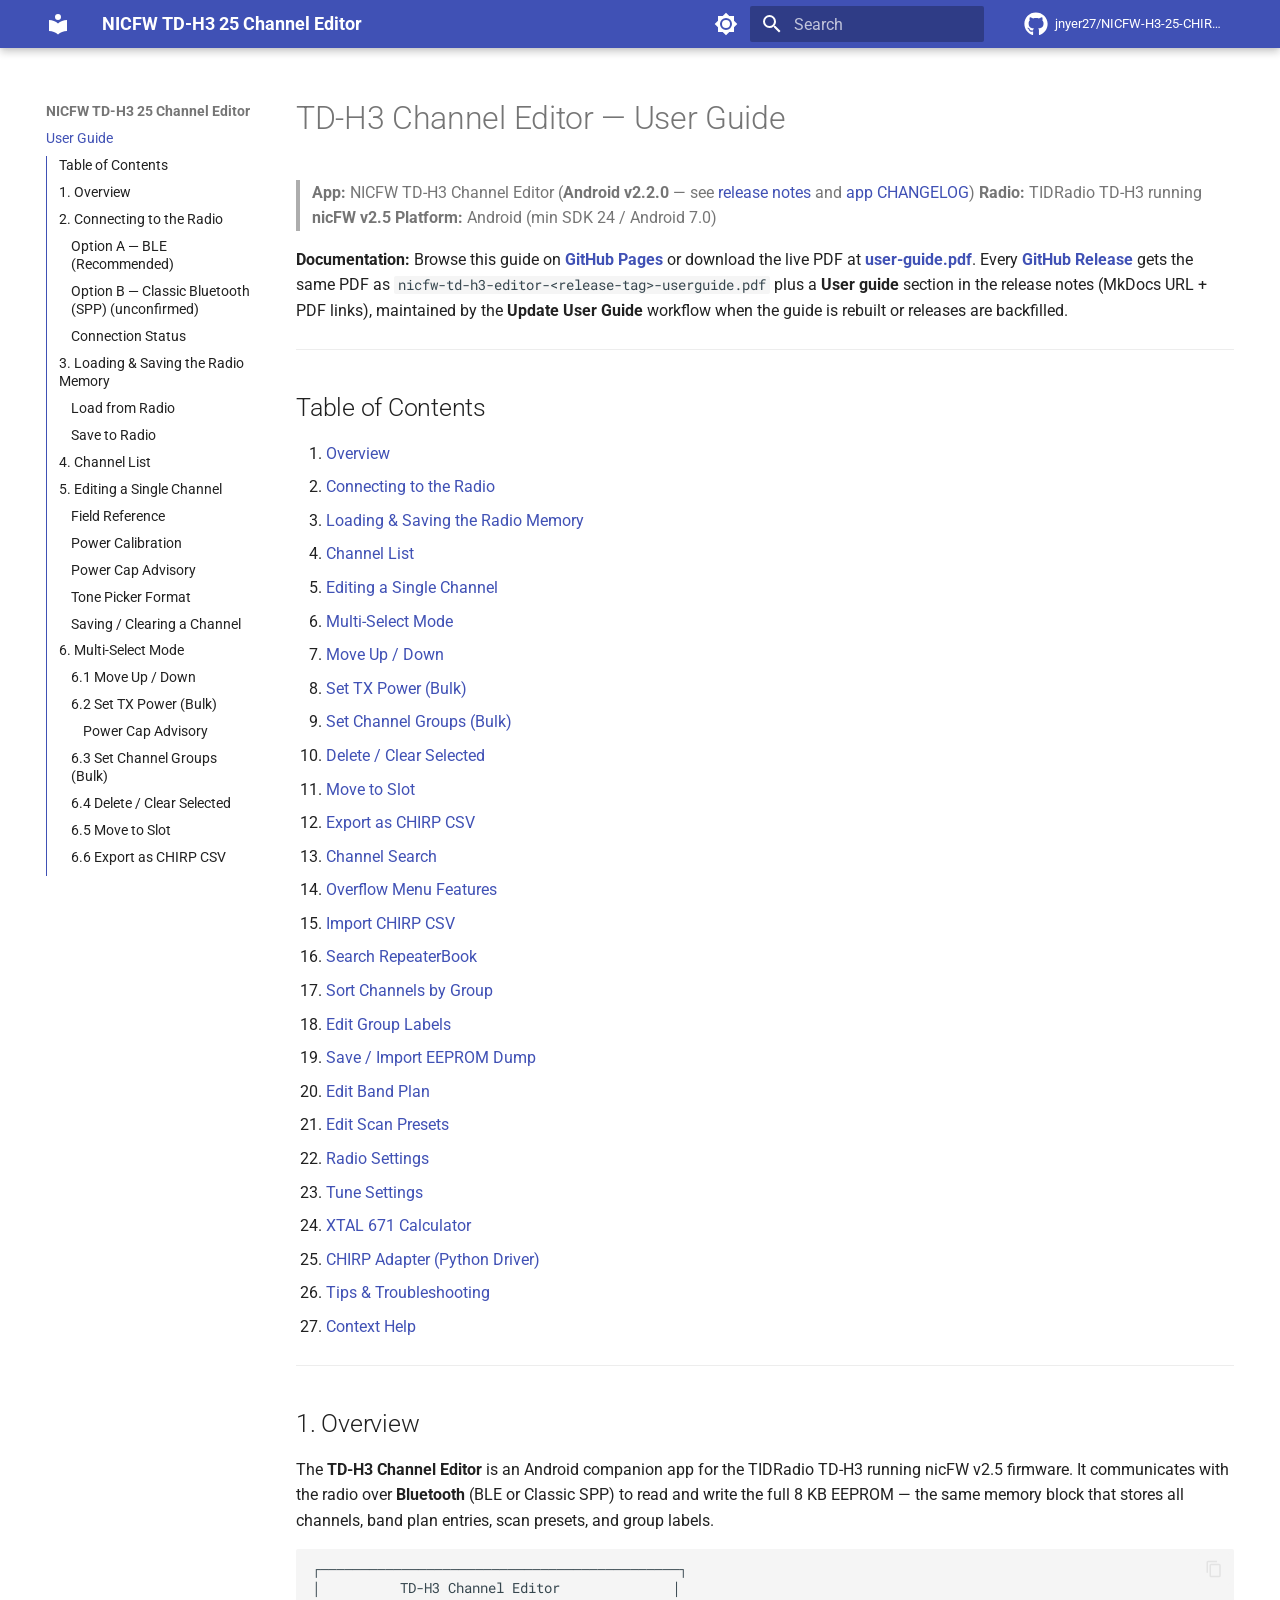
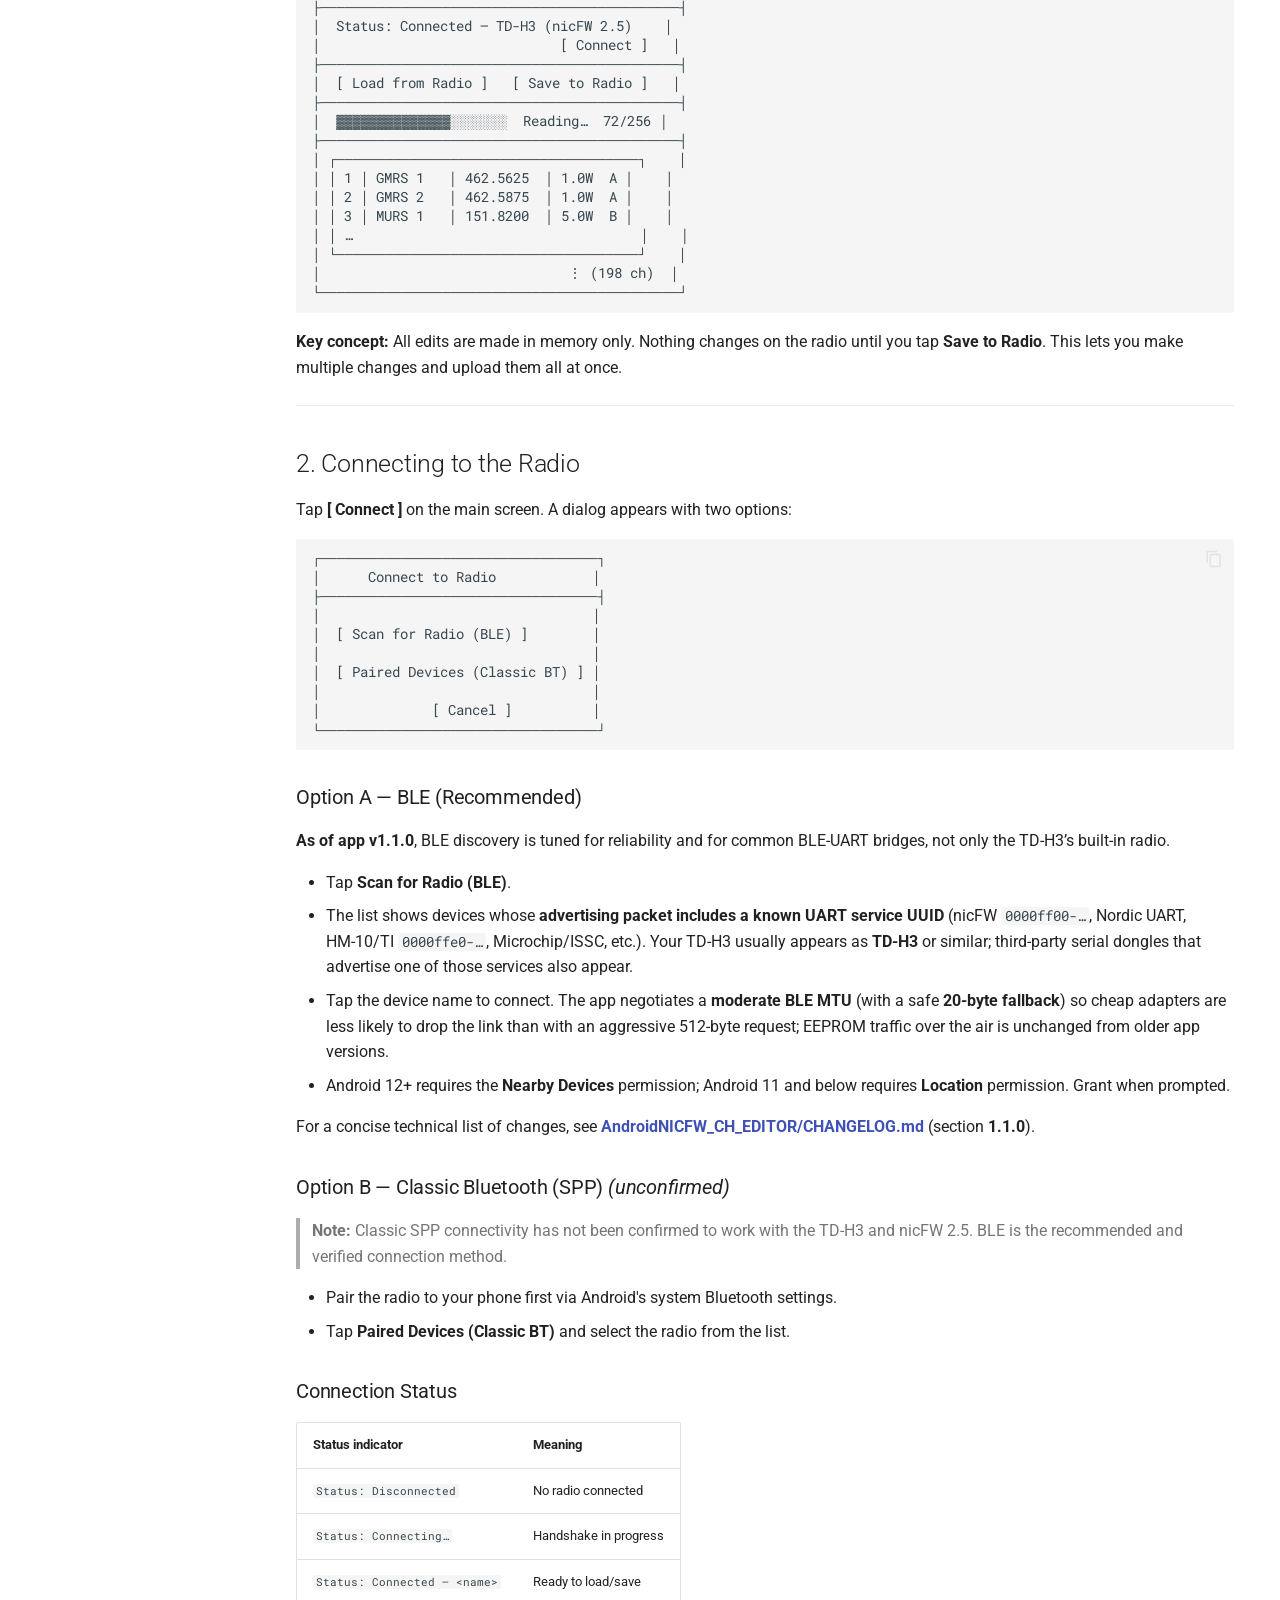
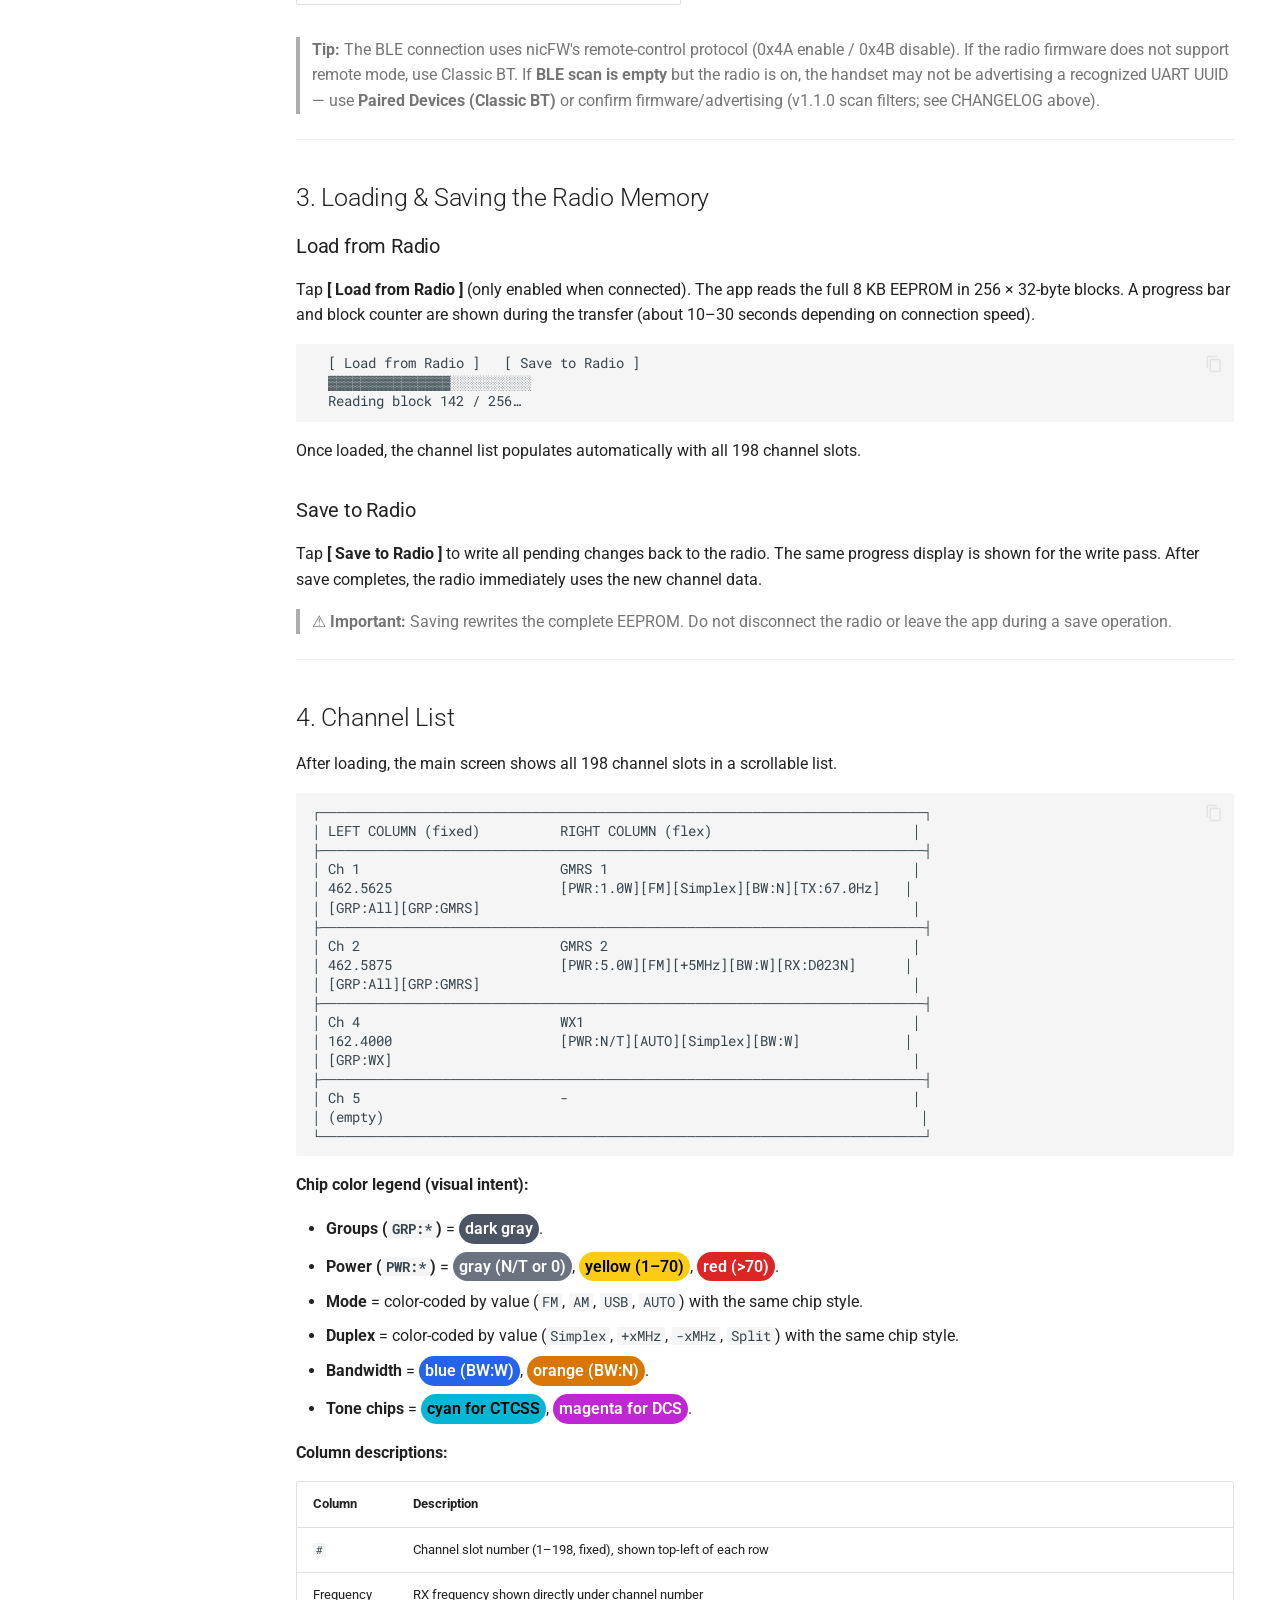
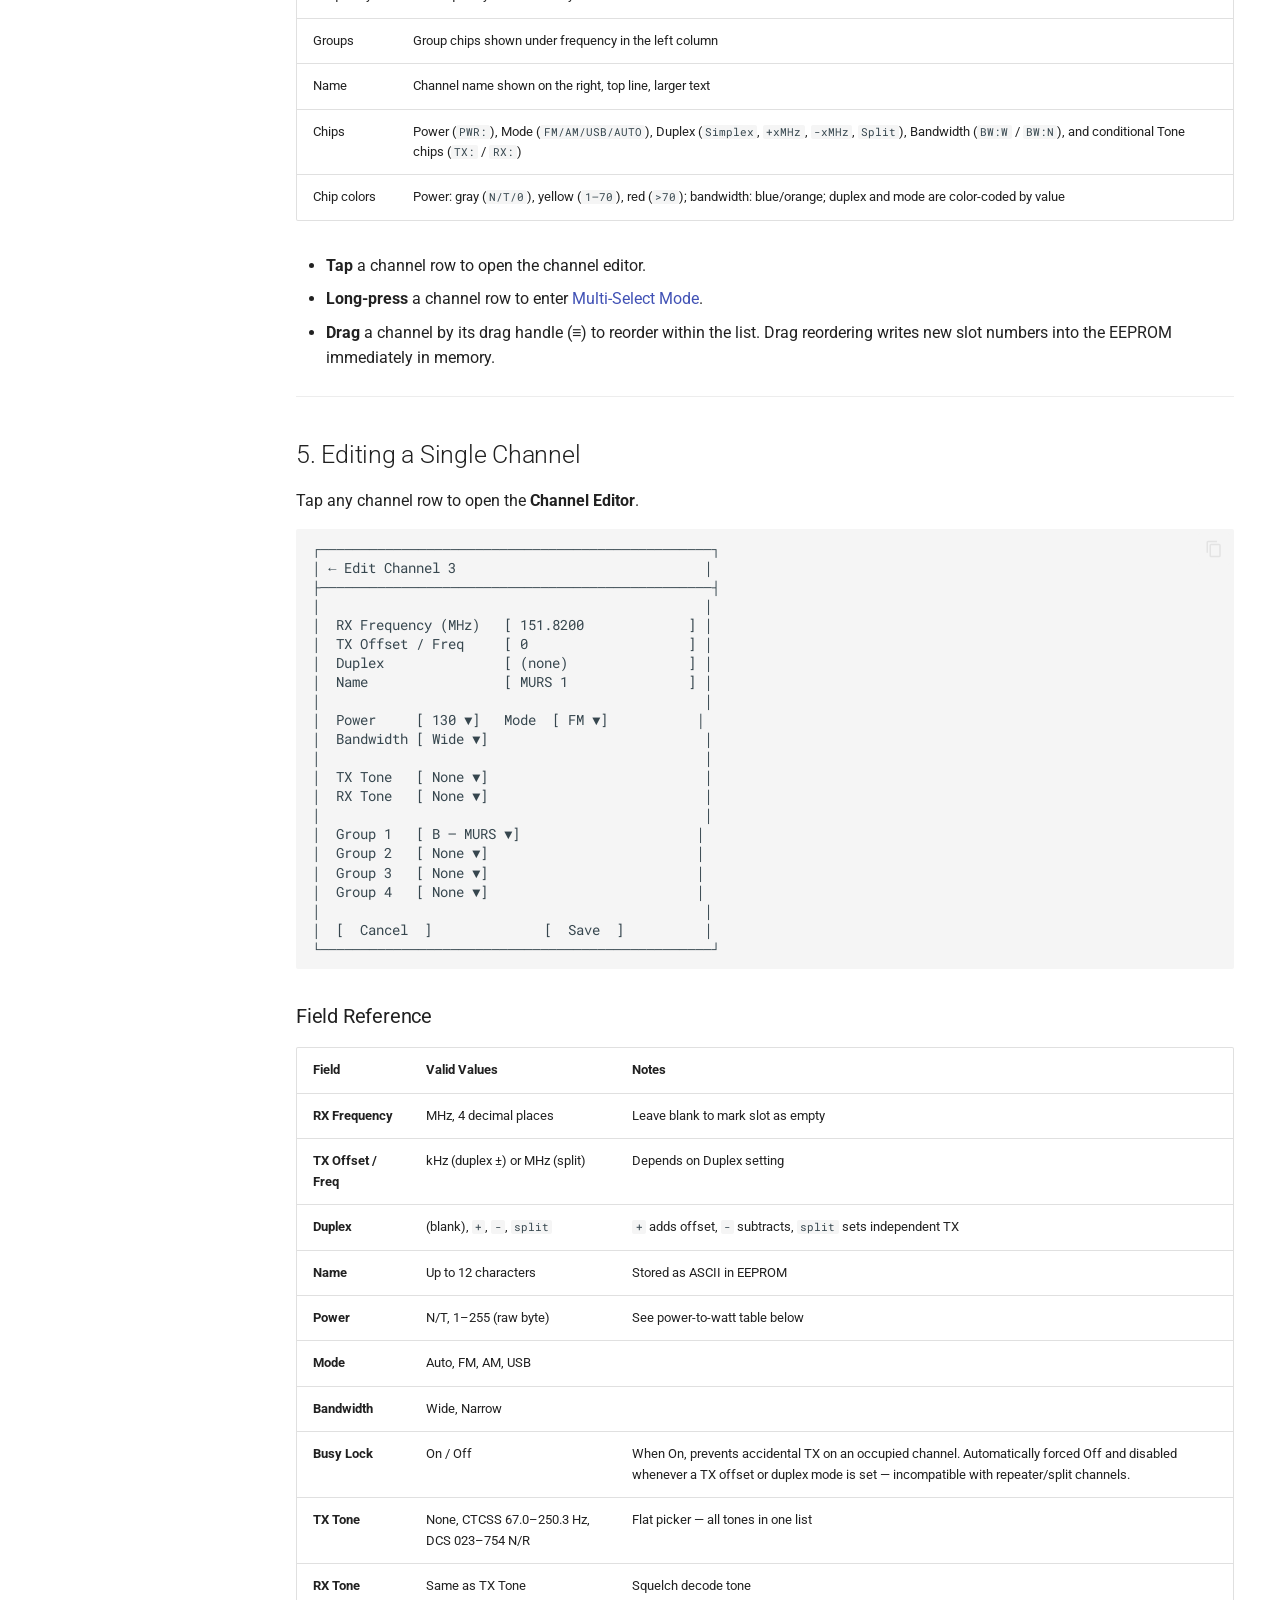
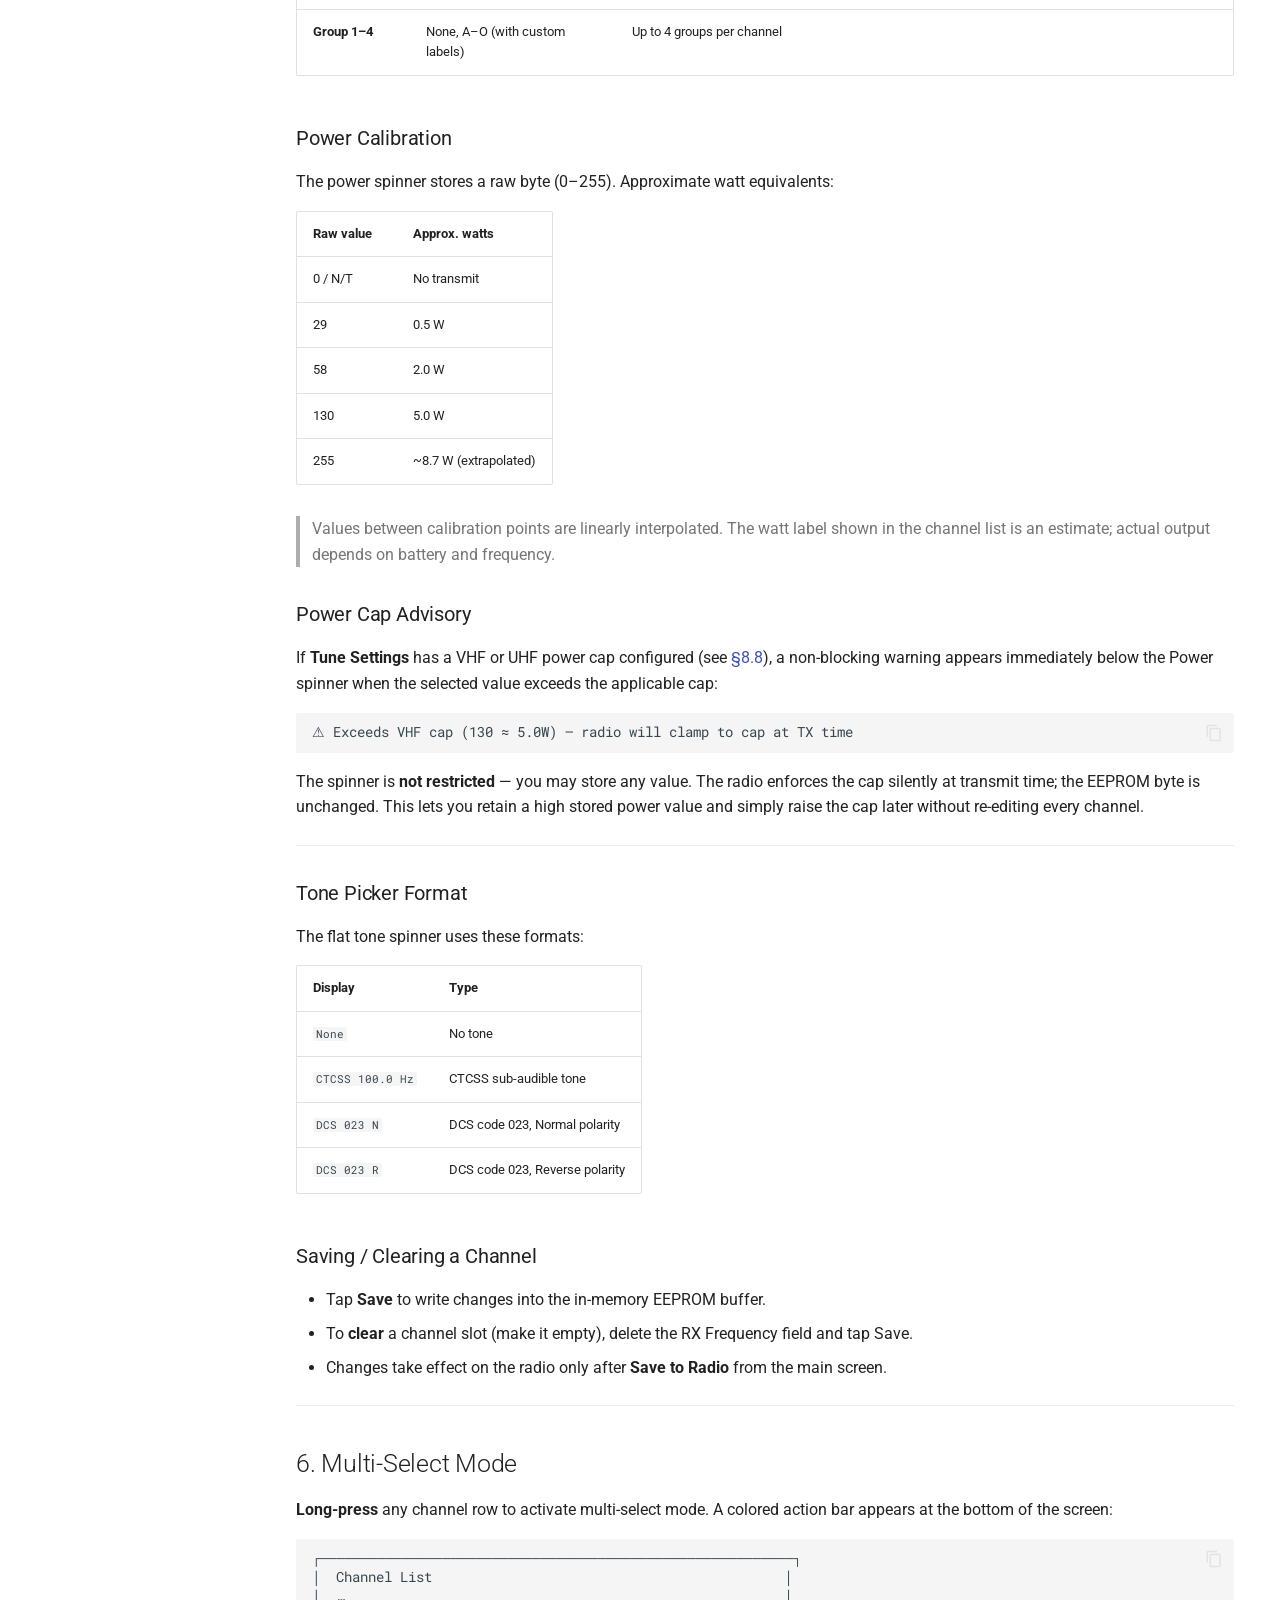
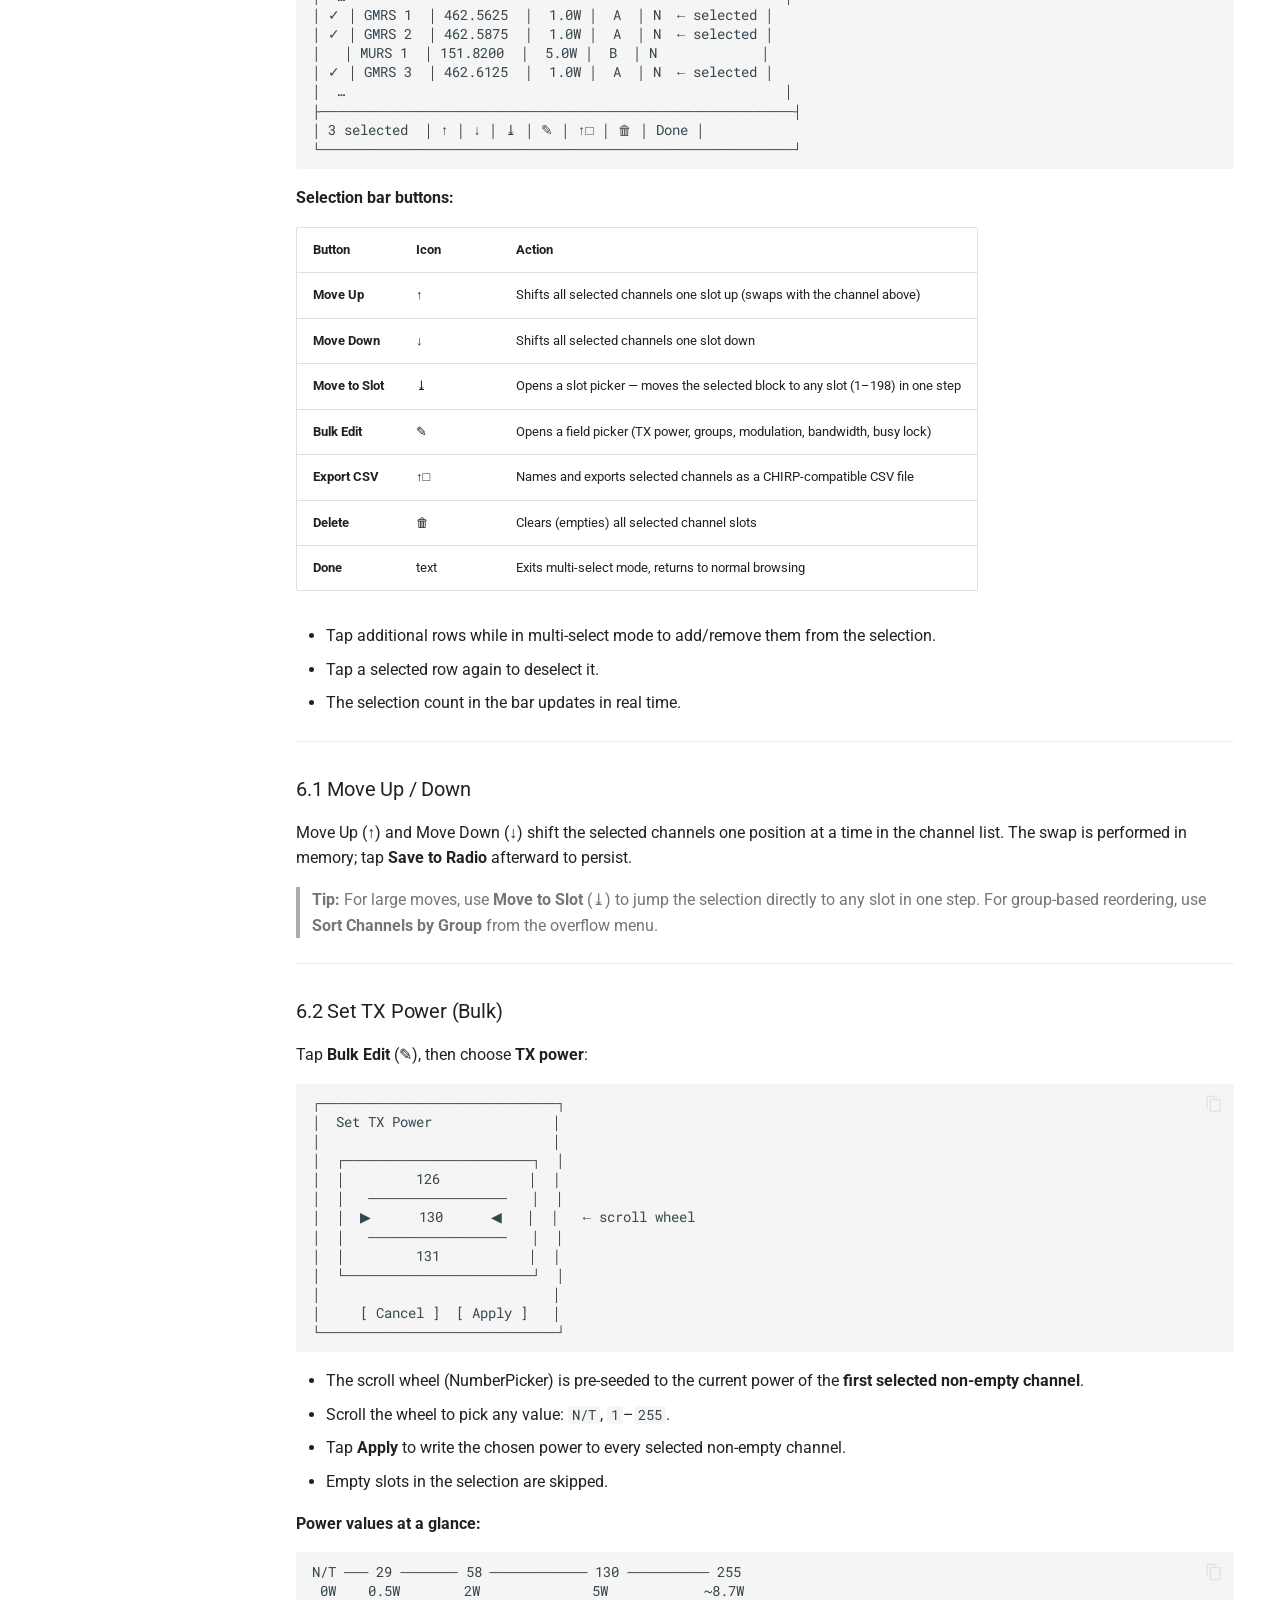
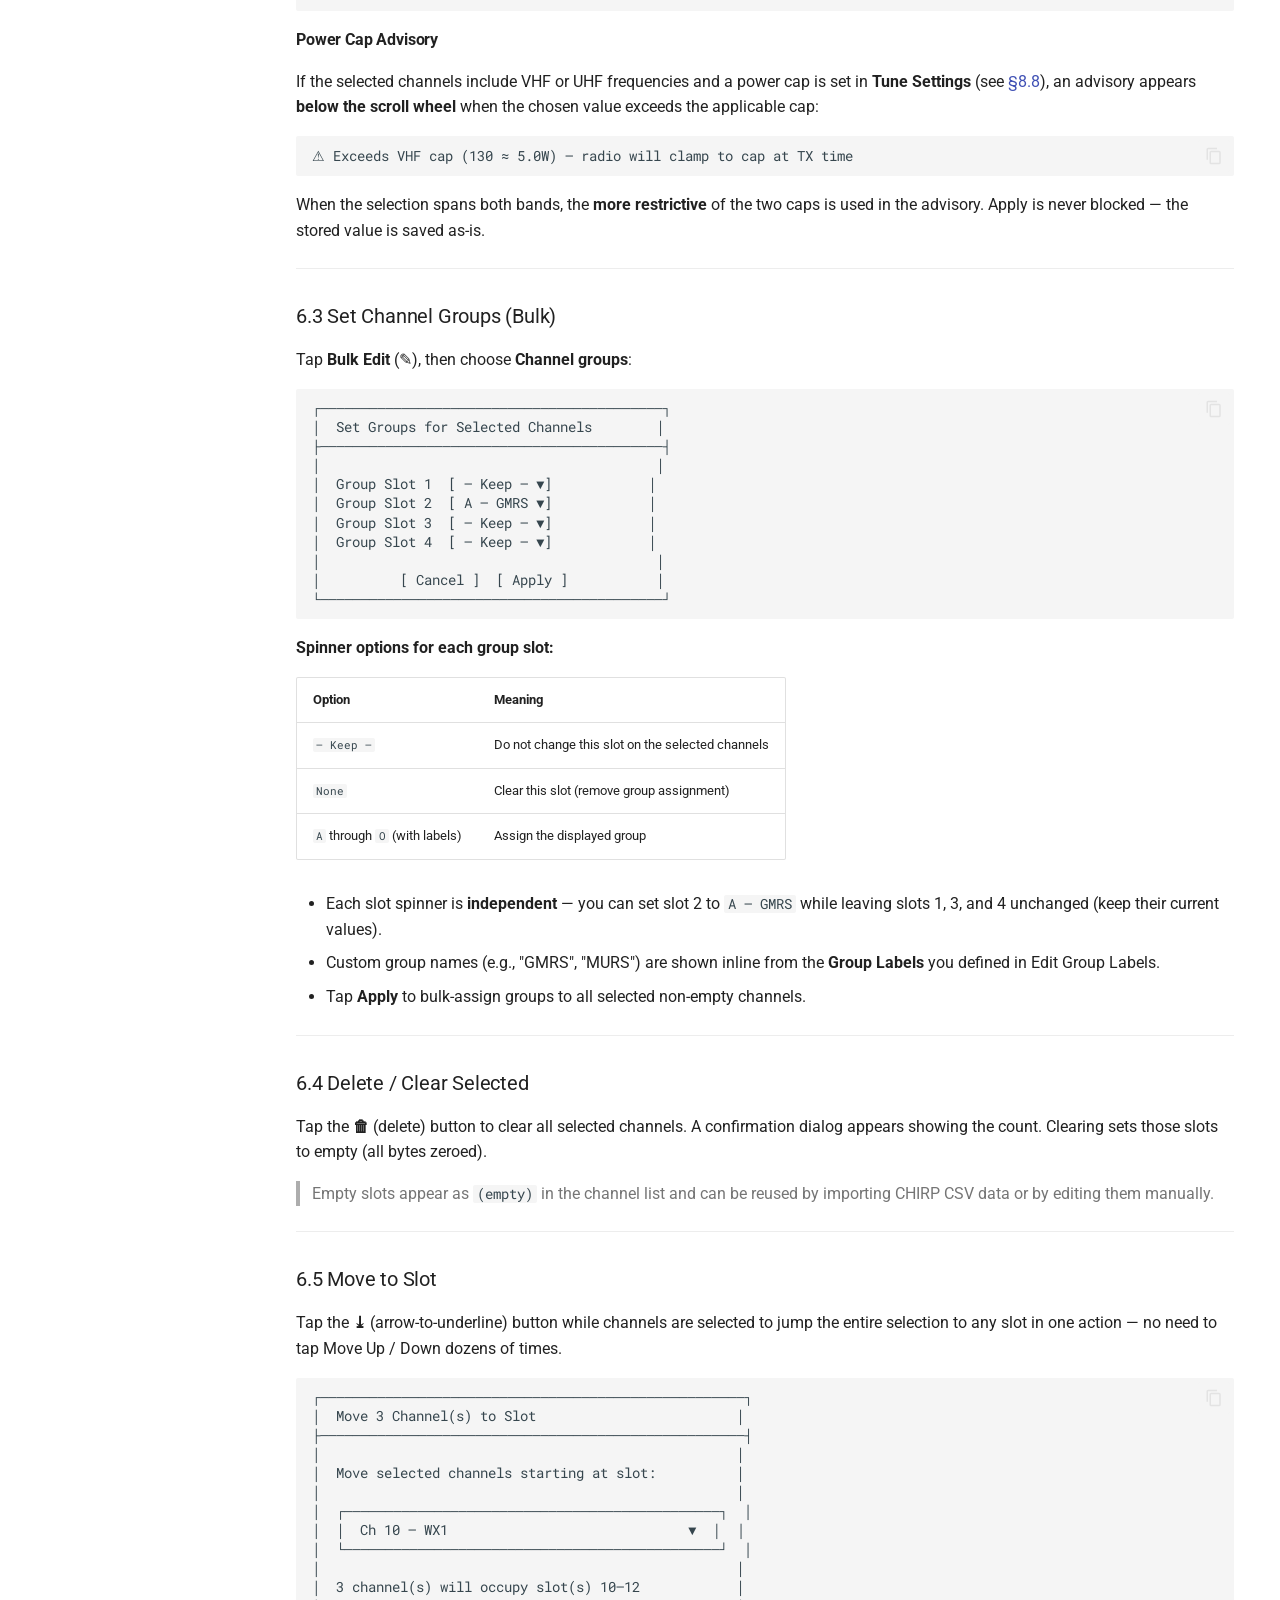
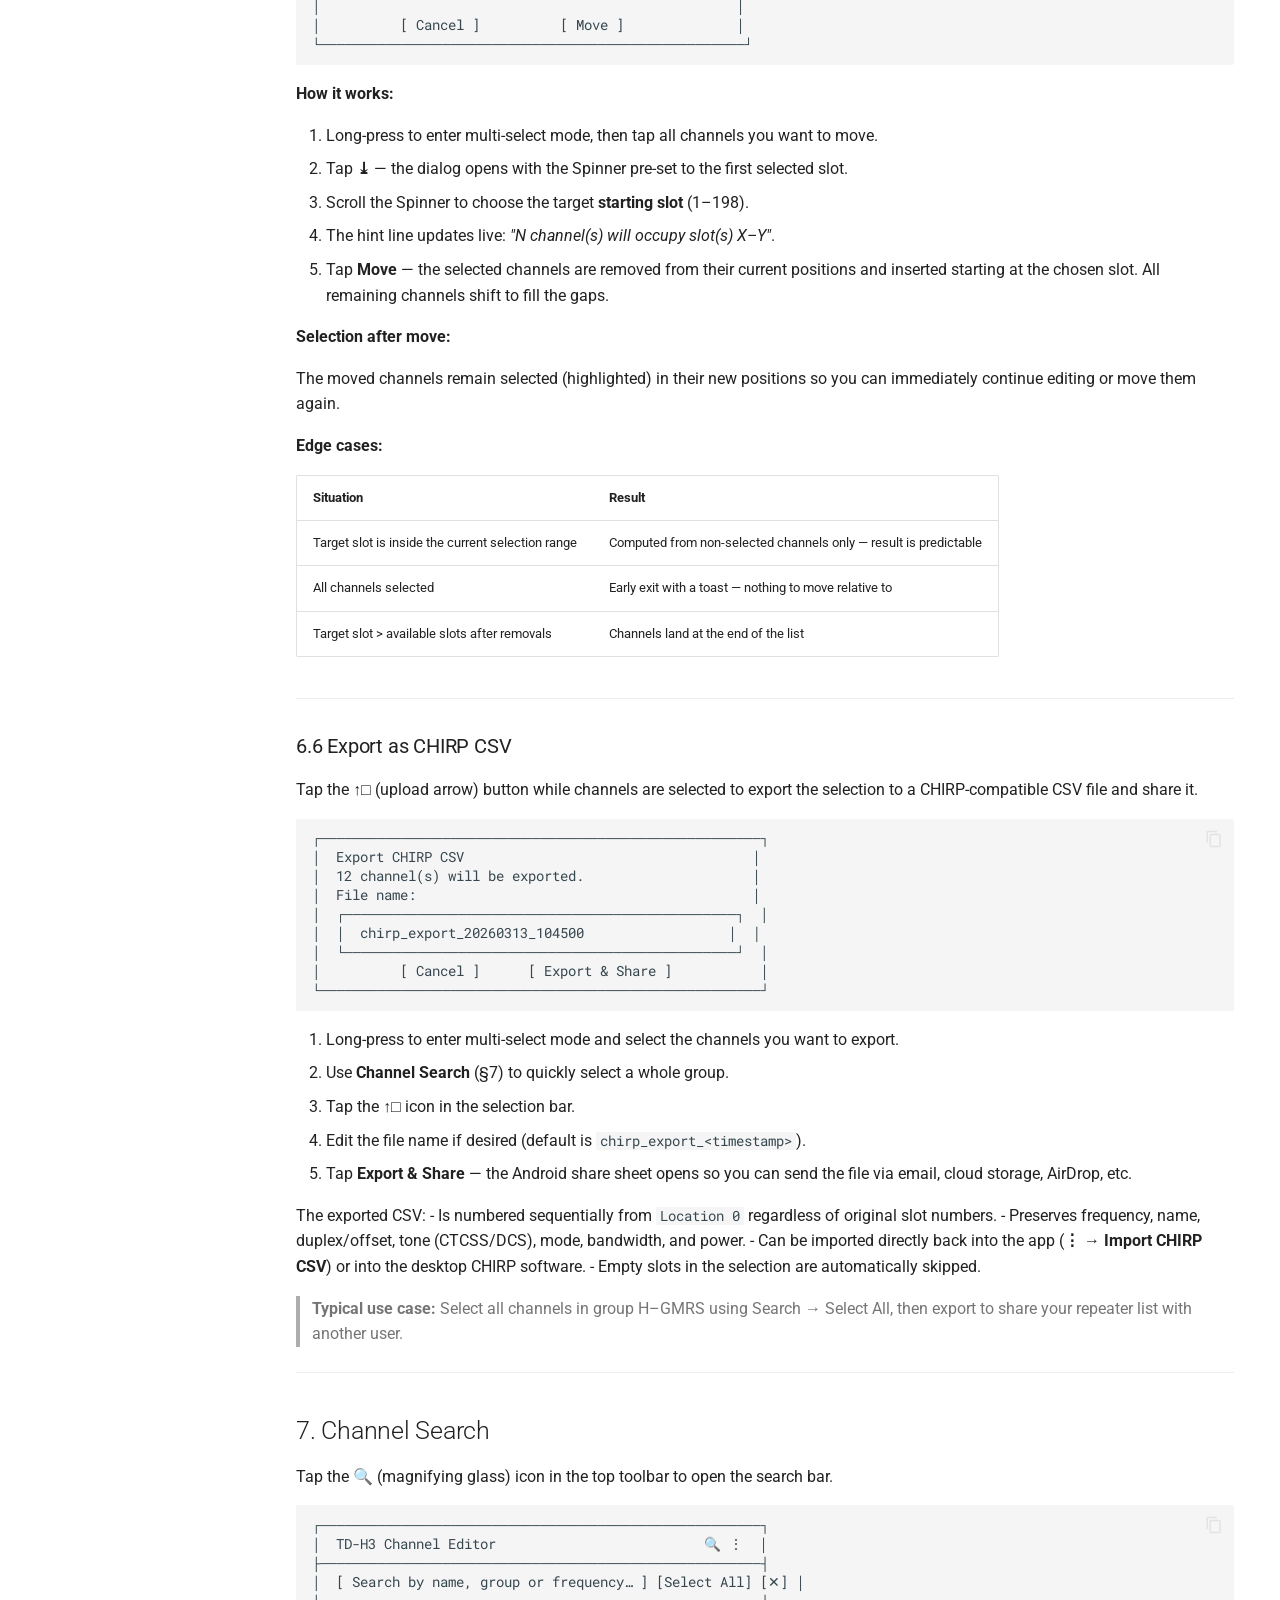
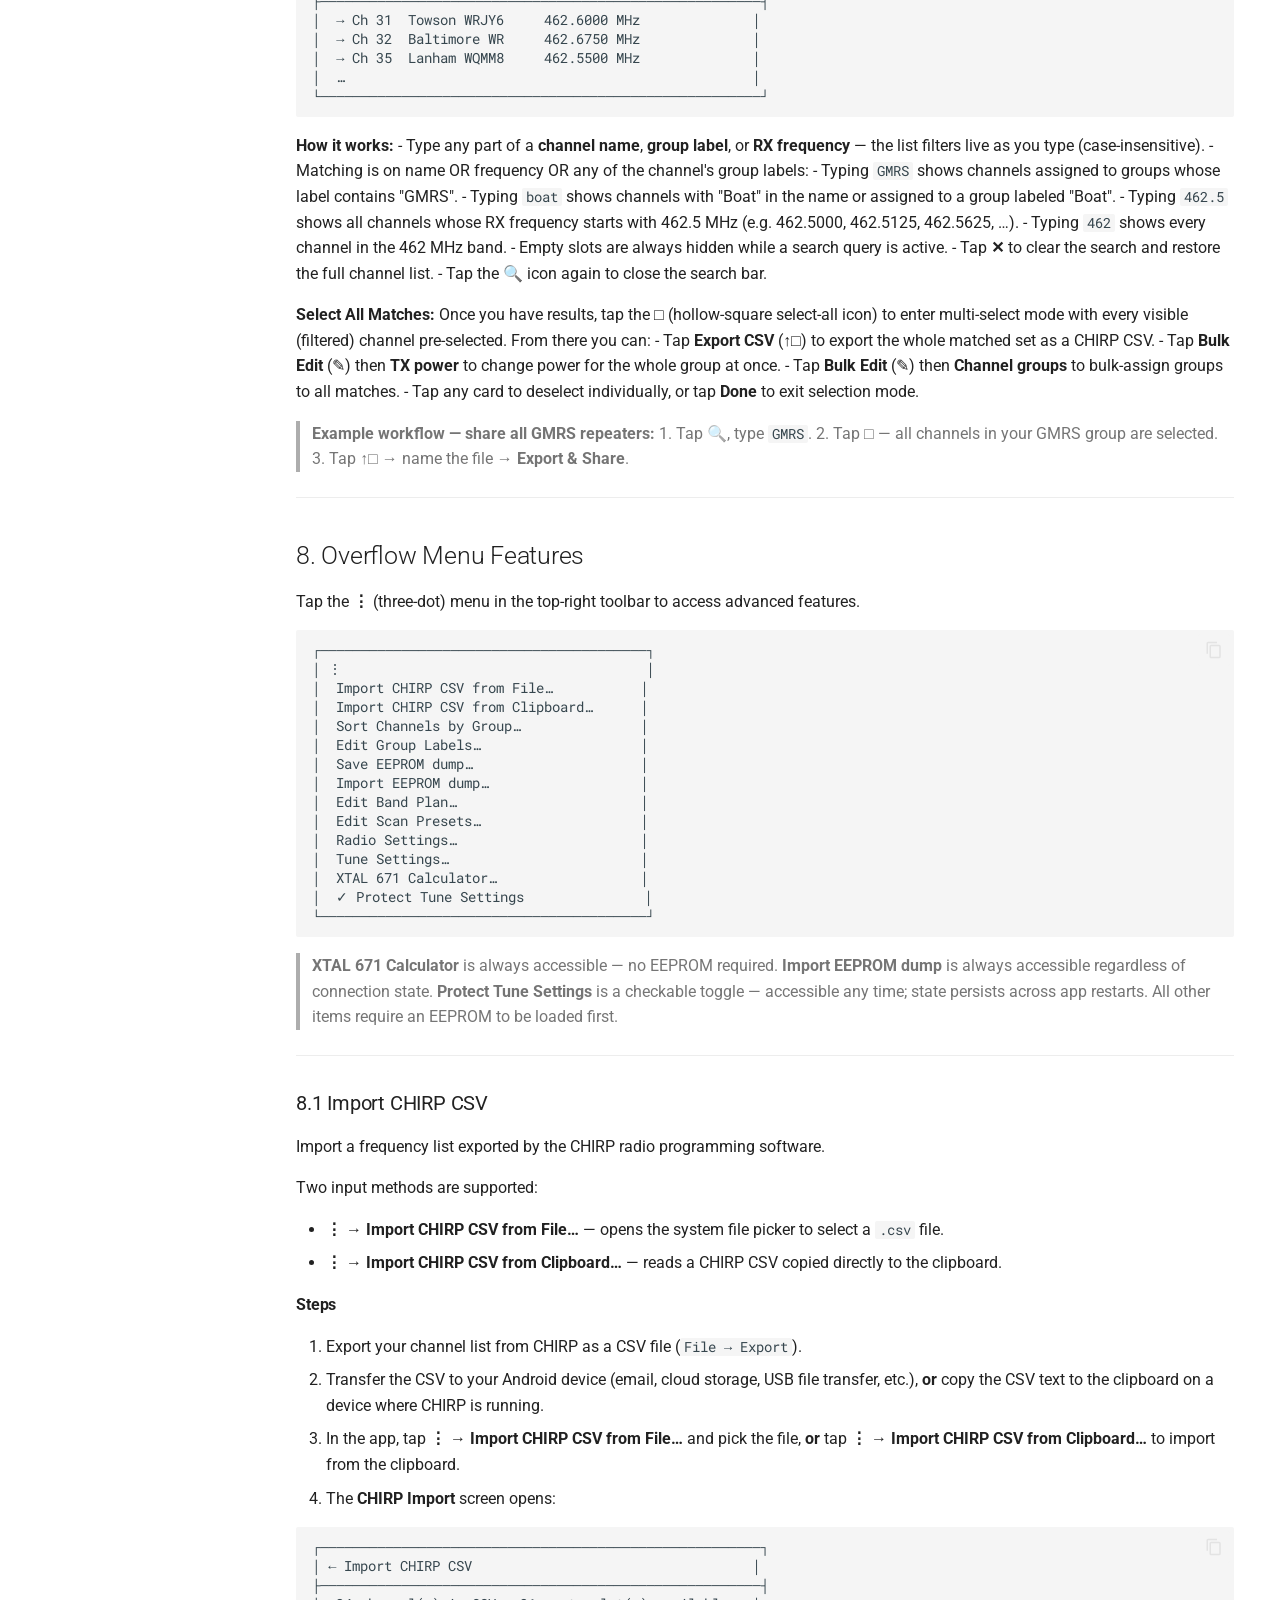
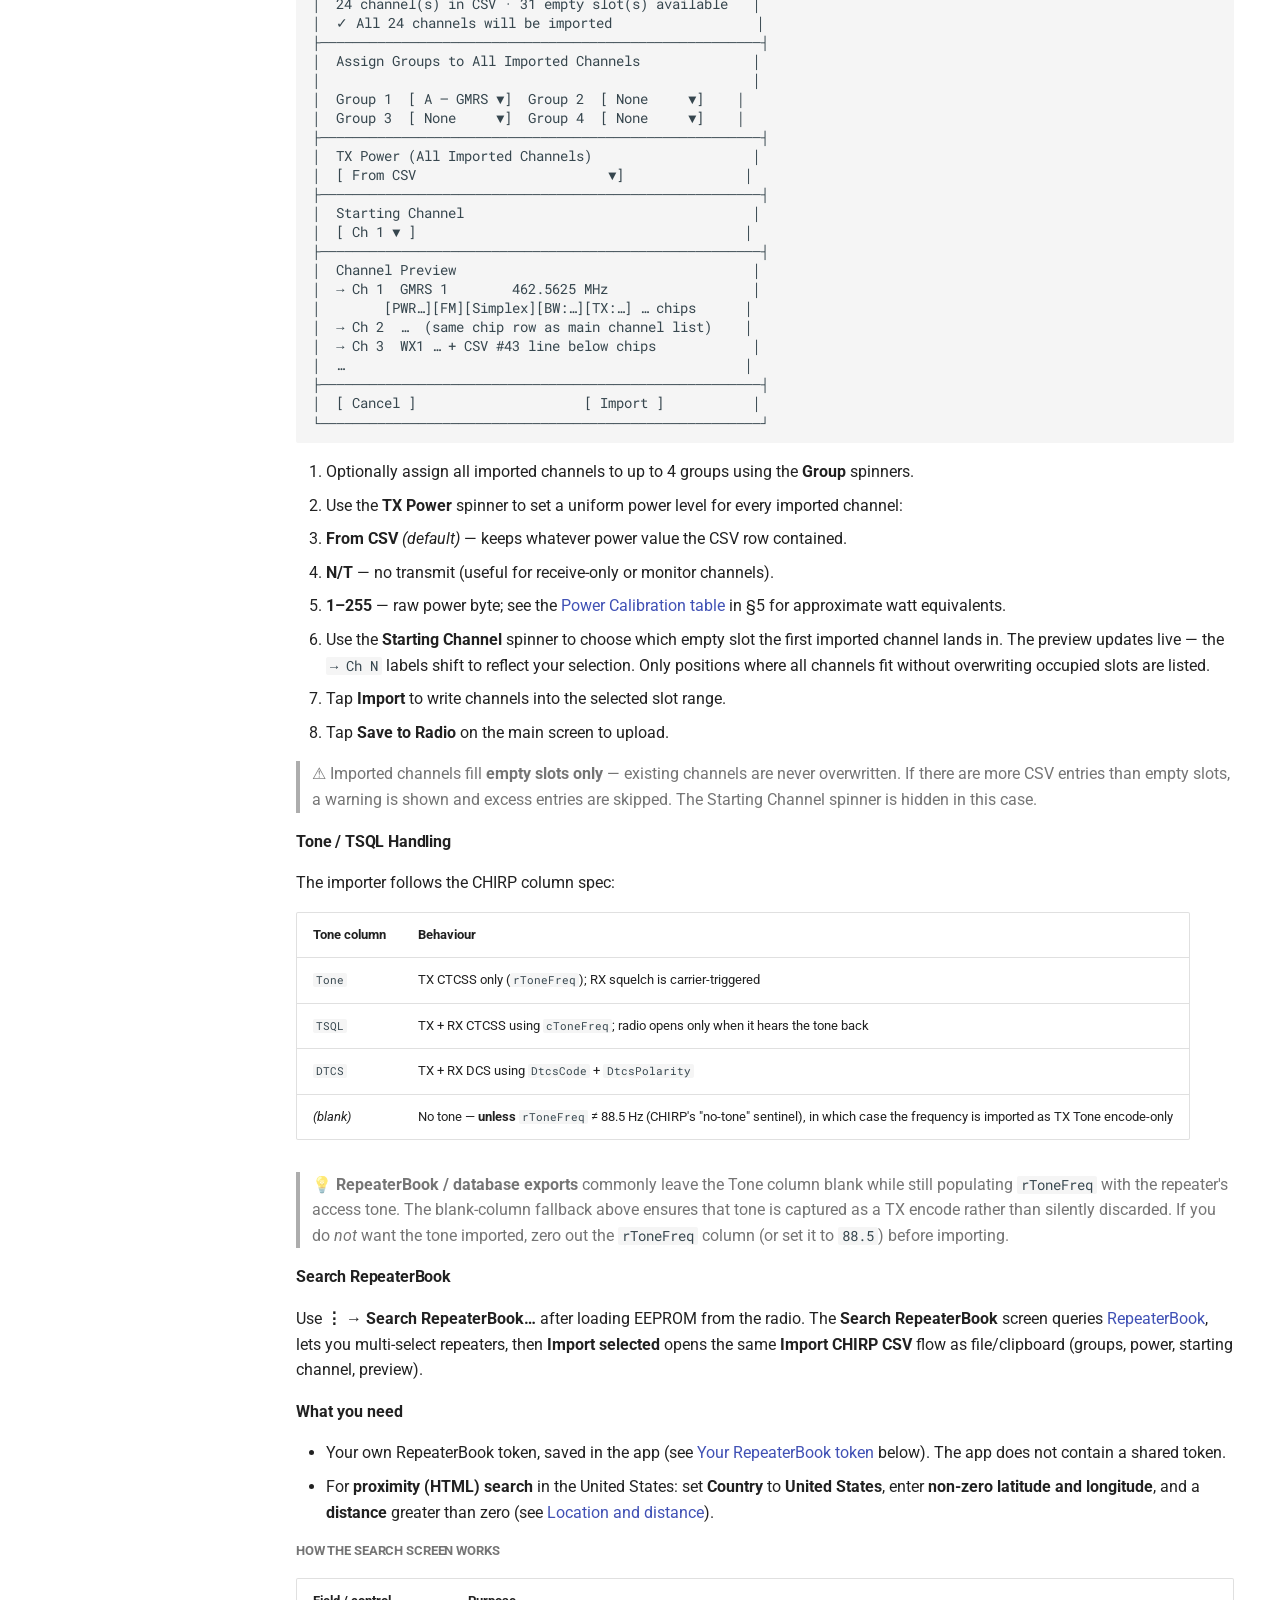
<file: index.html>
<!DOCTYPE html>
<html class="no-js" lang="en">
<head>
<meta charset="utf-8"/>
<meta content="width=device-width,initial-scale=1" name="viewport"/>
<meta content="User Guide for the NICFW TD-H3 25 Android Channel Editor" name="description"/>
<meta content="NICFW" name="author"/>
<link href="https://jnyer27.github.io/NICFW-H3-25-CHIRP-ADAPTER/" rel="canonical"/>
<link href="assets/images/favicon.png" rel="icon"/>
<meta content="mkdocs-1.6.1, mkdocs-material-9.7.7" name="generator"/>
<title>NICFW TD-H3 25 Channel Editor</title>
<link href="assets/stylesheets/main.ec1eaa64.min.css" rel="stylesheet"/>
<link href="assets/stylesheets/palette.ab4e12ef.min.css" rel="stylesheet"/>
<link crossorigin="" href="https://fonts.gstatic.com" rel="preconnect"/>
<link href="https://fonts.googleapis.com/css?family=Roboto:300,300i,400,400i,700,700i%7CRoboto+Mono:400,400i,700,700i&amp;display=fallback" rel="stylesheet"/>
<style>:root{--md-text-font:"Roboto";--md-code-font:"Roboto Mono"}</style>
<link href="stylesheets/print.css" rel="stylesheet"/>
<script>__md_scope=new URL(".",location),__md_hash=e=>[...e].reduce(((e,_)=>(e<<5)-e+_.charCodeAt(0)),0),__md_get=(e,_=localStorage,t=__md_scope)=>JSON.parse(_.getItem(t.pathname+"."+e)),__md_set=(e,_,t=localStorage,a=__md_scope)=>{try{t.setItem(a.pathname+"."+e,JSON.stringify(_))}catch(e){}}</script>
</head>
<body data-md-color-accent="indigo" data-md-color-primary="indigo" data-md-color-scheme="default" dir="ltr">
<input autocomplete="off" class="md-toggle" data-md-toggle="drawer" id="__drawer" type="checkbox"/>
<input autocomplete="off" class="md-toggle" data-md-toggle="search" id="__search" type="checkbox"/>
<label class="md-overlay" for="__drawer"></label>
<div data-md-component="skip">
<a class="md-skip" href="#td-h3-channel-editor-user-guide">
          Skip to content
        </a>
</div>
<div data-md-component="announce">
</div>
<div data-md-color-scheme="default" data-md-component="outdated" hidden="">
</div>
<header class="md-header md-header--shadow" data-md-component="header">
<nav aria-label="Header" class="md-header__inner md-grid">
<a aria-label="NICFW TD-H3 25 Channel Editor" class="md-header__button md-logo" data-md-component="logo" href="." title="NICFW TD-H3 25 Channel Editor">
<svg viewbox="0 0 24 24" xmlns="http://www.w3.org/2000/svg"><path d="M12 8a3 3 0 0 0 3-3 3 3 0 0 0-3-3 3 3 0 0 0-3 3 3 3 0 0 0 3 3m0 3.54C9.64 9.35 6.5 8 3 8v11c3.5 0 6.64 1.35 9 3.54 2.36-2.19 5.5-3.54 9-3.54V8c-3.5 0-6.64 1.35-9 3.54"></path></svg>
</a>
<label class="md-header__button md-icon" for="__drawer">
<svg viewbox="0 0 24 24" xmlns="http://www.w3.org/2000/svg"><path d="M3 6h18v2H3zm0 5h18v2H3zm0 5h18v2H3z"></path></svg>
</label>
<div class="md-header__title" data-md-component="header-title">
<div class="md-header__ellipsis">
<div class="md-header__topic">
<span class="md-ellipsis">
            NICFW TD-H3 25 Channel Editor
          </span>
</div>
<div class="md-header__topic" data-md-component="header-topic">
<span class="md-ellipsis">
            
              User Guide
            
          </span>
</div>
</div>
</div>
<form class="md-header__option" data-md-component="palette">
<input aria-label="Switch to dark mode" class="md-option" data-md-color-accent="indigo" data-md-color-media="" data-md-color-primary="indigo" data-md-color-scheme="default" id="__palette_0" name="__palette" type="radio"/>
<label class="md-header__button md-icon" for="__palette_1" hidden="" title="Switch to dark mode">
<svg viewbox="0 0 24 24" xmlns="http://www.w3.org/2000/svg"><path d="M12 8a4 4 0 0 0-4 4 4 4 0 0 0 4 4 4 4 0 0 0 4-4 4 4 0 0 0-4-4m0 10a6 6 0 0 1-6-6 6 6 0 0 1 6-6 6 6 0 0 1 6 6 6 6 0 0 1-6 6m8-9.31V4h-4.69L12 .69 8.69 4H4v4.69L.69 12 4 15.31V20h4.69L12 23.31 15.31 20H20v-4.69L23.31 12z"></path></svg>
</label>
<input aria-label="Switch to light mode" class="md-option" data-md-color-accent="indigo" data-md-color-media="" data-md-color-primary="indigo" data-md-color-scheme="slate" id="__palette_1" name="__palette" type="radio"/>
<label class="md-header__button md-icon" for="__palette_0" hidden="" title="Switch to light mode">
<svg viewbox="0 0 24 24" xmlns="http://www.w3.org/2000/svg"><path d="M12 18c-.89 0-1.74-.2-2.5-.55C11.56 16.5 13 14.42 13 12s-1.44-4.5-3.5-5.45C10.26 6.2 11.11 6 12 6a6 6 0 0 1 6 6 6 6 0 0 1-6 6m8-9.31V4h-4.69L12 .69 8.69 4H4v4.69L.69 12 4 15.31V20h4.69L12 23.31 15.31 20H20v-4.69L23.31 12z"></path></svg>
</label>
</form>
<script>var palette=__md_get("__palette");if(palette&&palette.color){if("(prefers-color-scheme)"===palette.color.media){var media=matchMedia("(prefers-color-scheme: light)"),input=document.querySelector(media.matches?"[data-md-color-media='(prefers-color-scheme: light)']":"[data-md-color-media='(prefers-color-scheme: dark)']");palette.color.media=input.getAttribute("data-md-color-media"),palette.color.scheme=input.getAttribute("data-md-color-scheme"),palette.color.primary=input.getAttribute("data-md-color-primary"),palette.color.accent=input.getAttribute("data-md-color-accent")}for(var[key,value]of Object.entries(palette.color))document.body.setAttribute("data-md-color-"+key,value)}</script>
<label class="md-header__button md-icon" for="__search">
<svg viewbox="0 0 24 24" xmlns="http://www.w3.org/2000/svg"><path d="M9.5 3A6.5 6.5 0 0 1 16 9.5c0 1.61-.59 3.09-1.56 4.23l.27.27h.79l5 5-1.5 1.5-5-5v-.79l-.27-.27A6.52 6.52 0 0 1 9.5 16 6.5 6.5 0 0 1 3 9.5 6.5 6.5 0 0 1 9.5 3m0 2C7 5 5 7 5 9.5S7 14 9.5 14 14 12 14 9.5 12 5 9.5 5"></path></svg>
</label>
<div class="md-search" data-md-component="search" role="dialog">
<label class="md-search__overlay" for="__search"></label>
<div class="md-search__inner" role="search">
<form class="md-search__form" name="search">
<input aria-label="Search" autocapitalize="off" autocomplete="off" autocorrect="off" class="md-search__input" data-md-component="search-query" name="query" placeholder="Search" required="" spellcheck="false" type="text"/>
<label class="md-search__icon md-icon" for="__search">
<svg viewbox="0 0 24 24" xmlns="http://www.w3.org/2000/svg"><path d="M9.5 3A6.5 6.5 0 0 1 16 9.5c0 1.61-.59 3.09-1.56 4.23l.27.27h.79l5 5-1.5 1.5-5-5v-.79l-.27-.27A6.52 6.52 0 0 1 9.5 16 6.5 6.5 0 0 1 3 9.5 6.5 6.5 0 0 1 9.5 3m0 2C7 5 5 7 5 9.5S7 14 9.5 14 14 12 14 9.5 12 5 9.5 5"></path></svg>
<svg viewbox="0 0 24 24" xmlns="http://www.w3.org/2000/svg"><path d="M20 11v2H8l5.5 5.5-1.42 1.42L4.16 12l7.92-7.92L13.5 5.5 8 11z"></path></svg>
</label>
<nav aria-label="Search" class="md-search__options">
<a aria-label="Share" class="md-search__icon md-icon" data-clipboard="" data-clipboard-text="" data-md-component="search-share" href="javascript:void(0)" tabindex="-1" title="Share">
<svg viewbox="0 0 24 24" xmlns="http://www.w3.org/2000/svg"><path d="M18 16.08c-.76 0-1.44.3-1.96.77L8.91 12.7c.05-.23.09-.46.09-.7s-.04-.47-.09-.7l7.05-4.11c.54.5 1.25.81 2.04.81a3 3 0 0 0 3-3 3 3 0 0 0-3-3 3 3 0 0 0-3 3c0 .24.04.47.09.7L8.04 9.81C7.5 9.31 6.79 9 6 9a3 3 0 0 0-3 3 3 3 0 0 0 3 3c.79 0 1.5-.31 2.04-.81l7.12 4.15c-.05.21-.08.43-.08.66 0 1.61 1.31 2.91 2.92 2.91s2.92-1.3 2.92-2.91A2.92 2.92 0 0 0 18 16.08"></path></svg>
</a>
<button aria-label="Clear" class="md-search__icon md-icon" tabindex="-1" title="Clear" type="reset">
<svg viewbox="0 0 24 24" xmlns="http://www.w3.org/2000/svg"><path d="M19 6.41 17.59 5 12 10.59 6.41 5 5 6.41 10.59 12 5 17.59 6.41 19 12 13.41 17.59 19 19 17.59 13.41 12z"></path></svg>
</button>
</nav>
</form>
<div class="md-search__output">
<div class="md-search__scrollwrap" data-md-scrollfix="" tabindex="0">
<div class="md-search-result" data-md-component="search-result">
<div class="md-search-result__meta">
            Initializing search
          </div>
<ol class="md-search-result__list" role="presentation"></ol>
</div>
</div>
</div>
</div>
</div>
<div class="md-header__source">
<a class="md-source" data-md-component="source" href="https://github.com/jnyer27/NICFW-H3-25-CHIRP-ADAPTER" title="Go to repository">
<div class="md-source__icon md-icon">
<svg viewbox="0 0 512 512" xmlns="http://www.w3.org/2000/svg"><!--! Font Awesome Free 7.1.0 by @fontawesome - https://fontawesome.com License - https://fontawesome.com/license/free (Icons: CC BY 4.0, Fonts: SIL OFL 1.1, Code: MIT License) Copyright 2025 Fonticons, Inc.--><path d="M173.9 397.4c0 2-2.3 3.6-5.2 3.6-3.3.3-5.6-1.3-5.6-3.6 0-2 2.3-3.6 5.2-3.6 3-.3 5.6 1.3 5.6 3.6m-31.1-4.5c-.7 2 1.3 4.3 4.3 4.9 2.6 1 5.6 0 6.2-2s-1.3-4.3-4.3-5.2c-2.6-.7-5.5.3-6.2 2.3m44.2-1.7c-2.9.7-4.9 2.6-4.6 4.9.3 2 2.9 3.3 5.9 2.6 2.9-.7 4.9-2.6 4.6-4.6-.3-1.9-3-3.2-5.9-2.9M252.8 8C114.1 8 8 113.3 8 252c0 110.9 69.8 205.8 169.5 239.2 12.8 2.3 17.3-5.6 17.3-12.1 0-6.2-.3-40.4-.3-61.4 0 0-70 15-84.7-29.8 0 0-11.4-29.1-27.8-36.6 0 0-22.9-15.7 1.6-15.4 0 0 24.9 2 38.6 25.8 21.9 38.6 58.6 27.5 72.9 20.9 2.3-16 8.8-27.1 16-33.7-55.9-6.2-112.3-14.3-112.3-110.5 0-27.5 7.6-41.3 23.6-58.9-2.6-6.5-11.1-33.3 2.6-67.9 20.9-6.5 69 27 69 27 20-5.6 41.5-8.5 62.8-8.5s42.8 2.9 62.8 8.5c0 0 48.1-33.6 69-27 13.7 34.7 5.2 61.4 2.6 67.9 16 17.7 25.8 31.5 25.8 58.9 0 96.5-58.9 104.2-114.8 110.5 9.2 7.9 17 22.9 17 46.4 0 33.7-.3 75.4-.3 83.6 0 6.5 4.6 14.4 17.3 12.1C436.2 457.8 504 362.9 504 252 504 113.3 391.5 8 252.8 8M105.2 352.9c-1.3 1-1 3.3.7 5.2 1.6 1.6 3.9 2.3 5.2 1 1.3-1 1-3.3-.7-5.2-1.6-1.6-3.9-2.3-5.2-1m-10.8-8.1c-.7 1.3.3 2.9 2.3 3.9 1.6 1 3.6.7 4.3-.7.7-1.3-.3-2.9-2.3-3.9-2-.6-3.6-.3-4.3.7m32.4 35.6c-1.6 1.3-1 4.3 1.3 6.2 2.3 2.3 5.2 2.6 6.5 1 1.3-1.3.7-4.3-1.3-6.2-2.2-2.3-5.2-2.6-6.5-1m-11.4-14.7c-1.6 1-1.6 3.6 0 5.9s4.3 3.3 5.6 2.3c1.6-1.3 1.6-3.9 0-6.2-1.4-2.3-4-3.3-5.6-2"></path></svg>
</div>
<div class="md-source__repository">
    jnyer27/NICFW-H3-25-CHIRP-ADAPTER
  </div>
</a>
</div>
</nav>
</header>
<div class="md-container" data-md-component="container">
<main class="md-main" data-md-component="main">
<div class="md-main__inner md-grid">
<div class="md-sidebar md-sidebar--primary" data-md-component="sidebar" data-md-type="navigation">
<div class="md-sidebar__scrollwrap">
<div class="md-sidebar__inner">
<nav aria-label="Navigation" class="md-nav md-nav--primary md-nav--integrated" data-md-level="0">
<label class="md-nav__title" for="__drawer">
<a aria-label="NICFW TD-H3 25 Channel Editor" class="md-nav__button md-logo" data-md-component="logo" href="." title="NICFW TD-H3 25 Channel Editor">
<svg viewbox="0 0 24 24" xmlns="http://www.w3.org/2000/svg"><path d="M12 8a3 3 0 0 0 3-3 3 3 0 0 0-3-3 3 3 0 0 0-3 3 3 3 0 0 0 3 3m0 3.54C9.64 9.35 6.5 8 3 8v11c3.5 0 6.64 1.35 9 3.54 2.36-2.19 5.5-3.54 9-3.54V8c-3.5 0-6.64 1.35-9 3.54"></path></svg>
</a>
    NICFW TD-H3 25 Channel Editor
  </label>
<div class="md-nav__source">
<a class="md-source" data-md-component="source" href="https://github.com/jnyer27/NICFW-H3-25-CHIRP-ADAPTER" title="Go to repository">
<div class="md-source__icon md-icon">
<svg viewbox="0 0 512 512" xmlns="http://www.w3.org/2000/svg"><!--! Font Awesome Free 7.1.0 by @fontawesome - https://fontawesome.com License - https://fontawesome.com/license/free (Icons: CC BY 4.0, Fonts: SIL OFL 1.1, Code: MIT License) Copyright 2025 Fonticons, Inc.--><path d="M173.9 397.4c0 2-2.3 3.6-5.2 3.6-3.3.3-5.6-1.3-5.6-3.6 0-2 2.3-3.6 5.2-3.6 3-.3 5.6 1.3 5.6 3.6m-31.1-4.5c-.7 2 1.3 4.3 4.3 4.9 2.6 1 5.6 0 6.2-2s-1.3-4.3-4.3-5.2c-2.6-.7-5.5.3-6.2 2.3m44.2-1.7c-2.9.7-4.9 2.6-4.6 4.9.3 2 2.9 3.3 5.9 2.6 2.9-.7 4.9-2.6 4.6-4.6-.3-1.9-3-3.2-5.9-2.9M252.8 8C114.1 8 8 113.3 8 252c0 110.9 69.8 205.8 169.5 239.2 12.8 2.3 17.3-5.6 17.3-12.1 0-6.2-.3-40.4-.3-61.4 0 0-70 15-84.7-29.8 0 0-11.4-29.1-27.8-36.6 0 0-22.9-15.7 1.6-15.4 0 0 24.9 2 38.6 25.8 21.9 38.6 58.6 27.5 72.9 20.9 2.3-16 8.8-27.1 16-33.7-55.9-6.2-112.3-14.3-112.3-110.5 0-27.5 7.6-41.3 23.6-58.9-2.6-6.5-11.1-33.3 2.6-67.9 20.9-6.5 69 27 69 27 20-5.6 41.5-8.5 62.8-8.5s42.8 2.9 62.8 8.5c0 0 48.1-33.6 69-27 13.7 34.7 5.2 61.4 2.6 67.9 16 17.7 25.8 31.5 25.8 58.9 0 96.5-58.9 104.2-114.8 110.5 9.2 7.9 17 22.9 17 46.4 0 33.7-.3 75.4-.3 83.6 0 6.5 4.6 14.4 17.3 12.1C436.2 457.8 504 362.9 504 252 504 113.3 391.5 8 252.8 8M105.2 352.9c-1.3 1-1 3.3.7 5.2 1.6 1.6 3.9 2.3 5.2 1 1.3-1 1-3.3-.7-5.2-1.6-1.6-3.9-2.3-5.2-1m-10.8-8.1c-.7 1.3.3 2.9 2.3 3.9 1.6 1 3.6.7 4.3-.7.7-1.3-.3-2.9-2.3-3.9-2-.6-3.6-.3-4.3.7m32.4 35.6c-1.6 1.3-1 4.3 1.3 6.2 2.3 2.3 5.2 2.6 6.5 1 1.3-1.3.7-4.3-1.3-6.2-2.2-2.3-5.2-2.6-6.5-1m-11.4-14.7c-1.6 1-1.6 3.6 0 5.9s4.3 3.3 5.6 2.3c1.6-1.3 1.6-3.9 0-6.2-1.4-2.3-4-3.3-5.6-2"></path></svg>
</div>
<div class="md-source__repository">
    jnyer27/NICFW-H3-25-CHIRP-ADAPTER
  </div>
</a>
</div>
<ul class="md-nav__list" data-md-scrollfix="">
<li class="md-nav__item md-nav__item--active">
<input class="md-nav__toggle md-toggle" id="__toc" type="checkbox"/>
<label class="md-nav__link md-nav__link--active" for="__toc">
<span class="md-ellipsis">
    
  
    User Guide
  

    
  </span>
<span class="md-nav__icon md-icon"></span>
</label>
<a class="md-nav__link md-nav__link--active" href=".">
<span class="md-ellipsis">
    
  
    User Guide
  

    
  </span>
</a>
<nav aria-label="On this page" class="md-nav md-nav--secondary">
<label class="md-nav__title" for="__toc">
<span class="md-nav__icon md-icon"></span>
      On this page
    </label>
<ul class="md-nav__list" data-md-component="toc" data-md-scrollfix="">
<li class="md-nav__item">
<a class="md-nav__link" href="#table-of-contents">
<span class="md-ellipsis">
      
        Table of Contents
      
    </span>
</a>
</li>
<li class="md-nav__item">
<a class="md-nav__link" href="#1-overview">
<span class="md-ellipsis">
      
        1. Overview
      
    </span>
</a>
</li>
<li class="md-nav__item">
<a class="md-nav__link" href="#2-connecting-to-the-radio">
<span class="md-ellipsis">
      
        2. Connecting to the Radio
      
    </span>
</a>
<nav aria-label="2. Connecting to the Radio" class="md-nav">
<ul class="md-nav__list">
<li class="md-nav__item">
<a class="md-nav__link" href="#option-a-ble-recommended">
<span class="md-ellipsis">
      
        Option A — BLE (Recommended)
      
    </span>
</a>
</li>
<li class="md-nav__item">
<a class="md-nav__link" href="#option-b-classic-bluetooth-spp-unconfirmed">
<span class="md-ellipsis">
      
        Option B — Classic Bluetooth (SPP) (unconfirmed)
      
    </span>
</a>
</li>
<li class="md-nav__item">
<a class="md-nav__link" href="#connection-status">
<span class="md-ellipsis">
      
        Connection Status
      
    </span>
</a>
</li>
</ul>
</nav>
</li>
<li class="md-nav__item">
<a class="md-nav__link" href="#3-loading-saving-the-radio-memory">
<span class="md-ellipsis">
      
        3. Loading &amp; Saving the Radio Memory
      
    </span>
</a>
<nav aria-label="3. Loading &amp; Saving the Radio Memory" class="md-nav">
<ul class="md-nav__list">
<li class="md-nav__item">
<a class="md-nav__link" href="#load-from-radio">
<span class="md-ellipsis">
      
        Load from Radio
      
    </span>
</a>
</li>
<li class="md-nav__item">
<a class="md-nav__link" href="#save-to-radio">
<span class="md-ellipsis">
      
        Save to Radio
      
    </span>
</a>
</li>
</ul>
</nav>
</li>
<li class="md-nav__item">
<a class="md-nav__link" href="#4-channel-list">
<span class="md-ellipsis">
      
        4. Channel List
      
    </span>
</a>
</li>
<li class="md-nav__item">
<a class="md-nav__link" href="#5-editing-a-single-channel">
<span class="md-ellipsis">
      
        5. Editing a Single Channel
      
    </span>
</a>
<nav aria-label="5. Editing a Single Channel" class="md-nav">
<ul class="md-nav__list">
<li class="md-nav__item">
<a class="md-nav__link" href="#field-reference">
<span class="md-ellipsis">
      
        Field Reference
      
    </span>
</a>
</li>
<li class="md-nav__item">
<a class="md-nav__link" href="#power-calibration">
<span class="md-ellipsis">
      
        Power Calibration
      
    </span>
</a>
</li>
<li class="md-nav__item">
<a class="md-nav__link" href="#power-cap-advisory">
<span class="md-ellipsis">
      
        Power Cap Advisory
      
    </span>
</a>
</li>
<li class="md-nav__item">
<a class="md-nav__link" href="#tone-picker-format">
<span class="md-ellipsis">
      
        Tone Picker Format
      
    </span>
</a>
</li>
<li class="md-nav__item">
<a class="md-nav__link" href="#saving-clearing-a-channel">
<span class="md-ellipsis">
      
        Saving / Clearing a Channel
      
    </span>
</a>
</li>
</ul>
</nav>
</li>
<li class="md-nav__item">
<a class="md-nav__link" href="#6-multi-select-mode">
<span class="md-ellipsis">
      
        6. Multi-Select Mode
      
    </span>
</a>
<nav aria-label="6. Multi-Select Mode" class="md-nav">
<ul class="md-nav__list">
<li class="md-nav__item">
<a class="md-nav__link" href="#61-move-up-down">
<span class="md-ellipsis">
      
        6.1 Move Up / Down
      
    </span>
</a>
</li>
<li class="md-nav__item">
<a class="md-nav__link" href="#62-set-tx-power-bulk">
<span class="md-ellipsis">
      
        6.2 Set TX Power (Bulk)
      
    </span>
</a>
<nav aria-label="6.2 Set TX Power (Bulk)" class="md-nav">
<ul class="md-nav__list">
<li class="md-nav__item">
<a class="md-nav__link" href="#power-cap-advisory_1">
<span class="md-ellipsis">
      
        Power Cap Advisory
      
    </span>
</a>
</li>
</ul>
</nav>
</li>
<li class="md-nav__item">
<a class="md-nav__link" href="#63-set-channel-groups-bulk">
<span class="md-ellipsis">
      
        6.3 Set Channel Groups (Bulk)
      
    </span>
</a>
</li>
<li class="md-nav__item">
<a class="md-nav__link" href="#64-delete-clear-selected">
<span class="md-ellipsis">
      
        6.4 Delete / Clear Selected
      
    </span>
</a>
</li>
<li class="md-nav__item">
<a class="md-nav__link" href="#65-move-to-slot">
<span class="md-ellipsis">
      
        6.5 Move to Slot
      
    </span>
</a>
</li>
<li class="md-nav__item">
<a class="md-nav__link" href="#66-export-as-chirp-csv">
<span class="md-ellipsis">
      
        6.6 Export as CHIRP CSV
      
    </span>
</a>
</li>
</ul>
</nav>
</li>
<li class="md-nav__item">
<a class="md-nav__link" href="#7-channel-search">
<span class="md-ellipsis">
      
        7. Channel Search
      
    </span>
</a>
</li>
<li class="md-nav__item">
<a class="md-nav__link" href="#8-overflow-menu-features">
<span class="md-ellipsis">
      
        8. Overflow Menu Features
      
    </span>
</a>
<nav aria-label="8. Overflow Menu Features" class="md-nav">
<ul class="md-nav__list">
<li class="md-nav__item">
<a class="md-nav__link" href="#81-import-chirp-csv">
<span class="md-ellipsis">
      
        8.1 Import CHIRP CSV
      
    </span>
</a>
<nav aria-label="8.1 Import CHIRP CSV" class="md-nav">
<ul class="md-nav__list">
<li class="md-nav__item">
<a class="md-nav__link" href="#steps">
<span class="md-ellipsis">
      
        Steps
      
    </span>
</a>
</li>
<li class="md-nav__item">
<a class="md-nav__link" href="#tone-tsql-handling">
<span class="md-ellipsis">
      
        Tone / TSQL Handling
      
    </span>
</a>
</li>
<li class="md-nav__item">
<a class="md-nav__link" href="#search-repeaterbook">
<span class="md-ellipsis">
      
        Search RepeaterBook
      
    </span>
</a>
<nav aria-label="Search RepeaterBook" class="md-nav">
<ul class="md-nav__list">
<li class="md-nav__item">
<a class="md-nav__link" href="#how-the-search-screen-works">
<span class="md-ellipsis">
      
        How the search screen works
      
    </span>
</a>
</li>
<li class="md-nav__item">
<a class="md-nav__link" href="#export-api-vs-proximity-html-when-each-is-used">
<span class="md-ellipsis">
      
        Export API vs. proximity (HTML) — when each is used
      
    </span>
</a>
</li>
<li class="md-nav__item">
<a class="md-nav__link" href="#repeaterbook-location-and-distance">
<span class="md-ellipsis">
      
        RepeaterBook location and distance
      
    </span>
</a>
</li>
<li class="md-nav__item">
<a class="md-nav__link" href="#your-repeaterbook-token">
<span class="md-ellipsis">
      
        Your RepeaterBook token
      
    </span>
</a>
</li>
<li class="md-nav__item">
<a class="md-nav__link" href="#public-app-identity-not-a-credential">
<span class="md-ellipsis">
      
        Public app identity (not a credential)
      
    </span>
</a>
</li>
</ul>
</nav>
</li>
</ul>
</nav>
</li>
<li class="md-nav__item">
<a class="md-nav__link" href="#82-sort-channels-by-group">
<span class="md-ellipsis">
      
        8.2 Sort Channels by Group
      
    </span>
</a>
<nav aria-label="8.2 Sort Channels by Group" class="md-nav">
<ul class="md-nav__list">
<li class="md-nav__item">
<a class="md-nav__link" href="#how-it-works">
<span class="md-ellipsis">
      
        How it works
      
    </span>
</a>
</li>
</ul>
</nav>
</li>
<li class="md-nav__item">
<a class="md-nav__link" href="#83-edit-group-labels">
<span class="md-ellipsis">
      
        8.3 Edit Group Labels
      
    </span>
</a>
</li>
<li class="md-nav__item">
<a class="md-nav__link" href="#84-save-import-eeprom-dump">
<span class="md-ellipsis">
      
        8.4 Save / Import EEPROM Dump
      
    </span>
</a>
<nav aria-label="8.4 Save / Import EEPROM Dump" class="md-nav">
<ul class="md-nav__list">
<li class="md-nav__item">
<a class="md-nav__link" href="#save-eeprom-dump">
<span class="md-ellipsis">
      
        Save EEPROM dump
      
    </span>
</a>
</li>
<li class="md-nav__item">
<a class="md-nav__link" href="#import-eeprom-dump">
<span class="md-ellipsis">
      
        Import EEPROM dump
      
    </span>
</a>
</li>
</ul>
</nav>
</li>
<li class="md-nav__item">
<a class="md-nav__link" href="#85-edit-band-plan">
<span class="md-ellipsis">
      
        8.5 Edit Band Plan
      
    </span>
</a>
</li>
<li class="md-nav__item">
<a class="md-nav__link" href="#86-edit-scan-presets">
<span class="md-ellipsis">
      
        8.6 Edit Scan Presets
      
    </span>
</a>
</li>
<li class="md-nav__item">
<a class="md-nav__link" href="#87-radio-settings">
<span class="md-ellipsis">
      
        8.7 Radio Settings
      
    </span>
</a>
<nav aria-label="8.7 Radio Settings" class="md-nav">
<ul class="md-nav__list">
<li class="md-nav__item">
<a class="md-nav__link" href="#squelch-audio">
<span class="md-ellipsis">
      
        Squelch &amp; Audio
      
    </span>
</a>
</li>
<li class="md-nav__item">
<a class="md-nav__link" href="#display">
<span class="md-ellipsis">
      
        Display
      
    </span>
</a>
</li>
<li class="md-nav__item">
<a class="md-nav__link" href="#tx-settings">
<span class="md-ellipsis">
      
        TX Settings
      
    </span>
</a>
</li>
<li class="md-nav__item">
<a class="md-nav__link" href="#rx-tuning">
<span class="md-ellipsis">
      
        RX &amp; Tuning
      
    </span>
</a>
</li>
<li class="md-nav__item">
<a class="md-nav__link" href="#scan">
<span class="md-ellipsis">
      
        Scan
      
    </span>
</a>
</li>
<li class="md-nav__item">
<a class="md-nav__link" href="#vox">
<span class="md-ellipsis">
      
        VOX
      
    </span>
</a>
</li>
<li class="md-nav__item">
<a class="md-nav__link" href="#tones-keys">
<span class="md-ellipsis">
      
        Tones &amp; Keys
      
    </span>
</a>
</li>
<li class="md-nav__item">
<a class="md-nav__link" href="#dtmf">
<span class="md-ellipsis">
      
        DTMF
      
    </span>
</a>
</li>
<li class="md-nav__item">
<a class="md-nav__link" href="#system">
<span class="md-ellipsis">
      
        System
      
    </span>
</a>
</li>
<li class="md-nav__item">
<a class="md-nav__link" href="#security">
<span class="md-ellipsis">
      
        Security
      
    </span>
</a>
</li>
</ul>
</nav>
</li>
<li class="md-nav__item">
<a class="md-nav__link" href="#88-tune-settings">
<span class="md-ellipsis">
      
        8.8 Tune Settings
      
    </span>
</a>
<nav aria-label="8.8 Tune Settings" class="md-nav">
<ul class="md-nav__list">
<li class="md-nav__item">
<a class="md-nav__link" href="#screen-layout">
<span class="md-ellipsis">
      
        Screen Layout
      
    </span>
</a>
</li>
<li class="md-nav__item">
<a class="md-nav__link" href="#field-reference_1">
<span class="md-ellipsis">
      
        Field Reference
      
    </span>
</a>
</li>
<li class="md-nav__item">
<a class="md-nav__link" href="#how-power-caps-work">
<span class="md-ellipsis">
      
        How Power Caps Work
      
    </span>
</a>
</li>
<li class="md-nav__item">
<a class="md-nav__link" href="#channel-list-indicators">
<span class="md-ellipsis">
      
        Channel List Indicators
      
    </span>
</a>
</li>
<li class="md-nav__item">
<a class="md-nav__link" href="#protect-tune-settings">
<span class="md-ellipsis">
      
        Protect Tune Settings
      
    </span>
</a>
</li>
<li class="md-nav__item">
<a class="md-nav__link" href="#multi-radio-template-workflow">
<span class="md-ellipsis">
      
        Multi-Radio Template Workflow
      
    </span>
</a>
</li>
<li class="md-nav__item">
<a class="md-nav__link" href="#workflow">
<span class="md-ellipsis">
      
        Workflow
      
    </span>
</a>
</li>
</ul>
</nav>
</li>
<li class="md-nav__item">
<a class="md-nav__link" href="#89-xtal-671-calculator">
<span class="md-ellipsis">
      
        8.9 XTAL 671 Calculator
      
    </span>
</a>
<nav aria-label="8.9 XTAL 671 Calculator" class="md-nav">
<ul class="md-nav__list">
<li class="md-nav__item">
<a class="md-nav__link" href="#prerequisite-reset-xtal-to-0-first">
<span class="md-ellipsis">
      
        ⚠ Prerequisite — Reset XTAL to 0 First
      
    </span>
</a>
</li>
<li class="md-nav__item">
<a class="md-nav__link" href="#calculator-screen">
<span class="md-ellipsis">
      
        Calculator Screen
      
    </span>
</a>
</li>
<li class="md-nav__item">
<a class="md-nav__link" href="#how-to-use">
<span class="md-ellipsis">
      
        How to Use
      
    </span>
</a>
</li>
<li class="md-nav__item">
<a class="md-nav__link" href="#formula">
<span class="md-ellipsis">
      
        Formula
      
    </span>
</a>
</li>
<li class="md-nav__item">
<a class="md-nav__link" href="#interpreting-the-result">
<span class="md-ellipsis">
      
        Interpreting the Result
      
    </span>
</a>
</li>
<li class="md-nav__item">
<a class="md-nav__link" href="#verification-example-from-reference-spreadsheet">
<span class="md-ellipsis">
      
        Verification Example (from reference spreadsheet)
      
    </span>
</a>
</li>
<li class="md-nav__item">
<a class="md-nav__link" href="#preset-frequencies">
<span class="md-ellipsis">
      
        Preset Frequencies
      
    </span>
</a>
</li>
</ul>
</nav>
</li>
</ul>
</nav>
</li>
<li class="md-nav__item">
<a class="md-nav__link" href="#9-chirp-adapter-python-driver">
<span class="md-ellipsis">
      
        9. CHIRP Adapter (Python Driver)
      
    </span>
</a>
<nav aria-label="9. CHIRP Adapter (Python Driver)" class="md-nav">
<ul class="md-nav__list">
<li class="md-nav__item">
<a class="md-nav__link" href="#connection">
<span class="md-ellipsis">
      
        Connection
      
    </span>
</a>
</li>
<li class="md-nav__item">
<a class="md-nav__link" href="#chirp-tab-overview">
<span class="md-ellipsis">
      
        CHIRP Tab Overview
      
    </span>
</a>
<nav aria-label="CHIRP Tab Overview" class="md-nav">
<ul class="md-nav__list">
<li class="md-nav__item">
<a class="md-nav__link" href="#band-plan-tab">
<span class="md-ellipsis">
      
        Band Plan Tab
      
    </span>
</a>
</li>
<li class="md-nav__item">
<a class="md-nav__link" href="#scan-presets-tab">
<span class="md-ellipsis">
      
        Scan Presets Tab
      
    </span>
</a>
</li>
<li class="md-nav__item">
<a class="md-nav__link" href="#group-labels-tab">
<span class="md-ellipsis">
      
        Group Labels Tab
      
    </span>
</a>
</li>
</ul>
</nav>
</li>
<li class="md-nav__item">
<a class="md-nav__link" href="#supported-channel-fields">
<span class="md-ellipsis">
      
        Supported Channel Fields
      
    </span>
</a>
</li>
</ul>
</nav>
</li>
<li class="md-nav__item">
<a class="md-nav__link" href="#10-tips-troubleshooting">
<span class="md-ellipsis">
      
        10. Tips &amp; Troubleshooting
      
    </span>
</a>
<nav aria-label="10. Tips &amp; Troubleshooting" class="md-nav">
<ul class="md-nav__list">
<li class="md-nav__item">
<a class="md-nav__link" href="#general-workflow">
<span class="md-ellipsis">
      
        General Workflow
      
    </span>
</a>
</li>
<li class="md-nav__item">
<a class="md-nav__link" href="#common-issues">
<span class="md-ellipsis">
      
        Common Issues
      
    </span>
</a>
</li>
<li class="md-nav__item">
<a class="md-nav__link" href="#power-estimate-reference">
<span class="md-ellipsis">
      
        Power Estimate Reference
      
    </span>
</a>
</li>
<li class="md-nav__item">
<a class="md-nav__link" href="#group-design-tips">
<span class="md-ellipsis">
      
        Group Design Tips
      
    </span>
</a>
</li>
<li class="md-nav__item">
<a class="md-nav__link" href="#keyboard-navigation">
<span class="md-ellipsis">
      
        Keyboard / Navigation
      
    </span>
</a>
</li>
</ul>
</nav>
</li>
<li class="md-nav__item">
<a class="md-nav__link" href="#11-context-help">
<span class="md-ellipsis">
      
        11. Context Help
      
    </span>
</a>
</li>
</ul>
</nav>
</li>
</ul>
</nav>
</div>
</div>
</div>
<div class="md-content" data-md-component="content">
<article class="md-content__inner md-typeset">

<h1 id="td-h3-channel-editor-user-guide">TD-H3 Channel Editor — User Guide<a class="headerlink" href="#td-h3-channel-editor-user-guide" title="Permanent link">¶</a></h1>
<blockquote>
<p><strong>App:</strong> NICFW TD-H3 Channel Editor (<strong>Android v2.2.0</strong> — see <a href="https://github.com/jnyer27/NICFW-H3-25-CHIRP-ADAPTER/releases/tag/android-editor-v2.2.0">release notes</a> and <a href="https://github.com/jnyer27/NICFW-H3-25-CHIRP-ADAPTER/blob/main/AndroidNICFW_CH_EDITOR/CHANGELOG.md">app CHANGELOG</a>)
<strong>Radio:</strong> TIDRadio TD-H3 running <strong>nicFW v2.5</strong>
<strong>Platform:</strong> Android (min SDK 24 / Android 7.0)</p>
</blockquote>
<p><strong>Documentation:</strong> Browse this guide on <strong><a href="https://jnyer27.github.io/NICFW-H3-25-CHIRP-ADAPTER/">GitHub Pages</a></strong> or download the live PDF at <strong><a href="https://jnyer27.github.io/NICFW-H3-25-CHIRP-ADAPTER/user-guide.pdf">user-guide.pdf</a></strong>. Every <strong><a href="https://github.com/jnyer27/NICFW-H3-25-CHIRP-ADAPTER/releases">GitHub Release</a></strong> gets the same PDF as <code>nicfw-td-h3-editor-&lt;release-tag&gt;-userguide.pdf</code> plus a <strong>User guide</strong> section in the release notes (MkDocs URL + PDF links), maintained by the <strong>Update User Guide</strong> workflow when the guide is rebuilt or releases are backfilled.</p>
<hr/>
<h2 id="table-of-contents">Table of Contents<a class="headerlink" href="#table-of-contents" title="Permanent link">¶</a></h2>
<ol>
<li><a href="#1-overview">Overview</a></li>
<li><a href="#2-connecting-to-the-radio">Connecting to the Radio</a></li>
<li><a href="#3-loading-saving-the-radio-memory">Loading &amp; Saving the Radio Memory</a></li>
<li><a href="#4-channel-list">Channel List</a></li>
<li><a href="#5-editing-a-single-channel">Editing a Single Channel</a></li>
<li><a href="#6-multi-select-mode">Multi-Select Mode</a></li>
<li><a href="#61-move-up-down">Move Up / Down</a></li>
<li><a href="#62-set-tx-power-bulk">Set TX Power (Bulk)</a></li>
<li><a href="#63-set-channel-groups-bulk">Set Channel Groups (Bulk)</a></li>
<li><a href="#64-delete-clear-selected">Delete / Clear Selected</a></li>
<li><a href="#65-move-to-slot">Move to Slot</a></li>
<li><a href="#66-export-as-chirp-csv">Export as CHIRP CSV</a></li>
<li><a href="#7-channel-search">Channel Search</a></li>
<li><a href="#8-overflow-menu-features">Overflow Menu Features</a></li>
<li><a href="#81-import-chirp-csv">Import CHIRP CSV</a></li>
<li><a href="#search-repeaterbook">Search RepeaterBook</a></li>
<li><a href="#82-sort-channels-by-group">Sort Channels by Group</a></li>
<li><a href="#83-edit-group-labels">Edit Group Labels</a></li>
<li><a href="#84-save-import-eeprom-dump">Save / Import EEPROM Dump</a></li>
<li><a href="#85-edit-band-plan">Edit Band Plan</a></li>
<li><a href="#86-edit-scan-presets">Edit Scan Presets</a></li>
<li><a href="#87-radio-settings">Radio Settings</a></li>
<li><a href="#88-tune-settings">Tune Settings</a></li>
<li><a href="#89-xtal-671-calculator">XTAL 671 Calculator</a></li>
<li><a href="#9-chirp-adapter-python-driver">CHIRP Adapter (Python Driver)</a></li>
<li><a href="#10-tips-troubleshooting">Tips &amp; Troubleshooting</a></li>
<li><a href="#11-context-help">Context Help</a></li>
</ol>
<hr/>
<h2 id="1-overview">1. Overview<a class="headerlink" href="#1-overview" title="Permanent link">¶</a></h2>
<p>The <strong>TD-H3 Channel Editor</strong> is an Android companion app for the TIDRadio TD-H3 running
nicFW v2.5 firmware. It communicates with the radio over <strong>Bluetooth</strong> (BLE or Classic SPP)
to read and write the full 8 KB EEPROM — the same memory block that stores all channels,
band plan entries, scan presets, and group labels.</p>
<div class="highlight"><pre><span></span><code><a href="#__codelineno-0-1" id="__codelineno-0-1" name="__codelineno-0-1"></a>┌────────────────────────────────────────────┐
<a href="#__codelineno-0-2" id="__codelineno-0-2" name="__codelineno-0-2"></a>│          TD-H3 Channel Editor              │
<a href="#__codelineno-0-3" id="__codelineno-0-3" name="__codelineno-0-3"></a>├────────────────────────────────────────────┤
<a href="#__codelineno-0-4" id="__codelineno-0-4" name="__codelineno-0-4"></a>│  Status: Connected — TD-H3 (nicFW 2.5)    │
<a href="#__codelineno-0-5" id="__codelineno-0-5" name="__codelineno-0-5"></a>│                              [ Connect ]   │
<a href="#__codelineno-0-6" id="__codelineno-0-6" name="__codelineno-0-6"></a>├────────────────────────────────────────────┤
<a href="#__codelineno-0-7" id="__codelineno-0-7" name="__codelineno-0-7"></a>│  [ Load from Radio ]   [ Save to Radio ]   │
<a href="#__codelineno-0-8" id="__codelineno-0-8" name="__codelineno-0-8"></a>├────────────────────────────────────────────┤
<a href="#__codelineno-0-9" id="__codelineno-0-9" name="__codelineno-0-9"></a>│  ▓▓▓▓▓▓▓▓▓▓▓▓▓▓░░░░░░░  Reading…  72/256 │
<a href="#__codelineno-0-10" id="__codelineno-0-10" name="__codelineno-0-10"></a>├────────────────────────────────────────────┤
<a href="#__codelineno-0-11" id="__codelineno-0-11" name="__codelineno-0-11"></a>│ ┌─────────────────────────────────────┐    │
<a href="#__codelineno-0-12" id="__codelineno-0-12" name="__codelineno-0-12"></a>│ │ 1 │ GMRS 1   │ 462.5625  │ 1.0W  A │    │
<a href="#__codelineno-0-13" id="__codelineno-0-13" name="__codelineno-0-13"></a>│ │ 2 │ GMRS 2   │ 462.5875  │ 1.0W  A │    │
<a href="#__codelineno-0-14" id="__codelineno-0-14" name="__codelineno-0-14"></a>│ │ 3 │ MURS 1   │ 151.8200  │ 5.0W  B │    │
<a href="#__codelineno-0-15" id="__codelineno-0-15" name="__codelineno-0-15"></a>│ │ …                                    │    │
<a href="#__codelineno-0-16" id="__codelineno-0-16" name="__codelineno-0-16"></a>│ └─────────────────────────────────────┘    │
<a href="#__codelineno-0-17" id="__codelineno-0-17" name="__codelineno-0-17"></a>│                               ⋮ (198 ch)  │
<a href="#__codelineno-0-18" id="__codelineno-0-18" name="__codelineno-0-18"></a>└────────────────────────────────────────────┘
</code></pre></div>
<p><strong>Key concept:</strong> All edits are made in memory only. Nothing changes on the radio until
you tap <strong>Save to Radio</strong>. This lets you make multiple changes and upload them all at once.</p>
<hr/>
<h2 id="2-connecting-to-the-radio">2. Connecting to the Radio<a class="headerlink" href="#2-connecting-to-the-radio" title="Permanent link">¶</a></h2>
<p>Tap <strong>[ Connect ]</strong> on the main screen. A dialog appears with two options:</p>
<div class="highlight"><pre><span></span><code><a href="#__codelineno-1-1" id="__codelineno-1-1" name="__codelineno-1-1"></a>┌──────────────────────────────────┐
<a href="#__codelineno-1-2" id="__codelineno-1-2" name="__codelineno-1-2"></a>│      Connect to Radio            │
<a href="#__codelineno-1-3" id="__codelineno-1-3" name="__codelineno-1-3"></a>├──────────────────────────────────┤
<a href="#__codelineno-1-4" id="__codelineno-1-4" name="__codelineno-1-4"></a>│                                  │
<a href="#__codelineno-1-5" id="__codelineno-1-5" name="__codelineno-1-5"></a>│  [ Scan for Radio (BLE) ]        │
<a href="#__codelineno-1-6" id="__codelineno-1-6" name="__codelineno-1-6"></a>│                                  │
<a href="#__codelineno-1-7" id="__codelineno-1-7" name="__codelineno-1-7"></a>│  [ Paired Devices (Classic BT) ] │
<a href="#__codelineno-1-8" id="__codelineno-1-8" name="__codelineno-1-8"></a>│                                  │
<a href="#__codelineno-1-9" id="__codelineno-1-9" name="__codelineno-1-9"></a>│              [ Cancel ]          │
<a href="#__codelineno-1-10" id="__codelineno-1-10" name="__codelineno-1-10"></a>└──────────────────────────────────┘
</code></pre></div>
<h3 id="option-a-ble-recommended">Option A — BLE (Recommended)<a class="headerlink" href="#option-a-ble-recommended" title="Permanent link">¶</a></h3>
<p><strong>As of app v1.1.0</strong>, BLE discovery is tuned for reliability and for common BLE‑UART bridges,
not only the TD-H3’s built‑in radio.</p>
<ul>
<li>Tap <strong>Scan for Radio (BLE)</strong>.</li>
<li>The list shows devices whose <strong>advertising packet includes a known UART service UUID</strong>
  (nicFW <code>0000ff00-…</code>, Nordic UART, HM‑10/TI <code>0000ffe0-…</code>, Microchip/ISSC, etc.). Your TD‑H3
  usually appears as <strong>TD-H3</strong> or similar; third‑party serial dongles that advertise one of
  those services also appear.</li>
<li>Tap the device name to connect. The app negotiates a <strong>moderate BLE MTU</strong> (with a safe
  <strong>20‑byte fallback</strong>) so cheap adapters are less likely to drop the link than with an
  aggressive 512‑byte request; EEPROM traffic over the air is unchanged from older app
  versions.</li>
<li>Android 12+ requires the <strong>Nearby Devices</strong> permission; Android 11 and below requires
  <strong>Location</strong> permission. Grant when prompted.</li>
</ul>
<p>For a concise technical list of changes, see <strong><a href="https://github.com/jnyer27/NICFW-H3-25-CHIRP-ADAPTER/blob/main/AndroidNICFW_CH_EDITOR/CHANGELOG.md">AndroidNICFW_CH_EDITOR/CHANGELOG.md</a></strong> (section <strong>1.1.0</strong>).</p>
<h3 id="option-b-classic-bluetooth-spp-unconfirmed">Option B — Classic Bluetooth (SPP) <em>(unconfirmed)</em><a class="headerlink" href="#option-b-classic-bluetooth-spp-unconfirmed" title="Permanent link">¶</a></h3>
<blockquote>
<p><strong>Note:</strong> Classic SPP connectivity has not been confirmed to work with the TD-H3 and
nicFW 2.5. BLE is the recommended and verified connection method.</p>
</blockquote>
<ul>
<li>Pair the radio to your phone first via Android's system Bluetooth settings.</li>
<li>Tap <strong>Paired Devices (Classic BT)</strong> and select the radio from the list.</li>
</ul>
<h3 id="connection-status">Connection Status<a class="headerlink" href="#connection-status" title="Permanent link">¶</a></h3>
<table>
<thead>
<tr>
<th>Status indicator</th>
<th>Meaning</th>
</tr>
</thead>
<tbody>
<tr>
<td><code>Status: Disconnected</code></td>
<td>No radio connected</td>
</tr>
<tr>
<td><code>Status: Connecting…</code></td>
<td>Handshake in progress</td>
</tr>
<tr>
<td><code>Status: Connected — &lt;name&gt;</code></td>
<td>Ready to load/save</td>
</tr>
</tbody>
</table>
<blockquote>
<p><strong>Tip:</strong> The BLE connection uses nicFW's remote-control protocol (0x4A enable /
0x4B disable). If the radio firmware does not support remote mode, use Classic BT.
If <strong>BLE scan is empty</strong> but the radio is on, the handset may not be advertising a
recognized UART UUID — use <strong>Paired Devices (Classic BT)</strong> or confirm firmware/advertising
(v1.1.0 scan filters; see CHANGELOG above).</p>
</blockquote>
<hr/>
<h2 id="3-loading-saving-the-radio-memory">3. Loading &amp; Saving the Radio Memory<a class="headerlink" href="#3-loading-saving-the-radio-memory" title="Permanent link">¶</a></h2>
<h3 id="load-from-radio">Load from Radio<a class="headerlink" href="#load-from-radio" title="Permanent link">¶</a></h3>
<p>Tap <strong>[ Load from Radio ]</strong> (only enabled when connected). The app reads the full 8 KB
EEPROM in 256 × 32-byte blocks. A progress bar and block counter are shown during
the transfer (about 10–30 seconds depending on connection speed).</p>
<div class="highlight"><pre><span></span><code><a href="#__codelineno-2-1" id="__codelineno-2-1" name="__codelineno-2-1"></a>  [ Load from Radio ]   [ Save to Radio ]
<a href="#__codelineno-2-2" id="__codelineno-2-2" name="__codelineno-2-2"></a>  ▓▓▓▓▓▓▓▓▓▓▓▓▓▓▓░░░░░░░░░░
<a href="#__codelineno-2-3" id="__codelineno-2-3" name="__codelineno-2-3"></a>  Reading block 142 / 256…
</code></pre></div>
<p>Once loaded, the channel list populates automatically with all 198 channel slots.</p>
<h3 id="save-to-radio">Save to Radio<a class="headerlink" href="#save-to-radio" title="Permanent link">¶</a></h3>
<p>Tap <strong>[ Save to Radio ]</strong> to write all pending changes back to the radio. The same
progress display is shown for the write pass. After save completes, the radio immediately
uses the new channel data.</p>
<blockquote>
<p>⚠ <strong>Important:</strong> Saving rewrites the complete EEPROM. Do not disconnect the radio
or leave the app during a save operation.</p>
</blockquote>
<hr/>
<h2 id="4-channel-list">4. Channel List<a class="headerlink" href="#4-channel-list" title="Permanent link">¶</a></h2>
<p>After loading, the main screen shows all 198 channel slots in a scrollable list.</p>
<div class="highlight"><pre><span></span><code><a href="#__codelineno-3-1" id="__codelineno-3-1" name="__codelineno-3-1"></a>┌──────────────────────────────────────────────────────────────────────────┐
<a href="#__codelineno-3-2" id="__codelineno-3-2" name="__codelineno-3-2"></a>│ LEFT COLUMN (fixed)          RIGHT COLUMN (flex)                         │
<a href="#__codelineno-3-3" id="__codelineno-3-3" name="__codelineno-3-3"></a>├──────────────────────────────────────────────────────────────────────────┤
<a href="#__codelineno-3-4" id="__codelineno-3-4" name="__codelineno-3-4"></a>│ Ch 1                         GMRS 1                                      │
<a href="#__codelineno-3-5" id="__codelineno-3-5" name="__codelineno-3-5"></a>│ 462.5625                     [PWR:1.0W][FM][Simplex][BW:N][TX:67.0Hz]   │
<a href="#__codelineno-3-6" id="__codelineno-3-6" name="__codelineno-3-6"></a>│ [GRP:All][GRP:GMRS]                                                      │
<a href="#__codelineno-3-7" id="__codelineno-3-7" name="__codelineno-3-7"></a>├──────────────────────────────────────────────────────────────────────────┤
<a href="#__codelineno-3-8" id="__codelineno-3-8" name="__codelineno-3-8"></a>│ Ch 2                         GMRS 2                                      │
<a href="#__codelineno-3-9" id="__codelineno-3-9" name="__codelineno-3-9"></a>│ 462.5875                     [PWR:5.0W][FM][+5MHz][BW:W][RX:D023N]      │
<a href="#__codelineno-3-10" id="__codelineno-3-10" name="__codelineno-3-10"></a>│ [GRP:All][GRP:GMRS]                                                      │
<a href="#__codelineno-3-11" id="__codelineno-3-11" name="__codelineno-3-11"></a>├──────────────────────────────────────────────────────────────────────────┤
<a href="#__codelineno-3-12" id="__codelineno-3-12" name="__codelineno-3-12"></a>│ Ch 4                         WX1                                         │
<a href="#__codelineno-3-13" id="__codelineno-3-13" name="__codelineno-3-13"></a>│ 162.4000                     [PWR:N/T][AUTO][Simplex][BW:W]             │
<a href="#__codelineno-3-14" id="__codelineno-3-14" name="__codelineno-3-14"></a>│ [GRP:WX]                                                                 │
<a href="#__codelineno-3-15" id="__codelineno-3-15" name="__codelineno-3-15"></a>├──────────────────────────────────────────────────────────────────────────┤
<a href="#__codelineno-3-16" id="__codelineno-3-16" name="__codelineno-3-16"></a>│ Ch 5                         -                                           │
<a href="#__codelineno-3-17" id="__codelineno-3-17" name="__codelineno-3-17"></a>│ (empty)                                                                   │
<a href="#__codelineno-3-18" id="__codelineno-3-18" name="__codelineno-3-18"></a>└──────────────────────────────────────────────────────────────────────────┘
</code></pre></div>
<p><strong>Chip color legend (visual intent):</strong></p>
<ul>
<li><strong>Groups (<code>GRP:*</code>)</strong> = <span style="display:inline-block;padding:2px 6px;border-radius:9999px;background:#4B5563;color:#fff;font-weight:600;">dark gray</span>.</li>
<li><strong>Power (<code>PWR:*</code>)</strong> = <span style="display:inline-block;padding:2px 6px;border-radius:9999px;background:#6B7280;color:#fff;font-weight:600;">gray (N/T or 0)</span>, <span style="display:inline-block;padding:2px 6px;border-radius:9999px;background:#FACC15;color:#000;font-weight:600;">yellow (1–70)</span>, <span style="display:inline-block;padding:2px 6px;border-radius:9999px;background:#DC2626;color:#fff;font-weight:600;">red (&gt;70)</span>.</li>
<li><strong>Mode</strong> = color-coded by value (<code>FM</code>, <code>AM</code>, <code>USB</code>, <code>AUTO</code>) with the same chip style.</li>
<li><strong>Duplex</strong> = color-coded by value (<code>Simplex</code>, <code>+xMHz</code>, <code>-xMHz</code>, <code>Split</code>) with the same chip style.</li>
<li><strong>Bandwidth</strong> = <span style="display:inline-block;padding:2px 6px;border-radius:9999px;background:#2563EB;color:#fff;font-weight:600;">blue (BW:W)</span>, <span style="display:inline-block;padding:2px 6px;border-radius:9999px;background:#D97706;color:#fff;font-weight:600;">orange (BW:N)</span>.</li>
<li><strong>Tone chips</strong> = <span style="display:inline-block;padding:2px 6px;border-radius:9999px;background:#06B6D4;color:#000;font-weight:600;">cyan for CTCSS</span>, <span style="display:inline-block;padding:2px 6px;border-radius:9999px;background:#C026D3;color:#fff;font-weight:600;">magenta for DCS</span>.</li>
</ul>
<p><strong>Column descriptions:</strong></p>
<table>
<thead>
<tr>
<th>Column</th>
<th>Description</th>
</tr>
</thead>
<tbody>
<tr>
<td><code>#</code></td>
<td>Channel slot number (1–198, fixed), shown top-left of each row</td>
</tr>
<tr>
<td>Frequency</td>
<td>RX frequency shown directly under channel number</td>
</tr>
<tr>
<td>Groups</td>
<td>Group chips shown under frequency in the left column</td>
</tr>
<tr>
<td>Name</td>
<td>Channel name shown on the right, top line, larger text</td>
</tr>
<tr>
<td>Chips</td>
<td>Power (<code>PWR:</code>), Mode (<code>FM/AM/USB/AUTO</code>), Duplex (<code>Simplex</code>, <code>+xMHz</code>, <code>-xMHz</code>, <code>Split</code>), Bandwidth (<code>BW:W</code> / <code>BW:N</code>), and conditional Tone chips (<code>TX:</code> / <code>RX:</code>)</td>
</tr>
<tr>
<td>Chip colors</td>
<td>Power: gray (<code>N/T/0</code>), yellow (<code>1–70</code>), red (<code>&gt;70</code>); bandwidth: blue/orange; duplex and mode are color-coded by value</td>
</tr>
</tbody>
</table>
<ul>
<li><strong>Tap</strong> a channel row to open the channel editor.</li>
<li><strong>Long-press</strong> a channel row to enter <a href="#6-multi-select-mode">Multi-Select Mode</a>.</li>
<li><strong>Drag</strong> a channel by its drag handle (≡) to reorder within the list. Drag
  reordering writes new slot numbers into the EEPROM immediately in memory.</li>
</ul>
<hr/>
<h2 id="5-editing-a-single-channel">5. Editing a Single Channel<a class="headerlink" href="#5-editing-a-single-channel" title="Permanent link">¶</a></h2>
<p>Tap any channel row to open the <strong>Channel Editor</strong>.</p>
<div class="highlight"><pre><span></span><code><a href="#__codelineno-4-1" id="__codelineno-4-1" name="__codelineno-4-1"></a>┌────────────────────────────────────────────────┐
<a href="#__codelineno-4-2" id="__codelineno-4-2" name="__codelineno-4-2"></a>│ ← Edit Channel 3                               │
<a href="#__codelineno-4-3" id="__codelineno-4-3" name="__codelineno-4-3"></a>├────────────────────────────────────────────────┤
<a href="#__codelineno-4-4" id="__codelineno-4-4" name="__codelineno-4-4"></a>│                                                │
<a href="#__codelineno-4-5" id="__codelineno-4-5" name="__codelineno-4-5"></a>│  RX Frequency (MHz)   [ 151.8200             ] │
<a href="#__codelineno-4-6" id="__codelineno-4-6" name="__codelineno-4-6"></a>│  TX Offset / Freq     [ 0                    ] │
<a href="#__codelineno-4-7" id="__codelineno-4-7" name="__codelineno-4-7"></a>│  Duplex               [ (none)               ] │
<a href="#__codelineno-4-8" id="__codelineno-4-8" name="__codelineno-4-8"></a>│  Name                 [ MURS 1               ] │
<a href="#__codelineno-4-9" id="__codelineno-4-9" name="__codelineno-4-9"></a>│                                                │
<a href="#__codelineno-4-10" id="__codelineno-4-10" name="__codelineno-4-10"></a>│  Power     [ 130 ▼]   Mode  [ FM ▼]           │
<a href="#__codelineno-4-11" id="__codelineno-4-11" name="__codelineno-4-11"></a>│  Bandwidth [ Wide ▼]                           │
<a href="#__codelineno-4-12" id="__codelineno-4-12" name="__codelineno-4-12"></a>│                                                │
<a href="#__codelineno-4-13" id="__codelineno-4-13" name="__codelineno-4-13"></a>│  TX Tone   [ None ▼]                           │
<a href="#__codelineno-4-14" id="__codelineno-4-14" name="__codelineno-4-14"></a>│  RX Tone   [ None ▼]                           │
<a href="#__codelineno-4-15" id="__codelineno-4-15" name="__codelineno-4-15"></a>│                                                │
<a href="#__codelineno-4-16" id="__codelineno-4-16" name="__codelineno-4-16"></a>│  Group 1   [ B – MURS ▼]                      │
<a href="#__codelineno-4-17" id="__codelineno-4-17" name="__codelineno-4-17"></a>│  Group 2   [ None ▼]                          │
<a href="#__codelineno-4-18" id="__codelineno-4-18" name="__codelineno-4-18"></a>│  Group 3   [ None ▼]                          │
<a href="#__codelineno-4-19" id="__codelineno-4-19" name="__codelineno-4-19"></a>│  Group 4   [ None ▼]                          │
<a href="#__codelineno-4-20" id="__codelineno-4-20" name="__codelineno-4-20"></a>│                                                │
<a href="#__codelineno-4-21" id="__codelineno-4-21" name="__codelineno-4-21"></a>│  [  Cancel  ]              [  Save  ]          │
<a href="#__codelineno-4-22" id="__codelineno-4-22" name="__codelineno-4-22"></a>└────────────────────────────────────────────────┘
</code></pre></div>
<h3 id="field-reference">Field Reference<a class="headerlink" href="#field-reference" title="Permanent link">¶</a></h3>
<table>
<thead>
<tr>
<th>Field</th>
<th>Valid Values</th>
<th>Notes</th>
</tr>
</thead>
<tbody>
<tr>
<td><strong>RX Frequency</strong></td>
<td>MHz, 4 decimal places</td>
<td>Leave blank to mark slot as empty</td>
</tr>
<tr>
<td><strong>TX Offset / Freq</strong></td>
<td>kHz (duplex ±) or MHz (split)</td>
<td>Depends on Duplex setting</td>
</tr>
<tr>
<td><strong>Duplex</strong></td>
<td>(blank), <code>+</code>, <code>-</code>, <code>split</code></td>
<td><code>+</code> adds offset, <code>-</code> subtracts, <code>split</code> sets independent TX</td>
</tr>
<tr>
<td><strong>Name</strong></td>
<td>Up to 12 characters</td>
<td>Stored as ASCII in EEPROM</td>
</tr>
<tr>
<td><strong>Power</strong></td>
<td>N/T, 1–255 (raw byte)</td>
<td>See power-to-watt table below</td>
</tr>
<tr>
<td><strong>Mode</strong></td>
<td>Auto, FM, AM, USB</td>
<td></td>
</tr>
<tr>
<td><strong>Bandwidth</strong></td>
<td>Wide, Narrow</td>
<td></td>
</tr>
<tr>
<td><strong>Busy Lock</strong></td>
<td>On / Off</td>
<td>When On, prevents accidental TX on an occupied channel. Automatically forced Off and disabled whenever a TX offset or duplex mode is set — incompatible with repeater/split channels.</td>
</tr>
<tr>
<td><strong>TX Tone</strong></td>
<td>None, CTCSS 67.0–250.3 Hz, DCS 023–754 N/R</td>
<td>Flat picker — all tones in one list</td>
</tr>
<tr>
<td><strong>RX Tone</strong></td>
<td>Same as TX Tone</td>
<td>Squelch decode tone</td>
</tr>
<tr>
<td><strong>Group 1–4</strong></td>
<td>None, A–O (with custom labels)</td>
<td>Up to 4 groups per channel</td>
</tr>
</tbody>
</table>
<h3 id="power-calibration">Power Calibration<a class="headerlink" href="#power-calibration" title="Permanent link">¶</a></h3>
<p>The power spinner stores a raw byte (0–255). Approximate watt equivalents:</p>
<table>
<thead>
<tr>
<th>Raw value</th>
<th>Approx. watts</th>
</tr>
</thead>
<tbody>
<tr>
<td>0 / N/T</td>
<td>No transmit</td>
</tr>
<tr>
<td>29</td>
<td>0.5 W</td>
</tr>
<tr>
<td>58</td>
<td>2.0 W</td>
</tr>
<tr>
<td>130</td>
<td>5.0 W</td>
</tr>
<tr>
<td>255</td>
<td>~8.7 W (extrapolated)</td>
</tr>
</tbody>
</table>
<blockquote>
<p>Values between calibration points are linearly interpolated. The watt label shown
in the channel list is an estimate; actual output depends on battery and frequency.</p>
</blockquote>
<h3 id="power-cap-advisory">Power Cap Advisory<a class="headerlink" href="#power-cap-advisory" title="Permanent link">¶</a></h3>
<p>If <strong>Tune Settings</strong> has a VHF or UHF power cap configured (see <a href="#88-tune-settings">§8.8</a>),
a non-blocking warning appears immediately below the Power spinner when the selected value
exceeds the applicable cap:</p>
<div class="highlight"><pre><span></span><code><a href="#__codelineno-5-1" id="__codelineno-5-1" name="__codelineno-5-1"></a>⚠ Exceeds VHF cap (130 ≈ 5.0W) — radio will clamp to cap at TX time
</code></pre></div>
<p>The spinner is <strong>not restricted</strong> — you may store any value. The radio enforces the cap
silently at transmit time; the EEPROM byte is unchanged. This lets you retain a high stored
power value and simply raise the cap later without re-editing every channel.</p>
<hr/>
<h3 id="tone-picker-format">Tone Picker Format<a class="headerlink" href="#tone-picker-format" title="Permanent link">¶</a></h3>
<p>The flat tone spinner uses these formats:</p>
<table>
<thead>
<tr>
<th>Display</th>
<th>Type</th>
</tr>
</thead>
<tbody>
<tr>
<td><code>None</code></td>
<td>No tone</td>
</tr>
<tr>
<td><code>CTCSS 100.0 Hz</code></td>
<td>CTCSS sub-audible tone</td>
</tr>
<tr>
<td><code>DCS 023 N</code></td>
<td>DCS code 023, Normal polarity</td>
</tr>
<tr>
<td><code>DCS 023 R</code></td>
<td>DCS code 023, Reverse polarity</td>
</tr>
</tbody>
</table>
<h3 id="saving-clearing-a-channel">Saving / Clearing a Channel<a class="headerlink" href="#saving-clearing-a-channel" title="Permanent link">¶</a></h3>
<ul>
<li>Tap <strong>Save</strong> to write changes into the in-memory EEPROM buffer.</li>
<li>To <strong>clear</strong> a channel slot (make it empty), delete the RX Frequency field and tap Save.</li>
<li>Changes take effect on the radio only after <strong>Save to Radio</strong> from the main screen.</li>
</ul>
<hr/>
<h2 id="6-multi-select-mode">6. Multi-Select Mode<a class="headerlink" href="#6-multi-select-mode" title="Permanent link">¶</a></h2>
<p><strong>Long-press</strong> any channel row to activate multi-select mode. A colored action bar
appears at the bottom of the screen:</p>
<div class="highlight"><pre><span></span><code><a href="#__codelineno-6-1" id="__codelineno-6-1" name="__codelineno-6-1"></a>┌──────────────────────────────────────────────────────────┐
<a href="#__codelineno-6-2" id="__codelineno-6-2" name="__codelineno-6-2"></a>│  Channel List                                            │
<a href="#__codelineno-6-3" id="__codelineno-6-3" name="__codelineno-6-3"></a>│  …                                                       │
<a href="#__codelineno-6-4" id="__codelineno-6-4" name="__codelineno-6-4"></a>│ ✓ │ GMRS 1  │ 462.5625  │  1.0W │  A  │ N  ← selected │
<a href="#__codelineno-6-5" id="__codelineno-6-5" name="__codelineno-6-5"></a>│ ✓ │ GMRS 2  │ 462.5875  │  1.0W │  A  │ N  ← selected │
<a href="#__codelineno-6-6" id="__codelineno-6-6" name="__codelineno-6-6"></a>│   │ MURS 1  │ 151.8200  │  5.0W │  B  │ N             │
<a href="#__codelineno-6-7" id="__codelineno-6-7" name="__codelineno-6-7"></a>│ ✓ │ GMRS 3  │ 462.6125  │  1.0W │  A  │ N  ← selected │
<a href="#__codelineno-6-8" id="__codelineno-6-8" name="__codelineno-6-8"></a>│  …                                                       │
<a href="#__codelineno-6-9" id="__codelineno-6-9" name="__codelineno-6-9"></a>├──────────────────────────────────────────────────────────┤
<a href="#__codelineno-6-10" id="__codelineno-6-10" name="__codelineno-6-10"></a>│ 3 selected  │ ↑ │ ↓ │ ⤓ │ ✎ │ ↑□ │ 🗑 │ Done │
<a href="#__codelineno-6-11" id="__codelineno-6-11" name="__codelineno-6-11"></a>└──────────────────────────────────────────────────────────┘
</code></pre></div>
<p><strong>Selection bar buttons:</strong></p>
<table>
<thead>
<tr>
<th>Button</th>
<th>Icon</th>
<th>Action</th>
</tr>
</thead>
<tbody>
<tr>
<td><strong>Move Up</strong></td>
<td>↑</td>
<td>Shifts all selected channels one slot up (swaps with the channel above)</td>
</tr>
<tr>
<td><strong>Move Down</strong></td>
<td>↓</td>
<td>Shifts all selected channels one slot down</td>
</tr>
<tr>
<td><strong>Move to Slot</strong></td>
<td>⤓</td>
<td>Opens a slot picker — moves the selected block to any slot (1–198) in one step</td>
</tr>
<tr>
<td><strong>Bulk Edit</strong></td>
<td>✎</td>
<td>Opens a field picker (TX power, groups, modulation, bandwidth, busy lock)</td>
</tr>
<tr>
<td><strong>Export CSV</strong></td>
<td>↑□</td>
<td>Names and exports selected channels as a CHIRP-compatible CSV file</td>
</tr>
<tr>
<td><strong>Delete</strong></td>
<td>🗑</td>
<td>Clears (empties) all selected channel slots</td>
</tr>
<tr>
<td><strong>Done</strong></td>
<td>text</td>
<td>Exits multi-select mode, returns to normal browsing</td>
</tr>
</tbody>
</table>
<ul>
<li>Tap additional rows while in multi-select mode to add/remove them from the selection.</li>
<li>Tap a selected row again to deselect it.</li>
<li>The selection count in the bar updates in real time.</li>
</ul>
<hr/>
<h3 id="61-move-up-down">6.1 Move Up / Down<a class="headerlink" href="#61-move-up-down" title="Permanent link">¶</a></h3>
<p>Move Up (↑) and Move Down (↓) shift the selected channels one position at a time in the
channel list. The swap is performed in memory; tap <strong>Save to Radio</strong> afterward to persist.</p>
<blockquote>
<p><strong>Tip:</strong> For large moves, use <strong>Move to Slot</strong> (⤓) to jump the selection directly
to any slot in one step. For group-based reordering, use <strong>Sort Channels by Group</strong>
from the overflow menu.</p>
</blockquote>
<hr/>
<h3 id="62-set-tx-power-bulk">6.2 Set TX Power (Bulk)<a class="headerlink" href="#62-set-tx-power-bulk" title="Permanent link">¶</a></h3>
<p>Tap <strong>Bulk Edit</strong> (✎), then choose <strong>TX power</strong>:</p>
<div class="highlight"><pre><span></span><code><a href="#__codelineno-7-1" id="__codelineno-7-1" name="__codelineno-7-1"></a>┌─────────────────────────────┐
<a href="#__codelineno-7-2" id="__codelineno-7-2" name="__codelineno-7-2"></a>│  Set TX Power               │
<a href="#__codelineno-7-3" id="__codelineno-7-3" name="__codelineno-7-3"></a>│                             │
<a href="#__codelineno-7-4" id="__codelineno-7-4" name="__codelineno-7-4"></a>│  ┌───────────────────────┐  │
<a href="#__codelineno-7-5" id="__codelineno-7-5" name="__codelineno-7-5"></a>│  │         126           │  │
<a href="#__codelineno-7-6" id="__codelineno-7-6" name="__codelineno-7-6"></a>│  │   ─────────────────   │  │
<a href="#__codelineno-7-7" id="__codelineno-7-7" name="__codelineno-7-7"></a>│  │  ▶      130      ◀   │  │   ← scroll wheel
<a href="#__codelineno-7-8" id="__codelineno-7-8" name="__codelineno-7-8"></a>│  │   ─────────────────   │  │
<a href="#__codelineno-7-9" id="__codelineno-7-9" name="__codelineno-7-9"></a>│  │         131           │  │
<a href="#__codelineno-7-10" id="__codelineno-7-10" name="__codelineno-7-10"></a>│  └───────────────────────┘  │
<a href="#__codelineno-7-11" id="__codelineno-7-11" name="__codelineno-7-11"></a>│                             │
<a href="#__codelineno-7-12" id="__codelineno-7-12" name="__codelineno-7-12"></a>│     [ Cancel ]  [ Apply ]   │
<a href="#__codelineno-7-13" id="__codelineno-7-13" name="__codelineno-7-13"></a>└─────────────────────────────┘
</code></pre></div>
<ul>
<li>The scroll wheel (NumberPicker) is pre-seeded to the current power of the <strong>first
  selected non-empty channel</strong>.</li>
<li>Scroll the wheel to pick any value: <code>N/T</code>, <code>1</code>–<code>255</code>.</li>
<li>Tap <strong>Apply</strong> to write the chosen power to every selected non-empty channel.</li>
<li>Empty slots in the selection are skipped.</li>
</ul>
<p><strong>Power values at a glance:</strong></p>
<div class="highlight"><pre><span></span><code><a href="#__codelineno-8-1" id="__codelineno-8-1" name="__codelineno-8-1"></a>N/T ─── 29 ─────── 58 ──────────── 130 ────────── 255
<a href="#__codelineno-8-2" id="__codelineno-8-2" name="__codelineno-8-2"></a> 0W    0.5W        2W              5W            ~8.7W
</code></pre></div>
<h4 id="power-cap-advisory_1">Power Cap Advisory<a class="headerlink" href="#power-cap-advisory_1" title="Permanent link">¶</a></h4>
<p>If the selected channels include VHF or UHF frequencies and a power cap is set in
<strong>Tune Settings</strong> (see <a href="#88-tune-settings">§8.8</a>), an advisory appears <strong>below the scroll
wheel</strong> when the chosen value exceeds the applicable cap:</p>
<div class="highlight"><pre><span></span><code><a href="#__codelineno-9-1" id="__codelineno-9-1" name="__codelineno-9-1"></a>⚠ Exceeds VHF cap (130 ≈ 5.0W) — radio will clamp to cap at TX time
</code></pre></div>
<p>When the selection spans both bands, the <strong>more restrictive</strong> of the two caps is
used in the advisory. Apply is never blocked — the stored value is saved as-is.</p>
<hr/>
<h3 id="63-set-channel-groups-bulk">6.3 Set Channel Groups (Bulk)<a class="headerlink" href="#63-set-channel-groups-bulk" title="Permanent link">¶</a></h3>
<p>Tap <strong>Bulk Edit</strong> (✎), then choose <strong>Channel groups</strong>:</p>
<div class="highlight"><pre><span></span><code><a href="#__codelineno-10-1" id="__codelineno-10-1" name="__codelineno-10-1"></a>┌──────────────────────────────────────────┐
<a href="#__codelineno-10-2" id="__codelineno-10-2" name="__codelineno-10-2"></a>│  Set Groups for Selected Channels        │
<a href="#__codelineno-10-3" id="__codelineno-10-3" name="__codelineno-10-3"></a>├──────────────────────────────────────────┤
<a href="#__codelineno-10-4" id="__codelineno-10-4" name="__codelineno-10-4"></a>│                                          │
<a href="#__codelineno-10-5" id="__codelineno-10-5" name="__codelineno-10-5"></a>│  Group Slot 1  [ — Keep — ▼]            │
<a href="#__codelineno-10-6" id="__codelineno-10-6" name="__codelineno-10-6"></a>│  Group Slot 2  [ A — GMRS ▼]            │
<a href="#__codelineno-10-7" id="__codelineno-10-7" name="__codelineno-10-7"></a>│  Group Slot 3  [ — Keep — ▼]            │
<a href="#__codelineno-10-8" id="__codelineno-10-8" name="__codelineno-10-8"></a>│  Group Slot 4  [ — Keep — ▼]            │
<a href="#__codelineno-10-9" id="__codelineno-10-9" name="__codelineno-10-9"></a>│                                          │
<a href="#__codelineno-10-10" id="__codelineno-10-10" name="__codelineno-10-10"></a>│          [ Cancel ]  [ Apply ]           │
<a href="#__codelineno-10-11" id="__codelineno-10-11" name="__codelineno-10-11"></a>└──────────────────────────────────────────┘
</code></pre></div>
<p><strong>Spinner options for each group slot:</strong></p>
<table>
<thead>
<tr>
<th>Option</th>
<th>Meaning</th>
</tr>
</thead>
<tbody>
<tr>
<td><code>— Keep —</code></td>
<td>Do not change this slot on the selected channels</td>
</tr>
<tr>
<td><code>None</code></td>
<td>Clear this slot (remove group assignment)</td>
</tr>
<tr>
<td><code>A</code> through <code>O</code> (with labels)</td>
<td>Assign the displayed group</td>
</tr>
</tbody>
</table>
<ul>
<li>Each slot spinner is <strong>independent</strong> — you can set slot 2 to <code>A — GMRS</code> while leaving
  slots 1, 3, and 4 unchanged (keep their current values).</li>
<li>Custom group names (e.g., "GMRS", "MURS") are shown inline from the <strong>Group Labels</strong> you
  defined in Edit Group Labels.</li>
<li>Tap <strong>Apply</strong> to bulk-assign groups to all selected non-empty channels.</li>
</ul>
<hr/>
<h3 id="64-delete-clear-selected">6.4 Delete / Clear Selected<a class="headerlink" href="#64-delete-clear-selected" title="Permanent link">¶</a></h3>
<p>Tap the <strong>🗑</strong> (delete) button to clear all selected channels. A confirmation dialog
appears showing the count. Clearing sets those slots to empty (all bytes zeroed).</p>
<blockquote>
<p>Empty slots appear as <code>(empty)</code> in the channel list and can be reused by importing
CHIRP CSV data or by editing them manually.</p>
</blockquote>
<hr/>
<h3 id="65-move-to-slot">6.5 Move to Slot<a class="headerlink" href="#65-move-to-slot" title="Permanent link">¶</a></h3>
<p>Tap the <strong>⤓</strong> (arrow-to-underline) button while channels are selected to jump the
entire selection to any slot in one action — no need to tap Move Up / Down dozens
of times.</p>
<div class="highlight"><pre><span></span><code><a href="#__codelineno-11-1" id="__codelineno-11-1" name="__codelineno-11-1"></a>┌────────────────────────────────────────────────────┐
<a href="#__codelineno-11-2" id="__codelineno-11-2" name="__codelineno-11-2"></a>│  Move 3 Channel(s) to Slot                         │
<a href="#__codelineno-11-3" id="__codelineno-11-3" name="__codelineno-11-3"></a>├────────────────────────────────────────────────────┤
<a href="#__codelineno-11-4" id="__codelineno-11-4" name="__codelineno-11-4"></a>│                                                    │
<a href="#__codelineno-11-5" id="__codelineno-11-5" name="__codelineno-11-5"></a>│  Move selected channels starting at slot:          │
<a href="#__codelineno-11-6" id="__codelineno-11-6" name="__codelineno-11-6"></a>│                                                    │
<a href="#__codelineno-11-7" id="__codelineno-11-7" name="__codelineno-11-7"></a>│  ┌──────────────────────────────────────────────┐  │
<a href="#__codelineno-11-8" id="__codelineno-11-8" name="__codelineno-11-8"></a>│  │  Ch 10 – WX1                              ▼  │  │
<a href="#__codelineno-11-9" id="__codelineno-11-9" name="__codelineno-11-9"></a>│  └──────────────────────────────────────────────┘  │
<a href="#__codelineno-11-10" id="__codelineno-11-10" name="__codelineno-11-10"></a>│                                                    │
<a href="#__codelineno-11-11" id="__codelineno-11-11" name="__codelineno-11-11"></a>│  3 channel(s) will occupy slot(s) 10–12            │
<a href="#__codelineno-11-12" id="__codelineno-11-12" name="__codelineno-11-12"></a>│                                                    │
<a href="#__codelineno-11-13" id="__codelineno-11-13" name="__codelineno-11-13"></a>│          [ Cancel ]          [ Move ]              │
<a href="#__codelineno-11-14" id="__codelineno-11-14" name="__codelineno-11-14"></a>└────────────────────────────────────────────────────┘
</code></pre></div>
<p><strong>How it works:</strong></p>
<ol>
<li>Long-press to enter multi-select mode, then tap all channels you want to move.</li>
<li>Tap <strong>⤓</strong> — the dialog opens with the Spinner pre-set to the first selected slot.</li>
<li>Scroll the Spinner to choose the target <strong>starting slot</strong> (1–198).</li>
<li>The hint line updates live: <em>"N channel(s) will occupy slot(s) X–Y"</em>.</li>
<li>Tap <strong>Move</strong> — the selected channels are removed from their current positions and
   inserted starting at the chosen slot. All remaining channels shift to fill the gaps.</li>
</ol>
<p><strong>Selection after move:</strong></p>
<p>The moved channels remain selected (highlighted) in their new positions so you can
immediately continue editing or move them again.</p>
<p><strong>Edge cases:</strong></p>
<table>
<thead>
<tr>
<th>Situation</th>
<th>Result</th>
</tr>
</thead>
<tbody>
<tr>
<td>Target slot is inside the current selection range</td>
<td>Computed from non-selected channels only — result is predictable</td>
</tr>
<tr>
<td>All channels selected</td>
<td>Early exit with a toast — nothing to move relative to</td>
</tr>
<tr>
<td>Target slot &gt; available slots after removals</td>
<td>Channels land at the end of the list</td>
</tr>
</tbody>
</table>
<hr/>
<h3 id="66-export-as-chirp-csv">6.6 Export as CHIRP CSV<a class="headerlink" href="#66-export-as-chirp-csv" title="Permanent link">¶</a></h3>
<p>Tap the <strong>↑□</strong> (upload arrow) button while channels are selected to export the selection to a CHIRP-compatible CSV file and share it.</p>
<div class="highlight"><pre><span></span><code><a href="#__codelineno-12-1" id="__codelineno-12-1" name="__codelineno-12-1"></a>┌──────────────────────────────────────────────────────┐
<a href="#__codelineno-12-2" id="__codelineno-12-2" name="__codelineno-12-2"></a>│  Export CHIRP CSV                                    │
<a href="#__codelineno-12-3" id="__codelineno-12-3" name="__codelineno-12-3"></a>│  12 channel(s) will be exported.                     │
<a href="#__codelineno-12-4" id="__codelineno-12-4" name="__codelineno-12-4"></a>│  File name:                                          │
<a href="#__codelineno-12-5" id="__codelineno-12-5" name="__codelineno-12-5"></a>│  ┌────────────────────────────────────────────────┐  │
<a href="#__codelineno-12-6" id="__codelineno-12-6" name="__codelineno-12-6"></a>│  │  chirp_export_20260313_104500                  │  │
<a href="#__codelineno-12-7" id="__codelineno-12-7" name="__codelineno-12-7"></a>│  └────────────────────────────────────────────────┘  │
<a href="#__codelineno-12-8" id="__codelineno-12-8" name="__codelineno-12-8"></a>│          [ Cancel ]      [ Export &amp; Share ]           │
<a href="#__codelineno-12-9" id="__codelineno-12-9" name="__codelineno-12-9"></a>└──────────────────────────────────────────────────────┘
</code></pre></div>
<ol>
<li>Long-press to enter multi-select mode and select the channels you want to export.</li>
<li>Use <strong>Channel Search</strong> (§7) to quickly select a whole group.</li>
<li>Tap the <strong>↑□</strong> icon in the selection bar.</li>
<li>Edit the file name if desired (default is <code>chirp_export_&lt;timestamp&gt;</code>).</li>
<li>Tap <strong>Export &amp; Share</strong> — the Android share sheet opens so you can send the file via email, cloud storage, AirDrop, etc.</li>
</ol>
<p>The exported CSV:
- Is numbered sequentially from <code>Location 0</code> regardless of original slot numbers.
- Preserves frequency, name, duplex/offset, tone (CTCSS/DCS), mode, bandwidth, and power.
- Can be imported directly back into the app (<strong>⋮ → Import CHIRP CSV</strong>) or into the desktop CHIRP software.
- Empty slots in the selection are automatically skipped.</p>
<blockquote>
<p><strong>Typical use case:</strong> Select all channels in group H–GMRS using Search → Select All, then export to share your repeater list with another user.</p>
</blockquote>
<hr/>
<h2 id="7-channel-search">7. Channel Search<a class="headerlink" href="#7-channel-search" title="Permanent link">¶</a></h2>
<p>Tap the <strong>🔍</strong> (magnifying glass) icon in the top toolbar to open the search bar.</p>
<div class="highlight"><pre><span></span><code><a href="#__codelineno-13-1" id="__codelineno-13-1" name="__codelineno-13-1"></a>┌──────────────────────────────────────────────────────┐
<a href="#__codelineno-13-2" id="__codelineno-13-2" name="__codelineno-13-2"></a>│  TD-H3 Channel Editor                          🔍 ⋮  │
<a href="#__codelineno-13-3" id="__codelineno-13-3" name="__codelineno-13-3"></a>├──────────────────────────────────────────────────────┤
<a href="#__codelineno-13-4" id="__codelineno-13-4" name="__codelineno-13-4"></a>│  [ Search by name, group or frequency… ] [Select All] [✕] │
<a href="#__codelineno-13-5" id="__codelineno-13-5" name="__codelineno-13-5"></a>├──────────────────────────────────────────────────────┤
<a href="#__codelineno-13-6" id="__codelineno-13-6" name="__codelineno-13-6"></a>│  → Ch 31  Towson WRJY6     462.6000 MHz              │
<a href="#__codelineno-13-7" id="__codelineno-13-7" name="__codelineno-13-7"></a>│  → Ch 32  Baltimore WR     462.6750 MHz              │
<a href="#__codelineno-13-8" id="__codelineno-13-8" name="__codelineno-13-8"></a>│  → Ch 35  Lanham WQMM8     462.5500 MHz              │
<a href="#__codelineno-13-9" id="__codelineno-13-9" name="__codelineno-13-9"></a>│  …                                                   │
<a href="#__codelineno-13-10" id="__codelineno-13-10" name="__codelineno-13-10"></a>└──────────────────────────────────────────────────────┘
</code></pre></div>
<p><strong>How it works:</strong>
- Type any part of a <strong>channel name</strong>, <strong>group label</strong>, or <strong>RX frequency</strong> — the list filters live as you type (case-insensitive).
- Matching is on name OR frequency OR any of the channel's group labels:
  - Typing <code>GMRS</code> shows channels assigned to groups whose label contains "GMRS".
  - Typing <code>boat</code> shows channels with "Boat" in the name or assigned to a group labeled "Boat".
  - Typing <code>462.5</code> shows all channels whose RX frequency starts with 462.5 MHz (e.g. 462.5000, 462.5125, 462.5625, …).
  - Typing <code>462</code> shows every channel in the 462 MHz band.
- Empty slots are always hidden while a search query is active.
- Tap <strong>✕</strong> to clear the search and restore the full channel list.
- Tap the 🔍 icon again to close the search bar.</p>
<p><strong>Select All Matches:</strong>
Once you have results, tap the <strong>□</strong> (hollow-square select-all icon) to enter multi-select mode with every visible (filtered) channel pre-selected. From there you can:
- Tap <strong>Export CSV</strong> (↑□) to export the whole matched set as a CHIRP CSV.
- Tap <strong>Bulk Edit</strong> (✎) then <strong>TX power</strong> to change power for the whole group at once.
- Tap <strong>Bulk Edit</strong> (✎) then <strong>Channel groups</strong> to bulk-assign groups to all matches.
- Tap any card to deselect individually, or tap <strong>Done</strong> to exit selection mode.</p>
<blockquote>
<p><strong>Example workflow — share all GMRS repeaters:</strong>
1. Tap 🔍, type <code>GMRS</code>.
2. Tap <strong>□</strong> — all channels in your GMRS group are selected.
3. Tap <strong>↑□</strong> → name the file → <strong>Export &amp; Share</strong>.</p>
</blockquote>
<hr/>
<h2 id="8-overflow-menu-features">8. Overflow Menu Features<a class="headerlink" href="#8-overflow-menu-features" title="Permanent link">¶</a></h2>
<p>Tap the <strong>⋮</strong> (three-dot) menu in the top-right toolbar to access advanced features.</p>
<div class="highlight"><pre><span></span><code><a href="#__codelineno-14-1" id="__codelineno-14-1" name="__codelineno-14-1"></a>┌────────────────────────────────────────┐
<a href="#__codelineno-14-2" id="__codelineno-14-2" name="__codelineno-14-2"></a>│ ⋮                                      │
<a href="#__codelineno-14-3" id="__codelineno-14-3" name="__codelineno-14-3"></a>│  Import CHIRP CSV from File…           │
<a href="#__codelineno-14-4" id="__codelineno-14-4" name="__codelineno-14-4"></a>│  Import CHIRP CSV from Clipboard…      │
<a href="#__codelineno-14-5" id="__codelineno-14-5" name="__codelineno-14-5"></a>│  Sort Channels by Group…               │
<a href="#__codelineno-14-6" id="__codelineno-14-6" name="__codelineno-14-6"></a>│  Edit Group Labels…                    │
<a href="#__codelineno-14-7" id="__codelineno-14-7" name="__codelineno-14-7"></a>│  Save EEPROM dump…                     │
<a href="#__codelineno-14-8" id="__codelineno-14-8" name="__codelineno-14-8"></a>│  Import EEPROM dump…                   │
<a href="#__codelineno-14-9" id="__codelineno-14-9" name="__codelineno-14-9"></a>│  Edit Band Plan…                       │
<a href="#__codelineno-14-10" id="__codelineno-14-10" name="__codelineno-14-10"></a>│  Edit Scan Presets…                    │
<a href="#__codelineno-14-11" id="__codelineno-14-11" name="__codelineno-14-11"></a>│  Radio Settings…                       │
<a href="#__codelineno-14-12" id="__codelineno-14-12" name="__codelineno-14-12"></a>│  Tune Settings…                        │
<a href="#__codelineno-14-13" id="__codelineno-14-13" name="__codelineno-14-13"></a>│  XTAL 671 Calculator…                  │
<a href="#__codelineno-14-14" id="__codelineno-14-14" name="__codelineno-14-14"></a>│  ✓ Protect Tune Settings               │
<a href="#__codelineno-14-15" id="__codelineno-14-15" name="__codelineno-14-15"></a>└────────────────────────────────────────┘
</code></pre></div>
<blockquote>
<p><strong>XTAL 671 Calculator</strong> is always accessible — no EEPROM required.
<strong>Import EEPROM dump</strong> is always accessible regardless of connection state.
<strong>Protect Tune Settings</strong> is a checkable toggle — accessible any time; state persists across app restarts.
All other items require an EEPROM to be loaded first.</p>
</blockquote>
<hr/>
<h3 id="81-import-chirp-csv">8.1 Import CHIRP CSV<a class="headerlink" href="#81-import-chirp-csv" title="Permanent link">¶</a></h3>
<p>Import a frequency list exported by the CHIRP radio programming software.</p>
<p>Two input methods are supported:</p>
<ul>
<li><strong>⋮ → Import CHIRP CSV from File…</strong> — opens the system file picker to select a <code>.csv</code> file.</li>
<li><strong>⋮ → Import CHIRP CSV from Clipboard…</strong> — reads a CHIRP CSV copied directly to the clipboard.</li>
</ul>
<h4 id="steps">Steps<a class="headerlink" href="#steps" title="Permanent link">¶</a></h4>
<ol>
<li>Export your channel list from CHIRP as a CSV file (<code>File → Export</code>).</li>
<li>Transfer the CSV to your Android device (email, cloud storage, USB file transfer, etc.),
   <strong>or</strong> copy the CSV text to the clipboard on a device where CHIRP is running.</li>
<li>In the app, tap <strong>⋮ → Import CHIRP CSV from File…</strong> and pick the file,
   <strong>or</strong> tap <strong>⋮ → Import CHIRP CSV from Clipboard…</strong> to import from the clipboard.</li>
<li>The <strong>CHIRP Import</strong> screen opens:</li>
</ol>
<div class="highlight"><pre><span></span><code><a href="#__codelineno-15-1" id="__codelineno-15-1" name="__codelineno-15-1"></a>┌──────────────────────────────────────────────────────┐
<a href="#__codelineno-15-2" id="__codelineno-15-2" name="__codelineno-15-2"></a>│ ← Import CHIRP CSV                                   │
<a href="#__codelineno-15-3" id="__codelineno-15-3" name="__codelineno-15-3"></a>├──────────────────────────────────────────────────────┤
<a href="#__codelineno-15-4" id="__codelineno-15-4" name="__codelineno-15-4"></a>│  24 channel(s) in CSV · 31 empty slot(s) available   │
<a href="#__codelineno-15-5" id="__codelineno-15-5" name="__codelineno-15-5"></a>│  ✓ All 24 channels will be imported                  │
<a href="#__codelineno-15-6" id="__codelineno-15-6" name="__codelineno-15-6"></a>├──────────────────────────────────────────────────────┤
<a href="#__codelineno-15-7" id="__codelineno-15-7" name="__codelineno-15-7"></a>│  Assign Groups to All Imported Channels              │
<a href="#__codelineno-15-8" id="__codelineno-15-8" name="__codelineno-15-8"></a>│                                                      │
<a href="#__codelineno-15-9" id="__codelineno-15-9" name="__codelineno-15-9"></a>│  Group 1  [ A — GMRS ▼]  Group 2  [ None     ▼]    │
<a href="#__codelineno-15-10" id="__codelineno-15-10" name="__codelineno-15-10"></a>│  Group 3  [ None     ▼]  Group 4  [ None     ▼]    │
<a href="#__codelineno-15-11" id="__codelineno-15-11" name="__codelineno-15-11"></a>├──────────────────────────────────────────────────────┤
<a href="#__codelineno-15-12" id="__codelineno-15-12" name="__codelineno-15-12"></a>│  TX Power (All Imported Channels)                    │
<a href="#__codelineno-15-13" id="__codelineno-15-13" name="__codelineno-15-13"></a>│  [ From CSV                        ▼]               │
<a href="#__codelineno-15-14" id="__codelineno-15-14" name="__codelineno-15-14"></a>├──────────────────────────────────────────────────────┤
<a href="#__codelineno-15-15" id="__codelineno-15-15" name="__codelineno-15-15"></a>│  Starting Channel                                    │
<a href="#__codelineno-15-16" id="__codelineno-15-16" name="__codelineno-15-16"></a>│  [ Ch 1 ▼ ]                                         │
<a href="#__codelineno-15-17" id="__codelineno-15-17" name="__codelineno-15-17"></a>├──────────────────────────────────────────────────────┤
<a href="#__codelineno-15-18" id="__codelineno-15-18" name="__codelineno-15-18"></a>│  Channel Preview                                     │
<a href="#__codelineno-15-19" id="__codelineno-15-19" name="__codelineno-15-19"></a>│  → Ch 1  GMRS 1        462.5625 MHz                  │
<a href="#__codelineno-15-20" id="__codelineno-15-20" name="__codelineno-15-20"></a>│        [PWR…][FM][Simplex][BW:…][TX:…] … chips      │
<a href="#__codelineno-15-21" id="__codelineno-15-21" name="__codelineno-15-21"></a>│  → Ch 2  …  (same chip row as main channel list)    │
<a href="#__codelineno-15-22" id="__codelineno-15-22" name="__codelineno-15-22"></a>│  → Ch 3  WX1 … + CSV #43 line below chips            │
<a href="#__codelineno-15-23" id="__codelineno-15-23" name="__codelineno-15-23"></a>│  …                                                  │
<a href="#__codelineno-15-24" id="__codelineno-15-24" name="__codelineno-15-24"></a>├──────────────────────────────────────────────────────┤
<a href="#__codelineno-15-25" id="__codelineno-15-25" name="__codelineno-15-25"></a>│  [ Cancel ]                     [ Import ]           │
<a href="#__codelineno-15-26" id="__codelineno-15-26" name="__codelineno-15-26"></a>└──────────────────────────────────────────────────────┘
</code></pre></div>
<ol>
<li>Optionally assign all imported channels to up to 4 groups using the <strong>Group</strong> spinners.</li>
<li>Use the <strong>TX Power</strong> spinner to set a uniform power level for every imported channel:</li>
<li><strong>From CSV</strong> <em>(default)</em> — keeps whatever power value the CSV row contained.</li>
<li><strong>N/T</strong> — no transmit (useful for receive-only or monitor channels).</li>
<li><strong>1–255</strong> — raw power byte; see the <a href="#power-calibration">Power Calibration table</a>
     in §5 for approximate watt equivalents.</li>
<li>Use the <strong>Starting Channel</strong> spinner to choose which empty slot the first imported
   channel lands in. The preview updates live — the <code>→ Ch N</code> labels shift to reflect
   your selection. Only positions where all channels fit without overwriting occupied
   slots are listed.</li>
<li>Tap <strong>Import</strong> to write channels into the selected slot range.</li>
<li>Tap <strong>Save to Radio</strong> on the main screen to upload.</li>
</ol>
<blockquote>
<p>⚠ Imported channels fill <strong>empty slots only</strong> — existing channels are never overwritten.
If there are more CSV entries than empty slots, a warning is shown and excess entries
are skipped. The Starting Channel spinner is hidden in this case.</p>
</blockquote>
<h4 id="tone-tsql-handling">Tone / TSQL Handling<a class="headerlink" href="#tone-tsql-handling" title="Permanent link">¶</a></h4>
<p>The importer follows the CHIRP column spec:</p>
<table>
<thead>
<tr>
<th>Tone column</th>
<th>Behaviour</th>
</tr>
</thead>
<tbody>
<tr>
<td><code>Tone</code></td>
<td>TX CTCSS only (<code>rToneFreq</code>); RX squelch is carrier-triggered</td>
</tr>
<tr>
<td><code>TSQL</code></td>
<td>TX + RX CTCSS using <code>cToneFreq</code>; radio opens only when it hears the tone back</td>
</tr>
<tr>
<td><code>DTCS</code></td>
<td>TX + RX DCS using <code>DtcsCode</code> + <code>DtcsPolarity</code></td>
</tr>
<tr>
<td><em>(blank)</em></td>
<td>No tone — <strong>unless</strong> <code>rToneFreq</code> ≠ 88.5 Hz (CHIRP's "no-tone" sentinel), in which case the frequency is imported as TX Tone encode-only</td>
</tr>
</tbody>
</table>
<blockquote>
<p>💡 <strong>RepeaterBook / database exports</strong> commonly leave the Tone column blank while
still populating <code>rToneFreq</code> with the repeater's access tone. The blank-column fallback
above ensures that tone is captured as a TX encode rather than silently discarded.
If you do <em>not</em> want the tone imported, zero out the <code>rToneFreq</code> column (or set it
to <code>88.5</code>) before importing.</p>
</blockquote>
<h4 id="search-repeaterbook">Search RepeaterBook<a class="headerlink" href="#search-repeaterbook" title="Permanent link">¶</a></h4>
<p>Use <strong>⋮ → Search RepeaterBook…</strong> after loading EEPROM from the radio. The <strong>Search RepeaterBook</strong> screen queries <a href="https://www.repeaterbook.com">RepeaterBook</a>, lets you multi-select repeaters, then <strong>Import selected</strong> opens the same <strong>Import CHIRP CSV</strong> flow as file/clipboard (groups, power, starting channel, preview).</p>
<p><strong>What you need</strong></p>
<ul>
<li>Your own RepeaterBook token, saved in the app (see <a href="#repeaterbook-developer-setup">Your RepeaterBook token</a> below). The app does not contain a shared token.</li>
<li>For <strong>proximity (HTML) search</strong> in the United States: set <strong>Country</strong> to <strong>United States</strong>, enter <strong>non-zero latitude and longitude</strong>, and a <strong>distance</strong> greater than zero (see <a href="#repeaterbook-location-and-distance">Location and distance</a>).</li>
</ul>
<h5 id="how-the-search-screen-works">How the search screen works<a class="headerlink" href="#how-the-search-screen-works" title="Permanent link">¶</a></h5>
<table>
<thead>
<tr>
<th>Field / control</th>
<th>Purpose</th>
</tr>
</thead>
<tbody>
<tr>
<td><strong>Country</strong>, <strong>State / province</strong></td>
<td>Drives the JSON query when the app uses the <strong>export API</strong>. For <strong>United States</strong>, <strong>Canada</strong>, and <strong>Mexico</strong>, you must pick a <strong>specific</strong> state or province (not <strong>All</strong>) on that path — or use <strong>US proximity</strong> (lat/lon + distance) instead, which does not require state.</td>
</tr>
<tr>
<td><strong>Service</strong></td>
<td><strong>Amateur</strong> or <strong>GMRS</strong> (GMRS is only enabled when country is United States).</td>
</tr>
<tr>
<td><strong>Latitude / Longitude</strong></td>
<td>Optional. With <strong>United States</strong> + both set + <strong>distance</strong> &gt; 0, the app uses <strong>HTML proximity</strong> instead of export-only search (see below).</td>
</tr>
<tr>
<td><strong>Use my location</strong></td>
<td>Requests location permission, fills lat/lon when a fix is available. If <strong>distance</strong> is empty or zero, it is prefilled to <strong>30</strong> miles as a starting value (you can change it).</td>
</tr>
<tr>
<td><strong>Distance limit miles</strong></td>
<td>Radius for <strong>US proximity</strong> searches. RepeaterBook’s HTML forms use <strong><code>Dunit=m</code></strong> (miles) for that radius; the value you enter is sent as miles. For <strong>export API</strong> results, the same field is converted internally for client-side distance filtering when coordinates are present.</td>
</tr>
<tr>
<td><strong>Filter</strong></td>
<td>Optional text filter (CHIRP-style: city, county, callsign, notes, etc.).</td>
</tr>
<tr>
<td><strong>Open repeaters only</strong></td>
<td>Keeps repeaters marked OPEN when data includes that field.</td>
</tr>
<tr>
<td><strong>Convert dual-mode digital to FM</strong></td>
<td>When importing, favors FM for dual-mode entries where applicable.</td>
</tr>
</tbody>
</table>
<p>Results can be narrowed with the <strong>Filter results</strong> field after search. Attribution and API credit appear at the bottom of the screen.</p>
<h5 id="export-api-vs-proximity-html-when-each-is-used">Export API vs. proximity (HTML) — when each is used<a class="headerlink" href="#export-api-vs-proximity-html-when-each-is-used" title="Permanent link">¶</a></h5>
<p>The app uses <strong>two different data paths</strong>. Only one applies per search.</p>
<table>
<thead>
<tr>
<th></th>
<th><strong>Export API</strong> (<code>export.php</code> / <code>exportROW.php</code>)</th>
<th><strong>Proximity (HTML)</strong></th>
</tr>
</thead>
<tbody>
<tr>
<td><strong>Triggered when</strong></td>
<td>Country is not <em>US+coords+distance</em>, or lat/lon/distance are missing, or distance is 0</td>
<td><strong>United States</strong>, <strong>non-zero lat/lon</strong>, <strong>distance &gt; 0</strong></td>
</tr>
<tr>
<td><strong>Amateur</strong></td>
<td>JSON from <code>export.php</code> (NA) or <code>exportROW.php</code> (ROW) per the <a href="https://www.repeaterbook.com/wiki/doku.php?id=api">API wiki</a></td>
<td>HTML from <strong>Proximity 2.0</strong> <a href="https://www.repeaterbook.com/repeaters/prox2_result.php"><code>prox2_result.php</code></a> (default <strong>2 m</strong>, <strong>FM</strong> on the site form)</td>
</tr>
<tr>
<td><strong>GMRS</strong></td>
<td>Same JSON endpoints</td>
<td>HTML from <a href="https://www.repeaterbook.com/gmrs/prox_result.php"><code>gmrs/prox_result.php</code></a></td>
</tr>
<tr>
<td><strong>Radius</strong></td>
<td>If you provide lat/lon + distance, the app can <strong>filter/sort</strong> JSON rows by distance when records include coordinates (Haversine, miles converted to km internally). Otherwise state/country drive the query.</td>
<td>Radius is whatever RepeaterBook returns for your <strong>miles</strong> + <strong><code>Dunit=m</code></strong> request (same convention as the website).</td>
</tr>
<tr>
<td><strong>Tones</strong></td>
<td>Whatever fields exist in the JSON record (<code>PL</code>, <code>TSQ</code>, etc.)</td>
<td>List pages show a single <strong>Access</strong> column; the app can <strong>follow each repeater’s detail page</strong> to read <strong>Uplink Tone</strong> / <strong>Downlink Tone</strong> and map them to <strong>PL</strong> / <strong>TSQ</strong> when available.</td>
</tr>
<tr>
<td><strong>Token / HTTP client</strong></td>
<td>Sends your personal token only in the <strong><code>X-RB-App-Token</code></strong> header on <strong>export</strong> requests. The token is never put in the URL.</td>
<td>Proximity pages are normal <strong>HTML GET</strong> requests. They do not receive the API token. The app still sends its User-Agent.</td>
</tr>
</tbody>
</table>
<p>In short: <strong>export API</strong> = documented JSON export, best for <strong>country/state</strong> (and worldwide) workflows; <strong>proximity</strong> = same idea as using RepeaterBook’s <strong>location + radius</strong> search on the web, for <strong>US</strong> users who enter coordinates and a <strong>miles</strong> radius.</p>
<h5 id="repeaterbook-location-and-distance">RepeaterBook location and distance<a class="headerlink" href="#repeaterbook-location-and-distance" title="Permanent link">¶</a></h5>
<ul>
<li><strong>Proximity mode</strong> requires <strong>United States</strong>, valid <strong>latitude</strong>, <strong>longitude</strong>, and <strong>distance</strong> (miles) <strong>&gt; 0</strong>.</li>
<li><strong>Use my location</strong> helps fill coordinates; if distance was blank or zero, <strong>30</strong> miles is suggested so proximity mode can run without an extra step.</li>
</ul>
<p><a id="repeaterbook-developer-setup"></a></p>
<h5 id="your-repeaterbook-token">Your RepeaterBook token<a class="headerlink" href="#your-repeaterbook-token" title="Permanent link">¶</a></h5>
<p>This app is a distributed client. It does not ship a RepeaterBook credential, and it does not accept a shared application token.</p>
<ol>
<li>Log in at <a href="https://www.repeaterbook.com">RepeaterBook</a>.</li>
<li>Open <a href="https://www.repeaterbook.com/user/api_apps.php">API Apps</a> and generate a personal token for this app. It starts with <code>rbuapp_</code>.</li>
<li>In the app, open <strong>Search RepeaterBook</strong> and choose <strong>⋮ → RepeaterBook token</strong>. Paste the token. It is stored encrypted on the device and is not shown again.</li>
<li>Search once. If RepeaterBook rejects the token, the scope, or the User-Agent, correct the token and try again once. Do not experiment with other authentication styles.</li>
</ol>
<p>The app sends that token only as the <code>X-RB-App-Token</code> header on <code>https://www.repeaterbook.com/api/</code> requests. It never puts the token in a query string. On HTTP 429 it waits the full <code>Retry-After</code> time before another request.</p>
<p>If a token is exposed, revoke it on the API Apps page and create a new one. Do not send the token value by email.</p>
<h5 id="public-app-identity-not-a-credential">Public app identity (not a credential)<a class="headerlink" href="#public-app-identity-not-a-credential" title="Permanent link">¶</a></h5>
<p>Optional entries in <code>local.properties</code> (next to the Android module) identify the app. They are not secrets, and they must not contain a token:</p>
<ul>
<li><code>REPEATERBOOK_CONTACT_EMAIL=</code> — public contact email included in the User-Agent</li>
<li><code>REPEATERBOOK_APP_URL=</code> — public project or support URL included in the User-Agent</li>
<li><code>REPEATERBOOK_USER_AGENT=</code> — set this only when RepeaterBook has approved one exact User-Agent string. Do not change it while troubleshooting a rejected request.</li>
</ul>
<p>Do not set a build-time token or an authentication-mode property. The build fails if either is present, or if one of the identity values contains a token. Rebuild after changing the public User-Agent identity.</p>
<p><strong>North America</strong> queries use <code>export.php</code> (parameters include <code>state_id</code>, <code>county</code>, <code>emcomm</code>, <code>stype</code>); <strong>rest of world</strong> uses <code>exportROW.php</code> (parameters include <code>region</code> only — no <code>state_id</code>, <code>county</code>, <code>emcomm</code>, or <code>stype</code> in the documented ROW API). You can enter <strong>multiple countries</strong> separated by commas; the app sends repeated <code>country=</code> query arguments like the wiki’s US+Canada example.</p>
<p>Data use is subject to <a href="https://www.repeaterbook.com/wiki/doku.php?id=api">RepeaterBook API terms</a>. The search screen credits RepeaterBook and links back to RepeaterBook.com.</p>
<hr/>
<h3 id="82-sort-channels-by-group">8.2 Sort Channels by Group<a class="headerlink" href="#82-sort-channels-by-group" title="Permanent link">¶</a></h3>
<p>Automatically reorganize all channels so that each group's channels are contiguous in
the channel list (useful for radios that scan group-by-group).</p>
<div class="highlight"><pre><span></span><code><a href="#__codelineno-16-1" id="__codelineno-16-1" name="__codelineno-16-1"></a>┌────────────────────────────────────────────────────┐
<a href="#__codelineno-16-2" id="__codelineno-16-2" name="__codelineno-16-2"></a>│ ← Sort Channels by Group                          │
<a href="#__codelineno-16-3" id="__codelineno-16-3" name="__codelineno-16-3"></a>├────────────────────────────────────────────────────┤
<a href="#__codelineno-16-4" id="__codelineno-16-4" name="__codelineno-16-4"></a>│  Drag groups into your preferred order.            │
<a href="#__codelineno-16-5" id="__codelineno-16-5" name="__codelineno-16-5"></a>│  Channels will be reorganized so each group's      │
<a href="#__codelineno-16-6" id="__codelineno-16-6" name="__codelineno-16-6"></a>│  channels appear together.                         │
<a href="#__codelineno-16-7" id="__codelineno-16-7" name="__codelineno-16-7"></a>│                                                    │
<a href="#__codelineno-16-8" id="__codelineno-16-8" name="__codelineno-16-8"></a>│  48 grouped across 5 group(s) · 12 ungrouped       │
<a href="#__codelineno-16-9" id="__codelineno-16-9" name="__codelineno-16-9"></a>│  · 138 empty slots                                 │
<a href="#__codelineno-16-10" id="__codelineno-16-10" name="__codelineno-16-10"></a>│                                                    │
<a href="#__codelineno-16-11" id="__codelineno-16-11" name="__codelineno-16-11"></a>│  ≡  A  GMRS           (24 ch)                     │
<a href="#__codelineno-16-12" id="__codelineno-16-12" name="__codelineno-16-12"></a>│  ≡  B  MURS            (5 ch)                     │
<a href="#__codelineno-16-13" id="__codelineno-16-13" name="__codelineno-16-13"></a>│  ≡  C  Weather         (7 ch)                     │
<a href="#__codelineno-16-14" id="__codelineno-16-14" name="__codelineno-16-14"></a>│  ≡  D  Local          (12 ch)                     │
<a href="#__codelineno-16-15" id="__codelineno-16-15" name="__codelineno-16-15"></a>│  ≡  E  Simplex         (3 ch)  ← drag handle (≡)  │
<a href="#__codelineno-16-16" id="__codelineno-16-16" name="__codelineno-16-16"></a>│  ≡  F  (no label)      (0 ch)                     │
<a href="#__codelineno-16-17" id="__codelineno-16-17" name="__codelineno-16-17"></a>│  …                                                 │
<a href="#__codelineno-16-18" id="__codelineno-16-18" name="__codelineno-16-18"></a>│                                                    │
<a href="#__codelineno-16-19" id="__codelineno-16-19" name="__codelineno-16-19"></a>│  Ungrouped channels will be placed after           │
<a href="#__codelineno-16-20" id="__codelineno-16-20" name="__codelineno-16-20"></a>│  all group blocks. Empty slots always moved last.  │
<a href="#__codelineno-16-21" id="__codelineno-16-21" name="__codelineno-16-21"></a>│                                                    │
<a href="#__codelineno-16-22" id="__codelineno-16-22" name="__codelineno-16-22"></a>│  [ Cancel ]              [ Sort ]                  │
<a href="#__codelineno-16-23" id="__codelineno-16-23" name="__codelineno-16-23"></a>└────────────────────────────────────────────────────┘
</code></pre></div>
<h4 id="how-it-works">How it works<a class="headerlink" href="#how-it-works" title="Permanent link">¶</a></h4>
<ol>
<li>Drag group rows by their <strong>≡</strong> handle to set priority order.</li>
<li>Groups higher in the list get lower channel numbers after sorting.</li>
<li>Tap <strong>Sort</strong> — a confirmation dialog shows the final order before committing.</li>
<li>The sort is <strong>stable</strong>: channels within the same group keep their relative order.</li>
<li>Channels with multiple group assignments are sorted under their
   <strong>highest-priority group</strong> (the one earliest in your drag order).</li>
<li>Ungrouped channels are appended after all group blocks; empty slots go last.</li>
<li>Tap <strong>Save to Radio</strong> afterward.</li>
</ol>
<blockquote>
<p><strong>Example sort order:</strong> A (GMRS) → B (MURS) → C (Weather) → Ungrouped → Empty
Result: channels 1–24 = GMRS, 25–29 = MURS, 30–36 = Weather, 37–48 = ungrouped.</p>
</blockquote>
<hr/>
<h3 id="83-edit-group-labels">8.3 Edit Group Labels<a class="headerlink" href="#83-edit-group-labels" title="Permanent link">¶</a></h3>
<p>Assign human-readable names to the 15 group letters (A–O). Labels are stored in the
EEPROM at offset <code>0x1C90</code> (6 bytes each, max 5 characters + null).</p>
<div class="highlight"><pre><span></span><code><a href="#__codelineno-17-1" id="__codelineno-17-1" name="__codelineno-17-1"></a>┌──────────────────────────────────────┐
<a href="#__codelineno-17-2" id="__codelineno-17-2" name="__codelineno-17-2"></a>│ ← Edit Group Labels                 │
<a href="#__codelineno-17-3" id="__codelineno-17-3" name="__codelineno-17-3"></a>├──────────────────────────────────────┤
<a href="#__codelineno-17-4" id="__codelineno-17-4" name="__codelineno-17-4"></a>│  A  │ [ GMRS        ]               │
<a href="#__codelineno-17-5" id="__codelineno-17-5" name="__codelineno-17-5"></a>│  B  │ [ MURS        ]               │
<a href="#__codelineno-17-6" id="__codelineno-17-6" name="__codelineno-17-6"></a>│  C  │ [ Weather     ]               │
<a href="#__codelineno-17-7" id="__codelineno-17-7" name="__codelineno-17-7"></a>│  D  │ [ Local       ]               │
<a href="#__codelineno-17-8" id="__codelineno-17-8" name="__codelineno-17-8"></a>│  E  │ [ Simplex     ]               │
<a href="#__codelineno-17-9" id="__codelineno-17-9" name="__codelineno-17-9"></a>│  F  │ [             ]               │
<a href="#__codelineno-17-10" id="__codelineno-17-10" name="__codelineno-17-10"></a>│  G  │ [             ]               │
<a href="#__codelineno-17-11" id="__codelineno-17-11" name="__codelineno-17-11"></a>│  H  │ [             ]               │
<a href="#__codelineno-17-12" id="__codelineno-17-12" name="__codelineno-17-12"></a>│  I  │ [             ]               │
<a href="#__codelineno-17-13" id="__codelineno-17-13" name="__codelineno-17-13"></a>│  J  │ [             ]               │
<a href="#__codelineno-17-14" id="__codelineno-17-14" name="__codelineno-17-14"></a>│  K  │ [             ]               │
<a href="#__codelineno-17-15" id="__codelineno-17-15" name="__codelineno-17-15"></a>│  L  │ [             ]               │
<a href="#__codelineno-17-16" id="__codelineno-17-16" name="__codelineno-17-16"></a>│  M  │ [             ]               │
<a href="#__codelineno-17-17" id="__codelineno-17-17" name="__codelineno-17-17"></a>│  N  │ [             ]               │
<a href="#__codelineno-17-18" id="__codelineno-17-18" name="__codelineno-17-18"></a>│  O  │ [             ]               │
<a href="#__codelineno-17-19" id="__codelineno-17-19" name="__codelineno-17-19"></a>├──────────────────────────────────────┤
<a href="#__codelineno-17-20" id="__codelineno-17-20" name="__codelineno-17-20"></a>│  [ Cancel ]           [ Save ]      │
<a href="#__codelineno-17-21" id="__codelineno-17-21" name="__codelineno-17-21"></a>└──────────────────────────────────────┘
</code></pre></div>
<ul>
<li>Max <strong>5 characters</strong> per label (enforced by the text field).</li>
<li>Labels appear throughout the app (channel editor group spinners, bulk group dialog,
  CHIRP import group spinners, sort screen).</li>
<li>Tap <strong>Save</strong> — labels are written into the in-memory EEPROM and take effect in the
  app immediately. Upload to radio with <strong>Save to Radio</strong>.</li>
</ul>
<hr/>
<h3 id="84-save-import-eeprom-dump">8.4 Save / Import EEPROM Dump<a class="headerlink" href="#84-save-import-eeprom-dump" title="Permanent link">¶</a></h3>
<h4 id="save-eeprom-dump">Save EEPROM dump<a class="headerlink" href="#save-eeprom-dump" title="Permanent link">¶</a></h4>
<p>Saves the currently loaded EEPROM as a raw <code>.bin</code> file to your device storage.</p>
<ul>
<li>The file is named <code>nicfw25_YYYYMMDD_HHmmss.bin</code>.</li>
<li>Use this as a backup before making changes, or to share an EEPROM snapshot.</li>
</ul>
<h4 id="import-eeprom-dump">Import EEPROM dump<a class="headerlink" href="#import-eeprom-dump" title="Permanent link">¶</a></h4>
<p>Loads a previously saved <code>.bin</code> file as the active EEPROM (bypasses Bluetooth).</p>
<ul>
<li>The file must be exactly 8192 bytes (8 KB).</li>
<li>After import, the channel list refreshes as if you had loaded from the radio.</li>
<li>Use <strong>Save to Radio</strong> to push the loaded dump to a connected radio.</li>
</ul>
<blockquote>
<p><strong>Workflow example:</strong> Clone one radio's configuration to another:
1. Connect Radio A → <strong>Load from Radio</strong> → <strong>Save EEPROM dump</strong>.
2. Connect Radio B → <strong>Import EEPROM dump</strong> → <strong>Save to Radio</strong>.</p>
</blockquote>
<hr/>
<h3 id="85-edit-band-plan">8.5 Edit Band Plan<a class="headerlink" href="#85-edit-band-plan" title="Permanent link">¶</a></h3>
<p>Define up to 20 frequency band entries that control which frequencies are available
for TX on the radio. nicFW 2.5 stores the Band Plan at EEPROM offset <code>0x1A00</code>.</p>
<div class="highlight"><pre><span></span><code><a href="#__codelineno-18-1" id="__codelineno-18-1" name="__codelineno-18-1"></a>┌────────────────────────────────────────────────────────────┐
<a href="#__codelineno-18-2" id="__codelineno-18-2" name="__codelineno-18-2"></a>│ ← Edit Band Plan                                          │
<a href="#__codelineno-18-3" id="__codelineno-18-3" name="__codelineno-18-3"></a>├────────────────────────────────────────────────────────────┤
<a href="#__codelineno-18-4" id="__codelineno-18-4" name="__codelineno-18-4"></a>│  Band plan controls which frequencies allow TX.           │
<a href="#__codelineno-18-5" id="__codelineno-18-5" name="__codelineno-18-5"></a>│  The radio's Band Plan overrides per-channel power.       │
<a href="#__codelineno-18-6" id="__codelineno-18-6" name="__codelineno-18-6"></a>├────────────────────────────────────────────────────────────┤
<a href="#__codelineno-18-7" id="__codelineno-18-7" name="__codelineno-18-7"></a>│  #1  │  136.000 – 174.000 MHz  │ TX ✓  FM  Wide  100      │
<a href="#__codelineno-18-8" id="__codelineno-18-8" name="__codelineno-18-8"></a>│  #2  │  400.000 – 480.000 MHz  │ TX ✓  FM  Wide  100      │
<a href="#__codelineno-18-9" id="__codelineno-18-9" name="__codelineno-18-9"></a>│  #3  │  108.000 – 136.000 MHz  │ TX ✗  AM  Narrow  0      │
<a href="#__codelineno-18-10" id="__codelineno-18-10" name="__codelineno-18-10"></a>│  #4  │  151.820 – 154.600 MHz  │ TX ✓  FM  Narrow  50     │  ← MURS
<a href="#__codelineno-18-11" id="__codelineno-18-11" name="__codelineno-18-11"></a>│  …                                                         │
<a href="#__codelineno-18-12" id="__codelineno-18-12" name="__codelineno-18-12"></a>│  #20 │  (empty)                                            │
<a href="#__codelineno-18-13" id="__codelineno-18-13" name="__codelineno-18-13"></a>├────────────────────────────────────────────────────────────┤
<a href="#__codelineno-18-14" id="__codelineno-18-14" name="__codelineno-18-14"></a>│  [ Cancel ]                     [ Save ]                   │
<a href="#__codelineno-18-15" id="__codelineno-18-15" name="__codelineno-18-15"></a>└────────────────────────────────────────────────────────────┘
</code></pre></div>
<p>Tap any row to edit that band plan entry:</p>
<div class="highlight"><pre><span></span><code><a href="#__codelineno-19-1" id="__codelineno-19-1" name="__codelineno-19-1"></a>┌────────────────────────────────────────┐
<a href="#__codelineno-19-2" id="__codelineno-19-2" name="__codelineno-19-2"></a>│ ← Band Plan Entry #4                  │
<a href="#__codelineno-19-3" id="__codelineno-19-3" name="__codelineno-19-3"></a>├────────────────────────────────────────┤
<a href="#__codelineno-19-4" id="__codelineno-19-4" name="__codelineno-19-4"></a>│  Start Freq (MHz)  [ 151.8200       ] │
<a href="#__codelineno-19-5" id="__codelineno-19-5" name="__codelineno-19-5"></a>│  End Freq (MHz)    [ 154.6000       ] │
<a href="#__codelineno-19-6" id="__codelineno-19-6" name="__codelineno-19-6"></a>│  Max Power         [ 50             ] │
<a href="#__codelineno-19-7" id="__codelineno-19-7" name="__codelineno-19-7"></a>│  TX Allowed        [ ✓ Yes         ] │
<a href="#__codelineno-19-8" id="__codelineno-19-8" name="__codelineno-19-8"></a>│  Modulation        [ FM  ▼         ] │
<a href="#__codelineno-19-9" id="__codelineno-19-9" name="__codelineno-19-9"></a>│  Bandwidth         [ Narrow ▼      ] │
<a href="#__codelineno-19-10" id="__codelineno-19-10" name="__codelineno-19-10"></a>│                                        │
<a href="#__codelineno-19-11" id="__codelineno-19-11" name="__codelineno-19-11"></a>│  [ Clear Entry ]                       │
<a href="#__codelineno-19-12" id="__codelineno-19-12" name="__codelineno-19-12"></a>│  [ Cancel ]          [ Save Entry ]    │
<a href="#__codelineno-19-13" id="__codelineno-19-13" name="__codelineno-19-13"></a>└────────────────────────────────────────┘
</code></pre></div>
<p><strong>Band Plan Field Reference:</strong></p>
<table>
<thead>
<tr>
<th>Field</th>
<th>Description</th>
</tr>
</thead>
<tbody>
<tr>
<td>Start / End Freq</td>
<td>Frequency range in MHz</td>
</tr>
<tr>
<td>Max Power</td>
<td>Raw power cap (0–255); 0 = Ignore (no cap applied)</td>
</tr>
<tr>
<td>TX Allowed</td>
<td>When off, the radio treats this range as RX-only</td>
</tr>
<tr>
<td>Modulation</td>
<td>Ignore / FM / AM / USB / Auto / Enforce variants</td>
</tr>
<tr>
<td>Bandwidth</td>
<td>Ignore / Wide / Narrow / FM Tuner</td>
</tr>
</tbody>
</table>
<blockquote>
<p>The radio applies Band Plan entries in order — the first matching entry wins.
A catch-all entry (wide range, TX off) placed last covers all unlicensed frequencies.</p>
</blockquote>
<hr/>
<h3 id="86-edit-scan-presets">8.6 Edit Scan Presets<a class="headerlink" href="#86-edit-scan-presets" title="Permanent link">¶</a></h3>
<p>Configure up to 20 scan presets stored at EEPROM offset <code>0x1B00</code>. Each preset defines
a frequency range for the radio's spectrum scanner.</p>
<div class="highlight"><pre><span></span><code><a href="#__codelineno-20-1" id="__codelineno-20-1" name="__codelineno-20-1"></a>┌─────────────────────────────────────────────────────────────────┐
<a href="#__codelineno-20-2" id="__codelineno-20-2" name="__codelineno-20-2"></a>│ ← Edit Scan Presets                                            │
<a href="#__codelineno-20-3" id="__codelineno-20-3" name="__codelineno-20-3"></a>├─────────────────────────────────────────────────────────────────┤
<a href="#__codelineno-20-4" id="__codelineno-20-4" name="__codelineno-20-4"></a>│  Scan presets define frequency ranges for the built-in        │
<a href="#__codelineno-20-5" id="__codelineno-20-5" name="__codelineno-20-5"></a>│  spectrum scanner. Up to 20 slots available.                  │
<a href="#__codelineno-20-6" id="__codelineno-20-6" name="__codelineno-20-6"></a>├─────────────────────────────────────────────────────────────────┤
<a href="#__codelineno-20-7" id="__codelineno-20-7" name="__codelineno-20-7"></a>│  #1  │ 108.00000 – 137.00000 MHz  "Air Band"                  │
<a href="#__codelineno-20-8" id="__codelineno-20-8" name="__codelineno-20-8"></a>│      │  Step: 25.00 kHz  Resume: 10  Persist: 0  AM  Ultra: 7 │
<a href="#__codelineno-20-9" id="__codelineno-20-9" name="__codelineno-20-9"></a>│  #2  │ 137.00000 – 144.00000 MHz  "Satellite"                 │
<a href="#__codelineno-20-10" id="__codelineno-20-10" name="__codelineno-20-10"></a>│      │  Step: 25.00 kHz  Resume: 5   Persist: 0  FM  Ultra: 7 │
<a href="#__codelineno-20-11" id="__codelineno-20-11" name="__codelineno-20-11"></a>│  …                                                             │
<a href="#__codelineno-20-12" id="__codelineno-20-12" name="__codelineno-20-12"></a>│  #13 │ 462.55000 – 462.75000 MHz  "GMRS"                      │
<a href="#__codelineno-20-13" id="__codelineno-20-13" name="__codelineno-20-13"></a>│      │  Step: 12.50 kHz  Resume: 0  Persist: 0  FM  Ultra: 7  │
<a href="#__codelineno-20-14" id="__codelineno-20-14" name="__codelineno-20-14"></a>│  …                                                             │
<a href="#__codelineno-20-15" id="__codelineno-20-15" name="__codelineno-20-15"></a>│  #20 │ Empty — Tap to configure this slot                     │
<a href="#__codelineno-20-16" id="__codelineno-20-16" name="__codelineno-20-16"></a>├─────────────────────────────────────────────────────────────────┤
<a href="#__codelineno-20-17" id="__codelineno-20-17" name="__codelineno-20-17"></a>│  [ Cancel ]                              [ Save ]              │
<a href="#__codelineno-20-18" id="__codelineno-20-18" name="__codelineno-20-18"></a>└─────────────────────────────────────────────────────────────────┘
</code></pre></div>
<p>Tap any row to edit that scan preset slot:</p>
<div class="highlight"><pre><span></span><code><a href="#__codelineno-21-1" id="__codelineno-21-1" name="__codelineno-21-1"></a>┌────────────────────────────────────────────────┐
<a href="#__codelineno-21-2" id="__codelineno-21-2" name="__codelineno-21-2"></a>│ ← Scan Preset #1                              │
<a href="#__codelineno-21-3" id="__codelineno-21-3" name="__codelineno-21-3"></a>├────────────────────────────────────────────────┤
<a href="#__codelineno-21-4" id="__codelineno-21-4" name="__codelineno-21-4"></a>│  Start Freq (MHz)  [ 108.0000             ]   │
<a href="#__codelineno-21-5" id="__codelineno-21-5" name="__codelineno-21-5"></a>│  End Freq (MHz)    [ 137.0000             ]   │
<a href="#__codelineno-21-6" id="__codelineno-21-6" name="__codelineno-21-6"></a>│  Step (kHz)        [ 25.00               ]   │
<a href="#__codelineno-21-7" id="__codelineno-21-7" name="__codelineno-21-7"></a>│  Scan Resume       [ 10                  ]   │
<a href="#__codelineno-21-8" id="__codelineno-21-8" name="__codelineno-21-8"></a>│  Scan Persist      [ 0                   ]   │
<a href="#__codelineno-21-9" id="__codelineno-21-9" name="__codelineno-21-9"></a>│  Modulation        [ AM ▼]                   │
<a href="#__codelineno-21-10" id="__codelineno-21-10" name="__codelineno-21-10"></a>│  Ultrascan Speed   [ 7 ▼]                    │
<a href="#__codelineno-21-11" id="__codelineno-21-11" name="__codelineno-21-11"></a>│  Label (8 chars)   [ Air Band            ]   │
<a href="#__codelineno-21-12" id="__codelineno-21-12" name="__codelineno-21-12"></a>│                                               │
<a href="#__codelineno-21-13" id="__codelineno-21-13" name="__codelineno-21-13"></a>│  [ Clear Slot ]                               │
<a href="#__codelineno-21-14" id="__codelineno-21-14" name="__codelineno-21-14"></a>│  [ Cancel ]         [ Save Entry ]            │
<a href="#__codelineno-21-15" id="__codelineno-21-15" name="__codelineno-21-15"></a>└────────────────────────────────────────────────┘
</code></pre></div>
<p><strong>Scan Preset Field Reference:</strong></p>
<table>
<thead>
<tr>
<th>Field</th>
<th>Description</th>
</tr>
</thead>
<tbody>
<tr>
<td>Start / End Freq</td>
<td>MHz — defines the scan range</td>
</tr>
<tr>
<td>Step</td>
<td>Scan step in kHz (e.g., 25.00 = standard FM, 12.50 = GMRS)</td>
</tr>
<tr>
<td>Scan Resume</td>
<td>Dwell count after signal lost before resuming scan</td>
</tr>
<tr>
<td>Scan Persist</td>
<td>Hold count when signal found</td>
</tr>
<tr>
<td>Modulation</td>
<td>FM / AM / USB / Auto (encoding matches EEPROM, not channel list)</td>
</tr>
<tr>
<td>Ultrascan Speed</td>
<td>0–7 (0 = slowest, 7 = fastest)</td>
</tr>
<tr>
<td>Label</td>
<td>Up to 8 ASCII characters, displayed on the radio screen</td>
</tr>
</tbody>
</table>
<blockquote>
<p><strong>Empty slot detection:</strong> A slot is empty when <code>startFreq == 0</code>. Tapping
<strong>Clear Slot</strong> zeros the entry. The EEPROM block has no magic header — each slot
stands alone.</p>
</blockquote>
<hr/>
<hr/>
<h3 id="87-radio-settings">8.7 Radio Settings<a class="headerlink" href="#87-radio-settings" title="Permanent link">¶</a></h3>
<p>View and edit the nicFW Settings block stored at EEPROM offset <code>0x1900</code>.
Access via <strong>⋮ → Radio Settings…</strong> (requires EEPROM to be loaded).</p>
<p>Tap <strong>Save Settings</strong> to write all changes to the in-memory EEPROM, then tap
<strong>Save to Radio</strong> from the main screen to upload to the device.</p>
<blockquote>
<p>Fields marked <strong>⚠</strong> use EEPROM offsets or encodings that are not fully
confirmed — treat them with extra caution.</p>
</blockquote>
<p>The editor is divided into ten sections:</p>
<hr/>
<h4 id="squelch-audio">Squelch &amp; Audio<a class="headerlink" href="#squelch-audio" title="Permanent link">¶</a></h4>
<table>
<thead>
<tr>
<th>Field</th>
<th>Range</th>
<th>Default</th>
<th>Notes</th>
</tr>
</thead>
<tbody>
<tr>
<td><strong>Squelch</strong></td>
<td>0–9 (spinner)</td>
<td>2</td>
<td>Squelch threshold level</td>
</tr>
<tr>
<td><strong>Sq Noise Level</strong></td>
<td>0–255</td>
<td>0</td>
<td>Raw noise floor threshold</td>
</tr>
<tr>
<td><strong>Noise Ceiling</strong></td>
<td>0–255</td>
<td>0</td>
<td>Upper noise limit for squelch detection</td>
</tr>
<tr>
<td><strong>Sq Tail Elim</strong></td>
<td>Off / On variants</td>
<td>Off</td>
<td>Squelch tail elimination mode</td>
</tr>
<tr>
<td><strong>Mic Gain</strong></td>
<td>0–31</td>
<td>25</td>
<td>Microphone preamp gain</td>
</tr>
<tr>
<td><strong>Noise Gate</strong></td>
<td>Off / On</td>
<td>Off</td>
<td>Enables the TX noise gate</td>
</tr>
<tr>
<td><strong>RF Gain</strong></td>
<td>AGC / 1–42</td>
<td>AGC</td>
<td>Receiver RF gain. AGC = automatic; 1–42 = fixed (lower = less gain)</td>
</tr>
</tbody>
</table>
<hr/>
<h4 id="display">Display<a class="headerlink" href="#display" title="Permanent link">¶</a></h4>
<table>
<thead>
<tr>
<th>Field</th>
<th>Range</th>
<th>Default</th>
<th>Notes</th>
</tr>
</thead>
<tbody>
<tr>
<td><strong>LCD Brightness</strong></td>
<td>0–35</td>
<td>28</td>
<td>Backlight level</td>
</tr>
<tr>
<td><strong>LCD Timeout (s)</strong></td>
<td>0–255 (0 = Off)</td>
<td>Off</td>
<td>Screen off delay in seconds</td>
</tr>
<tr>
<td><strong>Heartbeat</strong></td>
<td>0–30 (0 = Off)</td>
<td>Off</td>
<td>Idle animation speed</td>
</tr>
<tr>
<td><strong>Dim Brightness</strong></td>
<td>0–14 (0 = Off)</td>
<td>Off</td>
<td>Reduced brightness level after timeout</td>
</tr>
<tr>
<td><strong>LCD Gamma</strong></td>
<td>0–255</td>
<td>0</td>
<td>Display gamma correction</td>
</tr>
<tr>
<td><strong>LCD Inverted</strong></td>
<td>Off / On</td>
<td>Off</td>
<td>Inverts the display colors</td>
</tr>
<tr>
<td><strong>S-Bar Style</strong></td>
<td>Spinner</td>
<td>Segment</td>
<td>Signal bar display style</td>
</tr>
<tr>
<td><strong>S-Bar Persistent</strong></td>
<td>Off / On</td>
<td>Off</td>
<td>Keep signal bar visible when idle</td>
</tr>
</tbody>
</table>
<hr/>
<h4 id="tx-settings">TX Settings<a class="headerlink" href="#tx-settings" title="Permanent link">¶</a></h4>
<table>
<thead>
<tr>
<th>Field</th>
<th>Range</th>
<th>Default</th>
<th>Notes</th>
</tr>
</thead>
<tbody>
<tr>
<td><strong>TX Mod Meter</strong></td>
<td>Off / On</td>
<td>On</td>
<td>Shows TX modulation level on screen during transmit</td>
</tr>
<tr>
<td><strong>TX Timeout (s)</strong></td>
<td>0–255 (0 = Off)</td>
<td>120</td>
<td>Maximum continuous TX time before automatic cutoff</td>
</tr>
<tr>
<td><strong>TX Sub Tone Deviation</strong></td>
<td>0–127</td>
<td>64</td>
<td>Sub-audible tone deviation level for CTCSS/DCS</td>
</tr>
<tr>
<td><strong>PTT Mode</strong></td>
<td>Spinner</td>
<td>Dual</td>
<td>PTT button behavior (Dual = toggle + hold)</td>
</tr>
<tr>
<td><strong>TX Filter Trans ⚠</strong></td>
<td>0–65535</td>
<td>280.0</td>
<td>TX filter transition frequency (offset unconfirmed)</td>
</tr>
<tr>
<td><strong>TX Current</strong></td>
<td>Off / On</td>
<td>Off</td>
<td>Show transmit current on display</td>
</tr>
<tr>
<td><strong>Repeater Tone (Hz)</strong></td>
<td>0–65535</td>
<td>1750</td>
<td>1750 Hz burst tone for European repeater access</td>
</tr>
</tbody>
</table>
<hr/>
<h4 id="rx-tuning">RX &amp; Tuning<a class="headerlink" href="#rx-tuning" title="Permanent link">¶</a></h4>
<table>
<thead>
<tr>
<th>Field</th>
<th>Range</th>
<th>Default</th>
<th>Notes</th>
</tr>
</thead>
<tbody>
<tr>
<td><strong>Step</strong></td>
<td>Spinner</td>
<td>5.0 kHz</td>
<td>VFO tuning step</td>
</tr>
<tr>
<td><strong>AF Filters</strong></td>
<td>Spinner</td>
<td>All</td>
<td>Audio filter combination</td>
</tr>
<tr>
<td><strong>IF Freq</strong></td>
<td>Spinner</td>
<td>8.46 kHz</td>
<td>Intermediate frequency</td>
</tr>
<tr>
<td><strong>RFi Comp</strong></td>
<td>Spinner</td>
<td>Off</td>
<td>RF interference compensation</td>
</tr>
<tr>
<td><strong>AGC 0–3</strong></td>
<td>0–63 each</td>
<td>24 / 32 / 37 / 40</td>
<td>AGC threshold levels (fine tuning)</td>
</tr>
<tr>
<td><strong>AM AGC Fix</strong></td>
<td>Off / On</td>
<td>Off</td>
<td>Corrects AM mode AGC behavior; recommended On when using AM channels</td>
</tr>
</tbody>
</table>
<hr/>
<h4 id="scan">Scan<a class="headerlink" href="#scan" title="Permanent link">¶</a></h4>
<table>
<thead>
<tr>
<th>Field</th>
<th>Range</th>
<th>Default</th>
<th>Notes</th>
</tr>
</thead>
<tbody>
<tr>
<td><strong>Dual Watch</strong></td>
<td>Off / On</td>
<td>On</td>
<td>Monitors two channels simultaneously</td>
</tr>
<tr>
<td><strong>Scan Resume (s)</strong></td>
<td>0–30</td>
<td>10</td>
<td>Seconds before scan resumes after losing a signal</td>
</tr>
<tr>
<td><strong>Scan Range (MHz)</strong></td>
<td>decimal</td>
<td>1.00</td>
<td>Frequency window scanned around current channel</td>
</tr>
<tr>
<td><strong>Scan Persist (s)</strong></td>
<td>decimal (0 = Off)</td>
<td>Off</td>
<td>Hold time when a signal is found</td>
</tr>
<tr>
<td><strong>Scan Update (×0.1 s)</strong></td>
<td>0–255</td>
<td>0</td>
<td>Display update interval during scan</td>
</tr>
<tr>
<td><strong>Ultrascan</strong></td>
<td>0–7 (0 = Off)</td>
<td>7</td>
<td>Spectrum scan speed (7 = fastest)</td>
</tr>
</tbody>
</table>
<hr/>
<h4 id="vox">VOX<a class="headerlink" href="#vox" title="Permanent link">¶</a></h4>
<table>
<thead>
<tr>
<th>Field</th>
<th>Range</th>
<th>Default</th>
<th>Notes</th>
</tr>
</thead>
<tbody>
<tr>
<td><strong>VOX Level</strong></td>
<td>0–15 (0 = Off)</td>
<td>Off</td>
<td>Voice-activated TX sensitivity</td>
</tr>
<tr>
<td><strong>VOX Tail (s)</strong></td>
<td>decimal</td>
<td>2.0</td>
<td>Seconds TX stays open after voice stops</td>
</tr>
</tbody>
</table>
<hr/>
<h4 id="tones-keys">Tones &amp; Keys<a class="headerlink" href="#tones-keys" title="Permanent link">¶</a></h4>
<table>
<thead>
<tr>
<th>Field</th>
<th>Range</th>
<th>Default</th>
<th>Notes</th>
</tr>
</thead>
<tbody>
<tr>
<td><strong>Tone Monitor</strong></td>
<td>Spinner</td>
<td>On</td>
<td>Sub-audible tone monitor behavior</td>
</tr>
<tr>
<td><strong>Key Tones</strong></td>
<td>Spinner</td>
<td>Off</td>
<td>Button press beep style</td>
</tr>
<tr>
<td><strong>Sub-Tone Deviation</strong></td>
<td>0–255</td>
<td>74</td>
<td>Global sub-tone deviation level</td>
</tr>
</tbody>
</table>
<hr/>
<h4 id="dtmf">DTMF<a class="headerlink" href="#dtmf" title="Permanent link">¶</a></h4>
<table>
<thead>
<tr>
<th>Field</th>
<th>Range</th>
<th>Default</th>
<th>Notes</th>
</tr>
</thead>
<tbody>
<tr>
<td><strong>DTMF Volume</strong></td>
<td>0–255</td>
<td>80</td>
<td>Received DTMF audio level</td>
</tr>
<tr>
<td><strong>DTMF Speed</strong></td>
<td>0–15</td>
<td>11</td>
<td>DTMF tone transmit speed</td>
</tr>
<tr>
<td><strong>DTMF Decode</strong></td>
<td>Spinner</td>
<td>Off</td>
<td>DTMF decode / squelch mode</td>
</tr>
<tr>
<td><strong>DTMF Seq End Pause (s)</strong></td>
<td>decimal</td>
<td>1.0</td>
<td>Gap between DTMF sequence transmissions</td>
</tr>
</tbody>
</table>
<hr/>
<h4 id="system">System<a class="headerlink" href="#system" title="Permanent link">¶</a></h4>
<table>
<thead>
<tr>
<th>Field</th>
<th>Range</th>
<th>Default</th>
<th>Notes</th>
</tr>
</thead>
<tbody>
<tr>
<td><strong>Battery Style</strong></td>
<td>Spinner</td>
<td>Percent</td>
<td>Battery indicator format</td>
</tr>
<tr>
<td><strong>Bluetooth</strong></td>
<td>Off / On</td>
<td>On</td>
<td>Enable/disable the radio's Bluetooth module</td>
</tr>
<tr>
<td><strong>Power Save</strong></td>
<td>Off / 1–20</td>
<td>Off</td>
<td>Battery saving sleep interval. Higher = longer sleep cycles</td>
</tr>
<tr>
<td><strong>DW Start Delay (s)</strong></td>
<td>0–15</td>
<td>5</td>
<td>Dual Watch activation delay after squelch closes</td>
</tr>
<tr>
<td><strong>DW VFO Lock</strong></td>
<td>Off / On</td>
<td>Off</td>
<td>Lock VFO during Dual Watch mode</td>
</tr>
<tr>
<td><strong>AllStar Link</strong></td>
<td>Spinner</td>
<td>Off</td>
<td>AllStar VoIP repeater link mode</td>
</tr>
<tr>
<td><strong>Disable FM Tuner</strong></td>
<td>Off / On</td>
<td>Off</td>
<td>Hides the FM broadcast band from the tuner</td>
</tr>
<tr>
<td><strong>Scrambler IF</strong></td>
<td>Spinner</td>
<td>Off</td>
<td>Scrambler intermediate frequency; Off = disabled, 2600–3500 Hz in 100 Hz steps</td>
</tr>
</tbody>
</table>
<hr/>
<h4 id="security">Security<a class="headerlink" href="#security" title="Permanent link">¶</a></h4>
<table>
<thead>
<tr>
<th>Field</th>
<th>Range</th>
<th>Default</th>
<th>Notes</th>
</tr>
</thead>
<tbody>
<tr>
<td><strong>PIN</strong></td>
<td>0–9999</td>
<td>1234</td>
<td>Radio power-on or key-lock PIN</td>
</tr>
<tr>
<td><strong>PIN Action</strong></td>
<td>Spinner</td>
<td>Off</td>
<td>When PIN is triggered (power-on / key-lock / off)</td>
</tr>
</tbody>
</table>
<hr/>
<h3 id="88-tune-settings">8.8 Tune Settings<a class="headerlink" href="#88-tune-settings" title="Permanent link">¶</a></h3>
<p>View and edit three per-radio calibration values stored at EEPROM offset <code>0x1DFB</code>.
Access via <strong>⋮ → Tune Settings…</strong> (requires EEPROM to be loaded).</p>
<blockquote>
<p>⚠ <strong>These values are calibrated for your specific radio unit.</strong>
If you cloned another radio's EEPROM, recalibrate XTAL 671 and verify the power
caps for the target unit before saving to that radio.</p>
</blockquote>
<h4 id="screen-layout">Screen Layout<a class="headerlink" href="#screen-layout" title="Permanent link">¶</a></h4>
<div class="highlight"><pre><span></span><code><a href="#__codelineno-22-1" id="__codelineno-22-1" name="__codelineno-22-1"></a>┌────────────────────────────────────────────────────────┐
<a href="#__codelineno-22-2" id="__codelineno-22-2" name="__codelineno-22-2"></a>│ ← Tune Settings                                        │
<a href="#__codelineno-22-3" id="__codelineno-22-3" name="__codelineno-22-3"></a>├────────────────────────────────────────────────────────┤
<a href="#__codelineno-22-4" id="__codelineno-22-4" name="__codelineno-22-4"></a>│ ╔══════════════════════════════════════════════════════╗ │
<a href="#__codelineno-22-5" id="__codelineno-22-5" name="__codelineno-22-5"></a>│ ║ ⚠  These settings are per-radio calibration values. ║ │
<a href="#__codelineno-22-6" id="__codelineno-22-6" name="__codelineno-22-6"></a>│ ║ If you cloned another radio's EEPROM, recalibrate   ║ │
<a href="#__codelineno-22-7" id="__codelineno-22-7" name="__codelineno-22-7"></a>│ ║ XTAL 671 and verify power caps for this unit.       ║ │
<a href="#__codelineno-22-8" id="__codelineno-22-8" name="__codelineno-22-8"></a>│ ╚══════════════════════════════════════════════════════╝ │
<a href="#__codelineno-22-9" id="__codelineno-22-9" name="__codelineno-22-9"></a>│                                                        │
<a href="#__codelineno-22-10" id="__codelineno-22-10" name="__codelineno-22-10"></a>│  VHF Power Setting Cap                                 │
<a href="#__codelineno-22-11" id="__codelineno-22-11" name="__codelineno-22-11"></a>│  ┌──────────────────────────────────────────────────┐  │
<a href="#__codelineno-22-12" id="__codelineno-22-12" name="__codelineno-22-12"></a>│  │         128                                      │  │
<a href="#__codelineno-22-13" id="__codelineno-22-13" name="__codelineno-22-13"></a>│  │  ─────────────────────────────────────────────   │  │
<a href="#__codelineno-22-14" id="__codelineno-22-14" name="__codelineno-22-14"></a>│  │  ▶    130 (≈ 5.0W)    ◀         ← scroll wheel  │  │
<a href="#__codelineno-22-15" id="__codelineno-22-15" name="__codelineno-22-15"></a>│  │  ─────────────────────────────────────────────   │  │
<a href="#__codelineno-22-16" id="__codelineno-22-16" name="__codelineno-22-16"></a>│  │         132                                      │  │
<a href="#__codelineno-22-17" id="__codelineno-22-17" name="__codelineno-22-17"></a>│  └──────────────────────────────────────────────────┘  │
<a href="#__codelineno-22-18" id="__codelineno-22-18" name="__codelineno-22-18"></a>│  Max TX power on VHF (&lt;300 MHz). Radio silently clamps. │
<a href="#__codelineno-22-19" id="__codelineno-22-19" name="__codelineno-22-19"></a>│                                                        │
<a href="#__codelineno-22-20" id="__codelineno-22-20" name="__codelineno-22-20"></a>│  UHF Power Setting Cap                                 │
<a href="#__codelineno-22-21" id="__codelineno-22-21" name="__codelineno-22-21"></a>│  (same scroll wheel format)                            │
<a href="#__codelineno-22-22" id="__codelineno-22-22" name="__codelineno-22-22"></a>│  Max TX power on UHF (≥300 MHz). Radio silently clamps. │
<a href="#__codelineno-22-23" id="__codelineno-22-23" name="__codelineno-22-23"></a>│                                                        │
<a href="#__codelineno-22-24" id="__codelineno-22-24" name="__codelineno-22-24"></a>│  XTAL 671 Correction                                   │
<a href="#__codelineno-22-25" id="__codelineno-22-25" name="__codelineno-22-25"></a>│  ┌──────────────────────────────────────────────────┐  │
<a href="#__codelineno-22-26" id="__codelineno-22-26" name="__codelineno-22-26"></a>│  │         +28                                      │  │
<a href="#__codelineno-22-27" id="__codelineno-22-27" name="__codelineno-22-27"></a>│  │  ─────────────────────────────────────────────   │  │
<a href="#__codelineno-22-28" id="__codelineno-22-28" name="__codelineno-22-28"></a>│  │  ▶       +29          ◀         ← scroll wheel  │  │
<a href="#__codelineno-22-29" id="__codelineno-22-29" name="__codelineno-22-29"></a>│  │  ─────────────────────────────────────────────   │  │
<a href="#__codelineno-22-30" id="__codelineno-22-30" name="__codelineno-22-30"></a>│  │         +30                                      │  │
<a href="#__codelineno-22-31" id="__codelineno-22-31" name="__codelineno-22-31"></a>│  └──────────────────────────────────────────────────┘  │
<a href="#__codelineno-22-32" id="__codelineno-22-32" name="__codelineno-22-32"></a>│  Crystal oscillator frequency correction (−128…+127).  │
<a href="#__codelineno-22-33" id="__codelineno-22-33" name="__codelineno-22-33"></a>│                                                        │
<a href="#__codelineno-22-34" id="__codelineno-22-34" name="__codelineno-22-34"></a>│  [ Cancel ]             [ Save Tune Settings ]         │
<a href="#__codelineno-22-35" id="__codelineno-22-35" name="__codelineno-22-35"></a>└────────────────────────────────────────────────────────┘
</code></pre></div>
<h4 id="field-reference_1">Field Reference<a class="headerlink" href="#field-reference_1" title="Permanent link">¶</a></h4>
<table>
<thead>
<tr>
<th>Field</th>
<th>EEPROM Offset</th>
<th>Range</th>
<th>Description</th>
</tr>
</thead>
<tbody>
<tr>
<td><strong>VHF Power Setting Cap</strong></td>
<td><code>0x1DFF</code></td>
<td>0–255 (raw byte)</td>
<td>Maximum TX power for VHF frequencies (&lt;300 MHz). Channels whose stored power exceeds this value are clamped by the radio at transmit time.</td>
</tr>
<tr>
<td><strong>UHF Power Setting Cap</strong></td>
<td><code>0x1DFD</code></td>
<td>0–255 (raw byte)</td>
<td>Same cap for UHF frequencies (≥300 MHz).</td>
</tr>
<tr>
<td><strong>XTAL 671 Correction</strong></td>
<td><code>0x1DFB</code></td>
<td>−128…+127 (signed)</td>
<td>Crystal oscillator correction applied by nicFW. Use the <a href="#79-xtal-671-calculator">XTAL 671 Calculator</a> to compute the correct value for your unit.</td>
</tr>
</tbody>
</table>
<blockquote>
<p>The live watt estimate displayed next to each cap picker (e.g., "≈ 5.0W") uses the
same interpolation table as the channel list power column.</p>
</blockquote>
<h4 id="how-power-caps-work">How Power Caps Work<a class="headerlink" href="#how-power-caps-work" title="Permanent link">¶</a></h4>
<div class="highlight"><pre><span></span><code><a href="#__codelineno-23-1" id="__codelineno-23-1" name="__codelineno-23-1"></a>Per-channel power byte (stored in EEPROM)
<a href="#__codelineno-23-2" id="__codelineno-23-2" name="__codelineno-23-2"></a>        │
<a href="#__codelineno-23-3" id="__codelineno-23-3" name="__codelineno-23-3"></a>        ▼
<a href="#__codelineno-23-4" id="__codelineno-23-4" name="__codelineno-23-4"></a>  if value &gt; cap  ──►  radio transmits at cap value
<a href="#__codelineno-23-5" id="__codelineno-23-5" name="__codelineno-23-5"></a>  if value ≤ cap  ──►  radio transmits at stored value
</code></pre></div>
<ul>
<li><strong>The stored EEPROM byte is never modified</strong> — only the transmitted power is clamped.</li>
<li>When a channel's stored power exceeds the cap, the app shows:</li>
<li>A <code>⚠</code> suffix in the channel list power column (e.g., <code>5.0W ⚠</code>)</li>
<li>A non-blocking advisory below the Power spinner in the channel editor</li>
<li>A non-blocking advisory below the wheel in the bulk TX power picker</li>
<li><strong>Raising the cap later</strong> automatically un-clamps all affected channels without
  requiring any per-channel edits.</li>
</ul>
<h4 id="channel-list-indicators">Channel List Indicators<a class="headerlink" href="#channel-list-indicators" title="Permanent link">¶</a></h4>
<table>
<thead>
<tr>
<th>Power display</th>
<th>Meaning</th>
</tr>
</thead>
<tbody>
<tr>
<td><code>5.0W</code></td>
<td>Normal — within cap and TX allowed</td>
</tr>
<tr>
<td><code>5.0W ⚠</code></td>
<td>Stored power exceeds VHF/UHF cap; radio will clamp at TX time</td>
</tr>
<tr>
<td><code>5.0W (BP)</code></td>
<td>Band Plan marks this frequency as TX-restricted</td>
</tr>
<tr>
<td><code>5.0W (BP) ⚠</code></td>
<td>Both Band Plan TX-restricted AND power exceeds cap</td>
</tr>
<tr>
<td><code>N/T</code></td>
<td>No-transmit (power = 0 or Band Plan TX off)</td>
</tr>
</tbody>
</table>
<hr/>
<h4 id="protect-tune-settings">Protect Tune Settings<a class="headerlink" href="#protect-tune-settings" title="Permanent link">¶</a></h4>
<p>A checkable toggle in the overflow menu (<strong>⋮ → Protect Tune Settings</strong>) that locks
the per-radio calibration values and enables a safe multi-radio write workflow.</p>
<p>The same toggle is also available inside the Tune Settings screen itself as a switch
at the top of the page.</p>
<blockquote>
<p><strong>Default on new installs:</strong> Protect Tune Settings starts <strong>ON</strong> by default.
Existing installs keep their previously saved preference.</p>
</blockquote>
<p><strong>When protection is OFF:</strong>
- Tune Settings fields (XTAL, VHF cap, UHF cap) are fully editable.
- <strong>Save to Radio</strong> uploads the EEPROM as-is — calibration bytes are whatever is
  in the current template.</p>
<p><strong>When protection is ON:</strong>
- The XTAL, VHF cap, and UHF cap pickers are greyed out and non-editable.
- The <strong>Save Tune Settings</strong> button is disabled.
- <strong>Save to Radio</strong> performs a two-phase protected write:</p>
<div class="highlight"><pre><span></span><code><a href="#__codelineno-24-1" id="__codelineno-24-1" name="__codelineno-24-1"></a>Phase 1 — Pre-read target radio
<a href="#__codelineno-24-2" id="__codelineno-24-2" name="__codelineno-24-2"></a>  Progress: "Reading target radio calibration…"
<a href="#__codelineno-24-3" id="__codelineno-24-3" name="__codelineno-24-3"></a>  Downloads the connected radio's full EEPROM
<a href="#__codelineno-24-4" id="__codelineno-24-4" name="__codelineno-24-4"></a>  Extracts the 5 calibration bytes (0x1DFB–0x1DFF)
<a href="#__codelineno-24-5" id="__codelineno-24-5" name="__codelineno-24-5"></a>
<a href="#__codelineno-24-6" id="__codelineno-24-6" name="__codelineno-24-6"></a>Phase 2 — Patched upload
<a href="#__codelineno-24-7" id="__codelineno-24-7" name="__codelineno-24-7"></a>  Progress: "Writing…"
<a href="#__codelineno-24-8" id="__codelineno-24-8" name="__codelineno-24-8"></a>  Uploads a copy of the template EEPROM with those 5 bytes
<a href="#__codelineno-24-9" id="__codelineno-24-9" name="__codelineno-24-9"></a>  substituted from the target radio's own calibration
<a href="#__codelineno-24-10" id="__codelineno-24-10" name="__codelineno-24-10"></a>  Template in memory is never modified
</code></pre></div>
<h4 id="multi-radio-template-workflow">Multi-Radio Template Workflow<a class="headerlink" href="#multi-radio-template-workflow" title="Permanent link">¶</a></h4>
<p>The typical use case for Protect Tune Settings is writing the same channel/settings
configuration to a collection of radios while preserving each radio's factory
calibration:</p>
<ol>
<li>Connect <strong>Radio 1</strong> → <strong>Load from Radio</strong>.</li>
<li>Edit channels, settings, and band plan as desired. Do <strong>not</strong> edit Tune Settings.</li>
<li>Enable <strong>Protect Tune Settings</strong> (✓ appears in the menu).</li>
<li>Disconnect Radio 1, connect <strong>Radio 2</strong>.</li>
<li>Tap <strong>Save to Radio</strong> → confirm dialog shows 🔒 protection note.</li>
<li>Progress shows "Reading target radio calibration…" then "Writing…".</li>
<li>Radio 2 receives the updated channels/settings but <strong>keeps its own XTAL
   and power caps</strong>.</li>
<li>Repeat steps 4–7 for Radio 3, 4, … — each radio keeps its own calibration.</li>
</ol>
<blockquote>
<p><strong>Template file workflow:</strong> Save an EEPROM dump (<strong>⋮ → Save EEPROM dump…</strong>) while
protection is enabled. Load that <code>.bin</code> file later and apply it to any number of
radios — each will retain its own calibration on write.</p>
<p><strong>CHIRP note:</strong> The Protect Tune Settings feature is <strong>Android-only</strong>.
The CHIRP driver does not implement a pre-read, so it always writes whatever
calibration bytes are in the loaded image. Use the Android app for multi-radio
template workflows.</p>
</blockquote>
<h4 id="workflow">Workflow<a class="headerlink" href="#workflow" title="Permanent link">¶</a></h4>
<ol>
<li>Tap <strong>⋮ → Tune Settings…</strong></li>
<li>Scroll the <strong>VHF Power Setting Cap</strong> picker to your desired ceiling raw value.</li>
<li>Example: <code>130</code> ≈ 5.0 W (matches the field default seen in the NICFW Programmer).</li>
<li>Set <code>255</code> to disable the cap (allow full power on all channels).</li>
<li>Repeat for <strong>UHF Power Setting Cap</strong>.</li>
<li>Adjust <strong>XTAL 671</strong> if needed — use the
   <a href="#79-xtal-671-calculator">XTAL 671 Calculator</a> to derive the correct value first.</li>
<li>Tap <strong>Save Tune Settings</strong> → values are written to the in-memory EEPROM.</li>
<li>Tap <strong>Save to Radio</strong> on the main screen to upload.</li>
</ol>
<blockquote>
<p>After saving Tune Settings and returning to the channel list, scroll the list to
verify that <code>⚠</code> indicators appear or disappear as expected.</p>
</blockquote>
<hr/>
<h3 id="89-xtal-671-calculator">8.9 XTAL 671 Calculator<a class="headerlink" href="#89-xtal-671-calculator" title="Permanent link">¶</a></h3>
<p>A standalone frequency calibration tool — no EEPROM or radio connection required.
It computes the <strong>nicFW XTAL 671 correction value</strong> needed to compensate for crystal
oscillator error in the TD-H3.</p>
<blockquote>
<p><strong>Available any time</strong> from the overflow menu, even before loading from the radio.</p>
</blockquote>
<h4 id="prerequisite-reset-xtal-to-0-first">⚠ Prerequisite — Reset XTAL to 0 First<a class="headerlink" href="#prerequisite-reset-xtal-to-0-first" title="Permanent link">¶</a></h4>
<blockquote>
<p><strong>Before measuring the actual RX frequency you must set the radio's XTAL 671
value to 0.</strong> A non-zero XTAL setting shifts the radio's receive frequency,
which will corrupt the measurement and produce a wrong correction value.</p>
</blockquote>
<p>Steps:
1. On the radio, open Settings → XTAL 671 and set it to <strong>0</strong>.
2. Tune the radio to the target frequency.
3. Measure the actual received frequency with a calibrated reference (SDR, spectrum
   analyzer, or frequency counter).
4. Enter that measured frequency in the calculator.</p>
<h4 id="calculator-screen">Calculator Screen<a class="headerlink" href="#calculator-screen" title="Permanent link">¶</a></h4>
<div class="highlight"><pre><span></span><code><a href="#__codelineno-25-1" id="__codelineno-25-1" name="__codelineno-25-1"></a>┌─────────────────────────────────────────────────────────┐
<a href="#__codelineno-25-2" id="__codelineno-25-2" name="__codelineno-25-2"></a>│ ← XTAL 671 Calculator                                  │
<a href="#__codelineno-25-3" id="__codelineno-25-3" name="__codelineno-25-3"></a>├─────────────────────────────────────────────────────────┤
<a href="#__codelineno-25-4" id="__codelineno-25-4" name="__codelineno-25-4"></a>│ ╔═════════════════════════════════════════════════════╗ │
<a href="#__codelineno-25-5" id="__codelineno-25-5" name="__codelineno-25-5"></a>│ ║ ⚠  Before calibrating                              ║ │
<a href="#__codelineno-25-6" id="__codelineno-25-6" name="__codelineno-25-6"></a>│ ║ Set the radio's XTAL 671 value to 0 before         ║ │
<a href="#__codelineno-25-7" id="__codelineno-25-7" name="__codelineno-25-7"></a>│ ║ measuring the actual RX frequency. A non-zero      ║ │
<a href="#__codelineno-25-8" id="__codelineno-25-8" name="__codelineno-25-8"></a>│ ║ XTAL setting will skew the measurement and         ║ │
<a href="#__codelineno-25-9" id="__codelineno-25-9" name="__codelineno-25-9"></a>│ ║ produce an incorrect correction value.             ║ │
<a href="#__codelineno-25-10" id="__codelineno-25-10" name="__codelineno-25-10"></a>│ ╚═════════════════════════════════════════════════════╝ │
<a href="#__codelineno-25-11" id="__codelineno-25-11" name="__codelineno-25-11"></a>│                                                         │
<a href="#__codelineno-25-12" id="__codelineno-25-12" name="__codelineno-25-12"></a>│  Target Frequency (MHz)                                 │
<a href="#__codelineno-25-13" id="__codelineno-25-13" name="__codelineno-25-13"></a>│  ┌───────────────────────────────────────────────────┐  │
<a href="#__codelineno-25-14" id="__codelineno-25-14" name="__codelineno-25-14"></a>│  │  462.7250                                         │  │
<a href="#__codelineno-25-15" id="__codelineno-25-15" name="__codelineno-25-15"></a>│  └───────────────────────────────────────────────────┘  │
<a href="#__codelineno-25-16" id="__codelineno-25-16" name="__codelineno-25-16"></a>│  Expected / license frequency — e.g. 462.7250 GMRS22   │
<a href="#__codelineno-25-17" id="__codelineno-25-17" name="__codelineno-25-17"></a>│                                                         │
<a href="#__codelineno-25-18" id="__codelineno-25-18" name="__codelineno-25-18"></a>│  Actual RX Frequency (MHz)                              │
<a href="#__codelineno-25-19" id="__codelineno-25-19" name="__codelineno-25-19"></a>│  ┌───────────────────────────────────────────────────┐  │
<a href="#__codelineno-25-20" id="__codelineno-25-20" name="__codelineno-25-20"></a>│  │  462.7252                                         │  │
<a href="#__codelineno-25-21" id="__codelineno-25-21" name="__codelineno-25-21"></a>│  └───────────────────────────────────────────────────┘  │
<a href="#__codelineno-25-22" id="__codelineno-25-22" name="__codelineno-25-22"></a>│  Frequency measured by a calibrated reference receiver  │
<a href="#__codelineno-25-23" id="__codelineno-25-23" name="__codelineno-25-23"></a>│                                                         │
<a href="#__codelineno-25-24" id="__codelineno-25-24" name="__codelineno-25-24"></a>│  Common targets:                                        │
<a href="#__codelineno-25-25" id="__codelineno-25-25" name="__codelineno-25-25"></a>│  [GMRS22 462.725] [GMRS1 462.5625] [MURS1 151.820]     │
<a href="#__codelineno-25-26" id="__codelineno-25-26" name="__codelineno-25-26"></a>│  [WX1 162.400]                                          │
<a href="#__codelineno-25-27" id="__codelineno-25-27" name="__codelineno-25-27"></a>│                                                         │
<a href="#__codelineno-25-28" id="__codelineno-25-28" name="__codelineno-25-28"></a>│ ┌───────────────────────────────────────────────────┐   │
<a href="#__codelineno-25-29" id="__codelineno-25-29" name="__codelineno-25-29"></a>│ │        XTAL 671 Correction Value                  │   │
<a href="#__codelineno-25-30" id="__codelineno-25-30" name="__codelineno-25-30"></a>│ │                                                   │   │
<a href="#__codelineno-25-31" id="__codelineno-25-31" name="__codelineno-25-31"></a>│ │                    29                             │   │
<a href="#__codelineno-25-32" id="__codelineno-25-32" name="__codelineno-25-32"></a>│ │                                                   │   │
<a href="#__codelineno-25-33" id="__codelineno-25-33" name="__codelineno-25-33"></a>│ │  Δ = +0.200 kHz  (462.7252 − 462.725 MHz)        │   │
<a href="#__codelineno-25-34" id="__codelineno-25-34" name="__codelineno-25-34"></a>│ └───────────────────────────────────────────────────┘   │
<a href="#__codelineno-25-35" id="__codelineno-25-35" name="__codelineno-25-35"></a>│                                                         │
<a href="#__codelineno-25-36" id="__codelineno-25-36" name="__codelineno-25-36"></a>│  ▲ Radio receives HIGH                                  │
<a href="#__codelineno-25-37" id="__codelineno-25-37" name="__codelineno-25-37"></a>│  Set XTAL 671 to +29                                    │
<a href="#__codelineno-25-38" id="__codelineno-25-38" name="__codelineno-25-38"></a>│  ℹ Measurement must be taken with XTAL 671 set to 0    │
<a href="#__codelineno-25-39" id="__codelineno-25-39" name="__codelineno-25-39"></a>│                                                         │
<a href="#__codelineno-25-40" id="__codelineno-25-40" name="__codelineno-25-40"></a>│  [ Copy Value to Clipboard ]                            │
<a href="#__codelineno-25-41" id="__codelineno-25-41" name="__codelineno-25-41"></a>│                                                         │
<a href="#__codelineno-25-42" id="__codelineno-25-42" name="__codelineno-25-42"></a>│  Formula:                                               │
<a href="#__codelineno-25-43" id="__codelineno-25-43" name="__codelineno-25-43"></a>│  ROUND(((Actual − Target) × 100000) ÷ Target            │
<a href="#__codelineno-25-44" id="__codelineno-25-44" name="__codelineno-25-44"></a>│        × 671.08864, 0)                                  │
<a href="#__codelineno-25-45" id="__codelineno-25-45" name="__codelineno-25-45"></a>└─────────────────────────────────────────────────────────┘
</code></pre></div>
<h4 id="how-to-use">How to Use<a class="headerlink" href="#how-to-use" title="Permanent link">¶</a></h4>
<ol>
<li>Tap <strong>⋮ → XTAL 671 Calculator…</strong> from the main screen (available at any time).</li>
<li>Tap a <strong>preset chip</strong> to fill the target frequency, or type it manually.</li>
<li>Enter the <strong>Actual RX Frequency</strong> you measured with your reference device.</li>
<li>The <strong>correction value</strong> updates live as you type.</li>
<li>Tap <strong>Copy Value to Clipboard</strong> then enter it in the radio's XTAL 671 setting.</li>
</ol>
<h4 id="formula">Formula<a class="headerlink" href="#formula" title="Permanent link">¶</a></h4>
<div class="highlight"><pre><span></span><code><a href="#__codelineno-26-1" id="__codelineno-26-1" name="__codelineno-26-1"></a>XTAL671 = ROUND( ((Actual − Target) × 100000) ÷ Target × 671.08864, 0 )
</code></pre></div>
<p>This matches the Google Sheets reference formula:
<code>=ROUND(((D2-C2)*100000)/C2 * 671.08864, 0)</code>
where C2 = Target Freq (MHz), D2 = Actual RX Freq (MHz).</p>
<h4 id="interpreting-the-result">Interpreting the Result<a class="headerlink" href="#interpreting-the-result" title="Permanent link">¶</a></h4>
<table>
<thead>
<tr>
<th>Result</th>
<th>Meaning</th>
<th>Action</th>
</tr>
</thead>
<tbody>
<tr>
<td><strong>Positive</strong> (e.g. +29)</td>
<td>Radio receives HIGH — oscillator running fast</td>
<td>Set XTAL 671 to +29</td>
</tr>
<tr>
<td><strong>Negative</strong> (e.g. −35)</td>
<td>Radio receives LOW — oscillator running slow</td>
<td>Set XTAL 671 to −35</td>
</tr>
<tr>
<td><strong>Zero</strong></td>
<td>Within calibration tolerance</td>
<td>No change needed</td>
</tr>
</tbody>
</table>
<h4 id="verification-example-from-reference-spreadsheet">Verification Example (from reference spreadsheet)<a class="headerlink" href="#verification-example-from-reference-spreadsheet" title="Permanent link">¶</a></h4>
<table>
<thead>
<tr>
<th>Radio</th>
<th>Target (MHz)</th>
<th>Actual RX (MHz)</th>
<th>XTAL 671</th>
</tr>
</thead>
<tbody>
<tr>
<td>xxx579</td>
<td>462.725</td>
<td>462.7252</td>
<td><strong>29</strong></td>
</tr>
<tr>
<td>xxx591</td>
<td>462.725</td>
<td>462.72524</td>
<td><strong>35</strong></td>
</tr>
<tr>
<td>xxx866</td>
<td>462.725</td>
<td>462.7252</td>
<td><strong>29</strong></td>
</tr>
<tr>
<td>xxx869</td>
<td>462.725</td>
<td>462.72528</td>
<td><strong>41</strong></td>
</tr>
<tr>
<td>xxx589</td>
<td>462.725</td>
<td>462.72532</td>
<td><strong>46</strong></td>
</tr>
</tbody>
</table>
<blockquote>
<p>Each radio has a unique crystal tolerance; calculate and set individually for
each unit.</p>
</blockquote>
<h4 id="preset-frequencies">Preset Frequencies<a class="headerlink" href="#preset-frequencies" title="Permanent link">¶</a></h4>
<table>
<thead>
<tr>
<th>Chip</th>
<th>Frequency</th>
<th>Band</th>
</tr>
</thead>
<tbody>
<tr>
<td>GMRS22 462.725</td>
<td>462.7250 MHz</td>
<td>GMRS channel 22 (most common reference)</td>
</tr>
<tr>
<td>GMRS1 462.5625</td>
<td>462.5625 MHz</td>
<td>GMRS channel 1</td>
</tr>
<tr>
<td>MURS1 151.820</td>
<td>151.8200 MHz</td>
<td>MURS channel 1</td>
</tr>
<tr>
<td>WX1 162.400</td>
<td>162.4000 MHz</td>
<td>NOAA Weather channel 1</td>
</tr>
</tbody>
</table>
<hr/>
<h2 id="9-chirp-adapter-python-driver">9. CHIRP Adapter (Python Driver)<a class="headerlink" href="#9-chirp-adapter-python-driver" title="Permanent link">¶</a></h2>
<p>The repository also includes a CHIRP radio driver:
<strong><code>tidradio_h3_nicfw25.py</code></strong></p>
<p>This driver lets you use <strong>CHIRP</strong> (the desktop radio programming software) to program
the TD-H3 from a <strong>PC</strong> over a USB serial connection (connect the radio's USB-C port
directly to your PC — no separate programming cable required). This is a desktop/PC
connection and is separate from the Android app, which uses Bluetooth BLE.</p>
<h3 id="connection">Connection<a class="headerlink" href="#connection" title="Permanent link">¶</a></h3>
<ol>
<li>Open CHIRP.</li>
<li>Select <code>Radio → Download from Radio</code>.</li>
<li>Choose <strong>TIDRadio TD-H3 (nicFW 2.5)</strong> from the radio list.</li>
<li>Select the correct COM port / serial device.</li>
<li>Click OK — CHIRP reads the full EEPROM via the same 0x45/0x30/0x46 protocol.</li>
</ol>
<h3 id="chirp-tab-overview">CHIRP Tab Overview<a class="headerlink" href="#chirp-tab-overview" title="Permanent link">¶</a></h3>
<p>The driver exposes three extra setting tabs alongside the standard channel grid:</p>
<h4 id="band-plan-tab">Band Plan Tab<a class="headerlink" href="#band-plan-tab" title="Permanent link">¶</a></h4>
<p>Mirrors the Android <strong>Edit Band Plan</strong> screen. Each of the 20 band plan entries
is shown as a CHIRP settings group with fields for start/end frequency, max power,
TX allowed, modulation, and bandwidth.</p>
<h4 id="scan-presets-tab">Scan Presets Tab<a class="headerlink" href="#scan-presets-tab" title="Permanent link">¶</a></h4>
<p>Mirrors the Android <strong>Edit Scan Presets</strong> screen. All 20 scan preset slots
are editable with the same fields: start/end frequency, step, resume, persist,
modulation, ultrascan speed, and label.</p>
<h4 id="group-labels-tab">Group Labels Tab<a class="headerlink" href="#group-labels-tab" title="Permanent link">¶</a></h4>
<p>Mirrors the Android <strong>Edit Group Labels</strong> screen. Displays 15 text fields (A–O)
for assigning human-readable names to channel groups.</p>
<h3 id="supported-channel-fields">Supported Channel Fields<a class="headerlink" href="#supported-channel-fields" title="Permanent link">¶</a></h3>
<table>
<thead>
<tr>
<th>CHIRP Field</th>
<th>EEPROM Field</th>
</tr>
</thead>
<tbody>
<tr>
<td>Frequency</td>
<td>freqRxHz</td>
</tr>
<tr>
<td>Offset</td>
<td>offsetHz (duplex mode)</td>
</tr>
<tr>
<td>Duplex</td>
<td>duplex (+/−/split/none)</td>
</tr>
<tr>
<td>Name</td>
<td>name (12 chars)</td>
</tr>
<tr>
<td>Power</td>
<td>power (raw 0–255, mapped to Low/Medium/High/Turbo)</td>
</tr>
<tr>
<td>Mode</td>
<td>mode (FM/AM/USB)</td>
</tr>
<tr>
<td>Tone Mode</td>
<td>txToneMode (Tone/DTCS/none)</td>
</tr>
<tr>
<td>CTCSS / DCS</td>
<td>txToneVal + txTonePolarity</td>
</tr>
</tbody>
</table>
<hr/>
<h2 id="10-tips-troubleshooting">10. Tips &amp; Troubleshooting<a class="headerlink" href="#10-tips-troubleshooting" title="Permanent link">¶</a></h2>
<h3 id="general-workflow">General Workflow<a class="headerlink" href="#general-workflow" title="Permanent link">¶</a></h3>
<div class="highlight"><pre><span></span><code><a href="#__codelineno-27-1" id="__codelineno-27-1" name="__codelineno-27-1"></a>Load from Radio
<a href="#__codelineno-27-2" id="__codelineno-27-2" name="__codelineno-27-2"></a>      │
<a href="#__codelineno-27-3" id="__codelineno-27-3" name="__codelineno-27-3"></a>      ▼
<a href="#__codelineno-27-4" id="__codelineno-27-4" name="__codelineno-27-4"></a>  Edit channels / Band Plan / Scan Presets / Groups
<a href="#__codelineno-27-5" id="__codelineno-27-5" name="__codelineno-27-5"></a>      │
<a href="#__codelineno-27-6" id="__codelineno-27-6" name="__codelineno-27-6"></a>      ▼
<a href="#__codelineno-27-7" id="__codelineno-27-7" name="__codelineno-27-7"></a>  [Save EEPROM dump]  ← optional backup before upload
<a href="#__codelineno-27-8" id="__codelineno-27-8" name="__codelineno-27-8"></a>      │
<a href="#__codelineno-27-9" id="__codelineno-27-9" name="__codelineno-27-9"></a>      ▼
<a href="#__codelineno-27-10" id="__codelineno-27-10" name="__codelineno-27-10"></a>Save to Radio
</code></pre></div>
<p>Always back up your EEPROM dump before making major changes.</p>
<hr/>
<h3 id="common-issues">Common Issues<a class="headerlink" href="#common-issues" title="Permanent link">¶</a></h3>
<table>
<thead>
<tr>
<th>Issue</th>
<th>Resolution</th>
</tr>
</thead>
<tbody>
<tr>
<td><strong>Connect button grayed out</strong></td>
<td>Not connected — tap Connect first</td>
</tr>
<tr>
<td><strong>Load / Save buttons grayed out</strong></td>
<td>No Bluetooth connection established</td>
</tr>
<tr>
<td><strong>"Frequency out of range" on save</strong></td>
<td>Frequency is outside Band Plan entries; verify band plan or use a supported frequency</td>
</tr>
<tr>
<td><strong>"No empty slots" on CHIRP import</strong></td>
<td>All 198 channels are used; clear some channels first</td>
</tr>
<tr>
<td><strong>Channel list shows nothing after load</strong></td>
<td>EEPROM read may have failed; try disconnecting and reconnecting, then load again</td>
</tr>
<tr>
<td><strong>Scan Preset entry shows 1.0 MHz</strong></td>
<td>Slot is empty (<code>startFreq == 0</code>); this is a display artifact in some tools — empty slots are handled correctly by nicFW</td>
</tr>
<tr>
<td><strong>Channel list shows <code>⚠</code> next to power</strong></td>
<td>Stored channel power exceeds the VHF or UHF cap in Tune Settings. Lower the channel power OR raise the cap in <strong>⋮ → Tune Settings…</strong></td>
</tr>
<tr>
<td><strong>BLE scan finds no devices</strong></td>
<td>Power on the radio; disconnect other phones; grant <strong>Nearby Devices</strong> (Android 12+) or <strong>Location</strong> (older). <strong>v1.1.0+:</strong> only devices that <strong>advertise</strong> a supported UART service UUID appear — if yours does not, use <strong>Classic BT</strong> or check nicFW BT advertising</td>
</tr>
<tr>
<td><strong>BLE connects then misbehaves on a dongle</strong></td>
<td><strong>v1.1.0+</strong> uses safer MTU/chunk sizing; update to the latest app build. If problems persist, try Classic SPP or another adapter</td>
</tr>
<tr>
<td><strong>Classic BT connection fails</strong></td>
<td>Pair the radio in Android Bluetooth settings first, then retry</td>
</tr>
</tbody>
</table>
<hr/>
<h3 id="power-estimate-reference">Power Estimate Reference<a class="headerlink" href="#power-estimate-reference" title="Permanent link">¶</a></h3>
<p>Use this quick table when setting power in bulk:</p>
<div class="highlight"><pre><span></span><code><a href="#__codelineno-28-1" id="__codelineno-28-1" name="__codelineno-28-1"></a>Target   Raw Value (approx.)
<a href="#__codelineno-28-2" id="__codelineno-28-2" name="__codelineno-28-2"></a>────────────────────────────
<a href="#__codelineno-28-3" id="__codelineno-28-3" name="__codelineno-28-3"></a> N/T          0  (N/T)
<a href="#__codelineno-28-4" id="__codelineno-28-4" name="__codelineno-28-4"></a> 0.5 W        29
<a href="#__codelineno-28-5" id="__codelineno-28-5" name="__codelineno-28-5"></a> 1.0 W        44
<a href="#__codelineno-28-6" id="__codelineno-28-6" name="__codelineno-28-6"></a> 2.0 W        58
<a href="#__codelineno-28-7" id="__codelineno-28-7" name="__codelineno-28-7"></a> 3.0 W        86
<a href="#__codelineno-28-8" id="__codelineno-28-8" name="__codelineno-28-8"></a> 5.0 W       130
<a href="#__codelineno-28-9" id="__codelineno-28-9" name="__codelineno-28-9"></a> Max          255
</code></pre></div>
<hr/>
<h3 id="group-design-tips">Group Design Tips<a class="headerlink" href="#group-design-tips" title="Permanent link">¶</a></h3>
<ul>
<li>Use <strong>Group A–D</strong> for operational categories (e.g., GMRS, MURS, Weather, Simplex).</li>
<li>Assign channels to <strong>multiple groups</strong> when they logically belong to more than one
  category (e.g., a GMRS repeater might be in Group A <em>and</em> Group D for local repeaters).</li>
<li>After organizing groups, run <strong>Sort Channels by Group</strong> to pack related channels into
  contiguous slot numbers for cleaner scanning.</li>
<li>Use <strong>Bulk Edit</strong> (✎ in multi-select mode), then choose <strong>Channel groups</strong>, to assign a group to dozens of
  channels at once instead of editing each one individually.</li>
</ul>
<hr/>
<h3 id="keyboard-navigation">Keyboard / Navigation<a class="headerlink" href="#keyboard-navigation" title="Permanent link">¶</a></h3>
<table>
<thead>
<tr>
<th>Action</th>
<th>How</th>
</tr>
</thead>
<tbody>
<tr>
<td>Enter multi-select</td>
<td>Long-press a channel row</td>
</tr>
<tr>
<td>Exit multi-select</td>
<td>Tap Done in the action bar</td>
</tr>
<tr>
<td>Scroll channel list</td>
<td>Swipe up/down on the list</td>
</tr>
<tr>
<td>Reorder a channel</td>
<td>Drag the ≡ handle (outside multi-select mode)</td>
</tr>
<tr>
<td>Go back from any editor</td>
<td>← toolbar back arrow or Android back gesture</td>
</tr>
<tr>
<td>Open context help for a field</td>
<td>Tap the <strong>?</strong> (lightbulb) icon next to the field label</td>
</tr>
</tbody>
</table>
<hr/>
<h2 id="11-context-help">11. Context Help<a class="headerlink" href="#11-context-help" title="Permanent link">¶</a></h2>
<p>Every setting in the <strong>Radio Settings</strong>, <strong>Channel Editor</strong>, and <strong>Tune Settings</strong>
screens has a built-in help button: a small <strong>?</strong> (lightbulb) icon next to the
field label.</p>
<div class="highlight"><pre><span></span><code><a href="#__codelineno-29-1" id="__codelineno-29-1" name="__codelineno-29-1"></a>┌────────────────────────────────────────────────────┐
<a href="#__codelineno-29-2" id="__codelineno-29-2" name="__codelineno-29-2"></a>│  Squelch Level                              [?]    │
<a href="#__codelineno-29-3" id="__codelineno-29-3" name="__codelineno-29-3"></a>│  ┌──────────────────────────────────────────────┐  │
<a href="#__codelineno-29-4" id="__codelineno-29-4" name="__codelineno-29-4"></a>│  │  5                                        ▼  │  │
<a href="#__codelineno-29-5" id="__codelineno-29-5" name="__codelineno-29-5"></a>│  └──────────────────────────────────────────────┘  │
<a href="#__codelineno-29-6" id="__codelineno-29-6" name="__codelineno-29-6"></a>└────────────────────────────────────────────────────┘
</code></pre></div>
<p>Tapping <strong>?</strong> opens an AlertDialog with:</p>
<div class="highlight"><pre><span></span><code><a href="#__codelineno-30-1" id="__codelineno-30-1" name="__codelineno-30-1"></a>┌────────────────────────────────────────────────────┐
<a href="#__codelineno-30-2" id="__codelineno-30-2" name="__codelineno-30-2"></a>│  Squelch Level                                     │
<a href="#__codelineno-30-3" id="__codelineno-30-3" name="__codelineno-30-3"></a>├────────────────────────────────────────────────────┤
<a href="#__codelineno-30-4" id="__codelineno-30-4" name="__codelineno-30-4"></a>│  Range: 0–9  |  Default: 5                         │
<a href="#__codelineno-30-5" id="__codelineno-30-5" name="__codelineno-30-5"></a>│                                                    │
<a href="#__codelineno-30-6" id="__codelineno-30-6" name="__codelineno-30-6"></a>│  Controls the squelch threshold. Lower values open │
<a href="#__codelineno-30-7" id="__codelineno-30-7" name="__codelineno-30-7"></a>│  squelch at weaker signals. 0 = squelch always     │
<a href="#__codelineno-30-8" id="__codelineno-30-8" name="__codelineno-30-8"></a>│  open (carrier squelch disabled).                  │
<a href="#__codelineno-30-9" id="__codelineno-30-9" name="__codelineno-30-9"></a>│                                                    │
<a href="#__codelineno-30-10" id="__codelineno-30-10" name="__codelineno-30-10"></a>│  Note: Applies to the currently selected channel   │
<a href="#__codelineno-30-11" id="__codelineno-30-11" name="__codelineno-30-11"></a>│  memory bank.                                      │
<a href="#__codelineno-30-12" id="__codelineno-30-12" name="__codelineno-30-12"></a>│                            [ OK ]                  │
<a href="#__codelineno-30-13" id="__codelineno-30-13" name="__codelineno-30-13"></a>└────────────────────────────────────────────────────┘
</code></pre></div>
<p><strong>Dialog fields:</strong></p>
<table>
<thead>
<tr>
<th>Field</th>
<th>Content</th>
</tr>
</thead>
<tbody>
<tr>
<td><strong>Title</strong></td>
<td>Setting name</td>
</tr>
<tr>
<td><strong>Range</strong></td>
<td>Valid value range or options</td>
</tr>
<tr>
<td><strong>Default</strong></td>
<td>Factory default value</td>
</tr>
<tr>
<td><strong>Description</strong></td>
<td>Plain-language explanation of what the setting does</td>
</tr>
<tr>
<td><strong>Note</strong></td>
<td>Additional context, caveats, or interactions with other settings (when applicable)</td>
</tr>
</tbody>
</table>
<p><strong>Where context help is available:</strong></p>
<table>
<thead>
<tr>
<th>Screen</th>
<th>Help available on</th>
</tr>
</thead>
<tbody>
<tr>
<td>Channel Editor</td>
<td>All fields: Frequency, Duplex, Name, Power, Mode, Bandwidth, Busy Lock, TX Tone, RX Tone, Groups</td>
</tr>
<tr>
<td>Radio Settings</td>
<td>All 56 settings across all 10 sections</td>
</tr>
<tr>
<td>Tune Settings</td>
<td>VHF Power Cap, UHF Power Cap, XTAL 671 Correction</td>
</tr>
</tbody>
</table>
<p>Help content is sourced from the nicFW V2.5 manual and stored in
<code>docs/help_reference/help_content.yaml</code> in the repository.</p>
<hr/>
<p><em>End of User Guide</em></p>
</article>
</div>
<script>var target=document.getElementById(location.hash.slice(1));target&&target.name&&(target.checked=target.name.startsWith("__tabbed_"))</script>
</div>
<button class="md-top md-icon" data-md-component="top" hidden="" type="button">
<svg viewbox="0 0 24 24" xmlns="http://www.w3.org/2000/svg"><path d="M13 20h-2V8l-5.5 5.5-1.42-1.42L12 4.16l7.92 7.92-1.42 1.42L13 8z"></path></svg>
  Back to top
</button>
</main>
<footer class="md-footer">
<div class="md-footer-meta md-typeset">
<div class="md-footer-meta__inner md-grid">
<div class="md-copyright">
  
  
    Made with
    <a href="https://squidfunk.github.io/mkdocs-material/" rel="noopener" target="_blank">
      Material for MkDocs
    </a>
</div>
<div class="md-social">
<a class="md-social__link" href="https://github.com/jnyer27/NICFW-H3-25-CHIRP-ADAPTER" rel="noopener" target="_blank" title="github.com">
<svg viewbox="0 0 512 512" xmlns="http://www.w3.org/2000/svg"><!--! Font Awesome Free 7.1.0 by @fontawesome - https://fontawesome.com License - https://fontawesome.com/license/free (Icons: CC BY 4.0, Fonts: SIL OFL 1.1, Code: MIT License) Copyright 2025 Fonticons, Inc.--><path d="M173.9 397.4c0 2-2.3 3.6-5.2 3.6-3.3.3-5.6-1.3-5.6-3.6 0-2 2.3-3.6 5.2-3.6 3-.3 5.6 1.3 5.6 3.6m-31.1-4.5c-.7 2 1.3 4.3 4.3 4.9 2.6 1 5.6 0 6.2-2s-1.3-4.3-4.3-5.2c-2.6-.7-5.5.3-6.2 2.3m44.2-1.7c-2.9.7-4.9 2.6-4.6 4.9.3 2 2.9 3.3 5.9 2.6 2.9-.7 4.9-2.6 4.6-4.6-.3-1.9-3-3.2-5.9-2.9M252.8 8C114.1 8 8 113.3 8 252c0 110.9 69.8 205.8 169.5 239.2 12.8 2.3 17.3-5.6 17.3-12.1 0-6.2-.3-40.4-.3-61.4 0 0-70 15-84.7-29.8 0 0-11.4-29.1-27.8-36.6 0 0-22.9-15.7 1.6-15.4 0 0 24.9 2 38.6 25.8 21.9 38.6 58.6 27.5 72.9 20.9 2.3-16 8.8-27.1 16-33.7-55.9-6.2-112.3-14.3-112.3-110.5 0-27.5 7.6-41.3 23.6-58.9-2.6-6.5-11.1-33.3 2.6-67.9 20.9-6.5 69 27 69 27 20-5.6 41.5-8.5 62.8-8.5s42.8 2.9 62.8 8.5c0 0 48.1-33.6 69-27 13.7 34.7 5.2 61.4 2.6 67.9 16 17.7 25.8 31.5 25.8 58.9 0 96.5-58.9 104.2-114.8 110.5 9.2 7.9 17 22.9 17 46.4 0 33.7-.3 75.4-.3 83.6 0 6.5 4.6 14.4 17.3 12.1C436.2 457.8 504 362.9 504 252 504 113.3 391.5 8 252.8 8M105.2 352.9c-1.3 1-1 3.3.7 5.2 1.6 1.6 3.9 2.3 5.2 1 1.3-1 1-3.3-.7-5.2-1.6-1.6-3.9-2.3-5.2-1m-10.8-8.1c-.7 1.3.3 2.9 2.3 3.9 1.6 1 3.6.7 4.3-.7.7-1.3-.3-2.9-2.3-3.9-2-.6-3.6-.3-4.3.7m32.4 35.6c-1.6 1.3-1 4.3 1.3 6.2 2.3 2.3 5.2 2.6 6.5 1 1.3-1.3.7-4.3-1.3-6.2-2.2-2.3-5.2-2.6-6.5-1m-11.4-14.7c-1.6 1-1.6 3.6 0 5.9s4.3 3.3 5.6 2.3c1.6-1.3 1.6-3.9 0-6.2-1.4-2.3-4-3.3-5.6-2"></path></svg>
</a>
</div>
</div>
</div>
</footer>
</div>
<div class="md-dialog" data-md-component="dialog">
<div class="md-dialog__inner md-typeset"></div>
</div>
<script id="__config" type="application/json">{"annotate": null, "base": ".", "features": ["navigation.instant", "navigation.top", "navigation.sections", "navigation.expand", "toc.integrate", "search.highlight", "search.share", "content.code.copy"], "search": "assets/javascripts/workers/search.2c215733.min.js", "tags": null, "translations": {"clipboard.copied": "Copied to clipboard", "clipboard.copy": "Copy to clipboard", "search.result.more.one": "1 more on this page", "search.result.more.other": "# more on this page", "search.result.none": "No matching documents", "search.result.one": "1 matching document", "search.result.other": "# matching documents", "search.result.placeholder": "Type to start searching", "search.result.term.missing": "Missing", "select.version": "Select version"}, "version": "2.4.1"}</script>
<script src="assets/javascripts/bundle.d7400e89.min.js"></script>
</body>
</html>
</file>
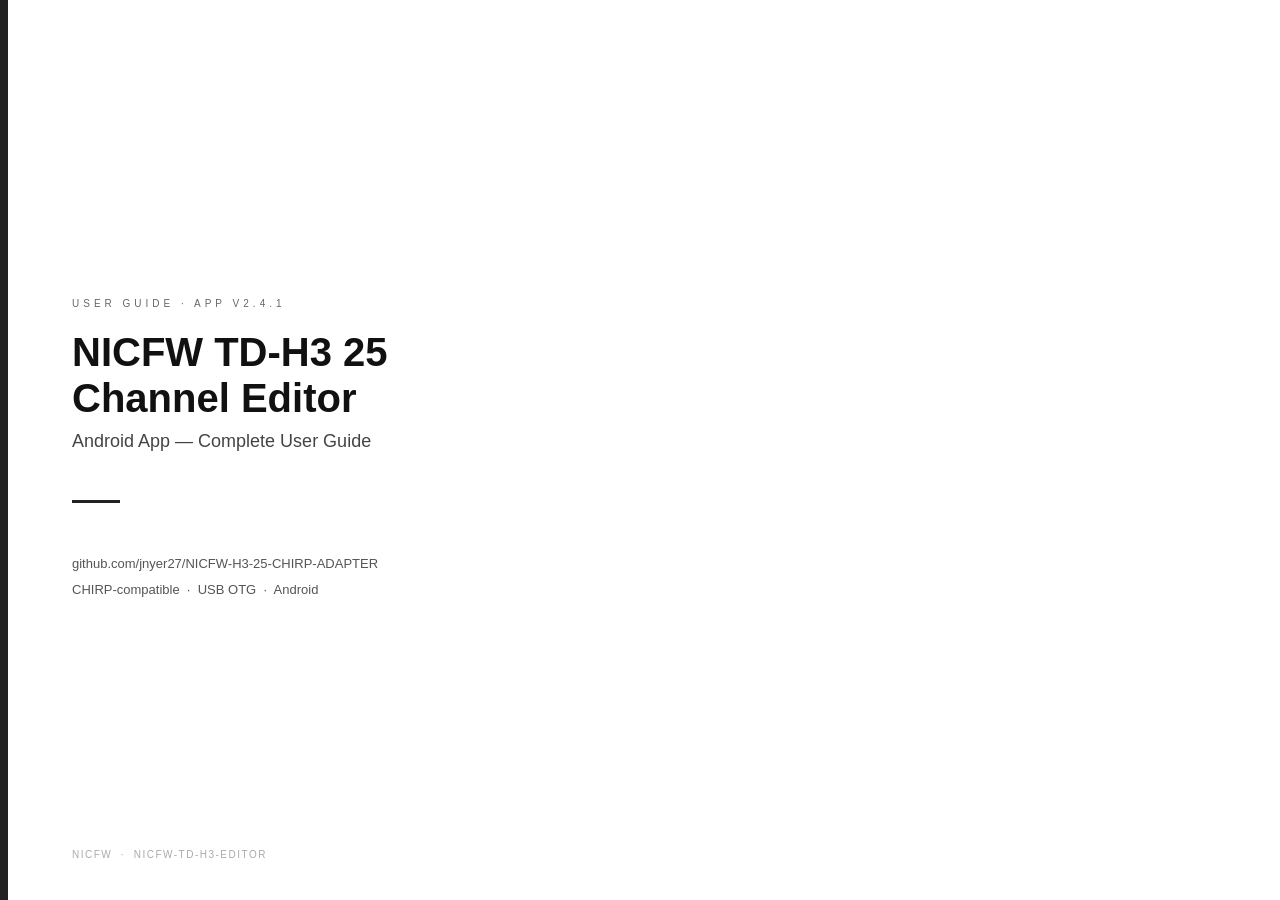
<file: pdf-cover.html>
<!DOCTYPE html>
<html lang="en">
<head>
  <meta charset="UTF-8"/>
  <style>
    @page { margin: 0; }
    * { box-sizing: border-box; margin: 0; padding: 0; }

    body {
      font-family: 'Segoe UI', Arial, Helvetica, sans-serif;
      background: #ffffff;
      color: #111;
      height: 100vh;
      display: flex;
      flex-direction: column;
      justify-content: center;
      align-items: flex-start;
      /* Left accent bar via border — stays at the true page edge */
      border-left: 8px solid #222;
      padding: 72px 64px;
    }

    .badge {
      font-size: 10px;
      letter-spacing: 4px;
      text-transform: uppercase;
      color: #666;
      margin-bottom: 20px;
    }

    h1 {
      font-size: 40px;
      font-weight: 700;
      line-height: 1.15;
      color: #111;
      margin-bottom: 10px;
    }

    h2 {
      font-size: 18px;
      font-weight: 400;
      color: #444;
      margin-bottom: 48px;
    }

    .divider {
      width: 48px;
      height: 3px;
      background: #222;
      margin-bottom: 48px;
    }

    .meta {
      font-size: 13px;
      color: #555;
      line-height: 2;
    }

    .footer {
      position: absolute;
      bottom: 40px;
      left: 72px;     /* aligned with body padding */
      font-size: 10px;
      color: #aaa;
      letter-spacing: 1.5px;
      text-transform: uppercase;
    }
  </style>
</head>
<body>
  <div class="badge">User Guide &middot; App v2.4.1</div>
  <h1>NICFW TD-H3 25<br>Channel Editor</h1>
  <h2>Android App &mdash; Complete User Guide</h2>
  <div class="divider"></div>
  <div class="meta">
    github.com/jnyer27/NICFW-H3-25-CHIRP-ADAPTER<br>
    CHIRP-compatible &nbsp;&middot;&nbsp; USB OTG &nbsp;&middot;&nbsp; Android
  </div>
  <div class="footer">NICFW &nbsp;&middot;&nbsp; nicfw-td-h3-editor</div>
</body>
</html>
</file>
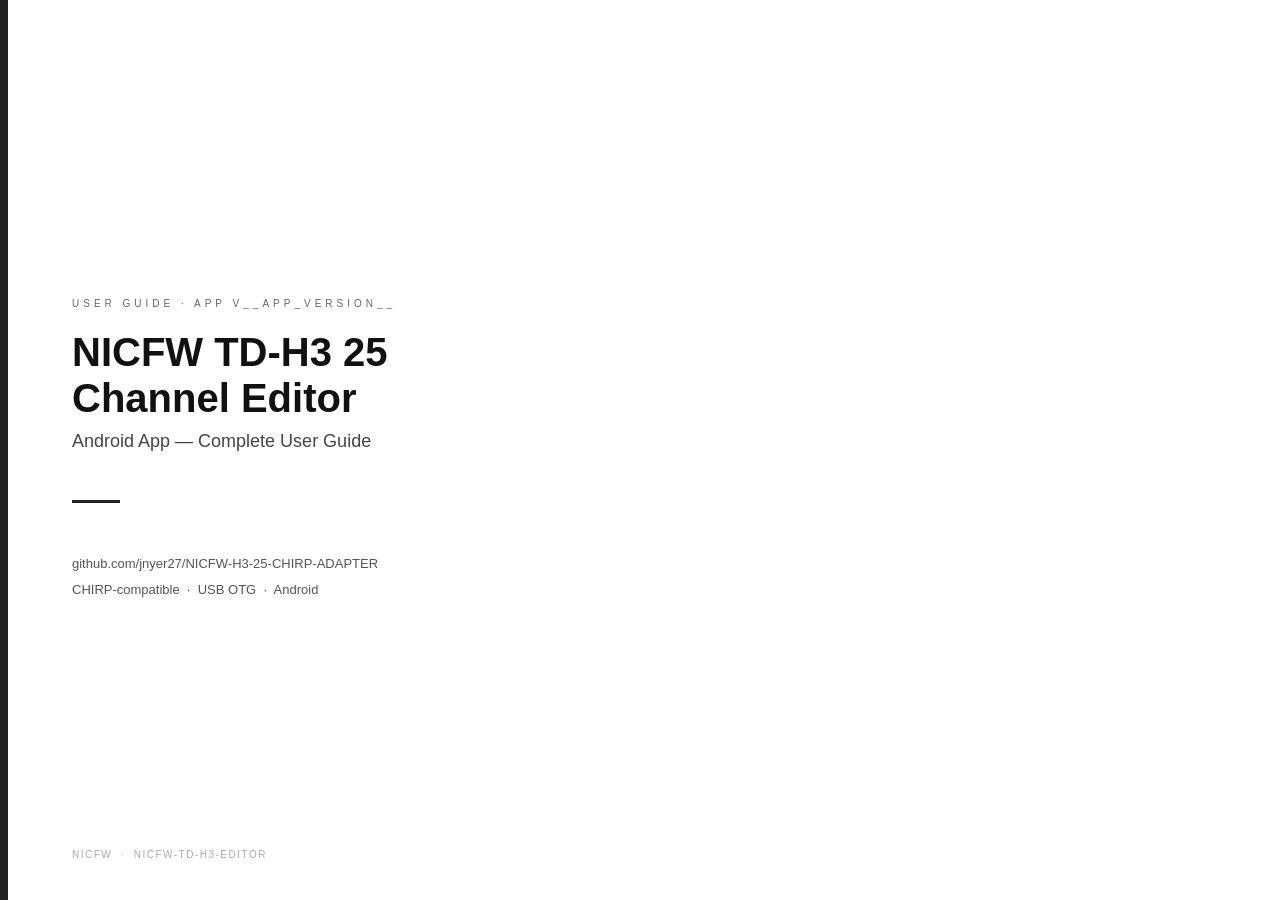
<file: pdf-cover.in.html>
<!DOCTYPE html>
<html lang="en">
<head>
  <meta charset="UTF-8"/>
  <style>
    @page { margin: 0; }
    * { box-sizing: border-box; margin: 0; padding: 0; }

    body {
      font-family: 'Segoe UI', Arial, Helvetica, sans-serif;
      background: #ffffff;
      color: #111;
      height: 100vh;
      display: flex;
      flex-direction: column;
      justify-content: center;
      align-items: flex-start;
      /* Left accent bar via border — stays at the true page edge */
      border-left: 8px solid #222;
      padding: 72px 64px;
    }

    .badge {
      font-size: 10px;
      letter-spacing: 4px;
      text-transform: uppercase;
      color: #666;
      margin-bottom: 20px;
    }

    h1 {
      font-size: 40px;
      font-weight: 700;
      line-height: 1.15;
      color: #111;
      margin-bottom: 10px;
    }

    h2 {
      font-size: 18px;
      font-weight: 400;
      color: #444;
      margin-bottom: 48px;
    }

    .divider {
      width: 48px;
      height: 3px;
      background: #222;
      margin-bottom: 48px;
    }

    .meta {
      font-size: 13px;
      color: #555;
      line-height: 2;
    }

    .footer {
      position: absolute;
      bottom: 40px;
      left: 72px;     /* aligned with body padding */
      font-size: 10px;
      color: #aaa;
      letter-spacing: 1.5px;
      text-transform: uppercase;
    }
  </style>
</head>
<body>
  <div class="badge">User Guide &middot; App v__APP_VERSION__</div>
  <h1>NICFW TD-H3 25<br>Channel Editor</h1>
  <h2>Android App &mdash; Complete User Guide</h2>
  <div class="divider"></div>
  <div class="meta">
    github.com/jnyer27/NICFW-H3-25-CHIRP-ADAPTER<br>
    CHIRP-compatible &nbsp;&middot;&nbsp; USB OTG &nbsp;&middot;&nbsp; Android
  </div>
  <div class="footer">NICFW &nbsp;&middot;&nbsp; nicfw-td-h3-editor</div>
</body>
</html>
</file>
<file: stylesheets/print.css>
@media print {
  /* Hide navigation, sidebar, header, footer for clean print */
  .md-header,
  .md-tabs,
  .md-sidebar,
  .md-footer,
  .md-search,
  [data-md-component="header"],
  [data-md-component="sidebar"],
  [data-md-component="toc"],
  .md-top {
    display: none !important;
  }

  /* Remove content offset from hidden sidebar */
  .md-content {
    margin: 0 !important;
  }
  .md-main__inner {
    margin: 0 !important;
  }

  /* A4 page */
  @page {
    size: A4;
    margin: 20mm;
  }

  /* Keep code blocks from splitting across pages */
  pre {
    page-break-inside: avoid;
  }
}
</file>
<file: assets/stylesheets/main.ec1eaa64.min.css>
@charset "UTF-8";html{-webkit-text-size-adjust:none;-moz-text-size-adjust:none;text-size-adjust:none;box-sizing:border-box}*,:after,:before{box-sizing:inherit}@media (prefers-reduced-motion){*,:after,:before{transition:none!important}}body{margin:0}a,button,input,label{-webkit-tap-highlight-color:transparent}a{color:inherit;text-decoration:none}hr{border:0;box-sizing:initial;display:block;height:.05rem;overflow:visible;padding:0}small{font-size:80%}sub,sup{line-height:1em}img{border-style:none}table{border-collapse:initial;border-spacing:0}td,th{font-weight:400;vertical-align:top}button{background:#0000;border:0;font-family:inherit;font-size:inherit;margin:0;padding:0}input{border:0;outline:none}:root{--md-primary-fg-color:#4051b5;--md-primary-fg-color--light:#5d6cc0;--md-primary-fg-color--dark:#303fa1;--md-primary-bg-color:#fff;--md-primary-bg-color--light:#ffffffb3;--md-accent-fg-color:#526cfe;--md-accent-fg-color--transparent:#526cfe1a;--md-accent-bg-color:#fff;--md-accent-bg-color--light:#ffffffb3}[data-md-color-scheme=default]{color-scheme:light}[data-md-color-scheme=default] img[src$="#gh-dark-mode-only"],[data-md-color-scheme=default] img[src$="#only-dark"]{display:none}:root,[data-md-color-scheme=default]{--md-hue:225deg;--md-default-fg-color:#000000de;--md-default-fg-color--light:#0000008a;--md-default-fg-color--lighter:#00000052;--md-default-fg-color--lightest:#00000012;--md-default-bg-color:#fff;--md-default-bg-color--light:#ffffffb3;--md-default-bg-color--lighter:#ffffff4d;--md-default-bg-color--lightest:#ffffff1f;--md-code-fg-color:#36464e;--md-code-bg-color:#f5f5f5;--md-code-bg-color--light:#f5f5f5b3;--md-code-bg-color--lighter:#f5f5f54d;--md-code-hl-color:#4287ff;--md-code-hl-color--light:#4287ff1a;--md-code-hl-number-color:#d52a2a;--md-code-hl-special-color:#db1457;--md-code-hl-function-color:#a846b9;--md-code-hl-constant-color:#6e59d9;--md-code-hl-keyword-color:#3f6ec6;--md-code-hl-string-color:#1c7d4d;--md-code-hl-name-color:var(--md-code-fg-color);--md-code-hl-operator-color:var(--md-default-fg-color--light);--md-code-hl-punctuation-color:var(--md-default-fg-color--light);--md-code-hl-comment-color:var(--md-default-fg-color--light);--md-code-hl-generic-color:var(--md-default-fg-color--light);--md-code-hl-variable-color:var(--md-default-fg-color--light);--md-typeset-color:var(--md-default-fg-color);--md-typeset-a-color:var(--md-primary-fg-color);--md-typeset-del-color:#f5503d26;--md-typeset-ins-color:#0bd57026;--md-typeset-kbd-color:#fafafa;--md-typeset-kbd-accent-color:#fff;--md-typeset-kbd-border-color:#b8b8b8;--md-typeset-mark-color:#ffff0080;--md-typeset-table-color:#0000001f;--md-typeset-table-color--light:rgba(0,0,0,.035);--md-admonition-fg-color:var(--md-default-fg-color);--md-admonition-bg-color:var(--md-default-bg-color);--md-warning-fg-color:#000000de;--md-warning-bg-color:#ff9;--md-footer-fg-color:#fff;--md-footer-fg-color--light:#ffffffb3;--md-footer-fg-color--lighter:#ffffff73;--md-footer-bg-color:#000000de;--md-footer-bg-color--dark:#00000052;--md-shadow-z1:0 0.2rem 0.5rem #0000000d,0 0 0.05rem #0000001a;--md-shadow-z2:0 0.2rem 0.5rem #0000001a,0 0 0.05rem #00000040;--md-shadow-z3:0 0.2rem 0.5rem #0003,0 0 0.05rem #00000059}.md-icon svg{fill:currentcolor;display:block;height:1.2rem;width:1.2rem}body{-webkit-font-smoothing:antialiased;-moz-osx-font-smoothing:grayscale;--md-text-font-family:var(--md-text-font,_),-apple-system,BlinkMacSystemFont,Helvetica,Arial,sans-serif;--md-code-font-family:var(--md-code-font,_),SFMono-Regular,Consolas,Menlo,monospace}aside,body,input{font-feature-settings:"kern","liga";color:var(--md-typeset-color);font-family:var(--md-text-font-family)}code,kbd,pre{font-feature-settings:"kern";font-family:var(--md-code-font-family)}:root{--md-typeset-table-sort-icon:url('data:image/svg+xml;charset=utf-8,<svg xmlns="http://www.w3.org/2000/svg" viewBox="0 0 24 24"><path d="m18 21-4-4h3V7h-3l4-4 4 4h-3v10h3M2 19v-2h10v2M2 13v-2h7v2M2 7V5h4v2z"/></svg>');--md-typeset-table-sort-icon--asc:url('data:image/svg+xml;charset=utf-8,<svg xmlns="http://www.w3.org/2000/svg" viewBox="0 0 24 24"><path d="M19 17h3l-4 4-4-4h3V3h2M2 17h10v2H2M6 5v2H2V5m0 6h7v2H2z"/></svg>');--md-typeset-table-sort-icon--desc:url('data:image/svg+xml;charset=utf-8,<svg xmlns="http://www.w3.org/2000/svg" viewBox="0 0 24 24"><path d="M19 7h3l-4-4-4 4h3v14h2M2 17h10v2H2M6 5v2H2V5m0 6h7v2H2z"/></svg>')}.md-typeset{-webkit-print-color-adjust:exact;color-adjust:exact;font-size:.8rem;line-height:1.6;overflow-wrap:break-word}@media print{.md-typeset{font-size:.68rem}}.md-typeset blockquote,.md-typeset dl,.md-typeset figure,.md-typeset ol,.md-typeset pre,.md-typeset ul{margin-bottom:1em;margin-top:1em}.md-typeset h1{color:var(--md-default-fg-color--light);font-size:2em;line-height:1.3;margin:0 0 1.25em}.md-typeset h1,.md-typeset h2{font-weight:300;letter-spacing:-.01em}.md-typeset h2{font-size:1.5625em;line-height:1.4;margin:1.6em 0 .64em}.md-typeset h3{font-size:1.25em;font-weight:400;letter-spacing:-.01em;line-height:1.5;margin:1.6em 0 .8em}.md-typeset h2+h3{margin-top:.8em}.md-typeset h4{font-weight:700;letter-spacing:-.01em;margin:1em 0}.md-typeset h5,.md-typeset h6{color:var(--md-default-fg-color--light);font-size:.8em;font-weight:700;letter-spacing:-.01em;margin:1.25em 0}.md-typeset h5{text-transform:uppercase}.md-typeset h5 code{text-transform:none}.md-typeset hr{border-bottom:.05rem solid var(--md-default-fg-color--lightest);display:flow-root;margin:1.5em 0}.md-typeset a{color:var(--md-typeset-a-color);word-break:break-word}.md-typeset a,.md-typeset a:before{transition:color 125ms}.md-typeset a:focus,.md-typeset a:hover{color:var(--md-accent-fg-color)}.md-typeset a:focus code,.md-typeset a:hover code{background-color:var(--md-accent-fg-color--transparent);color:var(--md-accent-fg-color)}.md-typeset a code{color:var(--md-typeset-a-color)}.md-typeset a.focus-visible{outline-color:var(--md-accent-fg-color);outline-offset:.2rem}.md-typeset code,.md-typeset kbd,.md-typeset pre{color:var(--md-code-fg-color);direction:ltr;font-variant-ligatures:none;transition:background-color 125ms}@media print{.md-typeset code,.md-typeset kbd,.md-typeset pre{white-space:pre-wrap}}.md-typeset code{background-color:var(--md-code-bg-color);border-radius:.1rem;-webkit-box-decoration-break:clone;box-decoration-break:clone;font-size:.85em;padding:0 .2941176471em;transition:color 125ms,background-color 125ms;word-break:break-word}.md-typeset code:not(.focus-visible){-webkit-tap-highlight-color:transparent;outline:none}.md-typeset pre{display:flow-root;line-height:1.4;position:relative}.md-typeset pre>code{-webkit-box-decoration-break:slice;box-decoration-break:slice;box-shadow:none;display:block;margin:0;outline-color:var(--md-accent-fg-color);overflow:auto;padding:.7720588235em 1.1764705882em;scrollbar-color:var(--md-default-fg-color--lighter) #0000;scrollbar-width:thin;touch-action:auto;word-break:normal}.md-typeset pre>code:hover{scrollbar-color:var(--md-accent-fg-color) #0000}.md-typeset pre>code::-webkit-scrollbar{height:.2rem;width:.2rem}.md-typeset pre>code::-webkit-scrollbar-thumb{background-color:var(--md-default-fg-color--lighter)}.md-typeset pre>code::-webkit-scrollbar-thumb:hover{background-color:var(--md-accent-fg-color)}.md-typeset kbd{background-color:var(--md-typeset-kbd-color);border-radius:.1rem;box-shadow:0 .1rem 0 .05rem var(--md-typeset-kbd-border-color),0 .1rem 0 var(--md-typeset-kbd-border-color),0 -.1rem .2rem var(--md-typeset-kbd-accent-color) inset;color:var(--md-default-fg-color);display:inline-block;font-size:.75em;padding:0 .6666666667em;vertical-align:text-top;word-break:break-word}.md-typeset mark{background-color:var(--md-typeset-mark-color);-webkit-box-decoration-break:clone;box-decoration-break:clone;color:inherit;word-break:break-word}.md-typeset abbr{cursor:help;text-decoration:none}.md-typeset [data-preview],.md-typeset abbr{border-bottom:.05rem dotted var(--md-default-fg-color--light)}.md-typeset small{opacity:.75}[dir=ltr] .md-typeset sub,[dir=ltr] .md-typeset sup{margin-left:.078125em}[dir=rtl] .md-typeset sub,[dir=rtl] .md-typeset sup{margin-right:.078125em}[dir=ltr] .md-typeset blockquote{padding-left:.6rem}[dir=rtl] .md-typeset blockquote{padding-right:.6rem}[dir=ltr] .md-typeset blockquote{border-left:.2rem solid var(--md-default-fg-color--lighter)}[dir=rtl] .md-typeset blockquote{border-right:.2rem solid var(--md-default-fg-color--lighter)}.md-typeset blockquote{color:var(--md-default-fg-color--light);margin-left:0;margin-right:0}.md-typeset ul{list-style-type:disc}.md-typeset ul[type]{list-style-type:revert-layer}[dir=ltr] .md-typeset ol,[dir=ltr] .md-typeset ul{margin-left:.625em}[dir=rtl] .md-typeset ol,[dir=rtl] .md-typeset ul{margin-right:.625em}.md-typeset ol,.md-typeset ul{padding:0}.md-typeset ol:not([hidden]),.md-typeset ul:not([hidden]){display:flow-root}.md-typeset ol ol,.md-typeset ul ol{list-style-type:lower-alpha}.md-typeset ol ol ol,.md-typeset ul ol ol{list-style-type:lower-roman}.md-typeset ol ol ol ol,.md-typeset ul ol ol ol{list-style-type:upper-alpha}.md-typeset ol ol ol ol ol,.md-typeset ul ol ol ol ol{list-style-type:upper-roman}.md-typeset ol[type],.md-typeset ul[type]{list-style-type:revert-layer}[dir=ltr] .md-typeset ol li,[dir=ltr] .md-typeset ul li{margin-left:1.25em}[dir=rtl] .md-typeset ol li,[dir=rtl] .md-typeset ul li{margin-right:1.25em}.md-typeset ol li,.md-typeset ul li{margin-bottom:.5em}.md-typeset ol li blockquote,.md-typeset ol li p,.md-typeset ul li blockquote,.md-typeset ul li p{margin:.5em 0}.md-typeset ol li:last-child,.md-typeset ul li:last-child{margin-bottom:0}[dir=ltr] .md-typeset ol li ol,[dir=ltr] .md-typeset ol li ul,[dir=ltr] .md-typeset ul li ol,[dir=ltr] .md-typeset ul li ul{margin-left:.625em}[dir=rtl] .md-typeset ol li ol,[dir=rtl] .md-typeset ol li ul,[dir=rtl] .md-typeset ul li ol,[dir=rtl] .md-typeset ul li ul{margin-right:.625em}.md-typeset ol li ol,.md-typeset ol li ul,.md-typeset ul li ol,.md-typeset ul li ul{margin-bottom:.5em;margin-top:.5em}[dir=ltr] .md-typeset dd{margin-left:1.875em}[dir=rtl] .md-typeset dd{margin-right:1.875em}.md-typeset dd{margin-bottom:1.5em;margin-top:1em}.md-typeset img,.md-typeset svg,.md-typeset video{height:auto;max-width:100%}.md-typeset img[align=left]{margin:1em 1em 1em 0}.md-typeset img[align=right]{margin:1em 0 1em 1em}.md-typeset img[align]:only-child{margin-top:0}.md-typeset figure{display:flow-root;margin:1em auto;max-width:100%;text-align:center;width:fit-content}.md-typeset figure img{display:block;margin:0 auto}.md-typeset figcaption{font-style:italic;margin:1em auto;max-width:24rem}.md-typeset iframe{max-width:100%}.md-typeset table:not([class]){background-color:var(--md-default-bg-color);border:.05rem solid var(--md-typeset-table-color);border-radius:.1rem;display:inline-block;font-size:.64rem;max-width:100%;overflow:auto;touch-action:auto}@media print{.md-typeset table:not([class]){display:table}}.md-typeset table:not([class])+*{margin-top:1.5em}.md-typeset table:not([class]) td>:first-child,.md-typeset table:not([class]) th>:first-child{margin-top:0}.md-typeset table:not([class]) td>:last-child,.md-typeset table:not([class]) th>:last-child{margin-bottom:0}.md-typeset table:not([class]) td:not([align]),.md-typeset table:not([class]) th:not([align]){text-align:left}[dir=rtl] .md-typeset table:not([class]) td:not([align]),[dir=rtl] .md-typeset table:not([class]) th:not([align]){text-align:right}.md-typeset table:not([class]) th{font-weight:700;min-width:5rem;padding:.9375em 1.25em;vertical-align:top}.md-typeset table:not([class]) td{border-top:.05rem solid var(--md-typeset-table-color);padding:.9375em 1.25em;vertical-align:top}.md-typeset table:not([class]) tbody tr{transition:background-color 125ms}.md-typeset table:not([class]) tbody tr:hover{background-color:var(--md-typeset-table-color--light);box-shadow:0 .05rem 0 var(--md-default-bg-color) inset}.md-typeset table:not([class]) a{word-break:normal}.md-typeset table th[role=columnheader]{cursor:pointer}[dir=ltr] .md-typeset table th[role=columnheader]:after{margin-left:.5em}[dir=rtl] .md-typeset table th[role=columnheader]:after{margin-right:.5em}.md-typeset table th[role=columnheader]:after{content:"";display:inline-block;height:1.2em;-webkit-mask-image:var(--md-typeset-table-sort-icon);mask-image:var(--md-typeset-table-sort-icon);-webkit-mask-repeat:no-repeat;mask-repeat:no-repeat;-webkit-mask-size:contain;mask-size:contain;transition:background-color 125ms;vertical-align:text-bottom;width:1.2em}.md-typeset table th[role=columnheader]:hover:after{background-color:var(--md-default-fg-color--lighter)}.md-typeset table th[role=columnheader][aria-sort=ascending]:after{background-color:var(--md-default-fg-color--light);-webkit-mask-image:var(--md-typeset-table-sort-icon--asc);mask-image:var(--md-typeset-table-sort-icon--asc)}.md-typeset table th[role=columnheader][aria-sort=descending]:after{background-color:var(--md-default-fg-color--light);-webkit-mask-image:var(--md-typeset-table-sort-icon--desc);mask-image:var(--md-typeset-table-sort-icon--desc)}.md-typeset__scrollwrap{margin:1em -.8rem;overflow-x:auto;touch-action:auto}.md-typeset__table{display:inline-block;margin-bottom:.5em;padding:0 .8rem}@media print{.md-typeset__table{display:block}}html .md-typeset__table table{display:table;margin:0;overflow:hidden;width:100%}@media screen and (max-width:44.984375em){.md-content__inner>pre{margin:1em -.8rem}.md-content__inner>pre code{border-radius:0}}.md-typeset .md-author{border-radius:100%;display:block;flex-shrink:0;height:1.6rem;overflow:hidden;position:relative;transition:color 125ms,transform 125ms;width:1.6rem}.md-typeset .md-author img{display:block}.md-typeset .md-author--more{background:var(--md-default-fg-color--lightest);color:var(--md-default-fg-color--lighter);font-size:.6rem;font-weight:700;line-height:1.6rem;text-align:center}.md-typeset .md-author--long{height:2.4rem;width:2.4rem}.md-typeset a.md-author{transform:scale(1)}.md-typeset a.md-author img{border-radius:100%;filter:grayscale(100%) opacity(75%);transition:filter 125ms}.md-typeset a.md-author:focus,.md-typeset a.md-author:hover{transform:scale(1.1);z-index:1}.md-typeset a.md-author:focus img,.md-typeset a.md-author:hover img{filter:grayscale(0)}.md-banner{background-color:var(--md-footer-bg-color);color:var(--md-footer-fg-color);overflow:auto}@media print{.md-banner{display:none}}.md-banner--warning{background-color:var(--md-warning-bg-color);color:var(--md-warning-fg-color)}.md-banner__inner{font-size:.7rem;margin:.6rem auto;padding:0 .8rem}[dir=ltr] .md-banner__button{float:right}[dir=rtl] .md-banner__button{float:left}.md-banner__button{color:inherit;cursor:pointer;transition:opacity .25s}.no-js .md-banner__button{display:none}.md-banner__button:hover{opacity:.7}html{font-size:125%;height:100%;overflow-x:hidden}@media screen and (min-width:100em){html{font-size:137.5%}}@media screen and (min-width:125em){html{font-size:150%}}body{background-color:var(--md-default-bg-color);display:flex;flex-direction:column;font-size:.5rem;min-height:100%;position:relative;width:100%}@media print{body{display:block}}@media screen and (max-width:59.984375em){body[data-md-scrolllock]{position:fixed}}.md-grid{margin-left:auto;margin-right:auto;max-width:61rem}.md-container{display:flex;flex-direction:column;flex-grow:1}@media print{.md-container{display:block}}.md-main{flex-grow:1}.md-main__inner{display:flex;height:100%;margin-top:1.5rem}.md-ellipsis{overflow:hidden;text-overflow:ellipsis}.md-toggle{display:none}.md-option{height:0;opacity:0;position:absolute;width:0}.md-option:checked+label:not([hidden]){display:block}.md-option.focus-visible+label{outline-color:var(--md-accent-fg-color);outline-style:auto}.md-skip{background-color:var(--md-default-fg-color);border-radius:.1rem;color:var(--md-default-bg-color);font-size:.64rem;margin:.5rem;opacity:0;outline-color:var(--md-accent-fg-color);padding:.3rem .5rem;position:fixed;transform:translateY(.4rem);z-index:-1}.md-skip:focus{opacity:1;transform:translateY(0);transition:transform .25s cubic-bezier(.4,0,.2,1),opacity 175ms 75ms;z-index:10}@page{margin:25mm}:root{--md-clipboard-icon:url('data:image/svg+xml;charset=utf-8,<svg xmlns="http://www.w3.org/2000/svg" viewBox="0 0 24 24"><path d="M19 21H8V7h11m0-2H8a2 2 0 0 0-2 2v14a2 2 0 0 0 2 2h11a2 2 0 0 0 2-2V7a2 2 0 0 0-2-2m-3-4H4a2 2 0 0 0-2 2v14h2V3h12z"/></svg>')}.md-clipboard{border-radius:.1rem;color:var(--md-default-fg-color--lightest);cursor:pointer;height:1.5em;outline-color:var(--md-accent-fg-color);outline-offset:.1rem;transition:color .25s;width:1.5em;z-index:1}@media print{.md-clipboard{display:none}}.md-clipboard:not(.focus-visible){-webkit-tap-highlight-color:transparent;outline:none}:hover>.md-clipboard{color:var(--md-default-fg-color--light)}.md-clipboard:focus,.md-clipboard:hover{color:var(--md-accent-fg-color)}.md-clipboard:after{background-color:currentcolor;content:"";display:block;height:1.125em;margin:0 auto;-webkit-mask-image:var(--md-clipboard-icon);mask-image:var(--md-clipboard-icon);-webkit-mask-position:center;mask-position:center;-webkit-mask-repeat:no-repeat;mask-repeat:no-repeat;-webkit-mask-size:contain;mask-size:contain;width:1.125em}.md-clipboard--inline{cursor:pointer}.md-clipboard--inline code{transition:color .25s,background-color .25s}.md-clipboard--inline:focus code,.md-clipboard--inline:hover code{background-color:var(--md-accent-fg-color--transparent);color:var(--md-accent-fg-color)}:root{--md-code-select-icon:url('data:image/svg+xml;charset=utf-8,<svg xmlns="http://www.w3.org/2000/svg" viewBox="0 0 24 24"><path d="M19 19h-4v2h4c1.1 0 2-.9 2-2v-4h-2m0-12h-4v2h4v4h2V5c0-1.1-.9-2-2-2M5 5h4V3H5c-1.1 0-2 .9-2 2v4h2m0 6H3v4c0 1.1.9 2 2 2h4v-2H5zm2-4h2v2H7zm4 0h2v2h-2zm4 0h2v2h-2zM7 7h2v2H7zm4 0h2v2h-2zm4 0h2v2h-2zm-8 8h2v2H7zm4 0h2v2h-2zm4 0h2v2h-2z"/></svg>');--md-code-copy-icon:url('data:image/svg+xml;charset=utf-8,<svg xmlns="http://www.w3.org/2000/svg" viewBox="0 0 24 24"><path d="M19 21H8V7h11m0-2H8a2 2 0 0 0-2 2v14a2 2 0 0 0 2 2h11a2 2 0 0 0 2-2V7a2 2 0 0 0-2-2m-3-4H4a2 2 0 0 0-2 2v14h2V3h12z"/></svg>')}.md-typeset .md-code__content{display:grid}.md-code__nav{background-color:var(--md-code-bg-color--lighter);border-radius:.1rem;display:flex;gap:.2rem;padding:.2rem;position:absolute;right:.25em;top:.25em;transition:background-color .25s;z-index:1}:hover>.md-code__nav{background-color:var(--md-code-bg-color--light)}.md-code__button{color:var(--md-default-fg-color--lightest);cursor:pointer;display:block;height:1.5em;outline-color:var(--md-accent-fg-color);outline-offset:.1rem;transition:color .25s;width:1.5em}:hover>*>.md-code__button{color:var(--md-default-fg-color--light)}.md-code__button.focus-visible,.md-code__button:hover{color:var(--md-accent-fg-color)}.md-code__button--active{color:var(--md-default-fg-color)!important}.md-code__button:after{background-color:currentcolor;content:"";display:block;height:1.125em;margin:0 auto;-webkit-mask-position:center;mask-position:center;-webkit-mask-repeat:no-repeat;mask-repeat:no-repeat;-webkit-mask-size:contain;mask-size:contain;width:1.125em}.md-code__button[data-md-type=select]:after{-webkit-mask-image:var(--md-code-select-icon);mask-image:var(--md-code-select-icon)}.md-code__button[data-md-type=copy]:after{-webkit-mask-image:var(--md-code-copy-icon);mask-image:var(--md-code-copy-icon)}@keyframes consent{0%{opacity:0;transform:translateY(100%)}to{opacity:1;transform:translateY(0)}}@keyframes overlay{0%{opacity:0}to{opacity:1}}.md-consent__overlay{animation:overlay .25s both;-webkit-backdrop-filter:blur(.1rem);backdrop-filter:blur(.1rem);background-color:#0000008a;height:100%;opacity:1;position:fixed;top:0;width:100%;z-index:5}.md-consent__inner{animation:consent .5s cubic-bezier(.1,.7,.1,1) both;background-color:var(--md-default-bg-color);border:0;border-radius:.1rem;bottom:0;box-shadow:0 0 .2rem #0000001a,0 .2rem .4rem #0003;max-height:100%;overflow:auto;padding:0;position:fixed;width:100%;z-index:5}.md-consent__form{padding:.8rem}.md-consent__settings{display:none;margin:1em 0}input:checked+.md-consent__settings{display:block}.md-consent__controls{margin-bottom:.8rem}.md-typeset .md-consent__controls .md-button{display:inline}@media screen and (max-width:44.984375em){.md-typeset .md-consent__controls .md-button{display:block;margin-top:.4rem;text-align:center;width:100%}}.md-consent label{cursor:pointer}.md-content{flex-grow:1;min-width:0}.md-content__inner{margin:0 .8rem 1.2rem;padding-top:.6rem}@media screen and (min-width:76.25em){[dir=ltr] .md-sidebar--primary:not([hidden])~.md-content>.md-content__inner{margin-left:1.2rem}[dir=ltr] .md-sidebar--secondary:not([hidden])~.md-content>.md-content__inner,[dir=rtl] .md-sidebar--primary:not([hidden])~.md-content>.md-content__inner{margin-right:1.2rem}[dir=rtl] .md-sidebar--secondary:not([hidden])~.md-content>.md-content__inner{margin-left:1.2rem}}.md-content__inner:before{content:"";display:block;height:.4rem}.md-content__inner>:last-child{margin-bottom:0}[dir=ltr] .md-content__button{float:right}[dir=rtl] .md-content__button{float:left}[dir=ltr] .md-content__button{margin-left:.4rem}[dir=rtl] .md-content__button{margin-right:.4rem}.md-content__button{margin:.4rem 0;padding:0}@media print{.md-content__button{display:none}}.md-typeset .md-content__button{color:var(--md-default-fg-color--lighter)}.md-content__button svg{display:inline;vertical-align:top}[dir=rtl] .md-content__button svg{transform:scaleX(-1)}[dir=ltr] .md-dialog{right:.8rem}[dir=rtl] .md-dialog{left:.8rem}.md-dialog{background-color:var(--md-default-fg-color);border-radius:.1rem;bottom:.8rem;box-shadow:var(--md-shadow-z3);min-width:11.1rem;opacity:0;padding:.4rem .6rem;pointer-events:none;position:fixed;transform:translateY(100%);transition:transform 0ms .4s,opacity .4s;z-index:4}@media print{.md-dialog{display:none}}.md-dialog--active{opacity:1;pointer-events:auto;transform:translateY(0);transition:transform .4s cubic-bezier(.075,.85,.175,1),opacity .4s}.md-dialog__inner{color:var(--md-default-bg-color);font-size:.7rem}.md-feedback{margin:2em 0 1em;text-align:center}.md-feedback fieldset{border:none;margin:0;padding:0}.md-feedback__title{font-weight:700;margin:1em auto}.md-feedback__inner{position:relative}.md-feedback__list{display:flex;flex-wrap:wrap;place-content:baseline center;position:relative}.md-feedback__list:hover .md-icon:not(:disabled){color:var(--md-default-fg-color--lighter)}:disabled .md-feedback__list{min-height:1.8rem}.md-feedback__icon{color:var(--md-default-fg-color--light);cursor:pointer;flex-shrink:0;margin:0 .1rem;transition:color 125ms}.md-feedback__icon:not(:disabled).md-icon:hover{color:var(--md-accent-fg-color)}.md-feedback__icon:disabled{color:var(--md-default-fg-color--lightest);pointer-events:none}.md-feedback__note{opacity:0;position:relative;transform:translateY(.4rem);transition:transform .4s cubic-bezier(.1,.7,.1,1),opacity .15s}.md-feedback__note>*{margin:0 auto;max-width:16rem}:disabled .md-feedback__note{opacity:1;transform:translateY(0)}@media print{.md-feedback{display:none}}.md-footer{background-color:var(--md-footer-bg-color);color:var(--md-footer-fg-color)}@media print{.md-footer{display:none}}.md-footer__inner{justify-content:space-between;overflow:auto;padding:.2rem}.md-footer__inner:not([hidden]){display:flex}.md-footer__link{align-items:end;display:flex;flex-grow:0.01;margin-bottom:.4rem;margin-top:1rem;max-width:100%;outline-color:var(--md-accent-fg-color);overflow:hidden;transition:opacity .25s}.md-footer__link:focus,.md-footer__link:hover{opacity:.7}[dir=rtl] .md-footer__link svg{transform:scaleX(-1)}@media screen and (max-width:44.984375em){.md-footer__link--prev{flex-shrink:0}.md-footer__link--prev .md-footer__title{display:none}}[dir=ltr] .md-footer__link--next{margin-left:auto}[dir=rtl] .md-footer__link--next{margin-right:auto}.md-footer__link--next{text-align:right}[dir=rtl] .md-footer__link--next{text-align:left}.md-footer__title{flex-grow:1;font-size:.9rem;margin-bottom:.7rem;max-width:calc(100% - 2.4rem);padding:0 1rem;white-space:nowrap}.md-footer__button{margin:.2rem;padding:.4rem}.md-footer__direction{font-size:.64rem;opacity:.7}.md-footer-meta{background-color:var(--md-footer-bg-color--dark)}.md-footer-meta__inner{display:flex;flex-wrap:wrap;justify-content:space-between;padding:.2rem}html .md-footer-meta.md-typeset a{color:var(--md-footer-fg-color--light)}html .md-footer-meta.md-typeset a:focus,html .md-footer-meta.md-typeset a:hover{color:var(--md-footer-fg-color)}.md-copyright{color:var(--md-footer-fg-color--lighter);font-size:.64rem;margin:auto .6rem;padding:.4rem 0;width:100%}@media screen and (min-width:45em){.md-copyright{width:auto}}.md-copyright__highlight{color:var(--md-footer-fg-color--light)}.md-social{display:inline-flex;gap:.2rem;margin:0 .4rem;padding:.2rem 0 .6rem}@media screen and (min-width:45em){.md-social{padding:.6rem 0}}.md-social__link{display:inline-block;height:1.6rem;text-align:center;width:1.6rem}.md-social__link:before{line-height:1.9}.md-social__link svg{fill:currentcolor;max-height:.8rem;vertical-align:-25%}.md-typeset .md-button{border:.1rem solid;border-radius:.1rem;color:var(--md-primary-fg-color);cursor:pointer;display:inline-block;font-weight:700;padding:.625em 2em;transition:color 125ms,background-color 125ms,border-color 125ms}.md-typeset .md-button--primary{background-color:var(--md-primary-fg-color);border-color:var(--md-primary-fg-color);color:var(--md-primary-bg-color)}.md-typeset .md-button:focus,.md-typeset .md-button:hover{background-color:var(--md-accent-fg-color);border-color:var(--md-accent-fg-color);color:var(--md-accent-bg-color)}[dir=ltr] .md-typeset .md-input{border-top-left-radius:.1rem}[dir=ltr] .md-typeset .md-input,[dir=rtl] .md-typeset .md-input{border-top-right-radius:.1rem}[dir=rtl] .md-typeset .md-input{border-top-left-radius:.1rem}.md-typeset .md-input{border-bottom:.1rem solid var(--md-default-fg-color--lighter);box-shadow:var(--md-shadow-z1);font-size:.8rem;height:1.8rem;padding:0 .6rem;transition:border .25s,box-shadow .25s}.md-typeset .md-input:focus,.md-typeset .md-input:hover{border-bottom-color:var(--md-accent-fg-color);box-shadow:var(--md-shadow-z2)}.md-typeset .md-input--stretch{width:100%}.md-header{background-color:var(--md-primary-fg-color);box-shadow:0 0 .2rem #0000,0 .2rem .4rem #0000;color:var(--md-primary-bg-color);display:block;left:0;position:sticky;right:0;top:0;z-index:4}@media print{.md-header{display:none}}.md-header[hidden]{transform:translateY(-100%);transition:transform .25s cubic-bezier(.8,0,.6,1),box-shadow .25s}.md-header--shadow{box-shadow:0 0 .2rem #0000001a,0 .2rem .4rem #0003;transition:transform .25s cubic-bezier(.1,.7,.1,1),box-shadow .25s}.md-header__inner{align-items:center;display:flex;padding:0 .2rem}.md-header__button{color:currentcolor;cursor:pointer;margin:.2rem;outline-color:var(--md-accent-fg-color);padding:.4rem;position:relative;transition:opacity .25s;vertical-align:middle;z-index:1}.md-header__button:hover{opacity:.7}.md-header__button:not([hidden]){display:inline-block}.md-header__button:not(.focus-visible){-webkit-tap-highlight-color:transparent;outline:none}.md-header__button.md-logo{margin:.2rem;padding:.4rem}@media screen and (max-width:76.234375em){.md-header__button.md-logo{display:none}}.md-header__button.md-logo img,.md-header__button.md-logo svg{fill:currentcolor;display:block;height:1.2rem;width:auto}@media screen and (min-width:60em){.md-header__button[for=__search]{display:none}}.no-js .md-header__button[for=__search]{display:none}[dir=rtl] .md-header__button[for=__search] svg{transform:scaleX(-1)}@media screen and (min-width:76.25em){.md-header__button[for=__drawer]{display:none}}.md-header__topic{display:flex;max-width:100%;position:absolute;transition:transform .4s cubic-bezier(.1,.7,.1,1),opacity .15s;white-space:nowrap}.md-header__topic+.md-header__topic{opacity:0;pointer-events:none;transform:translateX(1.25rem);transition:transform .4s cubic-bezier(1,.7,.1,.1),opacity .15s;z-index:-1}[dir=rtl] .md-header__topic+.md-header__topic{transform:translateX(-1.25rem)}.md-header__topic:first-child{font-weight:700}[dir=ltr] .md-header__title{margin-left:1rem;margin-right:.4rem}[dir=rtl] .md-header__title{margin-left:.4rem;margin-right:1rem}.md-header__title{flex-grow:1;font-size:.9rem;height:2.4rem;line-height:2.4rem}.md-header__title--active .md-header__topic{opacity:0;pointer-events:none;transform:translateX(-1.25rem);transition:transform .4s cubic-bezier(1,.7,.1,.1),opacity .15s;z-index:-1}[dir=rtl] .md-header__title--active .md-header__topic{transform:translateX(1.25rem)}.md-header__title--active .md-header__topic+.md-header__topic{opacity:1;pointer-events:auto;transform:translateX(0);transition:transform .4s cubic-bezier(.1,.7,.1,1),opacity .15s;z-index:0}.md-header__title>.md-header__ellipsis{height:100%;position:relative;width:100%}.md-header__option{display:flex;flex-shrink:0;max-width:100%;transition:max-width 0ms .25s,opacity .25s .25s;white-space:nowrap}[data-md-toggle=search]:checked~.md-header .md-header__option{max-width:0;opacity:0;transition:max-width 0ms,opacity 0ms}.md-header__option>input{bottom:0}.md-header__source{display:none}@media screen and (min-width:60em){[dir=ltr] .md-header__source{margin-left:1rem}[dir=rtl] .md-header__source{margin-right:1rem}.md-header__source{display:block;max-width:11.7rem;width:11.7rem}}@media screen and (min-width:76.25em){[dir=ltr] .md-header__source{margin-left:1.4rem}[dir=rtl] .md-header__source{margin-right:1.4rem}}.md-meta{color:var(--md-default-fg-color--light);font-size:.7rem;line-height:1.3}.md-meta__list{display:inline-flex;flex-wrap:wrap;list-style:none;margin:0;padding:0}.md-meta__item:not(:last-child):after{content:"·";margin-left:.2rem;margin-right:.2rem}.md-meta__link{color:var(--md-typeset-a-color)}.md-meta__link:focus,.md-meta__link:hover{color:var(--md-accent-fg-color)}.md-draft{background-color:#ff1744;border-radius:.125em;color:#fff;display:inline-block;font-weight:700;padding-left:.5714285714em;padding-right:.5714285714em}:root{--md-nav-icon--prev:url('data:image/svg+xml;charset=utf-8,<svg xmlns="http://www.w3.org/2000/svg" viewBox="0 0 24 24"><path d="M20 11v2H8l5.5 5.5-1.42 1.42L4.16 12l7.92-7.92L13.5 5.5 8 11z"/></svg>');--md-nav-icon--next:url('data:image/svg+xml;charset=utf-8,<svg xmlns="http://www.w3.org/2000/svg" viewBox="0 0 24 24"><path d="M8.59 16.58 13.17 12 8.59 7.41 10 6l6 6-6 6z"/></svg>');--md-toc-icon:url('data:image/svg+xml;charset=utf-8,<svg xmlns="http://www.w3.org/2000/svg" viewBox="0 0 24 24"><path d="M3 9h14V7H3zm0 4h14v-2H3zm0 4h14v-2H3zm16 0h2v-2h-2zm0-10v2h2V7zm0 6h2v-2h-2z"/></svg>')}.md-nav{font-size:.7rem;line-height:1.3}.md-nav__title{color:var(--md-default-fg-color--light);display:block;font-weight:700;overflow:hidden;padding:0 .6rem;text-overflow:ellipsis}.md-nav__title .md-nav__button{display:none}.md-nav__title .md-nav__button img{height:100%;width:auto}.md-nav__title .md-nav__button.md-logo img,.md-nav__title .md-nav__button.md-logo svg{fill:currentcolor;display:block;height:2.4rem;max-width:100%;object-fit:contain;width:auto}.md-nav__list{list-style:none;margin:0;padding:0}.md-nav__link{align-items:flex-start;display:flex;gap:.4rem;margin-top:.625em;scroll-snap-align:start;transition:color 125ms}.md-nav__link--passed,.md-nav__link--passed code{color:var(--md-default-fg-color--light)}.md-nav__item .md-nav__link--active,.md-nav__item .md-nav__link--active code{color:var(--md-typeset-a-color)}.md-nav__link .md-ellipsis{position:relative}.md-nav__link .md-ellipsis code{word-break:normal}[dir=ltr] .md-nav__link .md-icon:last-child{margin-left:auto}[dir=rtl] .md-nav__link .md-icon:last-child{margin-right:auto}.md-nav__link .md-typeset{font-size:.7rem;line-height:1.3}.md-nav__link svg{fill:currentcolor;flex-shrink:0;height:1.3em;position:relative}.md-nav__link[for]:focus,.md-nav__link[for]:hover,.md-nav__link[href]:focus,.md-nav__link[href]:hover{color:var(--md-accent-fg-color);cursor:pointer}.md-nav__link[for]:focus code,.md-nav__link[for]:hover code,.md-nav__link[href]:focus code,.md-nav__link[href]:hover code{background-color:var(--md-accent-fg-color--transparent);color:var(--md-accent-fg-color)}.md-nav__link.focus-visible{outline-color:var(--md-accent-fg-color);outline-offset:.2rem}.md-nav--primary .md-nav__link[for=__toc]{display:none}.md-nav--primary .md-nav__link[for=__toc] .md-icon:after{background-color:currentcolor;display:block;height:100%;-webkit-mask-image:var(--md-toc-icon);mask-image:var(--md-toc-icon);width:100%}.md-nav--primary .md-nav__link[for=__toc]~.md-nav{display:none}.md-nav__container>.md-nav__link{margin-top:0}.md-nav__container>.md-nav__link:first-child{flex-grow:1;min-width:0}.md-nav__icon{flex-shrink:0}.md-nav__source{display:none}@media screen and (max-width:76.234375em){.md-nav--primary,.md-nav--primary .md-nav{background-color:var(--md-default-bg-color);display:flex;flex-direction:column;height:100%;left:0;position:absolute;right:0;top:0;z-index:1}.md-nav--primary .md-nav__item,.md-nav--primary .md-nav__title{font-size:.8rem;line-height:1.5}.md-nav--primary .md-nav__title{background-color:var(--md-default-fg-color--lightest);color:var(--md-default-fg-color--light);cursor:pointer;height:5.6rem;line-height:2.4rem;padding:3rem .8rem .2rem;position:relative;white-space:nowrap}[dir=ltr] .md-nav--primary .md-nav__title .md-nav__icon{left:.4rem}[dir=rtl] .md-nav--primary .md-nav__title .md-nav__icon{right:.4rem}.md-nav--primary .md-nav__title .md-nav__icon{display:block;height:1.2rem;margin:.2rem;position:absolute;top:.4rem;width:1.2rem}.md-nav--primary .md-nav__title .md-nav__icon:after{background-color:currentcolor;content:"";display:block;height:100%;-webkit-mask-image:var(--md-nav-icon--prev);mask-image:var(--md-nav-icon--prev);-webkit-mask-position:center;mask-position:center;-webkit-mask-repeat:no-repeat;mask-repeat:no-repeat;-webkit-mask-size:contain;mask-size:contain;width:100%}.md-nav--primary .md-nav__title~.md-nav__list{background-color:var(--md-default-bg-color);box-shadow:0 .05rem 0 var(--md-default-fg-color--lightest) inset;overflow-y:auto;scroll-snap-type:y mandatory;touch-action:pan-y}.md-nav--primary .md-nav__title~.md-nav__list>:first-child{border-top:0}.md-nav--primary .md-nav__title[for=__drawer]{background-color:var(--md-primary-fg-color);color:var(--md-primary-bg-color);font-weight:700}.md-nav--primary .md-nav__title .md-logo{display:block;left:.2rem;margin:.2rem;padding:.4rem;position:absolute;right:.2rem;top:.2rem}.md-nav--primary .md-nav__list{flex:1}.md-nav--primary .md-nav__item{border-top:.05rem solid var(--md-default-fg-color--lightest)}.md-nav--primary .md-nav__item--active>.md-nav__link{color:var(--md-typeset-a-color)}.md-nav--primary .md-nav__item--active>.md-nav__link:focus,.md-nav--primary .md-nav__item--active>.md-nav__link:hover{color:var(--md-accent-fg-color)}.md-nav--primary .md-nav__link{margin-top:0;padding:.6rem .8rem}.md-nav--primary .md-nav__link svg{margin-top:.1em}.md-nav--primary .md-nav__link>.md-nav__link{padding:0}[dir=ltr] .md-nav--primary .md-nav__link .md-nav__icon{margin-right:-.2rem}[dir=rtl] .md-nav--primary .md-nav__link .md-nav__icon{margin-left:-.2rem}.md-nav--primary .md-nav__link .md-nav__icon{font-size:1.2rem;height:1.2rem;width:1.2rem}.md-nav--primary .md-nav__link .md-nav__icon:after{background-color:currentcolor;content:"";display:block;height:100%;-webkit-mask-image:var(--md-nav-icon--next);mask-image:var(--md-nav-icon--next);-webkit-mask-position:center;mask-position:center;-webkit-mask-repeat:no-repeat;mask-repeat:no-repeat;-webkit-mask-size:contain;mask-size:contain;width:100%}[dir=rtl] .md-nav--primary .md-nav__icon:after{transform:scale(-1)}.md-nav--primary .md-nav--secondary .md-nav{background-color:initial;position:static}[dir=ltr] .md-nav--primary .md-nav--secondary .md-nav .md-nav__link{padding-left:1.4rem}[dir=rtl] .md-nav--primary .md-nav--secondary .md-nav .md-nav__link{padding-right:1.4rem}[dir=ltr] .md-nav--primary .md-nav--secondary .md-nav .md-nav .md-nav__link{padding-left:2rem}[dir=rtl] .md-nav--primary .md-nav--secondary .md-nav .md-nav .md-nav__link{padding-right:2rem}[dir=ltr] .md-nav--primary .md-nav--secondary .md-nav .md-nav .md-nav .md-nav__link{padding-left:2.6rem}[dir=rtl] .md-nav--primary .md-nav--secondary .md-nav .md-nav .md-nav .md-nav__link{padding-right:2.6rem}[dir=ltr] .md-nav--primary .md-nav--secondary .md-nav .md-nav .md-nav .md-nav .md-nav__link{padding-left:3.2rem}[dir=rtl] .md-nav--primary .md-nav--secondary .md-nav .md-nav .md-nav .md-nav .md-nav__link{padding-right:3.2rem}.md-nav--secondary{background-color:initial}.md-nav__toggle~.md-nav{display:flex;opacity:0;transform:translateX(100%);transition:transform .25s cubic-bezier(.8,0,.6,1),opacity 125ms 50ms}[dir=rtl] .md-nav__toggle~.md-nav{transform:translateX(-100%)}.md-nav__toggle:checked~.md-nav{opacity:1;transform:translateX(0);transition:transform .25s cubic-bezier(.4,0,.2,1),opacity 125ms 125ms}.md-nav__toggle:checked~.md-nav>.md-nav__list{backface-visibility:hidden}}@media screen and (max-width:59.984375em){.md-nav--primary .md-nav__link[for=__toc]{display:flex}.md-nav--primary .md-nav__link[for=__toc] .md-icon:after{content:""}.md-nav--primary .md-nav__link[for=__toc]+.md-nav__link{display:none}.md-nav--primary .md-nav__link[for=__toc]~.md-nav{display:flex}.md-nav__source{background-color:var(--md-primary-fg-color--dark);color:var(--md-primary-bg-color);display:block;padding:0 .2rem}}@media screen and (min-width:60em) and (max-width:76.234375em){.md-nav--integrated .md-nav__link[for=__toc]{display:flex}.md-nav--integrated .md-nav__link[for=__toc] .md-icon:after{content:""}.md-nav--integrated .md-nav__link[for=__toc]+.md-nav__link{display:none}.md-nav--integrated .md-nav__link[for=__toc]~.md-nav{display:flex}}@media screen and (min-width:60em){.md-nav{margin-bottom:-.4rem}.md-nav--secondary .md-nav__title{background:var(--md-default-bg-color);box-shadow:0 0 .4rem .4rem var(--md-default-bg-color);position:sticky;top:0;z-index:1}.md-nav--secondary .md-nav__title[for=__toc]{scroll-snap-align:start}.md-nav--secondary .md-nav__title .md-nav__icon{display:none}[dir=ltr] .md-nav--secondary .md-nav__list{padding-left:.6rem}[dir=rtl] .md-nav--secondary .md-nav__list{padding-right:.6rem}.md-nav--secondary .md-nav__list{padding-bottom:.4rem}[dir=ltr] .md-nav--secondary .md-nav__item>.md-nav__link{margin-right:.4rem}[dir=rtl] .md-nav--secondary .md-nav__item>.md-nav__link{margin-left:.4rem}}@media screen and (min-width:76.25em){.md-nav{margin-bottom:-.4rem;transition:max-height .25s cubic-bezier(.86,0,.07,1)}.md-nav--primary .md-nav__title{background:var(--md-default-bg-color);box-shadow:0 0 .4rem .4rem var(--md-default-bg-color);position:sticky;top:0;z-index:1}.md-nav--primary .md-nav__title[for=__drawer]{scroll-snap-align:start}.md-nav--primary .md-nav__title .md-nav__icon{display:none}[dir=ltr] .md-nav--primary .md-nav__list{padding-left:.6rem}[dir=rtl] .md-nav--primary .md-nav__list{padding-right:.6rem}.md-nav--primary .md-nav__list{padding-bottom:.4rem}[dir=ltr] .md-nav--primary .md-nav__item>.md-nav__link{margin-right:.4rem}[dir=rtl] .md-nav--primary .md-nav__item>.md-nav__link{margin-left:.4rem}.md-nav__toggle~.md-nav{display:grid;grid-template-rows:minmax(.4rem,0fr);opacity:0;transition:grid-template-rows .25s cubic-bezier(.86,0,.07,1),opacity .25s,visibility 0ms .25s;visibility:collapse}.md-nav__toggle~.md-nav>.md-nav__list{overflow:hidden}.md-nav__toggle.md-toggle--indeterminate~.md-nav,.md-nav__toggle:checked~.md-nav{grid-template-rows:minmax(.4rem,1fr);opacity:1;transition:grid-template-rows .25s cubic-bezier(.86,0,.07,1),opacity .15s .1s,visibility 0ms;visibility:visible}.md-nav__toggle.md-toggle--indeterminate~.md-nav{transition:none}.md-nav__item--nested>.md-nav>.md-nav__title{display:none}.md-nav__item--section{display:block;margin:1.25em 0}.md-nav__item--section:last-child{margin-bottom:0}.md-nav__item--section>.md-nav__link{font-weight:700}.md-nav__item--section>.md-nav__link[for]{color:var(--md-default-fg-color--light)}.md-nav__item--section>.md-nav__link:not(.md-nav__container){pointer-events:none}.md-nav__item--section>.md-nav__link .md-icon,.md-nav__item--section>.md-nav__link>[for]{display:none}[dir=ltr] .md-nav__item--section>.md-nav{margin-left:-.6rem}[dir=rtl] .md-nav__item--section>.md-nav{margin-right:-.6rem}.md-nav__item--section>.md-nav{display:block;opacity:1;visibility:visible}.md-nav__item--section>.md-nav>.md-nav__list>.md-nav__item{padding:0}.md-nav__icon{border-radius:100%;height:.9rem;transition:background-color .25s;width:.9rem}.md-nav__icon:hover{background-color:var(--md-accent-fg-color--transparent)}.md-nav__icon:after{background-color:currentcolor;border-radius:100%;content:"";display:inline-block;height:100%;-webkit-mask-image:var(--md-nav-icon--next);mask-image:var(--md-nav-icon--next);-webkit-mask-position:center;mask-position:center;-webkit-mask-repeat:no-repeat;mask-repeat:no-repeat;-webkit-mask-size:contain;mask-size:contain;transition:transform .25s;vertical-align:-.1rem;width:100%}[dir=rtl] .md-nav__icon:after{transform:rotate(180deg)}.md-nav__item--nested .md-nav__toggle:checked~.md-nav__link .md-nav__icon:after,.md-nav__item--nested .md-toggle--indeterminate~.md-nav__link .md-nav__icon:after{transform:rotate(90deg)}.md-nav--lifted>.md-nav__list>.md-nav__item,.md-nav--lifted>.md-nav__title{display:none}.md-nav--lifted>.md-nav__list>.md-nav__item--active{display:block}.md-nav--lifted>.md-nav__list>.md-nav__item--active>.md-nav__link{background:var(--md-default-bg-color);box-shadow:0 0 .4rem .4rem var(--md-default-bg-color);margin-top:0;position:sticky;top:0;z-index:1}.md-nav--lifted>.md-nav__list>.md-nav__item--active>.md-nav__link:not(.md-nav__container){pointer-events:none}.md-nav--lifted>.md-nav__list>.md-nav__item--active.md-nav__item--section{margin:0}[dir=ltr] .md-nav--lifted>.md-nav__list>.md-nav__item>.md-nav:not(.md-nav--secondary){margin-left:-.6rem}[dir=rtl] .md-nav--lifted>.md-nav__list>.md-nav__item>.md-nav:not(.md-nav--secondary){margin-right:-.6rem}.md-nav--lifted>.md-nav__list>.md-nav__item>[for]{color:var(--md-default-fg-color--light)}.md-nav--lifted .md-nav[data-md-level="1"]{grid-template-rows:minmax(.4rem,1fr);opacity:1;visibility:visible}[dir=ltr] .md-nav--integrated>.md-nav__list>.md-nav__item--active .md-nav--secondary{border-left:.05rem solid var(--md-primary-fg-color)}[dir=rtl] .md-nav--integrated>.md-nav__list>.md-nav__item--active .md-nav--secondary{border-right:.05rem solid var(--md-primary-fg-color)}.md-nav--integrated>.md-nav__list>.md-nav__item--active .md-nav--secondary{display:block;margin-bottom:1.25em;opacity:1;visibility:visible}.md-nav--integrated>.md-nav__list>.md-nav__item--active .md-nav--secondary>.md-nav__list{overflow:visible;padding-bottom:0}.md-nav--integrated>.md-nav__list>.md-nav__item--active .md-nav--secondary>.md-nav__title{display:none}}.md-pagination{font-size:.8rem;font-weight:700;gap:.4rem}.md-pagination,.md-pagination>*{align-items:center;display:flex;justify-content:center}.md-pagination>*{border-radius:.2rem;height:1.8rem;min-width:1.8rem;text-align:center}.md-pagination__current{background-color:var(--md-default-fg-color--lightest);color:var(--md-default-fg-color--light)}.md-pagination__link{transition:color 125ms,background-color 125ms}.md-pagination__link:focus,.md-pagination__link:hover{background-color:var(--md-accent-fg-color--transparent);color:var(--md-accent-fg-color)}.md-pagination__link:focus svg,.md-pagination__link:hover svg{color:var(--md-accent-fg-color)}.md-pagination__link.focus-visible{outline-color:var(--md-accent-fg-color);outline-offset:.2rem}.md-pagination__link svg{fill:currentcolor;color:var(--md-default-fg-color--lighter);display:block;max-height:100%;width:1.2rem}:root{--md-path-icon:url('data:image/svg+xml;charset=utf-8,<svg xmlns="http://www.w3.org/2000/svg" viewBox="0 0 24 24"><path d="M8.59 16.58 13.17 12 8.59 7.41 10 6l6 6-6 6z"/></svg>')}.md-path{font-size:.7rem;margin:0 .8rem;overflow:auto;padding-top:1.2rem}.md-path:not([hidden]){display:block}@media screen and (min-width:76.25em){.md-path{margin:0 1.2rem}}.md-path__list{align-items:center;display:flex;gap:.2rem;list-style:none;margin:0;padding:0}.md-path__item:not(:first-child){display:inline-flex;gap:.2rem;white-space:nowrap}.md-path__item:not(:first-child):before{background-color:var(--md-default-fg-color--lighter);content:"";display:inline;height:.8rem;-webkit-mask-image:var(--md-path-icon);mask-image:var(--md-path-icon);width:.8rem}.md-path__link{align-items:center;color:var(--md-default-fg-color--light);display:flex}.md-path__link:focus,.md-path__link:hover{color:var(--md-accent-fg-color)}:root{--md-post-pin-icon:url('data:image/svg+xml;charset=utf-8,<svg xmlns="http://www.w3.org/2000/svg" viewBox="0 0 24 24"><path d="M16 12V4h1V2H7v2h1v8l-2 2v2h5.2v6h1.6v-6H18v-2z"/></svg>')}.md-post__back{border-bottom:.05rem solid var(--md-default-fg-color--lightest);margin-bottom:1.2rem;padding-bottom:1.2rem}@media screen and (max-width:76.234375em){.md-post__back{display:none}}[dir=rtl] .md-post__back svg{transform:scaleX(-1)}.md-post__authors{display:flex;flex-direction:column;gap:.6rem;margin:0 .6rem 1.2rem}.md-post .md-post__meta a{transition:color 125ms}.md-post .md-post__meta a:focus,.md-post .md-post__meta a:hover{color:var(--md-accent-fg-color)}.md-post__title{color:var(--md-default-fg-color--light);font-weight:700}.md-post--excerpt{margin-bottom:3.2rem}.md-post--excerpt .md-post__header{align-items:center;display:flex;gap:.6rem;min-height:1.6rem}.md-post--excerpt .md-post__authors{align-items:center;display:inline-flex;flex-direction:row;gap:.2rem;margin:0;min-height:2.4rem}[dir=ltr] .md-post--excerpt .md-post__meta .md-meta__list{margin-right:.4rem}[dir=rtl] .md-post--excerpt .md-post__meta .md-meta__list{margin-left:.4rem}.md-post--excerpt .md-post__content>:first-child{--md-scroll-margin:6rem;margin-top:0}.md-post>.md-nav--secondary{margin:1em 0}.md-pin{background:var(--md-default-fg-color--lightest);border-radius:1rem;margin-top:-.05rem;padding:.2rem}.md-pin:after{background-color:currentcolor;content:"";display:block;height:.6rem;margin:0 auto;-webkit-mask-image:var(--md-post-pin-icon);mask-image:var(--md-post-pin-icon);-webkit-mask-position:center;mask-position:center;-webkit-mask-repeat:no-repeat;mask-repeat:no-repeat;-webkit-mask-size:contain;mask-size:contain;width:.6rem}.md-profile{align-items:center;display:flex;font-size:.7rem;gap:.6rem;line-height:1.4;width:100%}.md-profile__description{flex-grow:1}.md-content--post{display:flex}@media screen and (max-width:76.234375em){.md-content--post{flex-flow:column-reverse}}.md-content--post>.md-content__inner{flex-grow:1;min-width:0}@media screen and (min-width:76.25em){[dir=ltr] .md-content--post>.md-content__inner{margin-left:1.2rem}[dir=rtl] .md-content--post>.md-content__inner{margin-right:1.2rem}}@media screen and (max-width:76.234375em){.md-sidebar.md-sidebar--post{padding:0;position:static;width:100%}.md-sidebar.md-sidebar--post .md-sidebar__scrollwrap{overflow:visible}.md-sidebar.md-sidebar--post .md-sidebar__inner{padding:0}.md-sidebar.md-sidebar--post .md-post__meta{margin-left:.6rem;margin-right:.6rem}.md-sidebar.md-sidebar--post .md-nav__item{border:none;display:inline}.md-sidebar.md-sidebar--post .md-nav__list{display:inline-flex;flex-wrap:wrap;gap:.6rem;padding-bottom:.6rem;padding-top:.6rem}.md-sidebar.md-sidebar--post .md-nav__link{padding:0}.md-sidebar.md-sidebar--post .md-nav{height:auto;margin-bottom:0;position:static}}:root{--md-progress-value:0;--md-progress-delay:400ms}.md-progress{background:var(--md-primary-bg-color);height:.075rem;opacity:min(clamp(0,var(--md-progress-value),1),clamp(0,100 - var(--md-progress-value),1));position:fixed;top:0;transform:scaleX(calc(var(--md-progress-value)*1%));transform-origin:left;transition:transform .5s cubic-bezier(.19,1,.22,1),opacity .25s var(--md-progress-delay);width:100%;z-index:4}:root{--md-search-result-icon:url('data:image/svg+xml;charset=utf-8,<svg xmlns="http://www.w3.org/2000/svg" viewBox="0 0 24 24"><path d="M14 2H6a2 2 0 0 0-2 2v16a2 2 0 0 0 2 2h7c-.41-.25-.8-.56-1.14-.9-.33-.33-.61-.7-.86-1.1H6V4h7v5h5v1.18c.71.16 1.39.43 2 .82V8zm6.31 16.9c1.33-2.11.69-4.9-1.4-6.22-2.11-1.33-4.91-.68-6.22 1.4-1.34 2.11-.69 4.89 1.4 6.22 1.46.93 3.32.93 4.79.02L22 23.39 23.39 22zm-3.81.1a2.5 2.5 0 0 1-2.5-2.5 2.5 2.5 0 0 1 2.5-2.5 2.5 2.5 0 0 1 2.5 2.5 2.5 2.5 0 0 1-2.5 2.5"/></svg>')}.md-search{position:relative}@media screen and (min-width:60em){.md-search{padding:.2rem 0}}.no-js .md-search{display:none}.md-search__overlay{opacity:0;z-index:1}@media screen and (max-width:59.984375em){[dir=ltr] .md-search__overlay{left:-2.2rem}[dir=rtl] .md-search__overlay{right:-2.2rem}.md-search__overlay{background-color:var(--md-default-bg-color);border-radius:1rem;height:2rem;overflow:hidden;pointer-events:none;position:absolute;top:-1rem;transform-origin:center;transition:transform .3s .1s,opacity .2s .2s;width:2rem}[data-md-toggle=search]:checked~.md-header .md-search__overlay{opacity:1;transition:transform .4s,opacity .1s}}@media screen and (min-width:60em){[dir=ltr] .md-search__overlay{left:0}[dir=rtl] .md-search__overlay{right:0}.md-search__overlay{background-color:#0000008a;cursor:pointer;height:0;position:fixed;top:0;transition:width 0ms .25s,height 0ms .25s,opacity .25s;width:0}[data-md-toggle=search]:checked~.md-header .md-search__overlay{height:200vh;opacity:1;transition:width 0ms,height 0ms,opacity .25s;width:100%}}@media screen and (max-width:29.984375em){[data-md-toggle=search]:checked~.md-header .md-search__overlay{transform:scale(45)}}@media screen and (min-width:30em) and (max-width:44.984375em){[data-md-toggle=search]:checked~.md-header .md-search__overlay{transform:scale(60)}}@media screen and (min-width:45em) and (max-width:59.984375em){[data-md-toggle=search]:checked~.md-header .md-search__overlay{transform:scale(75)}}.md-search__inner{backface-visibility:hidden}@media screen and (max-width:59.984375em){[dir=ltr] .md-search__inner{left:0}[dir=rtl] .md-search__inner{right:0}.md-search__inner{height:0;opacity:0;overflow:hidden;position:fixed;top:0;transform:translateX(5%);transition:width 0ms .3s,height 0ms .3s,transform .15s cubic-bezier(.4,0,.2,1) .15s,opacity .15s .15s;width:0;z-index:2}[dir=rtl] .md-search__inner{transform:translateX(-5%)}[data-md-toggle=search]:checked~.md-header .md-search__inner{height:100%;opacity:1;transform:translateX(0);transition:width 0ms 0ms,height 0ms 0ms,transform .15s cubic-bezier(.1,.7,.1,1) .15s,opacity .15s .15s;width:100%}}@media screen and (min-width:60em){[dir=ltr] .md-search__inner{float:right}[dir=rtl] .md-search__inner{float:left}.md-search__inner{padding:.1rem 0;position:relative;transition:width .25s cubic-bezier(.1,.7,.1,1);width:11.7rem}}@media screen and (min-width:60em) and (max-width:76.234375em){[data-md-toggle=search]:checked~.md-header .md-search__inner{width:23.4rem}}@media screen and (min-width:76.25em){[data-md-toggle=search]:checked~.md-header .md-search__inner{width:34.4rem}}.md-search__form{background-color:var(--md-default-bg-color);box-shadow:0 0 .6rem #0000;height:2.4rem;position:relative;transition:color .25s,background-color .25s;z-index:2}@media screen and (min-width:60em){.md-search__form{background-color:#00000042;border-radius:.1rem;height:1.8rem}.md-search__form:hover{background-color:#ffffff1f}}[data-md-toggle=search]:checked~.md-header .md-search__form{background-color:var(--md-default-bg-color);border-radius:.1rem .1rem 0 0;box-shadow:0 0 .6rem #00000012;color:var(--md-default-fg-color)}[dir=ltr] .md-search__input{padding-left:3.6rem;padding-right:2.2rem}[dir=rtl] .md-search__input{padding-left:2.2rem;padding-right:3.6rem}.md-search__input{background:#0000;font-size:.9rem;height:100%;position:relative;text-overflow:ellipsis;width:100%;z-index:2}.md-search__input::placeholder{transition:color .25s}.md-search__input::placeholder,.md-search__input~.md-search__icon{color:var(--md-default-fg-color--light)}.md-search__input::-ms-clear{display:none}@media screen and (max-width:59.984375em){.md-search__input{font-size:.9rem;height:2.4rem;width:100%}}@media screen and (min-width:60em){[dir=ltr] .md-search__input{padding-left:2.2rem}[dir=rtl] .md-search__input{padding-right:2.2rem}.md-search__input{color:inherit;font-size:.8rem}.md-search__input::placeholder{color:var(--md-primary-bg-color--light)}.md-search__input+.md-search__icon{color:var(--md-primary-bg-color)}[data-md-toggle=search]:checked~.md-header .md-search__input{text-overflow:clip}[data-md-toggle=search]:checked~.md-header .md-search__input+.md-search__icon{color:var(--md-default-fg-color--light)}[data-md-toggle=search]:checked~.md-header .md-search__input::placeholder{color:#0000}}.md-search__icon{cursor:pointer;display:inline-block;height:1.2rem;transition:color .25s,opacity .25s;width:1.2rem}.md-search__icon:hover{opacity:.7}[dir=ltr] .md-search__icon[for=__search]{left:.5rem}[dir=rtl] .md-search__icon[for=__search]{right:.5rem}.md-search__icon[for=__search]{position:absolute;top:.3rem;z-index:2}[dir=rtl] .md-search__icon[for=__search] svg{transform:scaleX(-1)}@media screen and (max-width:59.984375em){[dir=ltr] .md-search__icon[for=__search]{left:.8rem}[dir=rtl] .md-search__icon[for=__search]{right:.8rem}.md-search__icon[for=__search]{top:.6rem}.md-search__icon[for=__search] svg:first-child{display:none}}@media screen and (min-width:60em){.md-search__icon[for=__search]{pointer-events:none}.md-search__icon[for=__search] svg:last-child{display:none}}[dir=ltr] .md-search__options{right:.5rem}[dir=rtl] .md-search__options{left:.5rem}.md-search__options{pointer-events:none;position:absolute;top:.3rem;z-index:2}@media screen and (max-width:59.984375em){[dir=ltr] .md-search__options{right:.8rem}[dir=rtl] .md-search__options{left:.8rem}.md-search__options{top:.6rem}}[dir=ltr] .md-search__options>.md-icon{margin-left:.2rem}[dir=rtl] .md-search__options>.md-icon{margin-right:.2rem}.md-search__options>.md-icon{color:var(--md-default-fg-color--light);opacity:0;transform:scale(.75);transition:transform .15s cubic-bezier(.1,.7,.1,1),opacity .15s}.md-search__options>.md-icon:not(.focus-visible){-webkit-tap-highlight-color:transparent;outline:none}[data-md-toggle=search]:checked~.md-header .md-search__input:valid~.md-search__options>.md-icon{opacity:1;pointer-events:auto;transform:scale(1)}[data-md-toggle=search]:checked~.md-header .md-search__input:valid~.md-search__options>.md-icon:hover{opacity:.7}[dir=ltr] .md-search__suggest{padding-left:3.6rem;padding-right:2.2rem}[dir=rtl] .md-search__suggest{padding-left:2.2rem;padding-right:3.6rem}.md-search__suggest{align-items:center;color:var(--md-default-fg-color--lighter);display:flex;font-size:.9rem;height:100%;opacity:0;position:absolute;top:0;transition:opacity 50ms;white-space:pre;width:100%}@media screen and (min-width:60em){[dir=ltr] .md-search__suggest{padding-left:2.2rem}[dir=rtl] .md-search__suggest{padding-right:2.2rem}.md-search__suggest{font-size:.8rem}}[data-md-toggle=search]:checked~.md-header .md-search__suggest{opacity:1;transition:opacity .3s .1s}[dir=ltr] .md-search__output{border-bottom-left-radius:.1rem}[dir=ltr] .md-search__output,[dir=rtl] .md-search__output{border-bottom-right-radius:.1rem}[dir=rtl] .md-search__output{border-bottom-left-radius:.1rem}.md-search__output{overflow:hidden;position:absolute;width:100%;z-index:1}@media screen and (max-width:59.984375em){.md-search__output{bottom:0;top:2.4rem}}@media screen and (min-width:60em){.md-search__output{opacity:0;top:1.9rem;transition:opacity .4s}[data-md-toggle=search]:checked~.md-header .md-search__output{box-shadow:var(--md-shadow-z3);opacity:1}}.md-search__scrollwrap{backface-visibility:hidden;background-color:var(--md-default-bg-color);height:100%;overflow-y:auto;touch-action:pan-y}@media (-webkit-max-device-pixel-ratio:1),(max-resolution:1dppx){.md-search__scrollwrap{transform:translateZ(0)}}@media screen and (min-width:60em) and (max-width:76.234375em){.md-search__scrollwrap{width:23.4rem}}@media screen and (min-width:76.25em){.md-search__scrollwrap{width:34.4rem}}@media screen and (min-width:60em){.md-search__scrollwrap{max-height:0;scrollbar-color:var(--md-default-fg-color--lighter) #0000;scrollbar-width:thin}[data-md-toggle=search]:checked~.md-header .md-search__scrollwrap{max-height:75vh}.md-search__scrollwrap:hover{scrollbar-color:var(--md-accent-fg-color) #0000}.md-search__scrollwrap::-webkit-scrollbar{height:.2rem;width:.2rem}.md-search__scrollwrap::-webkit-scrollbar-thumb{background-color:var(--md-default-fg-color--lighter)}.md-search__scrollwrap::-webkit-scrollbar-thumb:hover{background-color:var(--md-accent-fg-color)}}.md-search-result{color:var(--md-default-fg-color);word-break:break-word}.md-search-result__meta{background-color:var(--md-default-fg-color--lightest);color:var(--md-default-fg-color--light);font-size:.64rem;line-height:1.8rem;padding:0 .8rem;scroll-snap-align:start}@media screen and (min-width:60em){[dir=ltr] .md-search-result__meta{padding-left:2.2rem}[dir=rtl] .md-search-result__meta{padding-right:2.2rem}}.md-search-result__list{list-style:none;margin:0;padding:0;-webkit-user-select:none;user-select:none}.md-search-result__item{box-shadow:0 -.05rem var(--md-default-fg-color--lightest)}.md-search-result__item:first-child{box-shadow:none}.md-search-result__link{display:block;outline:none;scroll-snap-align:start;transition:background-color .25s}.md-search-result__link:focus,.md-search-result__link:hover{background-color:var(--md-accent-fg-color--transparent)}.md-search-result__link:last-child p:last-child{margin-bottom:.6rem}.md-search-result__more>summary{cursor:pointer;display:block;outline:none;position:sticky;scroll-snap-align:start;top:0;z-index:1}.md-search-result__more>summary::marker{display:none}.md-search-result__more>summary::-webkit-details-marker{display:none}.md-search-result__more>summary>div{color:var(--md-typeset-a-color);font-size:.64rem;padding:.75em .8rem;transition:color .25s,background-color .25s}@media screen and (min-width:60em){[dir=ltr] .md-search-result__more>summary>div{padding-left:2.2rem}[dir=rtl] .md-search-result__more>summary>div{padding-right:2.2rem}}.md-search-result__more>summary:focus>div,.md-search-result__more>summary:hover>div{background-color:var(--md-accent-fg-color--transparent);color:var(--md-accent-fg-color)}.md-search-result__more[open]>summary{background-color:var(--md-default-bg-color)}.md-search-result__article{overflow:hidden;padding:0 .8rem;position:relative}@media screen and (min-width:60em){[dir=ltr] .md-search-result__article{padding-left:2.2rem}[dir=rtl] .md-search-result__article{padding-right:2.2rem}}[dir=ltr] .md-search-result__icon{left:0}[dir=rtl] .md-search-result__icon{right:0}.md-search-result__icon{color:var(--md-default-fg-color--light);height:1.2rem;margin:.5rem;position:absolute;width:1.2rem}@media screen and (max-width:59.984375em){.md-search-result__icon{display:none}}.md-search-result__icon:after{background-color:currentcolor;content:"";display:inline-block;height:100%;-webkit-mask-image:var(--md-search-result-icon);mask-image:var(--md-search-result-icon);-webkit-mask-position:center;mask-position:center;-webkit-mask-repeat:no-repeat;mask-repeat:no-repeat;-webkit-mask-size:contain;mask-size:contain;width:100%}[dir=rtl] .md-search-result__icon:after{transform:scaleX(-1)}.md-search-result .md-typeset{color:var(--md-default-fg-color--light);font-size:.64rem;line-height:1.6}.md-search-result .md-typeset h1{color:var(--md-default-fg-color);font-size:.8rem;font-weight:400;line-height:1.4;margin:.55rem 0}.md-search-result .md-typeset h1 mark{text-decoration:none}.md-search-result .md-typeset h2{color:var(--md-default-fg-color);font-size:.64rem;font-weight:700;line-height:1.6;margin:.5em 0}.md-search-result .md-typeset h2 mark{text-decoration:none}.md-search-result__terms{color:var(--md-default-fg-color);display:block;font-size:.64rem;font-style:italic;margin:.5em 0}.md-search-result mark{background-color:initial;color:var(--md-accent-fg-color);text-decoration:underline}.md-select{position:relative;z-index:1}.md-select__inner{background-color:var(--md-default-bg-color);border-radius:.1rem;box-shadow:var(--md-shadow-z2);color:var(--md-default-fg-color);left:50%;margin-top:.2rem;max-height:0;opacity:0;position:absolute;top:calc(100% - .2rem);transform:translate3d(-50%,.3rem,0);transition:transform .25s 375ms,opacity .25s .25s,max-height 0ms .5s}.md-select:focus-within .md-select__inner,.md-select:hover .md-select__inner{max-height:10rem;opacity:1;transform:translate3d(-50%,0,0);transition:transform .25s cubic-bezier(.1,.7,.1,1),opacity .25s,max-height 0ms}.md-select__inner:after{border-bottom:.2rem solid #0000;border-bottom-color:var(--md-default-bg-color);border-left:.2rem solid #0000;border-right:.2rem solid #0000;border-top:0;content:"";height:0;left:50%;margin-left:-.2rem;margin-top:-.2rem;position:absolute;top:0;width:0}.md-select__list{border-radius:.1rem;font-size:.8rem;list-style-type:none;margin:0;max-height:inherit;overflow:auto;padding:0}.md-select__item{line-height:1.8rem}[dir=ltr] .md-select__link{padding-left:.6rem;padding-right:1.2rem}[dir=rtl] .md-select__link{padding-left:1.2rem;padding-right:.6rem}.md-select__link{cursor:pointer;display:block;outline:none;scroll-snap-align:start;transition:background-color .25s,color .25s;width:100%}.md-select__link:focus,.md-select__link:hover{color:var(--md-accent-fg-color)}.md-select__link:focus{background-color:var(--md-default-fg-color--lightest)}.md-sidebar{align-self:flex-start;flex-shrink:0;padding:1.2rem 0;position:sticky;top:2.4rem;width:12.1rem}@media print{.md-sidebar{display:none}}@media screen and (max-width:76.234375em){[dir=ltr] .md-sidebar--primary{left:-12.1rem}[dir=rtl] .md-sidebar--primary{right:-12.1rem}.md-sidebar--primary{background-color:var(--md-default-bg-color);display:block;height:100%;position:fixed;top:0;transform:translateX(0);transition:transform .25s cubic-bezier(.4,0,.2,1),box-shadow .25s;width:12.1rem;z-index:5}[data-md-toggle=drawer]:checked~.md-container .md-sidebar--primary{box-shadow:var(--md-shadow-z3);transform:translateX(12.1rem)}[dir=rtl] [data-md-toggle=drawer]:checked~.md-container .md-sidebar--primary{transform:translateX(-12.1rem)}.md-sidebar--primary .md-sidebar__scrollwrap{bottom:0;left:0;margin:0;overflow:hidden;position:absolute;right:0;scroll-snap-type:none;top:0}}@media screen and (min-width:76.25em){.md-sidebar{height:0}.no-js .md-sidebar{height:auto}.md-header--lifted~.md-container .md-sidebar{top:4.8rem}}.md-sidebar--secondary{display:none;order:2}@media screen and (min-width:60em){.md-sidebar--secondary{height:0}.no-js .md-sidebar--secondary{height:auto}.md-sidebar--secondary:not([hidden]){display:block}.md-sidebar--secondary .md-sidebar__scrollwrap{touch-action:pan-y}}.md-sidebar__scrollwrap{backface-visibility:hidden;margin:0 .2rem;overflow-y:auto;scrollbar-color:var(--md-default-fg-color--lighter) #0000}@media screen and (min-width:60em){.md-sidebar__scrollwrap{scrollbar-gutter:stable;scrollbar-width:thin}}.md-sidebar__scrollwrap::-webkit-scrollbar{height:.2rem;width:.2rem}.md-sidebar__scrollwrap:focus-within,.md-sidebar__scrollwrap:hover{scrollbar-color:var(--md-accent-fg-color) #0000}.md-sidebar__scrollwrap:focus-within::-webkit-scrollbar-thumb,.md-sidebar__scrollwrap:hover::-webkit-scrollbar-thumb{background-color:var(--md-default-fg-color--lighter)}.md-sidebar__scrollwrap:focus-within::-webkit-scrollbar-thumb:hover,.md-sidebar__scrollwrap:hover::-webkit-scrollbar-thumb:hover{background-color:var(--md-accent-fg-color)}@supports selector(::-webkit-scrollbar){.md-sidebar__scrollwrap{scrollbar-gutter:auto}[dir=ltr] .md-sidebar__inner{padding-right:calc(100% - 11.5rem)}[dir=rtl] .md-sidebar__inner{padding-left:calc(100% - 11.5rem)}}@media screen and (max-width:76.234375em){.md-overlay{background-color:#0000008a;height:0;opacity:0;position:fixed;top:0;transition:width 0ms .25s,height 0ms .25s,opacity .25s;width:0;z-index:5}[data-md-toggle=drawer]:checked~.md-overlay{height:100%;opacity:1;transition:width 0ms,height 0ms,opacity .25s;width:100%}}@keyframes facts{0%{height:0}to{height:.65rem}}@keyframes fact{0%{opacity:0;transform:translateY(100%)}50%{opacity:0}to{opacity:1;transform:translateY(0)}}:root{--md-source-forks-icon:url('data:image/svg+xml;charset=utf-8,<svg xmlns="http://www.w3.org/2000/svg" viewBox="0 0 16 16"><path d="M5 5.372v.878c0 .414.336.75.75.75h4.5a.75.75 0 0 0 .75-.75v-.878a2.25 2.25 0 1 1 1.5 0v.878a2.25 2.25 0 0 1-2.25 2.25h-1.5v2.128a2.251 2.251 0 1 1-1.5 0V8.5h-1.5A2.25 2.25 0 0 1 3.5 6.25v-.878a2.25 2.25 0 1 1 1.5 0M5 3.25a.75.75 0 1 0-1.5 0 .75.75 0 0 0 1.5 0m6.75.75a.75.75 0 1 0 0-1.5.75.75 0 0 0 0 1.5m-3 8.75a.75.75 0 1 0-1.5 0 .75.75 0 0 0 1.5 0"/></svg>');--md-source-repositories-icon:url('data:image/svg+xml;charset=utf-8,<svg xmlns="http://www.w3.org/2000/svg" viewBox="0 0 16 16"><path d="M2 2.5A2.5 2.5 0 0 1 4.5 0h8.75a.75.75 0 0 1 .75.75v12.5a.75.75 0 0 1-.75.75h-2.5a.75.75 0 0 1 0-1.5h1.75v-2h-8a1 1 0 0 0-.714 1.7.75.75 0 1 1-1.072 1.05A2.5 2.5 0 0 1 2 11.5Zm10.5-1h-8a1 1 0 0 0-1 1v6.708A2.5 2.5 0 0 1 4.5 9h8ZM5 12.25a.25.25 0 0 1 .25-.25h3.5a.25.25 0 0 1 .25.25v3.25a.25.25 0 0 1-.4.2l-1.45-1.087a.25.25 0 0 0-.3 0L5.4 15.7a.25.25 0 0 1-.4-.2Z"/></svg>');--md-source-stars-icon:url('data:image/svg+xml;charset=utf-8,<svg xmlns="http://www.w3.org/2000/svg" viewBox="0 0 16 16"><path d="M8 .25a.75.75 0 0 1 .673.418l1.882 3.815 4.21.612a.75.75 0 0 1 .416 1.279l-3.046 2.97.719 4.192a.751.751 0 0 1-1.088.791L8 12.347l-3.766 1.98a.75.75 0 0 1-1.088-.79l.72-4.194L.818 6.374a.75.75 0 0 1 .416-1.28l4.21-.611L7.327.668A.75.75 0 0 1 8 .25m0 2.445L6.615 5.5a.75.75 0 0 1-.564.41l-3.097.45 2.24 2.184a.75.75 0 0 1 .216.664l-.528 3.084 2.769-1.456a.75.75 0 0 1 .698 0l2.77 1.456-.53-3.084a.75.75 0 0 1 .216-.664l2.24-2.183-3.096-.45a.75.75 0 0 1-.564-.41z"/></svg>');--md-source-version-icon:url('data:image/svg+xml;charset=utf-8,<svg xmlns="http://www.w3.org/2000/svg" viewBox="0 0 16 16"><path d="M1 7.775V2.75C1 1.784 1.784 1 2.75 1h5.025c.464 0 .91.184 1.238.513l6.25 6.25a1.75 1.75 0 0 1 0 2.474l-5.026 5.026a1.75 1.75 0 0 1-2.474 0l-6.25-6.25A1.75 1.75 0 0 1 1 7.775m1.5 0c0 .066.026.13.073.177l6.25 6.25a.25.25 0 0 0 .354 0l5.025-5.025a.25.25 0 0 0 0-.354l-6.25-6.25a.25.25 0 0 0-.177-.073H2.75a.25.25 0 0 0-.25.25ZM6 5a1 1 0 1 1 0 2 1 1 0 0 1 0-2"/></svg>')}.md-source{backface-visibility:hidden;display:block;font-size:.65rem;line-height:1.2;outline-color:var(--md-accent-fg-color);transition:opacity .25s;white-space:nowrap}.md-source:hover{opacity:.7}.md-source__icon{display:inline-block;height:2.4rem;vertical-align:middle;width:2rem}[dir=ltr] .md-source__icon svg{margin-left:.6rem}[dir=rtl] .md-source__icon svg{margin-right:.6rem}.md-source__icon svg{margin-top:.6rem}[dir=ltr] .md-source__icon+.md-source__repository{padding-left:2rem}[dir=rtl] .md-source__icon+.md-source__repository{padding-right:2rem}[dir=ltr] .md-source__icon+.md-source__repository{margin-left:-2rem}[dir=rtl] .md-source__icon+.md-source__repository{margin-right:-2rem}[dir=ltr] .md-source__repository{margin-left:.6rem}[dir=rtl] .md-source__repository{margin-right:.6rem}.md-source__repository{display:inline-block;max-width:calc(100% - 1.2rem);overflow:hidden;text-overflow:ellipsis;vertical-align:middle}.md-source__facts{display:flex;font-size:.55rem;gap:.4rem;list-style-type:none;margin:.1rem 0 0;opacity:.75;overflow:hidden;padding:0;width:100%}.md-source__repository--active .md-source__facts{animation:facts .25s ease-in}.md-source__fact{overflow:hidden;text-overflow:ellipsis}.md-source__repository--active .md-source__fact{animation:fact .4s ease-out}[dir=ltr] .md-source__fact:before{margin-right:.1rem}[dir=rtl] .md-source__fact:before{margin-left:.1rem}.md-source__fact:before{background-color:currentcolor;content:"";display:inline-block;height:.6rem;-webkit-mask-position:center;mask-position:center;-webkit-mask-repeat:no-repeat;mask-repeat:no-repeat;-webkit-mask-size:contain;mask-size:contain;vertical-align:text-top;width:.6rem}.md-source__fact:nth-child(1n+2){flex-shrink:0}.md-source__fact--version:before{-webkit-mask-image:var(--md-source-version-icon);mask-image:var(--md-source-version-icon)}.md-source__fact--stars:before{-webkit-mask-image:var(--md-source-stars-icon);mask-image:var(--md-source-stars-icon)}.md-source__fact--forks:before{-webkit-mask-image:var(--md-source-forks-icon);mask-image:var(--md-source-forks-icon)}.md-source__fact--repositories:before{-webkit-mask-image:var(--md-source-repositories-icon);mask-image:var(--md-source-repositories-icon)}.md-source-file{margin:1em 0}[dir=ltr] .md-source-file__fact{margin-right:.6rem}[dir=rtl] .md-source-file__fact{margin-left:.6rem}.md-source-file__fact{align-items:center;color:var(--md-default-fg-color--light);display:inline-flex;font-size:.68rem;gap:.3rem}.md-source-file__fact .md-icon{flex-shrink:0;margin-bottom:.05rem}[dir=ltr] .md-source-file__fact .md-author{float:left}[dir=rtl] .md-source-file__fact .md-author{float:right}.md-source-file__fact .md-author{margin-right:.2rem}.md-source-file__fact svg{width:.9rem}:root{--md-status:url('data:image/svg+xml;charset=utf-8,<svg xmlns="http://www.w3.org/2000/svg" viewBox="0 0 24 24"><path d="M11 9h2V7h-2m1 13c-4.41 0-8-3.59-8-8s3.59-8 8-8 8 3.59 8 8-3.59 8-8 8m0-18A10 10 0 0 0 2 12a10 10 0 0 0 10 10 10 10 0 0 0 10-10A10 10 0 0 0 12 2m-1 15h2v-6h-2z"/></svg>');--md-status--new:url('data:image/svg+xml;charset=utf-8,<svg xmlns="http://www.w3.org/2000/svg" viewBox="0 0 24 24"><path d="m23 12-2.44-2.78.34-3.68-3.61-.82-1.89-3.18L12 3 8.6 1.54 6.71 4.72l-3.61.81.34 3.68L1 12l2.44 2.78-.34 3.69 3.61.82 1.89 3.18L12 21l3.4 1.46 1.89-3.18 3.61-.82-.34-3.68zm-10 5h-2v-2h2zm0-4h-2V7h2z"/></svg>');--md-status--deprecated:url('data:image/svg+xml;charset=utf-8,<svg xmlns="http://www.w3.org/2000/svg" viewBox="0 0 24 24"><path d="M9 3v1H4v2h1v13a2 2 0 0 0 2 2h10a2 2 0 0 0 2-2V6h1V4h-5V3zm0 5h2v9H9zm4 0h2v9h-2z"/></svg>');--md-status--encrypted:url('data:image/svg+xml;charset=utf-8,<svg xmlns="http://www.w3.org/2000/svg" viewBox="0 0 24 24"><path d="M12 1 3 5v6c0 5.55 3.84 10.74 9 12 5.16-1.26 9-6.45 9-12V5zm0 6c1.4 0 2.8 1.1 2.8 2.5V11c.6 0 1.2.6 1.2 1.3v3.5c0 .6-.6 1.2-1.3 1.2H9.2c-.6 0-1.2-.6-1.2-1.3v-3.5c0-.6.6-1.2 1.2-1.2V9.5C9.2 8.1 10.6 7 12 7m0 1.2c-.8 0-1.5.5-1.5 1.3V11h3V9.5c0-.8-.7-1.3-1.5-1.3"/></svg>')}.md-status:after{background-color:var(--md-default-fg-color--light);content:"";display:inline-block;height:1.125em;-webkit-mask-image:var(--md-status);mask-image:var(--md-status);-webkit-mask-position:center;mask-position:center;-webkit-mask-repeat:no-repeat;mask-repeat:no-repeat;-webkit-mask-size:contain;mask-size:contain;vertical-align:text-bottom;width:1.125em}.md-status:hover:after{background-color:currentcolor}.md-status--new:after{-webkit-mask-image:var(--md-status--new);mask-image:var(--md-status--new)}.md-status--deprecated:after{-webkit-mask-image:var(--md-status--deprecated);mask-image:var(--md-status--deprecated)}.md-status--encrypted:after{-webkit-mask-image:var(--md-status--encrypted);mask-image:var(--md-status--encrypted)}.md-tabs{background-color:var(--md-primary-fg-color);color:var(--md-primary-bg-color);display:block;line-height:1.3;overflow:auto;width:100%;z-index:3}@media print{.md-tabs{display:none}}@media screen and (max-width:76.234375em){.md-tabs{display:none}}.md-tabs[hidden]{pointer-events:none}[dir=ltr] .md-tabs__list{margin-left:.2rem}[dir=rtl] .md-tabs__list{margin-right:.2rem}.md-tabs__list{contain:content;display:flex;list-style:none;margin:0;overflow:auto;padding:0;scrollbar-width:none;white-space:nowrap}.md-tabs__list::-webkit-scrollbar{display:none}.md-tabs__item{height:2.4rem;padding-left:.6rem;padding-right:.6rem}.md-tabs__item--active .md-tabs__link{color:inherit;opacity:1}.md-tabs__link{backface-visibility:hidden;display:flex;font-size:.7rem;margin-top:.8rem;opacity:.7;outline-color:var(--md-accent-fg-color);outline-offset:.2rem;transition:transform .4s cubic-bezier(.1,.7,.1,1),opacity .25s}.md-tabs__link:focus,.md-tabs__link:hover{color:inherit;opacity:1}[dir=ltr] .md-tabs__link svg{margin-right:.4rem}[dir=rtl] .md-tabs__link svg{margin-left:.4rem}.md-tabs__link svg{fill:currentcolor;height:1.3em}.md-tabs__item:nth-child(2) .md-tabs__link{transition-delay:20ms}.md-tabs__item:nth-child(3) .md-tabs__link{transition-delay:40ms}.md-tabs__item:nth-child(4) .md-tabs__link{transition-delay:60ms}.md-tabs__item:nth-child(5) .md-tabs__link{transition-delay:80ms}.md-tabs__item:nth-child(6) .md-tabs__link{transition-delay:.1s}.md-tabs__item:nth-child(7) .md-tabs__link{transition-delay:.12s}.md-tabs__item:nth-child(8) .md-tabs__link{transition-delay:.14s}.md-tabs__item:nth-child(9) .md-tabs__link{transition-delay:.16s}.md-tabs__item:nth-child(10) .md-tabs__link{transition-delay:.18s}.md-tabs__item:nth-child(11) .md-tabs__link{transition-delay:.2s}.md-tabs__item:nth-child(12) .md-tabs__link{transition-delay:.22s}.md-tabs__item:nth-child(13) .md-tabs__link{transition-delay:.24s}.md-tabs__item:nth-child(14) .md-tabs__link{transition-delay:.26s}.md-tabs__item:nth-child(15) .md-tabs__link{transition-delay:.28s}.md-tabs__item:nth-child(16) .md-tabs__link{transition-delay:.3s}.md-tabs[hidden] .md-tabs__link{opacity:0;transform:translateY(50%);transition:transform 0ms .1s,opacity .1s}:root{--md-tag-icon:url('data:image/svg+xml;charset=utf-8,<svg xmlns="http://www.w3.org/2000/svg" viewBox="0 0 24 24"><path d="m5.41 21 .71-4h-4l.35-2h4l1.06-6h-4l.35-2h4l.71-4h2l-.71 4h6l.71-4h2l-.71 4h4l-.35 2h-4l-1.06 6h4l-.35 2h-4l-.71 4h-2l.71-4h-6l-.71 4zM9.53 9l-1.06 6h6l1.06-6z"/></svg>')}.md-typeset .md-tags:not([hidden]){display:inline-flex;flex-wrap:wrap;gap:.5em;margin-bottom:.75em;margin-top:-.125em}.md-typeset .md-tag{align-items:center;background:var(--md-default-fg-color--lightest);border-radius:2.4rem;display:inline-flex;font-size:.64rem;font-size:min(.8em,.64rem);font-weight:700;gap:.5em;letter-spacing:normal;line-height:1.6;padding:.3125em .78125em}.md-typeset .md-tag[href]{-webkit-tap-highlight-color:transparent;color:inherit;outline:none;transition:color 125ms,background-color 125ms}.md-typeset .md-tag[href]:focus,.md-typeset .md-tag[href]:hover{background-color:var(--md-accent-fg-color);color:var(--md-accent-bg-color)}[id]>.md-typeset .md-tag{vertical-align:text-top}.md-typeset .md-tag-shadow{opacity:.5}.md-typeset .md-tag-icon:before{background-color:var(--md-default-fg-color--lighter);content:"";display:inline-block;height:1.2em;-webkit-mask-image:var(--md-tag-icon);mask-image:var(--md-tag-icon);-webkit-mask-position:center;mask-position:center;-webkit-mask-repeat:no-repeat;mask-repeat:no-repeat;-webkit-mask-size:contain;mask-size:contain;transition:background-color 125ms;vertical-align:text-bottom;width:1.2em}.md-typeset .md-tag-icon[href]:focus:before,.md-typeset .md-tag-icon[href]:hover:before{background-color:var(--md-accent-bg-color)}@keyframes pulse{0%{transform:scale(.95)}75%{transform:scale(1)}to{transform:scale(.95)}}:root{--md-annotation-bg-icon:url('data:image/svg+xml;charset=utf-8,<svg xmlns="http://www.w3.org/2000/svg" viewBox="0 0 24 24"><path d="M12 2A10 10 0 0 0 2 12a10 10 0 0 0 10 10 10 10 0 0 0 10-10A10 10 0 0 0 12 2"/></svg>');--md-annotation-icon:url('data:image/svg+xml;charset=utf-8,<svg xmlns="http://www.w3.org/2000/svg" viewBox="0 0 24 24"><path d="M17 13h-4v4h-2v-4H7v-2h4V7h2v4h4m-5-9A10 10 0 0 0 2 12a10 10 0 0 0 10 10 10 10 0 0 0 10-10A10 10 0 0 0 12 2"/></svg>')}.md-tooltip{backface-visibility:hidden;background-color:var(--md-default-bg-color);border-radius:.1rem;box-shadow:var(--md-shadow-z2);color:var(--md-default-fg-color);font-family:var(--md-text-font-family);left:clamp(var(--md-tooltip-0,0rem) + .8rem,var(--md-tooltip-x),100vw + var(--md-tooltip-0,0rem) + .8rem - var(--md-tooltip-width) - 2 * .8rem);max-width:calc(100vw - 1.6rem);opacity:0;position:absolute;top:var(--md-tooltip-y);transform:translateY(-.4rem);transition:transform 0ms .25s,opacity .25s,z-index .25s;width:var(--md-tooltip-width);z-index:0}.md-tooltip--active{opacity:1;transform:translateY(0);transition:transform .25s cubic-bezier(.1,.7,.1,1),opacity .25s,z-index 0ms;z-index:2}.md-tooltip--inline{font-weight:700;-webkit-user-select:none;user-select:none;width:auto}.md-tooltip--inline:not(.md-tooltip--active){transform:translateY(.2rem) scale(.9)}.md-tooltip--inline .md-tooltip__inner{font-size:.5rem;padding:.2rem .4rem}[hidden]+.md-tooltip--inline{display:none}.focus-visible>.md-tooltip,.md-tooltip:target{outline:var(--md-accent-fg-color) auto}.md-tooltip__inner{font-size:.64rem;padding:.8rem}.md-tooltip__inner.md-typeset>:first-child{margin-top:0}.md-tooltip__inner.md-typeset>:last-child{margin-bottom:0}.md-annotation{font-style:normal;font-weight:400;outline:none;text-align:initial;vertical-align:text-bottom;white-space:normal}[dir=rtl] .md-annotation{direction:rtl}code .md-annotation{font-family:var(--md-code-font-family);font-size:inherit}.md-annotation:not([hidden]){display:inline-block;line-height:1.25}.md-annotation__index{border-radius:.01px;cursor:pointer;display:inline-block;margin-left:.4ch;margin-right:.4ch;outline:none;overflow:hidden;position:relative;-webkit-user-select:none;user-select:none;vertical-align:text-top;z-index:0}.md-annotation .md-annotation__index{transition:z-index .25s}@media screen{.md-annotation__index{width:2.2ch}[data-md-visible]>.md-annotation__index{animation:pulse 2s infinite}.md-annotation__index:before{background:var(--md-default-bg-color);-webkit-mask-image:var(--md-annotation-bg-icon);mask-image:var(--md-annotation-bg-icon)}.md-annotation__index:after,.md-annotation__index:before{content:"";height:2.2ch;-webkit-mask-position:center;mask-position:center;-webkit-mask-repeat:no-repeat;mask-repeat:no-repeat;-webkit-mask-size:contain;mask-size:contain;position:absolute;top:-.1ch;width:2.2ch;z-index:-1}.md-annotation__index:after{background-color:var(--md-default-fg-color--lighter);-webkit-mask-image:var(--md-annotation-icon);mask-image:var(--md-annotation-icon);transform:scale(1.0001);transition:background-color .25s,transform .25s}.md-tooltip--active+.md-annotation__index:after{transform:rotate(45deg)}.md-tooltip--active+.md-annotation__index:after,:hover>.md-annotation__index:after{background-color:var(--md-accent-fg-color)}}.md-tooltip--active+.md-annotation__index{animation-play-state:paused;transition-duration:0ms;z-index:2}.md-annotation__index [data-md-annotation-id]{display:inline-block}@media print{.md-annotation__index [data-md-annotation-id]{background:var(--md-default-fg-color--lighter);border-radius:2ch;color:var(--md-default-bg-color);font-weight:700;padding:0 .6ch;white-space:nowrap}.md-annotation__index [data-md-annotation-id]:after{content:attr(data-md-annotation-id)}}.md-typeset .md-annotation-list{counter-reset:annotation;list-style:none!important}.md-typeset .md-annotation-list li{position:relative}[dir=ltr] .md-typeset .md-annotation-list li:before{left:-2.125em}[dir=rtl] .md-typeset .md-annotation-list li:before{right:-2.125em}.md-typeset .md-annotation-list li:before{background:var(--md-default-fg-color--lighter);border-radius:2ch;color:var(--md-default-bg-color);content:counter(annotation);counter-increment:annotation;font-size:.8875em;font-weight:700;height:2ch;line-height:1.25;min-width:2ch;padding:0 .6ch;position:absolute;text-align:center;top:.25em}:root{--md-tooltip-width:20rem;--md-tooltip-tail:0.3rem}.md-tooltip2{backface-visibility:hidden;color:var(--md-default-fg-color);font-family:var(--md-text-font-family);opacity:0;pointer-events:none;position:absolute;top:calc(var(--md-tooltip-host-y) + var(--md-tooltip-y));transform:translateY(-.4rem);transform-origin:calc(var(--md-tooltip-host-x) + var(--md-tooltip-x)) 0;transition:transform 0ms .25s,opacity .25s,z-index .25s;width:100%;z-index:0}.md-tooltip2:before{border-left:var(--md-tooltip-tail) solid #0000;border-right:var(--md-tooltip-tail) solid #0000;content:"";display:block;left:clamp(1.5 * .8rem,var(--md-tooltip-host-x) + var(--md-tooltip-x) - var(--md-tooltip-tail),100vw - 2 * var(--md-tooltip-tail) - 1.5 * .8rem);position:absolute;z-index:1}.md-tooltip2--top:before{border-top:var(--md-tooltip-tail) solid var(--md-default-bg-color);bottom:calc(var(--md-tooltip-tail)*-1 + .025rem);filter:drop-shadow(0 1px 0 hsla(0,0%,0%,.05))}.md-tooltip2--bottom:before{border-bottom:var(--md-tooltip-tail) solid var(--md-default-bg-color);filter:drop-shadow(0 -1px 0 hsla(0,0%,0%,.05));top:calc(var(--md-tooltip-tail)*-1 + .025rem)}.md-tooltip2--active{opacity:1;transform:translateY(0);transition:transform .4s cubic-bezier(0,1,.5,1),opacity .25s,z-index 0ms;z-index:2}.md-tooltip2__inner{scrollbar-gutter:stable;background-color:var(--md-default-bg-color);border-radius:.1rem;box-shadow:var(--md-shadow-z2);left:clamp(.8rem,var(--md-tooltip-host-x) - .8rem,100vw - var(--md-tooltip-width) - .8rem);max-height:40vh;max-width:calc(100vw - 1.6rem);position:relative;scrollbar-width:thin}.md-tooltip2__inner::-webkit-scrollbar{height:.2rem;width:.2rem}.md-tooltip2__inner::-webkit-scrollbar-thumb{background-color:var(--md-default-fg-color--lighter)}.md-tooltip2__inner::-webkit-scrollbar-thumb:hover{background-color:var(--md-accent-fg-color)}[role=dialog]>.md-tooltip2__inner{font-size:.64rem;overflow:auto;padding:0 .8rem;pointer-events:auto;width:var(--md-tooltip-width)}[role=dialog]>.md-tooltip2__inner:after,[role=dialog]>.md-tooltip2__inner:before{content:"";display:block;height:.8rem;position:sticky;width:100%;z-index:10}[role=dialog]>.md-tooltip2__inner:before{background:linear-gradient(var(--md-default-bg-color),#0000 75%);top:0}[role=dialog]>.md-tooltip2__inner:after{background:linear-gradient(#0000,var(--md-default-bg-color) 75%);bottom:0}[role=tooltip]>.md-tooltip2__inner{font-size:.5rem;font-weight:700;left:clamp(.8rem,var(--md-tooltip-host-x) + var(--md-tooltip-x) - var(--md-tooltip-width)/2,100vw - var(--md-tooltip-width) - .8rem);max-width:min(100vw - 2 * .8rem,400px);padding:.2rem .4rem;-webkit-user-select:none;user-select:none;width:fit-content}.md-tooltip2__inner.md-typeset>:first-child{margin-top:0}.md-tooltip2__inner.md-typeset>:last-child{margin-bottom:0}[dir=ltr] .md-top{margin-left:50%}[dir=rtl] .md-top{margin-right:50%}.md-top{background-color:var(--md-default-bg-color);border-radius:1.6rem;box-shadow:var(--md-shadow-z2);color:var(--md-default-fg-color--light);cursor:pointer;display:block;font-size:.7rem;outline:none;padding:.4rem .8rem;position:fixed;top:3.2rem;transform:translate(-50%);transition:color 125ms,background-color 125ms,transform 125ms cubic-bezier(.4,0,.2,1),opacity 125ms;z-index:2}@media print{.md-top{display:none}}[dir=rtl] .md-top{transform:translate(50%)}.md-top[hidden]{opacity:0;pointer-events:none;transform:translate(-50%,.2rem);transition-duration:0ms}[dir=rtl] .md-top[hidden]{transform:translate(50%,.2rem)}.md-top:focus,.md-top:hover{background-color:var(--md-accent-fg-color);color:var(--md-accent-bg-color)}.md-top svg{display:inline-block;vertical-align:-.5em}@keyframes hoverfix{0%{pointer-events:none}}:root{--md-version-icon:url('data:image/svg+xml;charset=utf-8,<svg xmlns="http://www.w3.org/2000/svg" viewBox="0 0 320 512"><!--! Font Awesome Free 7.1.0 by @fontawesome - https://fontawesome.com License - https://fontawesome.com/license/free (Icons: CC BY 4.0, Fonts: SIL OFL 1.1, Code: MIT License) Copyright 2025 Fonticons, Inc.--><path d="M140.3 376.8c12.6 10.2 31.1 9.5 42.8-2.2l128-128c9.2-9.2 11.9-22.9 6.9-34.9S301.4 192 288.5 192h-256c-12.9 0-24.6 7.8-29.6 19.8s-2.2 25.7 7 34.8l128 128z"/></svg>')}.md-version{flex-shrink:0;font-size:.8rem;height:2.4rem}[dir=ltr] .md-version__current{margin-left:1.4rem;margin-right:.4rem}[dir=rtl] .md-version__current{margin-left:.4rem;margin-right:1.4rem}.md-version__current{color:inherit;cursor:pointer;outline:none;position:relative;top:.05rem}[dir=ltr] .md-version__current:after{margin-left:.4rem}[dir=rtl] .md-version__current:after{margin-right:.4rem}.md-version__current:after{background-color:currentcolor;content:"";display:inline-block;height:.6rem;-webkit-mask-image:var(--md-version-icon);mask-image:var(--md-version-icon);-webkit-mask-position:center;mask-position:center;-webkit-mask-repeat:no-repeat;mask-repeat:no-repeat;-webkit-mask-size:contain;mask-size:contain;width:.4rem}.md-version__alias{margin-left:.3rem;opacity:.7}.md-version__list{background-color:var(--md-default-bg-color);border-radius:.1rem;box-shadow:var(--md-shadow-z2);color:var(--md-default-fg-color);list-style-type:none;margin:.2rem .8rem;max-height:0;opacity:0;overflow:auto;padding:0;position:absolute;scroll-snap-type:y mandatory;top:.15rem;transition:max-height 0ms .5s,opacity .25s .25s;z-index:3}.md-version:focus-within .md-version__list,.md-version:hover .md-version__list{max-height:10rem;opacity:1;transition:max-height 0ms,opacity .25s}@media (hover:none),(pointer:coarse){.md-version:hover .md-version__list{animation:hoverfix .25s forwards}.md-version:focus-within .md-version__list{animation:none}}.md-version__item{line-height:1.8rem}[dir=ltr] .md-version__link{padding-left:.6rem;padding-right:1.2rem}[dir=rtl] .md-version__link{padding-left:1.2rem;padding-right:.6rem}.md-version__link{cursor:pointer;display:block;outline:none;scroll-snap-align:start;transition:color .25s,background-color .25s;white-space:nowrap;width:100%}.md-version__link:focus,.md-version__link:hover{color:var(--md-accent-fg-color)}.md-version__link:focus{background-color:var(--md-default-fg-color--lightest)}:root{--md-admonition-icon--note:url('data:image/svg+xml;charset=utf-8,<svg xmlns="http://www.w3.org/2000/svg" viewBox="0 0 24 24"><path d="M12 2C6.47 2 2 6.47 2 12s4.47 10 10 10 10-4.47 10-10S17.53 2 12 2m3.1 5.07c.14 0 .28.05.4.16l1.27 1.27c.23.22.23.57 0 .78l-1 1-2.05-2.05 1-1c.1-.11.24-.16.38-.16m-1.97 1.74 2.06 2.06-6.06 6.06H7.07v-2.06z"/></svg>');--md-admonition-icon--abstract:url('data:image/svg+xml;charset=utf-8,<svg xmlns="http://www.w3.org/2000/svg" viewBox="0 0 24 24"><path d="M17 9H7V7h10m0 6H7v-2h10m-3 6H7v-2h7M12 3a1 1 0 0 1 1 1 1 1 0 0 1-1 1 1 1 0 0 1-1-1 1 1 0 0 1 1-1m7 0h-4.18C14.4 1.84 13.3 1 12 1s-2.4.84-2.82 2H5a2 2 0 0 0-2 2v14a2 2 0 0 0 2 2h14a2 2 0 0 0 2-2V5a2 2 0 0 0-2-2"/></svg>');--md-admonition-icon--info:url('data:image/svg+xml;charset=utf-8,<svg xmlns="http://www.w3.org/2000/svg" viewBox="0 0 24 24"><path d="M13 9h-2V7h2m0 10h-2v-6h2m-1-9A10 10 0 0 0 2 12a10 10 0 0 0 10 10 10 10 0 0 0 10-10A10 10 0 0 0 12 2"/></svg>');--md-admonition-icon--tip:url('data:image/svg+xml;charset=utf-8,<svg xmlns="http://www.w3.org/2000/svg" viewBox="0 0 24 24"><path d="M17.66 11.2c-.23-.3-.51-.56-.77-.82-.67-.6-1.43-1.03-2.07-1.66C13.33 7.26 13 4.85 13.95 3c-.95.23-1.78.75-2.49 1.32-2.59 2.08-3.61 5.75-2.39 8.9.04.1.08.2.08.33 0 .22-.15.42-.35.5-.23.1-.47.04-.66-.12a.6.6 0 0 1-.14-.17c-1.13-1.43-1.31-3.48-.55-5.12C5.78 10 4.87 12.3 5 14.47c.06.5.12 1 .29 1.5.14.6.41 1.2.71 1.73 1.08 1.73 2.95 2.97 4.96 3.22 2.14.27 4.43-.12 6.07-1.6 1.83-1.66 2.47-4.32 1.53-6.6l-.13-.26c-.21-.46-.77-1.26-.77-1.26m-3.16 6.3c-.28.24-.74.5-1.1.6-1.12.4-2.24-.16-2.9-.82 1.19-.28 1.9-1.16 2.11-2.05.17-.8-.15-1.46-.28-2.23-.12-.74-.1-1.37.17-2.06.19.38.39.76.63 1.06.77 1 1.98 1.44 2.24 2.8.04.14.06.28.06.43.03.82-.33 1.72-.93 2.27"/></svg>');--md-admonition-icon--success:url('data:image/svg+xml;charset=utf-8,<svg xmlns="http://www.w3.org/2000/svg" viewBox="0 0 24 24"><path d="M21 7 9 19l-5.5-5.5 1.41-1.41L9 16.17 19.59 5.59z"/></svg>');--md-admonition-icon--question:url('data:image/svg+xml;charset=utf-8,<svg xmlns="http://www.w3.org/2000/svg" viewBox="0 0 24 24"><path d="m15.07 11.25-.9.92C13.45 12.89 13 13.5 13 15h-2v-.5c0-1.11.45-2.11 1.17-2.83l1.24-1.26c.37-.36.59-.86.59-1.41a2 2 0 0 0-2-2 2 2 0 0 0-2 2H8a4 4 0 0 1 4-4 4 4 0 0 1 4 4 3.2 3.2 0 0 1-.93 2.25M13 19h-2v-2h2M12 2A10 10 0 0 0 2 12a10 10 0 0 0 10 10 10 10 0 0 0 10-10c0-5.53-4.5-10-10-10"/></svg>');--md-admonition-icon--warning:url('data:image/svg+xml;charset=utf-8,<svg xmlns="http://www.w3.org/2000/svg" viewBox="0 0 24 24"><path d="M13 14h-2V9h2m0 9h-2v-2h2M1 21h22L12 2z"/></svg>');--md-admonition-icon--failure:url('data:image/svg+xml;charset=utf-8,<svg xmlns="http://www.w3.org/2000/svg" viewBox="0 0 24 24"><path d="M19 6.41 17.59 5 12 10.59 6.41 5 5 6.41 10.59 12 5 17.59 6.41 19 12 13.41 17.59 19 19 17.59 13.41 12z"/></svg>');--md-admonition-icon--danger:url('data:image/svg+xml;charset=utf-8,<svg xmlns="http://www.w3.org/2000/svg" viewBox="0 0 24 24"><path d="m11.5 20 4.86-9.73H13V4l-5 9.73h3.5zM12 2c2.75 0 5.1 1 7.05 2.95S22 9.25 22 12s-1 5.1-2.95 7.05S14.75 22 12 22s-5.1-1-7.05-2.95S2 14.75 2 12s1-5.1 2.95-7.05S9.25 2 12 2"/></svg>');--md-admonition-icon--bug:url('data:image/svg+xml;charset=utf-8,<svg xmlns="http://www.w3.org/2000/svg" viewBox="0 0 24 24"><path d="M11 13h2v1h-2zm10-8v6c0 5.5-3.8 10.7-9 12-5.2-1.3-9-6.5-9-12V5l9-4zm-4 5h-2.2c-.2-.6-.6-1.1-1.1-1.5l1.2-1.2-.7-.7L12.8 8H12c-.2 0-.5 0-.7.1L9.9 6.6l-.8.8 1.2 1.2c-.5.3-.9.8-1.1 1.4H7v1h2v1H7v1h2v1H7v1h2.2c.4 1.2 1.5 2 2.8 2s2.4-.8 2.8-2H17v-1h-2v-1h2v-1h-2v-1h2zm-6 2h2v-1h-2z"/></svg>');--md-admonition-icon--example:url('data:image/svg+xml;charset=utf-8,<svg xmlns="http://www.w3.org/2000/svg" viewBox="0 0 24 24"><path d="M7 2v2h1v14a4 4 0 0 0 4 4 4 4 0 0 0 4-4V4h1V2zm4 14c-.6 0-1-.4-1-1s.4-1 1-1 1 .4 1 1-.4 1-1 1m2-4c-.6 0-1-.4-1-1s.4-1 1-1 1 .4 1 1-.4 1-1 1m1-5h-4V4h4z"/></svg>');--md-admonition-icon--quote:url('data:image/svg+xml;charset=utf-8,<svg xmlns="http://www.w3.org/2000/svg" viewBox="0 0 24 24"><path d="M14 17h3l2-4V7h-6v6h3M6 17h3l2-4V7H5v6h3z"/></svg>')}.md-typeset .admonition,.md-typeset details{background-color:var(--md-admonition-bg-color);border:.075rem solid #448aff;border-radius:.2rem;box-shadow:var(--md-shadow-z1);color:var(--md-admonition-fg-color);display:flow-root;font-size:.64rem;margin:1.5625em 0;padding:0 .6rem;page-break-inside:avoid;transition:box-shadow 125ms}@media print{.md-typeset .admonition,.md-typeset details{box-shadow:none}}.md-typeset .admonition:focus-within,.md-typeset details:focus-within{box-shadow:0 0 0 .2rem #448aff1a}.md-typeset .admonition>*,.md-typeset details>*{box-sizing:border-box}.md-typeset .admonition .admonition,.md-typeset .admonition details,.md-typeset details .admonition,.md-typeset details details{margin-bottom:1em;margin-top:1em}.md-typeset .admonition .md-typeset__scrollwrap,.md-typeset details .md-typeset__scrollwrap{margin:1em -.6rem}.md-typeset .admonition .md-typeset__table,.md-typeset details .md-typeset__table{padding:0 .6rem}.md-typeset .admonition>.tabbed-set:only-child,.md-typeset details>.tabbed-set:only-child{margin-top:0}html .md-typeset .admonition>:last-child,html .md-typeset details>:last-child{margin-bottom:.6rem}[dir=ltr] .md-typeset .admonition-title,[dir=ltr] .md-typeset summary{padding-left:2rem;padding-right:.6rem}[dir=rtl] .md-typeset .admonition-title,[dir=rtl] .md-typeset summary{padding-left:.6rem;padding-right:2rem}[dir=ltr] .md-typeset .admonition-title,[dir=ltr] .md-typeset summary{border-left-width:.2rem}[dir=rtl] .md-typeset .admonition-title,[dir=rtl] .md-typeset summary{border-right-width:.2rem}[dir=ltr] .md-typeset .admonition-title,[dir=ltr] .md-typeset summary{border-top-left-radius:.1rem}[dir=ltr] .md-typeset .admonition-title,[dir=ltr] .md-typeset summary,[dir=rtl] .md-typeset .admonition-title,[dir=rtl] .md-typeset summary{border-top-right-radius:.1rem}[dir=rtl] .md-typeset .admonition-title,[dir=rtl] .md-typeset summary{border-top-left-radius:.1rem}.md-typeset .admonition-title,.md-typeset summary{background-color:#448aff1a;border:none;font-weight:700;margin:0 -.6rem;padding-bottom:.4rem;padding-top:.4rem;position:relative}html .md-typeset .admonition-title:last-child,html .md-typeset summary:last-child{margin-bottom:0}[dir=ltr] .md-typeset .admonition-title:before,[dir=ltr] .md-typeset summary:before{left:.6rem}[dir=rtl] .md-typeset .admonition-title:before,[dir=rtl] .md-typeset summary:before{right:.6rem}.md-typeset .admonition-title:before,.md-typeset summary:before{background-color:#448aff;content:"";height:1rem;-webkit-mask-image:var(--md-admonition-icon--note);mask-image:var(--md-admonition-icon--note);-webkit-mask-position:center;mask-position:center;-webkit-mask-repeat:no-repeat;mask-repeat:no-repeat;-webkit-mask-size:contain;mask-size:contain;position:absolute;top:.625em;width:1rem}.md-typeset .admonition-title code,.md-typeset summary code{box-shadow:0 0 0 .05rem var(--md-default-fg-color--lightest)}.md-typeset .admonition.note,.md-typeset details.note{border-color:#448aff}.md-typeset .admonition.note:focus-within,.md-typeset details.note:focus-within{box-shadow:0 0 0 .2rem #448aff1a}.md-typeset .note>.admonition-title,.md-typeset .note>summary{background-color:#448aff1a}.md-typeset .note>.admonition-title:before,.md-typeset .note>summary:before{background-color:#448aff;-webkit-mask-image:var(--md-admonition-icon--note);mask-image:var(--md-admonition-icon--note)}.md-typeset .note>.admonition-title:after,.md-typeset .note>summary:after{color:#448aff}.md-typeset .admonition.abstract,.md-typeset details.abstract{border-color:#00b0ff}.md-typeset .admonition.abstract:focus-within,.md-typeset details.abstract:focus-within{box-shadow:0 0 0 .2rem #00b0ff1a}.md-typeset .abstract>.admonition-title,.md-typeset .abstract>summary{background-color:#00b0ff1a}.md-typeset .abstract>.admonition-title:before,.md-typeset .abstract>summary:before{background-color:#00b0ff;-webkit-mask-image:var(--md-admonition-icon--abstract);mask-image:var(--md-admonition-icon--abstract)}.md-typeset .abstract>.admonition-title:after,.md-typeset .abstract>summary:after{color:#00b0ff}.md-typeset .admonition.info,.md-typeset details.info{border-color:#00b8d4}.md-typeset .admonition.info:focus-within,.md-typeset details.info:focus-within{box-shadow:0 0 0 .2rem #00b8d41a}.md-typeset .info>.admonition-title,.md-typeset .info>summary{background-color:#00b8d41a}.md-typeset .info>.admonition-title:before,.md-typeset .info>summary:before{background-color:#00b8d4;-webkit-mask-image:var(--md-admonition-icon--info);mask-image:var(--md-admonition-icon--info)}.md-typeset .info>.admonition-title:after,.md-typeset .info>summary:after{color:#00b8d4}.md-typeset .admonition.tip,.md-typeset details.tip{border-color:#00bfa5}.md-typeset .admonition.tip:focus-within,.md-typeset details.tip:focus-within{box-shadow:0 0 0 .2rem #00bfa51a}.md-typeset .tip>.admonition-title,.md-typeset .tip>summary{background-color:#00bfa51a}.md-typeset .tip>.admonition-title:before,.md-typeset .tip>summary:before{background-color:#00bfa5;-webkit-mask-image:var(--md-admonition-icon--tip);mask-image:var(--md-admonition-icon--tip)}.md-typeset .tip>.admonition-title:after,.md-typeset .tip>summary:after{color:#00bfa5}.md-typeset .admonition.success,.md-typeset details.success{border-color:#00c853}.md-typeset .admonition.success:focus-within,.md-typeset details.success:focus-within{box-shadow:0 0 0 .2rem #00c8531a}.md-typeset .success>.admonition-title,.md-typeset .success>summary{background-color:#00c8531a}.md-typeset .success>.admonition-title:before,.md-typeset .success>summary:before{background-color:#00c853;-webkit-mask-image:var(--md-admonition-icon--success);mask-image:var(--md-admonition-icon--success)}.md-typeset .success>.admonition-title:after,.md-typeset .success>summary:after{color:#00c853}.md-typeset .admonition.question,.md-typeset details.question{border-color:#64dd17}.md-typeset .admonition.question:focus-within,.md-typeset details.question:focus-within{box-shadow:0 0 0 .2rem #64dd171a}.md-typeset .question>.admonition-title,.md-typeset .question>summary{background-color:#64dd171a}.md-typeset .question>.admonition-title:before,.md-typeset .question>summary:before{background-color:#64dd17;-webkit-mask-image:var(--md-admonition-icon--question);mask-image:var(--md-admonition-icon--question)}.md-typeset .question>.admonition-title:after,.md-typeset .question>summary:after{color:#64dd17}.md-typeset .admonition.warning,.md-typeset details.warning{border-color:#ff9100}.md-typeset .admonition.warning:focus-within,.md-typeset details.warning:focus-within{box-shadow:0 0 0 .2rem #ff91001a}.md-typeset .warning>.admonition-title,.md-typeset .warning>summary{background-color:#ff91001a}.md-typeset .warning>.admonition-title:before,.md-typeset .warning>summary:before{background-color:#ff9100;-webkit-mask-image:var(--md-admonition-icon--warning);mask-image:var(--md-admonition-icon--warning)}.md-typeset .warning>.admonition-title:after,.md-typeset .warning>summary:after{color:#ff9100}.md-typeset .admonition.failure,.md-typeset details.failure{border-color:#ff5252}.md-typeset .admonition.failure:focus-within,.md-typeset details.failure:focus-within{box-shadow:0 0 0 .2rem #ff52521a}.md-typeset .failure>.admonition-title,.md-typeset .failure>summary{background-color:#ff52521a}.md-typeset .failure>.admonition-title:before,.md-typeset .failure>summary:before{background-color:#ff5252;-webkit-mask-image:var(--md-admonition-icon--failure);mask-image:var(--md-admonition-icon--failure)}.md-typeset .failure>.admonition-title:after,.md-typeset .failure>summary:after{color:#ff5252}.md-typeset .admonition.danger,.md-typeset details.danger{border-color:#ff1744}.md-typeset .admonition.danger:focus-within,.md-typeset details.danger:focus-within{box-shadow:0 0 0 .2rem #ff17441a}.md-typeset .danger>.admonition-title,.md-typeset .danger>summary{background-color:#ff17441a}.md-typeset .danger>.admonition-title:before,.md-typeset .danger>summary:before{background-color:#ff1744;-webkit-mask-image:var(--md-admonition-icon--danger);mask-image:var(--md-admonition-icon--danger)}.md-typeset .danger>.admonition-title:after,.md-typeset .danger>summary:after{color:#ff1744}.md-typeset .admonition.bug,.md-typeset details.bug{border-color:#f50057}.md-typeset .admonition.bug:focus-within,.md-typeset details.bug:focus-within{box-shadow:0 0 0 .2rem #f500571a}.md-typeset .bug>.admonition-title,.md-typeset .bug>summary{background-color:#f500571a}.md-typeset .bug>.admonition-title:before,.md-typeset .bug>summary:before{background-color:#f50057;-webkit-mask-image:var(--md-admonition-icon--bug);mask-image:var(--md-admonition-icon--bug)}.md-typeset .bug>.admonition-title:after,.md-typeset .bug>summary:after{color:#f50057}.md-typeset .admonition.example,.md-typeset details.example{border-color:#7c4dff}.md-typeset .admonition.example:focus-within,.md-typeset details.example:focus-within{box-shadow:0 0 0 .2rem #7c4dff1a}.md-typeset .example>.admonition-title,.md-typeset .example>summary{background-color:#7c4dff1a}.md-typeset .example>.admonition-title:before,.md-typeset .example>summary:before{background-color:#7c4dff;-webkit-mask-image:var(--md-admonition-icon--example);mask-image:var(--md-admonition-icon--example)}.md-typeset .example>.admonition-title:after,.md-typeset .example>summary:after{color:#7c4dff}.md-typeset .admonition.quote,.md-typeset details.quote{border-color:#9e9e9e}.md-typeset .admonition.quote:focus-within,.md-typeset details.quote:focus-within{box-shadow:0 0 0 .2rem #9e9e9e1a}.md-typeset .quote>.admonition-title,.md-typeset .quote>summary{background-color:#9e9e9e1a}.md-typeset .quote>.admonition-title:before,.md-typeset .quote>summary:before{background-color:#9e9e9e;-webkit-mask-image:var(--md-admonition-icon--quote);mask-image:var(--md-admonition-icon--quote)}.md-typeset .quote>.admonition-title:after,.md-typeset .quote>summary:after{color:#9e9e9e}:root{--md-footnotes-icon:url('data:image/svg+xml;charset=utf-8,<svg xmlns="http://www.w3.org/2000/svg" viewBox="0 0 24 24"><path d="M19 7v4H5.83l3.58-3.59L8 6l-6 6 6 6 1.41-1.42L5.83 13H21V7z"/></svg>')}.md-typeset .footnote{color:var(--md-default-fg-color--light);font-size:.64rem}[dir=ltr] .md-typeset .footnote>ol{margin-left:0}[dir=rtl] .md-typeset .footnote>ol{margin-right:0}.md-typeset .footnote>ol>li{transition:color 125ms}.md-typeset .footnote>ol>li:target{color:var(--md-default-fg-color)}.md-typeset .footnote>ol>li:focus-within .footnote-backref{opacity:1;transform:translateX(0);transition:none}.md-typeset .footnote>ol>li:hover .footnote-backref,.md-typeset .footnote>ol>li:target .footnote-backref{opacity:1;transform:translateX(0)}.md-typeset .footnote>ol>li>:first-child{margin-top:0}.md-typeset .footnote-ref{font-size:.75em;font-weight:700}html .md-typeset .footnote-ref{outline-offset:.1rem}.md-typeset [id^="fnref:"]:target>.footnote-ref{outline:auto}.md-typeset .footnote-backref{color:var(--md-typeset-a-color);display:inline-block;font-size:0;opacity:0;transform:translateX(.25rem);transition:color .25s,transform .25s .25s,opacity 125ms .25s;vertical-align:text-bottom}@media print{.md-typeset .footnote-backref{color:var(--md-typeset-a-color);opacity:1;transform:translateX(0)}}[dir=rtl] .md-typeset .footnote-backref{transform:translateX(-.25rem)}.md-typeset .footnote-backref:hover{color:var(--md-accent-fg-color)}.md-typeset .footnote-backref:before{background-color:currentcolor;content:"";display:inline-block;height:.8rem;-webkit-mask-image:var(--md-footnotes-icon);mask-image:var(--md-footnotes-icon);-webkit-mask-position:center;mask-position:center;-webkit-mask-repeat:no-repeat;mask-repeat:no-repeat;-webkit-mask-size:contain;mask-size:contain;width:.8rem}[dir=rtl] .md-typeset .footnote-backref:before{transform:scaleX(-1)}[dir=ltr] .md-typeset .headerlink{margin-left:.5rem}[dir=rtl] .md-typeset .headerlink{margin-right:.5rem}.md-typeset .headerlink{color:var(--md-default-fg-color--lighter);display:inline-block;opacity:0;transition:color .25s,opacity 125ms}@media print{.md-typeset .headerlink{display:none}}.md-typeset .headerlink:focus,.md-typeset :hover>.headerlink,.md-typeset :target>.headerlink{opacity:1;transition:color .25s,opacity 125ms}.md-typeset .headerlink:focus,.md-typeset .headerlink:hover,.md-typeset :target>.headerlink{color:var(--md-accent-fg-color)}.md-typeset :target{--md-scroll-margin:3.6rem;--md-scroll-offset:0rem;scroll-margin-top:calc(var(--md-scroll-margin) - var(--md-scroll-offset))}@media screen and (min-width:76.25em){.md-header--lifted~.md-container .md-typeset :target{--md-scroll-margin:6rem}}.md-typeset h1:target,.md-typeset h2:target,.md-typeset h3:target{--md-scroll-offset:0.2rem}.md-typeset h4:target{--md-scroll-offset:0.15rem}.md-typeset div.arithmatex{overflow:auto}@media screen and (max-width:44.984375em){.md-typeset div.arithmatex{margin:0 -.8rem}.md-typeset div.arithmatex>*{width:min-content}}.md-typeset div.arithmatex>*{margin-left:auto!important;margin-right:auto!important;padding:0 .8rem;touch-action:auto}.md-typeset div.arithmatex>* mjx-container{margin:0!important}.md-typeset div.arithmatex mjx-assistive-mml{height:0}.md-typeset .katex-html svg{max-width:revert}.md-typeset del.critic{background-color:var(--md-typeset-del-color)}.md-typeset del.critic,.md-typeset ins.critic{-webkit-box-decoration-break:clone;box-decoration-break:clone}.md-typeset ins.critic{background-color:var(--md-typeset-ins-color)}.md-typeset .critic.comment{-webkit-box-decoration-break:clone;box-decoration-break:clone;color:var(--md-code-hl-comment-color)}.md-typeset .critic.comment:before{content:"/* "}.md-typeset .critic.comment:after{content:" */"}.md-typeset .critic.block{box-shadow:none;display:block;margin:1em 0;overflow:auto;padding-left:.8rem;padding-right:.8rem}.md-typeset .critic.block>:first-child{margin-top:.5em}.md-typeset .critic.block>:last-child{margin-bottom:.5em}:root{--md-details-icon:url('data:image/svg+xml;charset=utf-8,<svg xmlns="http://www.w3.org/2000/svg" viewBox="0 0 24 24"><path d="M8.59 16.58 13.17 12 8.59 7.41 10 6l6 6-6 6z"/></svg>')}.md-typeset details{display:flow-root;overflow:visible;padding-top:0}.md-typeset details[open]>summary:after{transform:rotate(90deg)}.md-typeset details:not([open]){box-shadow:none;padding-bottom:0}.md-typeset details:not([open])>summary{border-radius:.1rem}[dir=ltr] .md-typeset summary{padding-right:1.8rem}[dir=rtl] .md-typeset summary{padding-left:1.8rem}[dir=ltr] .md-typeset summary{border-top-left-radius:.1rem}[dir=ltr] .md-typeset summary,[dir=rtl] .md-typeset summary{border-top-right-radius:.1rem}[dir=rtl] .md-typeset summary{border-top-left-radius:.1rem}.md-typeset summary{cursor:pointer;display:block;min-height:1rem;overflow:hidden}.md-typeset summary.focus-visible{outline-color:var(--md-accent-fg-color);outline-offset:.2rem}.md-typeset summary:not(.focus-visible){-webkit-tap-highlight-color:transparent;outline:none}[dir=ltr] .md-typeset summary:after{right:.4rem}[dir=rtl] .md-typeset summary:after{left:.4rem}.md-typeset summary:after{background-color:currentcolor;content:"";height:1rem;-webkit-mask-image:var(--md-details-icon);mask-image:var(--md-details-icon);-webkit-mask-position:center;mask-position:center;-webkit-mask-repeat:no-repeat;mask-repeat:no-repeat;-webkit-mask-size:contain;mask-size:contain;position:absolute;top:.625em;transform:rotate(0deg);transition:transform .25s;width:1rem}[dir=rtl] .md-typeset summary:after{transform:rotate(180deg)}.md-typeset summary::marker{display:none}.md-typeset summary::-webkit-details-marker{display:none}.md-typeset .emojione,.md-typeset .gemoji,.md-typeset .twemoji{--md-icon-size:1.125em;display:inline-flex;height:var(--md-icon-size);vertical-align:text-top}.md-typeset .emojione svg,.md-typeset .gemoji svg,.md-typeset .twemoji svg{fill:currentcolor;max-height:100%;width:var(--md-icon-size)}.md-typeset .lg,.md-typeset .xl,.md-typeset .xxl,.md-typeset .xxxl{vertical-align:text-bottom}.md-typeset .middle{vertical-align:middle}.md-typeset .lg{--md-icon-size:1.5em}.md-typeset .xl{--md-icon-size:2.25em}.md-typeset .xxl{--md-icon-size:3em}.md-typeset .xxxl{--md-icon-size:4em}.highlight .o,.highlight .ow{color:var(--md-code-hl-operator-color)}.highlight .p{color:var(--md-code-hl-punctuation-color)}.highlight .cpf,.highlight .l,.highlight .s,.highlight .s1,.highlight .s2,.highlight .sb,.highlight .sc,.highlight .si,.highlight .ss{color:var(--md-code-hl-string-color)}.highlight .cp,.highlight .se,.highlight .sh,.highlight .sr,.highlight .sx{color:var(--md-code-hl-special-color)}.highlight .il,.highlight .m,.highlight .mb,.highlight .mf,.highlight .mh,.highlight .mi,.highlight .mo{color:var(--md-code-hl-number-color)}.highlight .k,.highlight .kd,.highlight .kn,.highlight .kp,.highlight .kr,.highlight .kt{color:var(--md-code-hl-keyword-color)}.highlight .kc,.highlight .n{color:var(--md-code-hl-name-color)}.highlight .bp,.highlight .nb,.highlight .no{color:var(--md-code-hl-constant-color)}.highlight .nc,.highlight .ne,.highlight .nf,.highlight .nn{color:var(--md-code-hl-function-color)}.highlight .nd,.highlight .ni,.highlight .nl,.highlight .nt{color:var(--md-code-hl-keyword-color)}.highlight .c,.highlight .c1,.highlight .ch,.highlight .cm,.highlight .cs,.highlight .sd{color:var(--md-code-hl-comment-color)}.highlight .na,.highlight .nv,.highlight .vc,.highlight .vg,.highlight .vi{color:var(--md-code-hl-variable-color)}.highlight .ge,.highlight .gh,.highlight .go,.highlight .gp,.highlight .gr,.highlight .gs,.highlight .gt,.highlight .gu{color:var(--md-code-hl-generic-color)}.highlight .gd,.highlight .gi{border-radius:.1rem;margin:0 -.125em;padding:0 .125em}.highlight .gd{background-color:var(--md-typeset-del-color)}.highlight .gi{background-color:var(--md-typeset-ins-color)}.highlight .hll{background-color:var(--md-code-hl-color--light);box-shadow:2px 0 0 0 var(--md-code-hl-color) inset;display:block;margin:0 -1.1764705882em;padding:0 1.1764705882em}.highlight span.filename{background-color:var(--md-code-bg-color);border-bottom:.05rem solid var(--md-default-fg-color--lightest);border-top-left-radius:.1rem;border-top-right-radius:.1rem;display:flow-root;font-size:.85em;font-weight:700;margin-top:1em;padding:.6617647059em 1.1764705882em;position:relative}.highlight span.filename+pre{margin-top:0}.highlight span.filename+pre>code{border-top-left-radius:0;border-top-right-radius:0}.highlight [data-linenos]:before{background-color:var(--md-code-bg-color);box-shadow:-.05rem 0 var(--md-default-fg-color--lightest) inset;color:var(--md-default-fg-color--light);content:attr(data-linenos);float:left;left:-1.1764705882em;margin-left:-1.1764705882em;margin-right:1.1764705882em;padding-left:1.1764705882em;position:sticky;-webkit-user-select:none;user-select:none;z-index:3}.highlight code a[id]{position:absolute;visibility:hidden}.highlight code[data-md-copying]{display:initial}.highlight code[data-md-copying] .hll{display:contents}.highlight code[data-md-copying] .md-annotation{display:none}.highlighttable{display:flow-root}.highlighttable tbody,.highlighttable td{display:block;padding:0}.highlighttable tr{display:flex}.highlighttable pre{margin:0}.highlighttable th.filename{flex-grow:1;padding:0;text-align:left}.highlighttable th.filename span.filename{margin-top:0}.highlighttable .linenos{background-color:var(--md-code-bg-color);border-bottom-left-radius:.1rem;border-top-left-radius:.1rem;font-size:.85em;padding:.7720588235em 0 .7720588235em 1.1764705882em;-webkit-user-select:none;user-select:none}.highlighttable .linenodiv{box-shadow:-.05rem 0 var(--md-default-fg-color--lightest) inset}.highlighttable .linenodiv pre{color:var(--md-default-fg-color--light);text-align:right}.highlighttable .linenodiv span[class]{padding-right:.5882352941em}.highlighttable .code{flex:1;min-width:0}.linenodiv a{color:inherit}.md-typeset .highlighttable{direction:ltr;margin:1em 0}.md-typeset .highlighttable>tbody>tr>.code>div>pre>code{border-bottom-left-radius:0;border-top-left-radius:0}.md-typeset .highlight+.result{border:.05rem solid var(--md-code-bg-color);border-bottom-left-radius:.1rem;border-bottom-right-radius:.1rem;border-top-width:.1rem;margin-top:-1.125em;overflow:visible;padding:0 1em}.md-typeset .highlight+.result:after{clear:both;content:"";display:block}@media screen and (max-width:44.984375em){.md-content__inner>.highlight{margin:1em -.8rem}.md-content__inner>.highlight>.filename,.md-content__inner>.highlight>.highlighttable>tbody>tr>.code>div>pre>code,.md-content__inner>.highlight>.highlighttable>tbody>tr>.filename span.filename,.md-content__inner>.highlight>.highlighttable>tbody>tr>.linenos,.md-content__inner>.highlight>pre>code{border-radius:0}.md-content__inner>.highlight+.result{border-left-width:0;border-radius:0;border-right-width:0;margin-left:-.8rem;margin-right:-.8rem}}.md-typeset .keys kbd:after,.md-typeset .keys kbd:before{-moz-osx-font-smoothing:initial;-webkit-font-smoothing:initial;color:inherit;margin:0;position:relative}.md-typeset .keys span{color:var(--md-default-fg-color--light);padding:0 .2em}.md-typeset .keys .key-alt:before,.md-typeset .keys .key-left-alt:before,.md-typeset .keys .key-right-alt:before{content:"⎇";padding-right:.4em}.md-typeset .keys .key-command:before,.md-typeset .keys .key-left-command:before,.md-typeset .keys .key-right-command:before{content:"⌘";padding-right:.4em}.md-typeset .keys .key-control:before,.md-typeset .keys .key-left-control:before,.md-typeset .keys .key-right-control:before{content:"⌃";padding-right:.4em}.md-typeset .keys .key-left-meta:before,.md-typeset .keys .key-meta:before,.md-typeset .keys .key-right-meta:before{content:"◆";padding-right:.4em}.md-typeset .keys .key-left-option:before,.md-typeset .keys .key-option:before,.md-typeset .keys .key-right-option:before{content:"⌥";padding-right:.4em}.md-typeset .keys .key-left-shift:before,.md-typeset .keys .key-right-shift:before,.md-typeset .keys .key-shift:before{content:"⇧";padding-right:.4em}.md-typeset .keys .key-left-super:before,.md-typeset .keys .key-right-super:before,.md-typeset .keys .key-super:before{content:"❖";padding-right:.4em}.md-typeset .keys .key-left-windows:before,.md-typeset .keys .key-right-windows:before,.md-typeset .keys .key-windows:before{content:"⊞";padding-right:.4em}.md-typeset .keys .key-arrow-down:before{content:"↓";padding-right:.4em}.md-typeset .keys .key-arrow-left:before{content:"←";padding-right:.4em}.md-typeset .keys .key-arrow-right:before{content:"→";padding-right:.4em}.md-typeset .keys .key-arrow-up:before{content:"↑";padding-right:.4em}.md-typeset .keys .key-backspace:before{content:"⌫";padding-right:.4em}.md-typeset .keys .key-backtab:before{content:"⇤";padding-right:.4em}.md-typeset .keys .key-caps-lock:before{content:"⇪";padding-right:.4em}.md-typeset .keys .key-clear:before{content:"⌧";padding-right:.4em}.md-typeset .keys .key-context-menu:before{content:"☰";padding-right:.4em}.md-typeset .keys .key-delete:before{content:"⌦";padding-right:.4em}.md-typeset .keys .key-eject:before{content:"⏏";padding-right:.4em}.md-typeset .keys .key-end:before{content:"⤓";padding-right:.4em}.md-typeset .keys .key-escape:before{content:"⎋";padding-right:.4em}.md-typeset .keys .key-home:before{content:"⤒";padding-right:.4em}.md-typeset .keys .key-insert:before{content:"⎀";padding-right:.4em}.md-typeset .keys .key-page-down:before{content:"⇟";padding-right:.4em}.md-typeset .keys .key-page-up:before{content:"⇞";padding-right:.4em}.md-typeset .keys .key-print-screen:before{content:"⎙";padding-right:.4em}.md-typeset .keys .key-tab:after{content:"⇥";padding-left:.4em}.md-typeset .keys .key-num-enter:after{content:"⌤";padding-left:.4em}.md-typeset .keys .key-enter:after{content:"⏎";padding-left:.4em}:root{--md-tabbed-icon--prev:url('data:image/svg+xml;charset=utf-8,<svg xmlns="http://www.w3.org/2000/svg" viewBox="0 0 24 24"><path d="M15.41 16.58 10.83 12l4.58-4.59L14 6l-6 6 6 6z"/></svg>');--md-tabbed-icon--next:url('data:image/svg+xml;charset=utf-8,<svg xmlns="http://www.w3.org/2000/svg" viewBox="0 0 24 24"><path d="M8.59 16.58 13.17 12 8.59 7.41 10 6l6 6-6 6z"/></svg>')}.md-typeset .tabbed-set{border-radius:.1rem;display:flex;flex-flow:column wrap;margin:1em 0;position:relative}.md-typeset .tabbed-set>input{height:0;opacity:0;position:absolute;width:0}.md-typeset .tabbed-set>input:target{--md-scroll-offset:0.625em}.md-typeset .tabbed-set>input.focus-visible~.tabbed-labels:before{background-color:var(--md-accent-fg-color)}.md-typeset .tabbed-labels{-ms-overflow-style:none;box-shadow:0 -.05rem var(--md-default-fg-color--lightest) inset;display:flex;max-width:100%;overflow:auto;scrollbar-width:none}@media print{.md-typeset .tabbed-labels{display:contents}}@media screen{.js .md-typeset .tabbed-labels{position:relative}.js .md-typeset .tabbed-labels:before{background:var(--md-default-fg-color);bottom:0;content:"";display:block;height:2px;left:0;position:absolute;transform:translateX(var(--md-indicator-x));transition:width 225ms,background-color .25s,transform .25s;transition-timing-function:cubic-bezier(.4,0,.2,1);width:var(--md-indicator-width)}}.md-typeset .tabbed-labels::-webkit-scrollbar{display:none}.md-typeset .tabbed-labels>label{border-bottom:.1rem solid #0000;border-radius:.1rem .1rem 0 0;color:var(--md-default-fg-color--light);cursor:pointer;flex-shrink:0;font-size:.64rem;font-weight:700;padding:.78125em 1.25em .625em;scroll-margin-inline-start:1rem;transition:background-color .25s,color .25s;white-space:nowrap;width:auto}@media print{.md-typeset .tabbed-labels>label:first-child{order:1}.md-typeset .tabbed-labels>label:nth-child(2){order:2}.md-typeset .tabbed-labels>label:nth-child(3){order:3}.md-typeset .tabbed-labels>label:nth-child(4){order:4}.md-typeset .tabbed-labels>label:nth-child(5){order:5}.md-typeset .tabbed-labels>label:nth-child(6){order:6}.md-typeset .tabbed-labels>label:nth-child(7){order:7}.md-typeset .tabbed-labels>label:nth-child(8){order:8}.md-typeset .tabbed-labels>label:nth-child(9){order:9}.md-typeset .tabbed-labels>label:nth-child(10){order:10}.md-typeset .tabbed-labels>label:nth-child(11){order:11}.md-typeset .tabbed-labels>label:nth-child(12){order:12}.md-typeset .tabbed-labels>label:nth-child(13){order:13}.md-typeset .tabbed-labels>label:nth-child(14){order:14}.md-typeset .tabbed-labels>label:nth-child(15){order:15}.md-typeset .tabbed-labels>label:nth-child(16){order:16}.md-typeset .tabbed-labels>label:nth-child(17){order:17}.md-typeset .tabbed-labels>label:nth-child(18){order:18}.md-typeset .tabbed-labels>label:nth-child(19){order:19}.md-typeset .tabbed-labels>label:nth-child(20){order:20}}.md-typeset .tabbed-labels>label:hover{color:var(--md-default-fg-color)}.md-typeset .tabbed-labels>label>[href]:first-child{color:inherit}.md-typeset .tabbed-labels--linked>label{padding:0}.md-typeset .tabbed-labels--linked>label>a{display:block;padding:.78125em 1.25em .625em}.md-typeset .tabbed-content{width:100%}@media print{.md-typeset .tabbed-content{display:contents}}.md-typeset .tabbed-block{display:none}@media print{.md-typeset .tabbed-block{display:block}.md-typeset .tabbed-block:first-child{order:1}.md-typeset .tabbed-block:nth-child(2){order:2}.md-typeset .tabbed-block:nth-child(3){order:3}.md-typeset .tabbed-block:nth-child(4){order:4}.md-typeset .tabbed-block:nth-child(5){order:5}.md-typeset .tabbed-block:nth-child(6){order:6}.md-typeset .tabbed-block:nth-child(7){order:7}.md-typeset .tabbed-block:nth-child(8){order:8}.md-typeset .tabbed-block:nth-child(9){order:9}.md-typeset .tabbed-block:nth-child(10){order:10}.md-typeset .tabbed-block:nth-child(11){order:11}.md-typeset .tabbed-block:nth-child(12){order:12}.md-typeset .tabbed-block:nth-child(13){order:13}.md-typeset .tabbed-block:nth-child(14){order:14}.md-typeset .tabbed-block:nth-child(15){order:15}.md-typeset .tabbed-block:nth-child(16){order:16}.md-typeset .tabbed-block:nth-child(17){order:17}.md-typeset .tabbed-block:nth-child(18){order:18}.md-typeset .tabbed-block:nth-child(19){order:19}.md-typeset .tabbed-block:nth-child(20){order:20}}.md-typeset .tabbed-block>.highlight:first-child>pre,.md-typeset .tabbed-block>pre:first-child{margin:0}.md-typeset .tabbed-block>.highlight:first-child>pre>code,.md-typeset .tabbed-block>pre:first-child>code{border-top-left-radius:0;border-top-right-radius:0}.md-typeset .tabbed-block>.highlight:first-child>.filename{border-top-left-radius:0;border-top-right-radius:0;margin:0}.md-typeset .tabbed-block>.highlight:first-child>.highlighttable{margin:0}.md-typeset .tabbed-block>.highlight:first-child>.highlighttable>tbody>tr>.filename span.filename,.md-typeset .tabbed-block>.highlight:first-child>.highlighttable>tbody>tr>.linenos{border-top-left-radius:0;border-top-right-radius:0;margin:0}.md-typeset .tabbed-block>.highlight:first-child>.highlighttable>tbody>tr>.code>div>pre>code{border-top-left-radius:0;border-top-right-radius:0}.md-typeset .tabbed-block>.highlight:first-child+.result{margin-top:-.125em}.md-typeset .tabbed-block>.tabbed-set{margin:0}.md-typeset .tabbed-button{align-self:center;border-radius:100%;color:var(--md-default-fg-color--light);cursor:pointer;display:block;height:.9rem;margin-top:.1rem;pointer-events:auto;transition:background-color .25s;width:.9rem}.md-typeset .tabbed-button:hover{background-color:var(--md-accent-fg-color--transparent);color:var(--md-accent-fg-color)}.md-typeset .tabbed-button:after{background-color:currentcolor;content:"";display:block;height:100%;-webkit-mask-image:var(--md-tabbed-icon--prev);mask-image:var(--md-tabbed-icon--prev);-webkit-mask-position:center;mask-position:center;-webkit-mask-repeat:no-repeat;mask-repeat:no-repeat;-webkit-mask-size:contain;mask-size:contain;transition:background-color .25s,transform .25s;width:100%}.md-typeset .tabbed-control{background:linear-gradient(to right,var(--md-default-bg-color) 60%,#0000);display:flex;height:1.9rem;justify-content:start;pointer-events:none;position:absolute;transition:opacity 125ms;width:1.2rem}[dir=rtl] .md-typeset .tabbed-control{transform:rotate(180deg)}.md-typeset .tabbed-control[hidden]{opacity:0}.md-typeset .tabbed-control--next{background:linear-gradient(to left,var(--md-default-bg-color) 60%,#0000);justify-content:end;right:0}.md-typeset .tabbed-control--next .tabbed-button:after{-webkit-mask-image:var(--md-tabbed-icon--next);mask-image:var(--md-tabbed-icon--next)}@media screen and (max-width:44.984375em){[dir=ltr] .md-content__inner>.tabbed-set .tabbed-labels{padding-left:.8rem}[dir=rtl] .md-content__inner>.tabbed-set .tabbed-labels{padding-right:.8rem}.md-content__inner>.tabbed-set .tabbed-labels{margin:0 -.8rem;max-width:100vw;scroll-padding-inline-start:.8rem}[dir=ltr] .md-content__inner>.tabbed-set .tabbed-labels:after{padding-right:.8rem}[dir=rtl] .md-content__inner>.tabbed-set .tabbed-labels:after{padding-left:.8rem}.md-content__inner>.tabbed-set .tabbed-labels:after{content:""}[dir=ltr] .md-content__inner>.tabbed-set .tabbed-labels~.tabbed-control--prev{padding-left:.8rem}[dir=rtl] .md-content__inner>.tabbed-set .tabbed-labels~.tabbed-control--prev{padding-right:.8rem}[dir=ltr] .md-content__inner>.tabbed-set .tabbed-labels~.tabbed-control--prev{margin-left:-.8rem}[dir=rtl] .md-content__inner>.tabbed-set .tabbed-labels~.tabbed-control--prev{margin-right:-.8rem}.md-content__inner>.tabbed-set .tabbed-labels~.tabbed-control--prev{width:2rem}[dir=ltr] .md-content__inner>.tabbed-set .tabbed-labels~.tabbed-control--next{padding-right:.8rem}[dir=rtl] .md-content__inner>.tabbed-set .tabbed-labels~.tabbed-control--next{padding-left:.8rem}[dir=ltr] .md-content__inner>.tabbed-set .tabbed-labels~.tabbed-control--next{margin-right:-.8rem}[dir=rtl] .md-content__inner>.tabbed-set .tabbed-labels~.tabbed-control--next{margin-left:-.8rem}.md-content__inner>.tabbed-set .tabbed-labels~.tabbed-control--next{width:2rem}}@media screen{.md-typeset .tabbed-set>input:first-child:checked~.tabbed-labels>:first-child,.md-typeset .tabbed-set>input:nth-child(10):checked~.tabbed-labels>:nth-child(10),.md-typeset .tabbed-set>input:nth-child(11):checked~.tabbed-labels>:nth-child(11),.md-typeset .tabbed-set>input:nth-child(12):checked~.tabbed-labels>:nth-child(12),.md-typeset .tabbed-set>input:nth-child(13):checked~.tabbed-labels>:nth-child(13),.md-typeset .tabbed-set>input:nth-child(14):checked~.tabbed-labels>:nth-child(14),.md-typeset .tabbed-set>input:nth-child(15):checked~.tabbed-labels>:nth-child(15),.md-typeset .tabbed-set>input:nth-child(16):checked~.tabbed-labels>:nth-child(16),.md-typeset .tabbed-set>input:nth-child(17):checked~.tabbed-labels>:nth-child(17),.md-typeset .tabbed-set>input:nth-child(18):checked~.tabbed-labels>:nth-child(18),.md-typeset .tabbed-set>input:nth-child(19):checked~.tabbed-labels>:nth-child(19),.md-typeset .tabbed-set>input:nth-child(2):checked~.tabbed-labels>:nth-child(2),.md-typeset .tabbed-set>input:nth-child(20):checked~.tabbed-labels>:nth-child(20),.md-typeset .tabbed-set>input:nth-child(3):checked~.tabbed-labels>:nth-child(3),.md-typeset .tabbed-set>input:nth-child(4):checked~.tabbed-labels>:nth-child(4),.md-typeset .tabbed-set>input:nth-child(5):checked~.tabbed-labels>:nth-child(5),.md-typeset .tabbed-set>input:nth-child(6):checked~.tabbed-labels>:nth-child(6),.md-typeset .tabbed-set>input:nth-child(7):checked~.tabbed-labels>:nth-child(7),.md-typeset .tabbed-set>input:nth-child(8):checked~.tabbed-labels>:nth-child(8),.md-typeset .tabbed-set>input:nth-child(9):checked~.tabbed-labels>:nth-child(9){color:var(--md-default-fg-color)}.md-typeset .no-js .tabbed-set>input:first-child:checked~.tabbed-labels>:first-child,.md-typeset .no-js .tabbed-set>input:nth-child(10):checked~.tabbed-labels>:nth-child(10),.md-typeset .no-js .tabbed-set>input:nth-child(11):checked~.tabbed-labels>:nth-child(11),.md-typeset .no-js .tabbed-set>input:nth-child(12):checked~.tabbed-labels>:nth-child(12),.md-typeset .no-js .tabbed-set>input:nth-child(13):checked~.tabbed-labels>:nth-child(13),.md-typeset .no-js .tabbed-set>input:nth-child(14):checked~.tabbed-labels>:nth-child(14),.md-typeset .no-js .tabbed-set>input:nth-child(15):checked~.tabbed-labels>:nth-child(15),.md-typeset .no-js .tabbed-set>input:nth-child(16):checked~.tabbed-labels>:nth-child(16),.md-typeset .no-js .tabbed-set>input:nth-child(17):checked~.tabbed-labels>:nth-child(17),.md-typeset .no-js .tabbed-set>input:nth-child(18):checked~.tabbed-labels>:nth-child(18),.md-typeset .no-js .tabbed-set>input:nth-child(19):checked~.tabbed-labels>:nth-child(19),.md-typeset .no-js .tabbed-set>input:nth-child(2):checked~.tabbed-labels>:nth-child(2),.md-typeset .no-js .tabbed-set>input:nth-child(20):checked~.tabbed-labels>:nth-child(20),.md-typeset .no-js .tabbed-set>input:nth-child(3):checked~.tabbed-labels>:nth-child(3),.md-typeset .no-js .tabbed-set>input:nth-child(4):checked~.tabbed-labels>:nth-child(4),.md-typeset .no-js .tabbed-set>input:nth-child(5):checked~.tabbed-labels>:nth-child(5),.md-typeset .no-js .tabbed-set>input:nth-child(6):checked~.tabbed-labels>:nth-child(6),.md-typeset .no-js .tabbed-set>input:nth-child(7):checked~.tabbed-labels>:nth-child(7),.md-typeset .no-js .tabbed-set>input:nth-child(8):checked~.tabbed-labels>:nth-child(8),.md-typeset .no-js .tabbed-set>input:nth-child(9):checked~.tabbed-labels>:nth-child(9),.md-typeset [role=dialog] .tabbed-set>input:first-child:checked~.tabbed-labels>:first-child,.md-typeset [role=dialog] .tabbed-set>input:nth-child(10):checked~.tabbed-labels>:nth-child(10),.md-typeset [role=dialog] .tabbed-set>input:nth-child(11):checked~.tabbed-labels>:nth-child(11),.md-typeset [role=dialog] .tabbed-set>input:nth-child(12):checked~.tabbed-labels>:nth-child(12),.md-typeset [role=dialog] .tabbed-set>input:nth-child(13):checked~.tabbed-labels>:nth-child(13),.md-typeset [role=dialog] .tabbed-set>input:nth-child(14):checked~.tabbed-labels>:nth-child(14),.md-typeset [role=dialog] .tabbed-set>input:nth-child(15):checked~.tabbed-labels>:nth-child(15),.md-typeset [role=dialog] .tabbed-set>input:nth-child(16):checked~.tabbed-labels>:nth-child(16),.md-typeset [role=dialog] .tabbed-set>input:nth-child(17):checked~.tabbed-labels>:nth-child(17),.md-typeset [role=dialog] .tabbed-set>input:nth-child(18):checked~.tabbed-labels>:nth-child(18),.md-typeset [role=dialog] .tabbed-set>input:nth-child(19):checked~.tabbed-labels>:nth-child(19),.md-typeset [role=dialog] .tabbed-set>input:nth-child(2):checked~.tabbed-labels>:nth-child(2),.md-typeset [role=dialog] .tabbed-set>input:nth-child(20):checked~.tabbed-labels>:nth-child(20),.md-typeset [role=dialog] .tabbed-set>input:nth-child(3):checked~.tabbed-labels>:nth-child(3),.md-typeset [role=dialog] .tabbed-set>input:nth-child(4):checked~.tabbed-labels>:nth-child(4),.md-typeset [role=dialog] .tabbed-set>input:nth-child(5):checked~.tabbed-labels>:nth-child(5),.md-typeset [role=dialog] .tabbed-set>input:nth-child(6):checked~.tabbed-labels>:nth-child(6),.md-typeset [role=dialog] .tabbed-set>input:nth-child(7):checked~.tabbed-labels>:nth-child(7),.md-typeset [role=dialog] .tabbed-set>input:nth-child(8):checked~.tabbed-labels>:nth-child(8),.md-typeset [role=dialog] .tabbed-set>input:nth-child(9):checked~.tabbed-labels>:nth-child(9),.no-js .md-typeset .tabbed-set>input:first-child:checked~.tabbed-labels>:first-child,.no-js .md-typeset .tabbed-set>input:nth-child(10):checked~.tabbed-labels>:nth-child(10),.no-js .md-typeset .tabbed-set>input:nth-child(11):checked~.tabbed-labels>:nth-child(11),.no-js .md-typeset .tabbed-set>input:nth-child(12):checked~.tabbed-labels>:nth-child(12),.no-js .md-typeset .tabbed-set>input:nth-child(13):checked~.tabbed-labels>:nth-child(13),.no-js .md-typeset .tabbed-set>input:nth-child(14):checked~.tabbed-labels>:nth-child(14),.no-js .md-typeset .tabbed-set>input:nth-child(15):checked~.tabbed-labels>:nth-child(15),.no-js .md-typeset .tabbed-set>input:nth-child(16):checked~.tabbed-labels>:nth-child(16),.no-js .md-typeset .tabbed-set>input:nth-child(17):checked~.tabbed-labels>:nth-child(17),.no-js .md-typeset .tabbed-set>input:nth-child(18):checked~.tabbed-labels>:nth-child(18),.no-js .md-typeset .tabbed-set>input:nth-child(19):checked~.tabbed-labels>:nth-child(19),.no-js .md-typeset .tabbed-set>input:nth-child(2):checked~.tabbed-labels>:nth-child(2),.no-js .md-typeset .tabbed-set>input:nth-child(20):checked~.tabbed-labels>:nth-child(20),.no-js .md-typeset .tabbed-set>input:nth-child(3):checked~.tabbed-labels>:nth-child(3),.no-js .md-typeset .tabbed-set>input:nth-child(4):checked~.tabbed-labels>:nth-child(4),.no-js .md-typeset .tabbed-set>input:nth-child(5):checked~.tabbed-labels>:nth-child(5),.no-js .md-typeset .tabbed-set>input:nth-child(6):checked~.tabbed-labels>:nth-child(6),.no-js .md-typeset .tabbed-set>input:nth-child(7):checked~.tabbed-labels>:nth-child(7),.no-js .md-typeset .tabbed-set>input:nth-child(8):checked~.tabbed-labels>:nth-child(8),.no-js .md-typeset .tabbed-set>input:nth-child(9):checked~.tabbed-labels>:nth-child(9),[role=dialog] .md-typeset .tabbed-set>input:first-child:checked~.tabbed-labels>:first-child,[role=dialog] .md-typeset .tabbed-set>input:nth-child(10):checked~.tabbed-labels>:nth-child(10),[role=dialog] .md-typeset .tabbed-set>input:nth-child(11):checked~.tabbed-labels>:nth-child(11),[role=dialog] .md-typeset .tabbed-set>input:nth-child(12):checked~.tabbed-labels>:nth-child(12),[role=dialog] .md-typeset .tabbed-set>input:nth-child(13):checked~.tabbed-labels>:nth-child(13),[role=dialog] .md-typeset .tabbed-set>input:nth-child(14):checked~.tabbed-labels>:nth-child(14),[role=dialog] .md-typeset .tabbed-set>input:nth-child(15):checked~.tabbed-labels>:nth-child(15),[role=dialog] .md-typeset .tabbed-set>input:nth-child(16):checked~.tabbed-labels>:nth-child(16),[role=dialog] .md-typeset .tabbed-set>input:nth-child(17):checked~.tabbed-labels>:nth-child(17),[role=dialog] .md-typeset .tabbed-set>input:nth-child(18):checked~.tabbed-labels>:nth-child(18),[role=dialog] .md-typeset .tabbed-set>input:nth-child(19):checked~.tabbed-labels>:nth-child(19),[role=dialog] .md-typeset .tabbed-set>input:nth-child(2):checked~.tabbed-labels>:nth-child(2),[role=dialog] .md-typeset .tabbed-set>input:nth-child(20):checked~.tabbed-labels>:nth-child(20),[role=dialog] .md-typeset .tabbed-set>input:nth-child(3):checked~.tabbed-labels>:nth-child(3),[role=dialog] .md-typeset .tabbed-set>input:nth-child(4):checked~.tabbed-labels>:nth-child(4),[role=dialog] .md-typeset .tabbed-set>input:nth-child(5):checked~.tabbed-labels>:nth-child(5),[role=dialog] .md-typeset .tabbed-set>input:nth-child(6):checked~.tabbed-labels>:nth-child(6),[role=dialog] .md-typeset .tabbed-set>input:nth-child(7):checked~.tabbed-labels>:nth-child(7),[role=dialog] .md-typeset .tabbed-set>input:nth-child(8):checked~.tabbed-labels>:nth-child(8),[role=dialog] .md-typeset .tabbed-set>input:nth-child(9):checked~.tabbed-labels>:nth-child(9){border-color:var(--md-default-fg-color)}}.md-typeset .tabbed-set>input:first-child.focus-visible~.tabbed-labels>:first-child,.md-typeset .tabbed-set>input:nth-child(10).focus-visible~.tabbed-labels>:nth-child(10),.md-typeset .tabbed-set>input:nth-child(11).focus-visible~.tabbed-labels>:nth-child(11),.md-typeset .tabbed-set>input:nth-child(12).focus-visible~.tabbed-labels>:nth-child(12),.md-typeset .tabbed-set>input:nth-child(13).focus-visible~.tabbed-labels>:nth-child(13),.md-typeset .tabbed-set>input:nth-child(14).focus-visible~.tabbed-labels>:nth-child(14),.md-typeset .tabbed-set>input:nth-child(15).focus-visible~.tabbed-labels>:nth-child(15),.md-typeset .tabbed-set>input:nth-child(16).focus-visible~.tabbed-labels>:nth-child(16),.md-typeset .tabbed-set>input:nth-child(17).focus-visible~.tabbed-labels>:nth-child(17),.md-typeset .tabbed-set>input:nth-child(18).focus-visible~.tabbed-labels>:nth-child(18),.md-typeset .tabbed-set>input:nth-child(19).focus-visible~.tabbed-labels>:nth-child(19),.md-typeset .tabbed-set>input:nth-child(2).focus-visible~.tabbed-labels>:nth-child(2),.md-typeset .tabbed-set>input:nth-child(20).focus-visible~.tabbed-labels>:nth-child(20),.md-typeset .tabbed-set>input:nth-child(3).focus-visible~.tabbed-labels>:nth-child(3),.md-typeset .tabbed-set>input:nth-child(4).focus-visible~.tabbed-labels>:nth-child(4),.md-typeset .tabbed-set>input:nth-child(5).focus-visible~.tabbed-labels>:nth-child(5),.md-typeset .tabbed-set>input:nth-child(6).focus-visible~.tabbed-labels>:nth-child(6),.md-typeset .tabbed-set>input:nth-child(7).focus-visible~.tabbed-labels>:nth-child(7),.md-typeset .tabbed-set>input:nth-child(8).focus-visible~.tabbed-labels>:nth-child(8),.md-typeset .tabbed-set>input:nth-child(9).focus-visible~.tabbed-labels>:nth-child(9){color:var(--md-accent-fg-color)}.md-typeset .tabbed-set>input:first-child:checked~.tabbed-content>:first-child,.md-typeset .tabbed-set>input:nth-child(10):checked~.tabbed-content>:nth-child(10),.md-typeset .tabbed-set>input:nth-child(11):checked~.tabbed-content>:nth-child(11),.md-typeset .tabbed-set>input:nth-child(12):checked~.tabbed-content>:nth-child(12),.md-typeset .tabbed-set>input:nth-child(13):checked~.tabbed-content>:nth-child(13),.md-typeset .tabbed-set>input:nth-child(14):checked~.tabbed-content>:nth-child(14),.md-typeset .tabbed-set>input:nth-child(15):checked~.tabbed-content>:nth-child(15),.md-typeset .tabbed-set>input:nth-child(16):checked~.tabbed-content>:nth-child(16),.md-typeset .tabbed-set>input:nth-child(17):checked~.tabbed-content>:nth-child(17),.md-typeset .tabbed-set>input:nth-child(18):checked~.tabbed-content>:nth-child(18),.md-typeset .tabbed-set>input:nth-child(19):checked~.tabbed-content>:nth-child(19),.md-typeset .tabbed-set>input:nth-child(2):checked~.tabbed-content>:nth-child(2),.md-typeset .tabbed-set>input:nth-child(20):checked~.tabbed-content>:nth-child(20),.md-typeset .tabbed-set>input:nth-child(3):checked~.tabbed-content>:nth-child(3),.md-typeset .tabbed-set>input:nth-child(4):checked~.tabbed-content>:nth-child(4),.md-typeset .tabbed-set>input:nth-child(5):checked~.tabbed-content>:nth-child(5),.md-typeset .tabbed-set>input:nth-child(6):checked~.tabbed-content>:nth-child(6),.md-typeset .tabbed-set>input:nth-child(7):checked~.tabbed-content>:nth-child(7),.md-typeset .tabbed-set>input:nth-child(8):checked~.tabbed-content>:nth-child(8),.md-typeset .tabbed-set>input:nth-child(9):checked~.tabbed-content>:nth-child(9){display:block}:root{--md-tasklist-icon:url('data:image/svg+xml;charset=utf-8,<svg xmlns="http://www.w3.org/2000/svg" viewBox="0 0 24 24"><path d="M1 12C1 5.925 5.925 1 12 1s11 4.925 11 11-4.925 11-11 11S1 18.075 1 12m16.28-2.72a.75.75 0 0 0-.018-1.042.75.75 0 0 0-1.042-.018l-5.97 5.97-2.47-2.47a.75.75 0 0 0-1.042.018.75.75 0 0 0-.018 1.042l3 3a.75.75 0 0 0 1.06 0Z"/></svg>');--md-tasklist-icon--checked:url('data:image/svg+xml;charset=utf-8,<svg xmlns="http://www.w3.org/2000/svg" viewBox="0 0 24 24"><path d="M1 12C1 5.925 5.925 1 12 1s11 4.925 11 11-4.925 11-11 11S1 18.075 1 12m16.28-2.72a.75.75 0 0 0-.018-1.042.75.75 0 0 0-1.042-.018l-5.97 5.97-2.47-2.47a.75.75 0 0 0-1.042.018.75.75 0 0 0-.018 1.042l3 3a.75.75 0 0 0 1.06 0Z"/></svg>')}.md-typeset .task-list-item{list-style-type:none;position:relative}[dir=ltr] .md-typeset .task-list-item [type=checkbox]{left:-2em}[dir=rtl] .md-typeset .task-list-item [type=checkbox]{right:-2em}.md-typeset .task-list-item [type=checkbox]{position:absolute;top:.45em}.md-typeset .task-list-control [type=checkbox]{opacity:0;z-index:-1}[dir=ltr] .md-typeset .task-list-indicator:before{left:-1.5em}[dir=rtl] .md-typeset .task-list-indicator:before{right:-1.5em}.md-typeset .task-list-indicator:before{background-color:var(--md-default-fg-color--lightest);content:"";height:1.25em;-webkit-mask-image:var(--md-tasklist-icon);mask-image:var(--md-tasklist-icon);-webkit-mask-position:center;mask-position:center;-webkit-mask-repeat:no-repeat;mask-repeat:no-repeat;-webkit-mask-size:contain;mask-size:contain;position:absolute;top:.15em;width:1.25em}.md-typeset [type=checkbox]:checked+.task-list-indicator:before{background-color:#00e676;-webkit-mask-image:var(--md-tasklist-icon--checked);mask-image:var(--md-tasklist-icon--checked)}@media print{.giscus,[id=__comments]{display:none}}:root>*{--md-mermaid-font-family:var(--md-text-font-family),sans-serif;--md-mermaid-edge-color:var(--md-code-fg-color);--md-mermaid-node-bg-color:var(--md-accent-fg-color--transparent);--md-mermaid-node-fg-color:var(--md-accent-fg-color);--md-mermaid-label-bg-color:var(--md-default-bg-color);--md-mermaid-label-fg-color:var(--md-code-fg-color);--md-mermaid-sequence-actor-bg-color:var(--md-mermaid-label-bg-color);--md-mermaid-sequence-actor-fg-color:var(--md-mermaid-label-fg-color);--md-mermaid-sequence-actor-border-color:var(--md-mermaid-node-fg-color);--md-mermaid-sequence-actor-line-color:var(--md-default-fg-color--lighter);--md-mermaid-sequence-actorman-bg-color:var(--md-mermaid-label-bg-color);--md-mermaid-sequence-actorman-line-color:var(--md-mermaid-node-fg-color);--md-mermaid-sequence-box-bg-color:var(--md-mermaid-node-bg-color);--md-mermaid-sequence-box-fg-color:var(--md-mermaid-edge-color);--md-mermaid-sequence-label-bg-color:var(--md-mermaid-node-bg-color);--md-mermaid-sequence-label-fg-color:var(--md-mermaid-node-fg-color);--md-mermaid-sequence-loop-bg-color:var(--md-mermaid-node-bg-color);--md-mermaid-sequence-loop-fg-color:var(--md-mermaid-edge-color);--md-mermaid-sequence-loop-border-color:var(--md-mermaid-node-fg-color);--md-mermaid-sequence-message-fg-color:var(--md-mermaid-edge-color);--md-mermaid-sequence-message-line-color:var(--md-mermaid-edge-color);--md-mermaid-sequence-note-bg-color:var(--md-mermaid-label-bg-color);--md-mermaid-sequence-note-fg-color:var(--md-mermaid-edge-color);--md-mermaid-sequence-note-border-color:var(--md-mermaid-label-fg-color);--md-mermaid-sequence-number-bg-color:var(--md-mermaid-node-fg-color);--md-mermaid-sequence-number-fg-color:var(--md-accent-bg-color)}.mermaid{line-height:normal;margin:1em 0}.md-typeset .grid{grid-gap:.4rem;display:grid;grid-template-columns:repeat(auto-fit,minmax(min(100%,16rem),1fr));margin:1em 0}.md-typeset .grid.cards>ol,.md-typeset .grid.cards>ul{display:contents}.md-typeset .grid.cards>ol>li,.md-typeset .grid.cards>ul>li,.md-typeset .grid>.card{border:.05rem solid var(--md-default-fg-color--lightest);border-radius:.1rem;display:block;margin:0;padding:.8rem;transition:border .25s,box-shadow .25s}.md-typeset .grid.cards>ol>li:focus-within,.md-typeset .grid.cards>ol>li:hover,.md-typeset .grid.cards>ul>li:focus-within,.md-typeset .grid.cards>ul>li:hover,.md-typeset .grid>.card:focus-within,.md-typeset .grid>.card:hover{border-color:#0000;box-shadow:var(--md-shadow-z2)}.md-typeset .grid.cards>ol>li>hr,.md-typeset .grid.cards>ul>li>hr,.md-typeset .grid>.card>hr{margin-bottom:1em;margin-top:1em}.md-typeset .grid.cards>ol>li>:first-child,.md-typeset .grid.cards>ul>li>:first-child,.md-typeset .grid>.card>:first-child{margin-top:0}.md-typeset .grid.cards>ol>li>:last-child,.md-typeset .grid.cards>ul>li>:last-child,.md-typeset .grid>.card>:last-child{margin-bottom:0}.md-typeset .grid>*,.md-typeset .grid>.admonition,.md-typeset .grid>.highlight>*,.md-typeset .grid>.highlighttable,.md-typeset .grid>.md-typeset details,.md-typeset .grid>details,.md-typeset .grid>pre{margin-bottom:0;margin-top:0}.md-typeset .grid>.highlight>pre:only-child,.md-typeset .grid>.highlight>pre>code,.md-typeset .grid>.highlighttable,.md-typeset .grid>.highlighttable>tbody,.md-typeset .grid>.highlighttable>tbody>tr,.md-typeset .grid>.highlighttable>tbody>tr>.code,.md-typeset .grid>.highlighttable>tbody>tr>.code>.highlight,.md-typeset .grid>.highlighttable>tbody>tr>.code>.highlight>pre,.md-typeset .grid>.highlighttable>tbody>tr>.code>.highlight>pre>code{height:100%}.md-typeset .grid>.tabbed-set{margin-bottom:0;margin-top:0}@media screen and (min-width:45em){[dir=ltr] .md-typeset .inline{float:left}[dir=rtl] .md-typeset .inline{float:right}[dir=ltr] .md-typeset .inline{margin-right:.8rem}[dir=rtl] .md-typeset .inline{margin-left:.8rem}.md-typeset .inline{margin-bottom:.8rem;margin-top:0;width:11.7rem}[dir=ltr] .md-typeset .inline.end{float:right}[dir=rtl] .md-typeset .inline.end{float:left}[dir=ltr] .md-typeset .inline.end{margin-left:.8rem;margin-right:0}[dir=rtl] .md-typeset .inline.end{margin-left:0;margin-right:.8rem}}
</file>
<file: assets/stylesheets/palette.ab4e12ef.min.css>
@media screen{[data-md-color-scheme=slate]{--md-default-fg-color:hsla(var(--md-hue),15%,90%,0.82);--md-default-fg-color--light:hsla(var(--md-hue),15%,90%,0.56);--md-default-fg-color--lighter:hsla(var(--md-hue),15%,90%,0.32);--md-default-fg-color--lightest:hsla(var(--md-hue),15%,90%,0.12);--md-default-bg-color:hsla(var(--md-hue),15%,14%,1);--md-default-bg-color--light:hsla(var(--md-hue),15%,14%,0.54);--md-default-bg-color--lighter:hsla(var(--md-hue),15%,14%,0.26);--md-default-bg-color--lightest:hsla(var(--md-hue),15%,14%,0.07);--md-code-fg-color:hsla(var(--md-hue),18%,86%,0.82);--md-code-bg-color:hsla(var(--md-hue),15%,18%,1);--md-code-bg-color--light:hsla(var(--md-hue),15%,18%,0.9);--md-code-bg-color--lighter:hsla(var(--md-hue),15%,18%,0.54);--md-code-hl-color:#2977ff;--md-code-hl-color--light:#2977ff1a;--md-code-hl-number-color:#e6695b;--md-code-hl-special-color:#f06090;--md-code-hl-function-color:#c973d9;--md-code-hl-constant-color:#9383e2;--md-code-hl-keyword-color:#6791e0;--md-code-hl-string-color:#2fb170;--md-code-hl-name-color:var(--md-code-fg-color);--md-code-hl-operator-color:var(--md-default-fg-color--light);--md-code-hl-punctuation-color:var(--md-default-fg-color--light);--md-code-hl-comment-color:var(--md-default-fg-color--light);--md-code-hl-generic-color:var(--md-default-fg-color--light);--md-code-hl-variable-color:var(--md-default-fg-color--light);--md-typeset-color:var(--md-default-fg-color);--md-typeset-a-color:var(--md-primary-fg-color);--md-typeset-kbd-color:hsla(var(--md-hue),15%,90%,0.12);--md-typeset-kbd-accent-color:hsla(var(--md-hue),15%,90%,0.2);--md-typeset-kbd-border-color:hsla(var(--md-hue),15%,14%,1);--md-typeset-mark-color:#4287ff4d;--md-typeset-table-color:hsla(var(--md-hue),15%,95%,0.12);--md-typeset-table-color--light:hsla(var(--md-hue),15%,95%,0.035);--md-admonition-fg-color:var(--md-default-fg-color);--md-admonition-bg-color:var(--md-default-bg-color);--md-footer-bg-color:hsla(var(--md-hue),15%,10%,0.87);--md-footer-bg-color--dark:hsla(var(--md-hue),15%,8%,1);--md-shadow-z1:0 0.2rem 0.5rem #0000000d,0 0 0.05rem #0000001a;--md-shadow-z2:0 0.2rem 0.5rem #00000040,0 0 0.05rem #00000040;--md-shadow-z3:0 0.2rem 0.5rem #0006,0 0 0.05rem #00000059;color-scheme:dark}[data-md-color-scheme=slate] img[src$="#gh-light-mode-only"],[data-md-color-scheme=slate] img[src$="#only-light"]{display:none}[data-md-color-scheme=slate][data-md-color-primary=pink]{--md-typeset-a-color:#ed5487}[data-md-color-scheme=slate][data-md-color-primary=purple]{--md-typeset-a-color:#c46fd3}[data-md-color-scheme=slate][data-md-color-primary=deep-purple]{--md-typeset-a-color:#a47bea}[data-md-color-scheme=slate][data-md-color-primary=indigo]{--md-typeset-a-color:#5488e8}[data-md-color-scheme=slate][data-md-color-primary=teal]{--md-typeset-a-color:#00ccb8}[data-md-color-scheme=slate][data-md-color-primary=green]{--md-typeset-a-color:#71c174}[data-md-color-scheme=slate][data-md-color-primary=deep-orange]{--md-typeset-a-color:#ff764d}[data-md-color-scheme=slate][data-md-color-primary=brown]{--md-typeset-a-color:#c1775c}[data-md-color-scheme=slate][data-md-color-primary=black],[data-md-color-scheme=slate][data-md-color-primary=blue-grey],[data-md-color-scheme=slate][data-md-color-primary=grey],[data-md-color-scheme=slate][data-md-color-primary=white]{--md-typeset-a-color:#5e8bde}[data-md-color-switching] *,[data-md-color-switching] :after,[data-md-color-switching] :before{transition-duration:0ms!important}}[data-md-color-accent=red]{--md-accent-fg-color:#ff1947;--md-accent-fg-color--transparent:#ff19471a;--md-accent-bg-color:#fff;--md-accent-bg-color--light:#ffffffb3}[data-md-color-accent=pink]{--md-accent-fg-color:#f50056;--md-accent-fg-color--transparent:#f500561a;--md-accent-bg-color:#fff;--md-accent-bg-color--light:#ffffffb3}[data-md-color-accent=purple]{--md-accent-fg-color:#df41fb;--md-accent-fg-color--transparent:#df41fb1a;--md-accent-bg-color:#fff;--md-accent-bg-color--light:#ffffffb3}[data-md-color-accent=deep-purple]{--md-accent-fg-color:#7c4dff;--md-accent-fg-color--transparent:#7c4dff1a;--md-accent-bg-color:#fff;--md-accent-bg-color--light:#ffffffb3}[data-md-color-accent=indigo]{--md-accent-fg-color:#526cfe;--md-accent-fg-color--transparent:#526cfe1a;--md-accent-bg-color:#fff;--md-accent-bg-color--light:#ffffffb3}[data-md-color-accent=blue]{--md-accent-fg-color:#4287ff;--md-accent-fg-color--transparent:#4287ff1a;--md-accent-bg-color:#fff;--md-accent-bg-color--light:#ffffffb3}[data-md-color-accent=light-blue]{--md-accent-fg-color:#0091eb;--md-accent-fg-color--transparent:#0091eb1a;--md-accent-bg-color:#fff;--md-accent-bg-color--light:#ffffffb3}[data-md-color-accent=cyan]{--md-accent-fg-color:#00bad6;--md-accent-fg-color--transparent:#00bad61a;--md-accent-bg-color:#fff;--md-accent-bg-color--light:#ffffffb3}[data-md-color-accent=teal]{--md-accent-fg-color:#00bda4;--md-accent-fg-color--transparent:#00bda41a;--md-accent-bg-color:#fff;--md-accent-bg-color--light:#ffffffb3}[data-md-color-accent=green]{--md-accent-fg-color:#00c753;--md-accent-fg-color--transparent:#00c7531a;--md-accent-bg-color:#fff;--md-accent-bg-color--light:#ffffffb3}[data-md-color-accent=light-green]{--md-accent-fg-color:#63de17;--md-accent-fg-color--transparent:#63de171a;--md-accent-bg-color:#fff;--md-accent-bg-color--light:#ffffffb3}[data-md-color-accent=lime]{--md-accent-fg-color:#b0eb00;--md-accent-fg-color--transparent:#b0eb001a;--md-accent-bg-color:#000000de;--md-accent-bg-color--light:#0000008a}[data-md-color-accent=yellow]{--md-accent-fg-color:#ffd500;--md-accent-fg-color--transparent:#ffd5001a;--md-accent-bg-color:#000000de;--md-accent-bg-color--light:#0000008a}[data-md-color-accent=amber]{--md-accent-fg-color:#fa0;--md-accent-fg-color--transparent:#ffaa001a;--md-accent-bg-color:#000000de;--md-accent-bg-color--light:#0000008a}[data-md-color-accent=orange]{--md-accent-fg-color:#ff9100;--md-accent-fg-color--transparent:#ff91001a;--md-accent-bg-color:#000000de;--md-accent-bg-color--light:#0000008a}[data-md-color-accent=deep-orange]{--md-accent-fg-color:#ff6e42;--md-accent-fg-color--transparent:#ff6e421a;--md-accent-bg-color:#fff;--md-accent-bg-color--light:#ffffffb3}[data-md-color-primary=red]{--md-primary-fg-color:#ef5552;--md-primary-fg-color--light:#e57171;--md-primary-fg-color--dark:#e53734;--md-primary-bg-color:#fff;--md-primary-bg-color--light:#ffffffb3}[data-md-color-primary=pink]{--md-primary-fg-color:#e92063;--md-primary-fg-color--light:#ec417a;--md-primary-fg-color--dark:#c3185d;--md-primary-bg-color:#fff;--md-primary-bg-color--light:#ffffffb3}[data-md-color-primary=purple]{--md-primary-fg-color:#ab47bd;--md-primary-fg-color--light:#bb69c9;--md-primary-fg-color--dark:#8c24a8;--md-primary-bg-color:#fff;--md-primary-bg-color--light:#ffffffb3}[data-md-color-primary=deep-purple]{--md-primary-fg-color:#7e56c2;--md-primary-fg-color--light:#9574cd;--md-primary-fg-color--dark:#673ab6;--md-primary-bg-color:#fff;--md-primary-bg-color--light:#ffffffb3}[data-md-color-primary=indigo]{--md-primary-fg-color:#4051b5;--md-primary-fg-color--light:#5d6cc0;--md-primary-fg-color--dark:#303fa1;--md-primary-bg-color:#fff;--md-primary-bg-color--light:#ffffffb3}[data-md-color-primary=blue]{--md-primary-fg-color:#2094f3;--md-primary-fg-color--light:#42a5f5;--md-primary-fg-color--dark:#1975d2;--md-primary-bg-color:#fff;--md-primary-bg-color--light:#ffffffb3}[data-md-color-primary=light-blue]{--md-primary-fg-color:#02a6f2;--md-primary-fg-color--light:#28b5f6;--md-primary-fg-color--dark:#0287cf;--md-primary-bg-color:#fff;--md-primary-bg-color--light:#ffffffb3}[data-md-color-primary=cyan]{--md-primary-fg-color:#00bdd6;--md-primary-fg-color--light:#25c5da;--md-primary-fg-color--dark:#0097a8;--md-primary-bg-color:#fff;--md-primary-bg-color--light:#ffffffb3}[data-md-color-primary=teal]{--md-primary-fg-color:#009485;--md-primary-fg-color--light:#26a699;--md-primary-fg-color--dark:#007a6c;--md-primary-bg-color:#fff;--md-primary-bg-color--light:#ffffffb3}[data-md-color-primary=green]{--md-primary-fg-color:#4cae4f;--md-primary-fg-color--light:#68bb6c;--md-primary-fg-color--dark:#398e3d;--md-primary-bg-color:#fff;--md-primary-bg-color--light:#ffffffb3}[data-md-color-primary=light-green]{--md-primary-fg-color:#8bc34b;--md-primary-fg-color--light:#9ccc66;--md-primary-fg-color--dark:#689f38;--md-primary-bg-color:#fff;--md-primary-bg-color--light:#ffffffb3}[data-md-color-primary=lime]{--md-primary-fg-color:#cbdc38;--md-primary-fg-color--light:#d3e156;--md-primary-fg-color--dark:#b0b52c;--md-primary-bg-color:#000000de;--md-primary-bg-color--light:#0000008a}[data-md-color-primary=yellow]{--md-primary-fg-color:#ffec3d;--md-primary-fg-color--light:#ffee57;--md-primary-fg-color--dark:#fbc02d;--md-primary-bg-color:#000000de;--md-primary-bg-color--light:#0000008a}[data-md-color-primary=amber]{--md-primary-fg-color:#ffc105;--md-primary-fg-color--light:#ffc929;--md-primary-fg-color--dark:#ffa200;--md-primary-bg-color:#000000de;--md-primary-bg-color--light:#0000008a}[data-md-color-primary=orange]{--md-primary-fg-color:#ffa724;--md-primary-fg-color--light:#ffa724;--md-primary-fg-color--dark:#fa8900;--md-primary-bg-color:#000000de;--md-primary-bg-color--light:#0000008a}[data-md-color-primary=deep-orange]{--md-primary-fg-color:#ff6e42;--md-primary-fg-color--light:#ff8a66;--md-primary-fg-color--dark:#f4511f;--md-primary-bg-color:#fff;--md-primary-bg-color--light:#ffffffb3}[data-md-color-primary=brown]{--md-primary-fg-color:#795649;--md-primary-fg-color--light:#8d6e62;--md-primary-fg-color--dark:#5d4037;--md-primary-bg-color:#fff;--md-primary-bg-color--light:#ffffffb3}[data-md-color-primary=grey]{--md-primary-fg-color:#757575;--md-primary-fg-color--light:#9e9e9e;--md-primary-fg-color--dark:#616161;--md-primary-bg-color:#fff;--md-primary-bg-color--light:#ffffffb3;--md-typeset-a-color:#4051b5}[data-md-color-primary=blue-grey]{--md-primary-fg-color:#546d78;--md-primary-fg-color--light:#607c8a;--md-primary-fg-color--dark:#455a63;--md-primary-bg-color:#fff;--md-primary-bg-color--light:#ffffffb3;--md-typeset-a-color:#4051b5}[data-md-color-primary=light-green]:not([data-md-color-scheme=slate]){--md-typeset-a-color:#72ad2e}[data-md-color-primary=lime]:not([data-md-color-scheme=slate]){--md-typeset-a-color:#8b990a}[data-md-color-primary=yellow]:not([data-md-color-scheme=slate]){--md-typeset-a-color:#b8a500}[data-md-color-primary=amber]:not([data-md-color-scheme=slate]){--md-typeset-a-color:#d19d00}[data-md-color-primary=orange]:not([data-md-color-scheme=slate]){--md-typeset-a-color:#e68a00}[data-md-color-primary=white]{--md-primary-fg-color:hsla(var(--md-hue),0%,100%,1);--md-primary-fg-color--light:hsla(var(--md-hue),0%,100%,0.7);--md-primary-fg-color--dark:hsla(var(--md-hue),0%,0%,0.07);--md-primary-bg-color:hsla(var(--md-hue),0%,0%,0.87);--md-primary-bg-color--light:hsla(var(--md-hue),0%,0%,0.54);--md-typeset-a-color:#4051b5}[data-md-color-primary=white] .md-button{color:var(--md-typeset-a-color)}[data-md-color-primary=white] .md-button--primary{background-color:var(--md-typeset-a-color);border-color:var(--md-typeset-a-color);color:hsla(var(--md-hue),0%,100%,1)}@media screen and (min-width:60em){[data-md-color-primary=white] .md-search__form{background-color:hsla(var(--md-hue),0%,0%,.07)}[data-md-color-primary=white] .md-search__form:hover{background-color:hsla(var(--md-hue),0%,0%,.32)}[data-md-color-primary=white] .md-search__input+.md-search__icon{color:hsla(var(--md-hue),0%,0%,.87)}}@media screen and (min-width:76.25em){[data-md-color-primary=white] .md-tabs{border-bottom:.05rem solid #00000012}}[data-md-color-primary=black]{--md-primary-fg-color:hsla(var(--md-hue),15%,9%,1);--md-primary-fg-color--light:hsla(var(--md-hue),15%,9%,0.54);--md-primary-fg-color--dark:hsla(var(--md-hue),15%,9%,1);--md-primary-bg-color:hsla(var(--md-hue),15%,100%,1);--md-primary-bg-color--light:hsla(var(--md-hue),15%,100%,0.7);--md-typeset-a-color:#4051b5}[data-md-color-primary=black] .md-button{color:var(--md-typeset-a-color)}[data-md-color-primary=black] .md-button--primary{background-color:var(--md-typeset-a-color);border-color:var(--md-typeset-a-color);color:hsla(var(--md-hue),0%,100%,1)}[data-md-color-primary=black] .md-header{background-color:hsla(var(--md-hue),15%,9%,1)}@media screen and (max-width:59.984375em){[data-md-color-primary=black] .md-nav__source{background-color:hsla(var(--md-hue),15%,11%,.87)}}@media screen and (max-width:76.234375em){html [data-md-color-primary=black] .md-nav--primary .md-nav__title[for=__drawer]{background-color:hsla(var(--md-hue),15%,9%,1)}}@media screen and (min-width:76.25em){[data-md-color-primary=black] .md-tabs{background-color:hsla(var(--md-hue),15%,9%,1)}}
</file>
